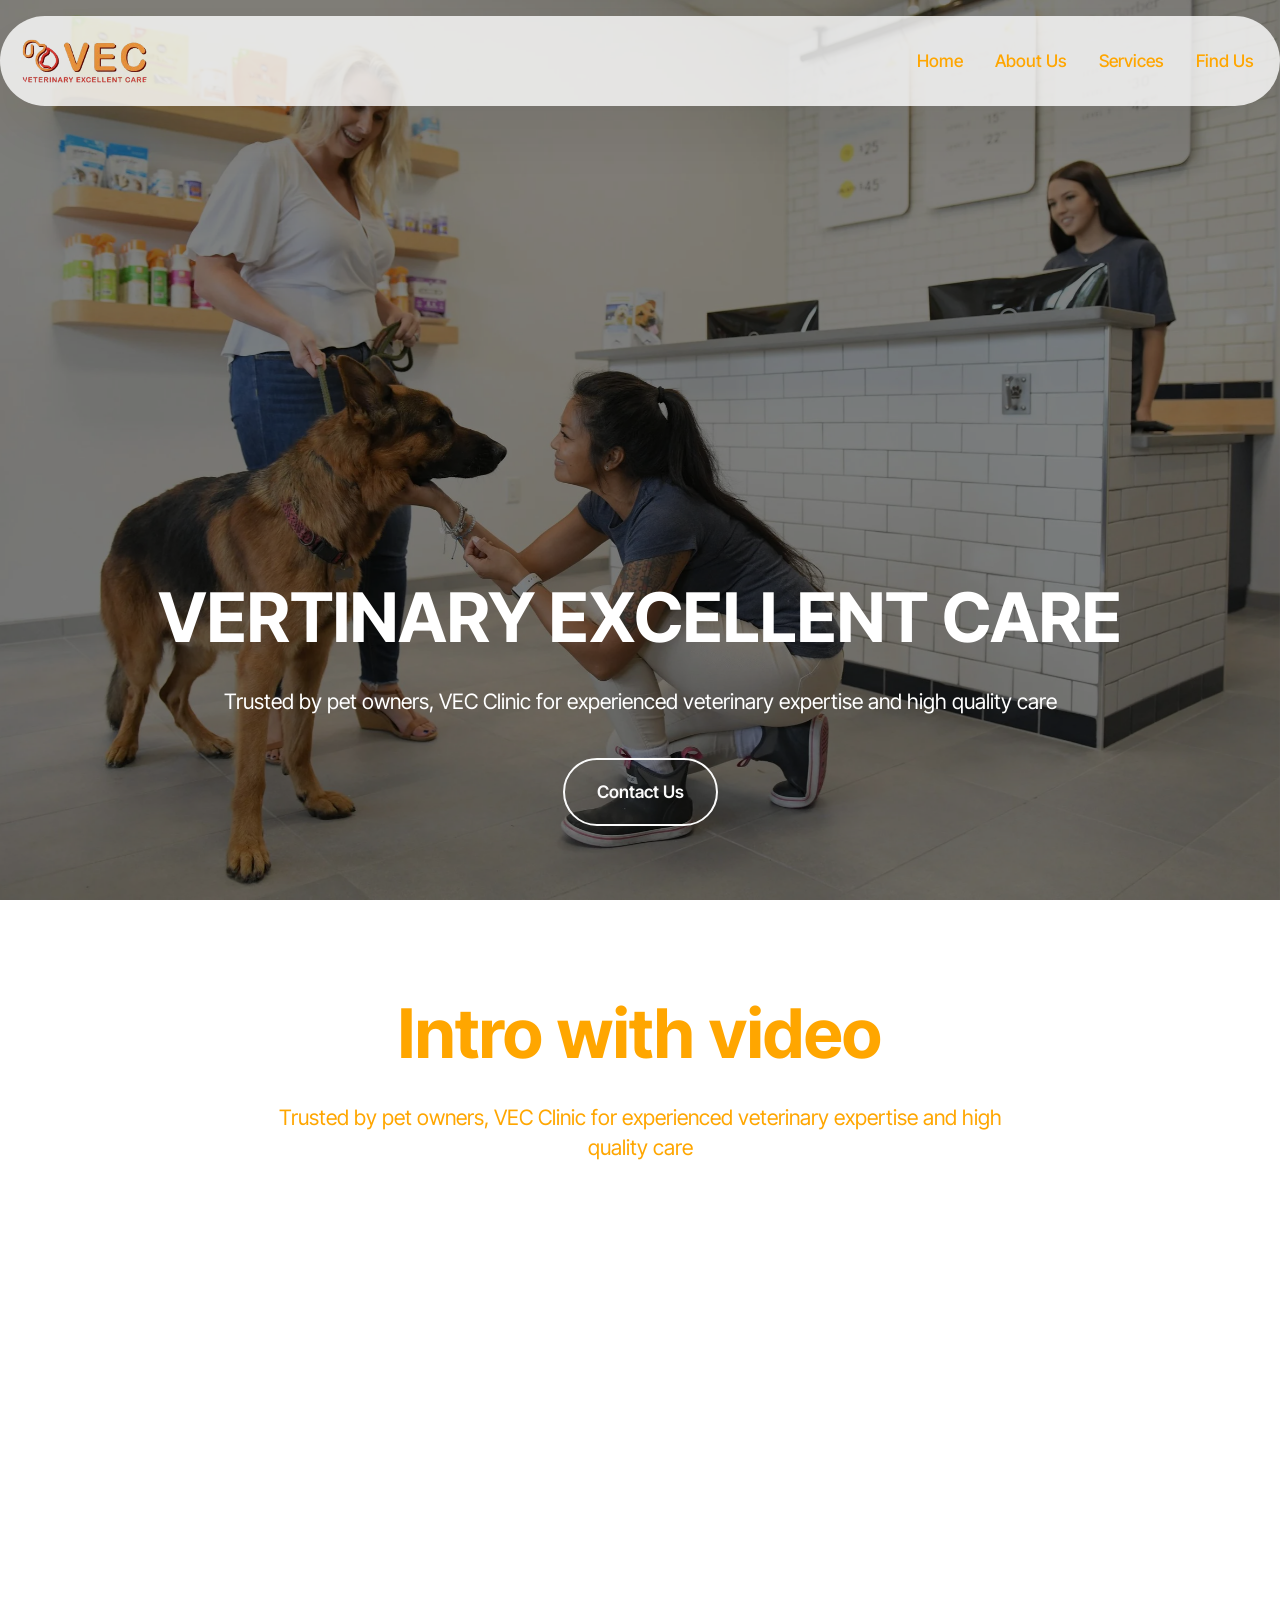
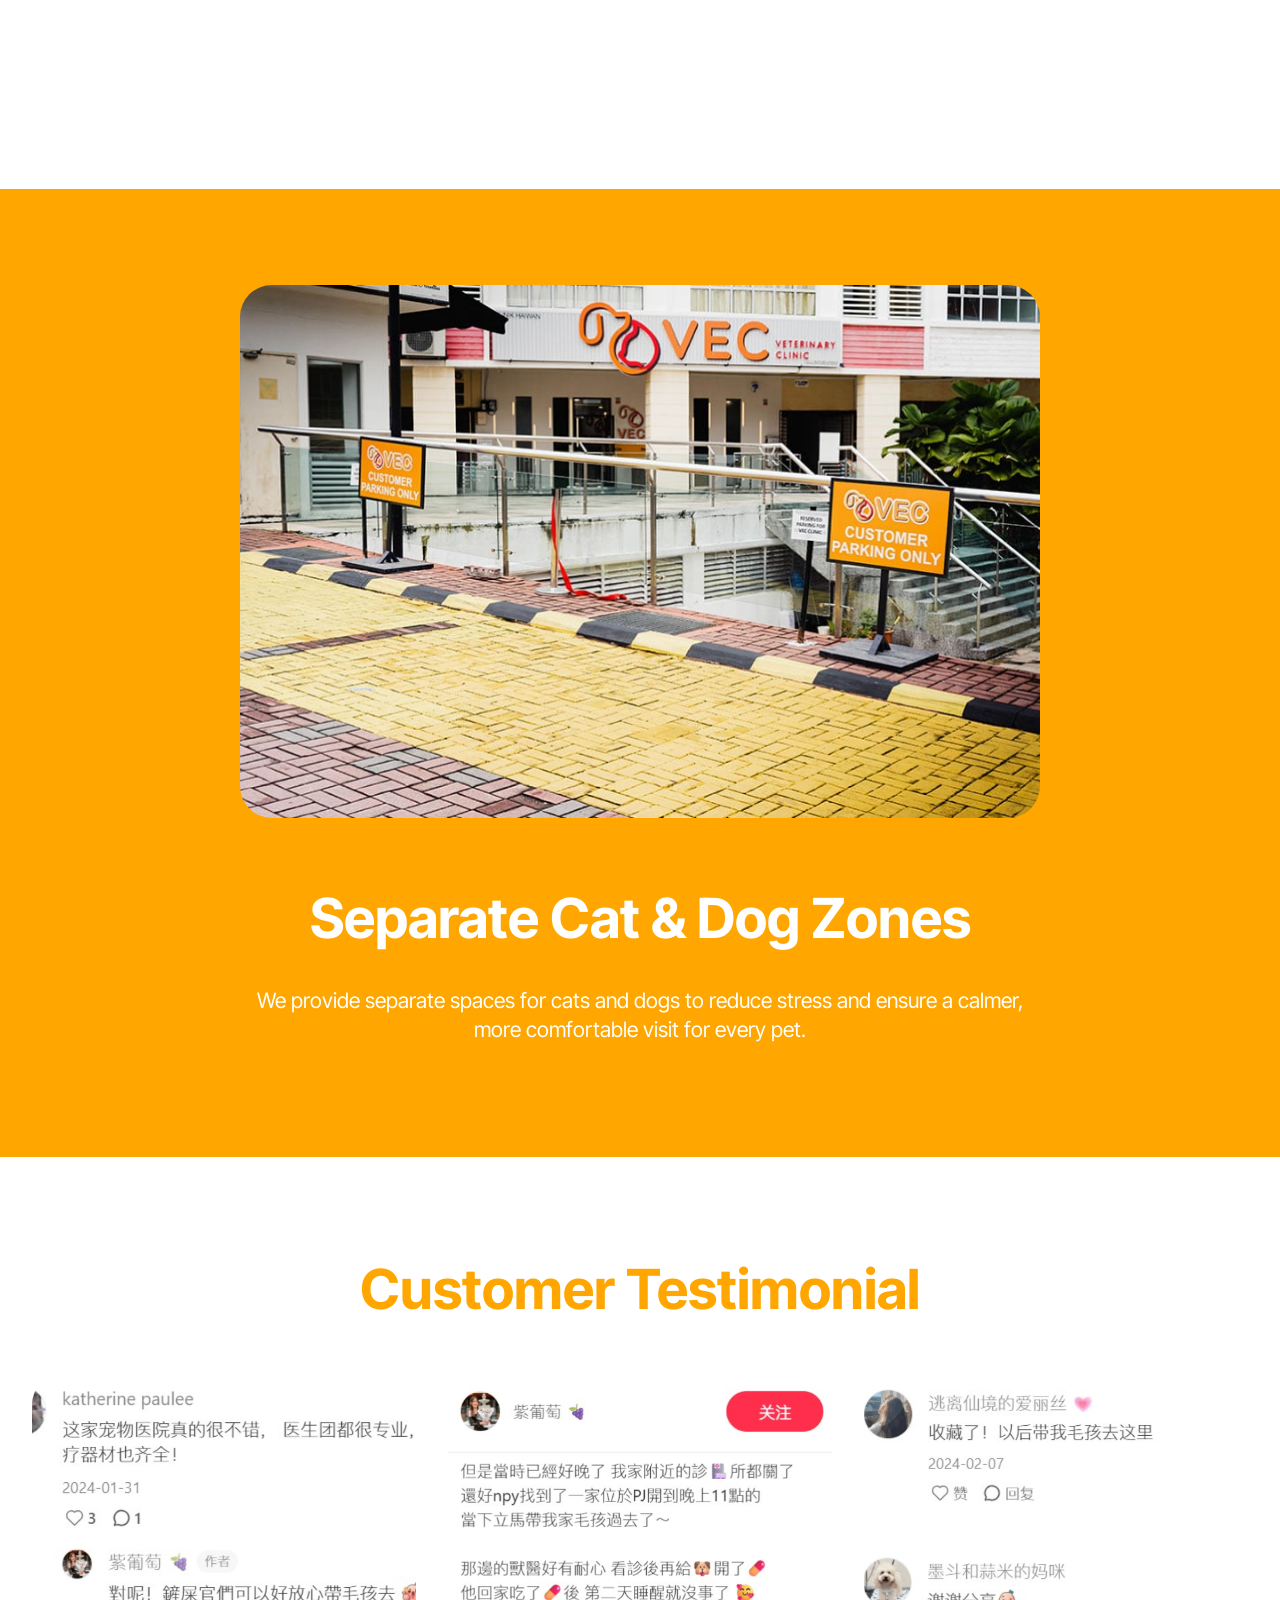
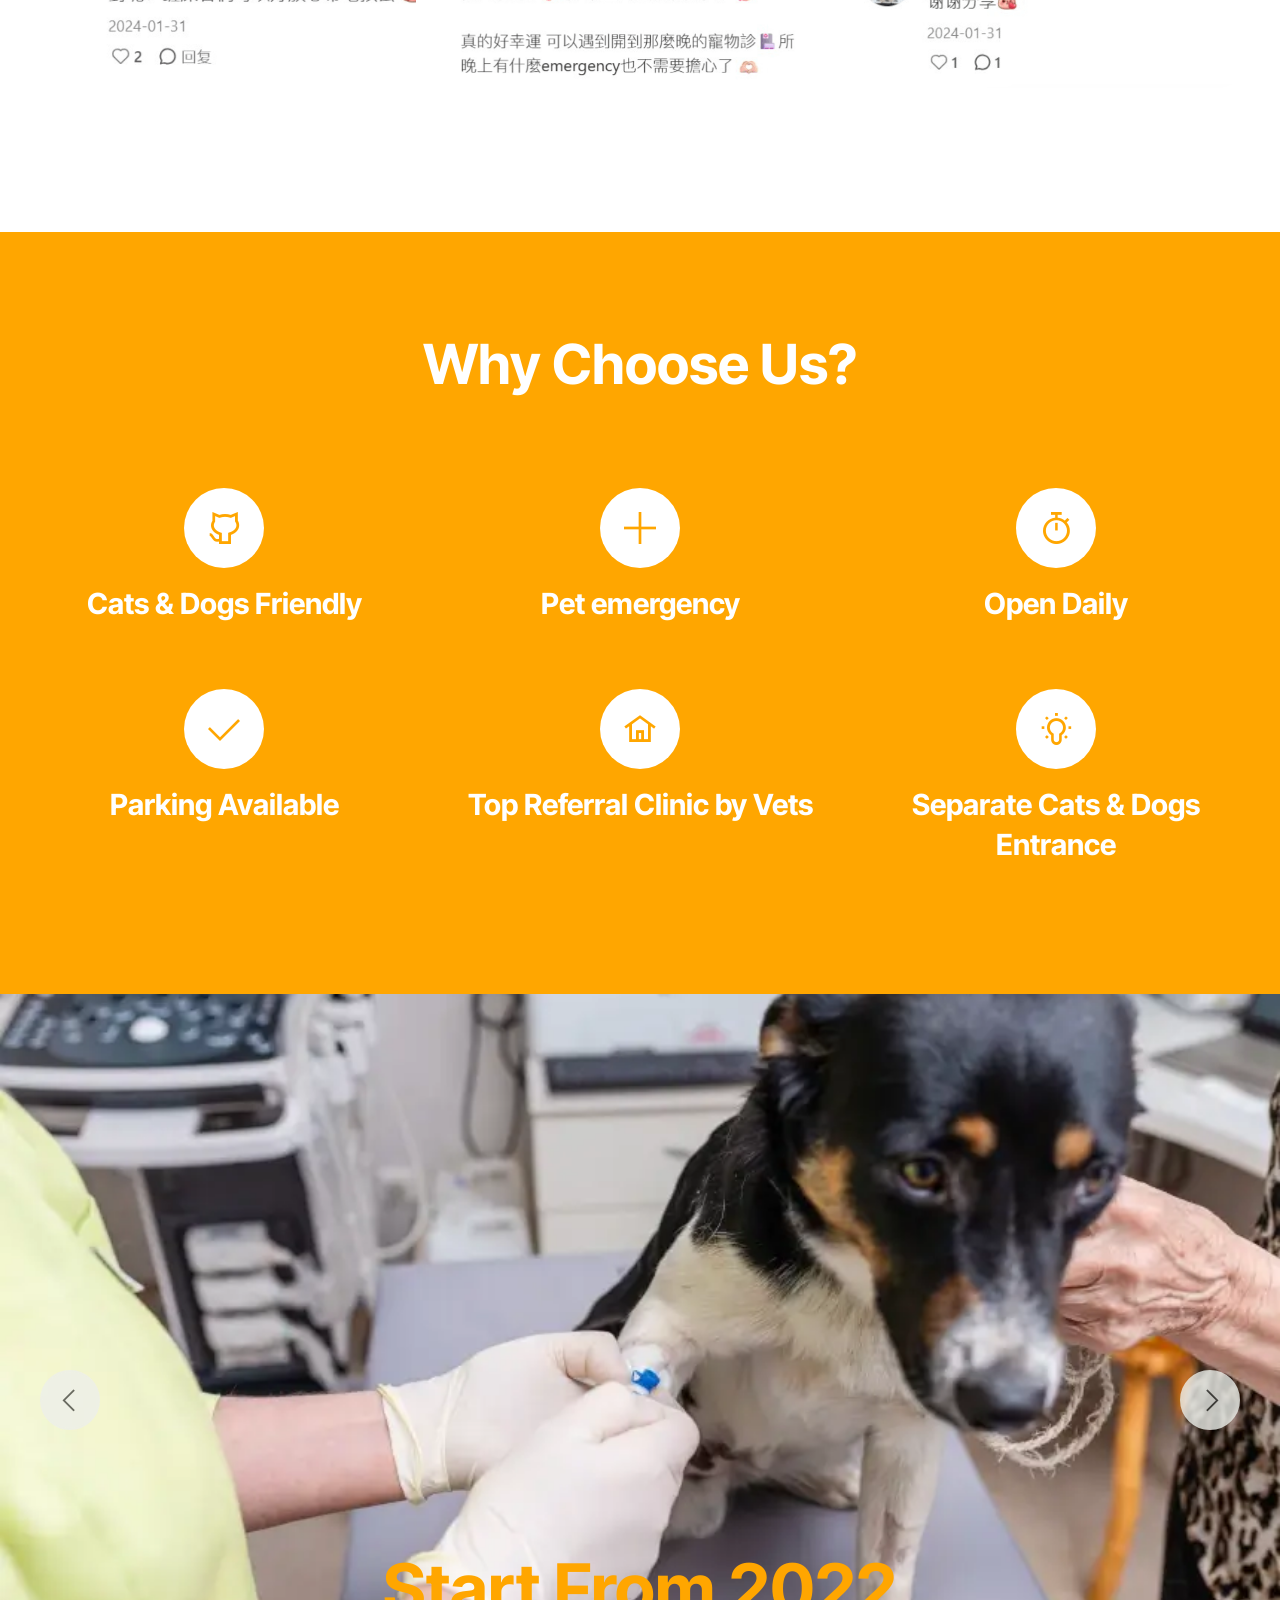
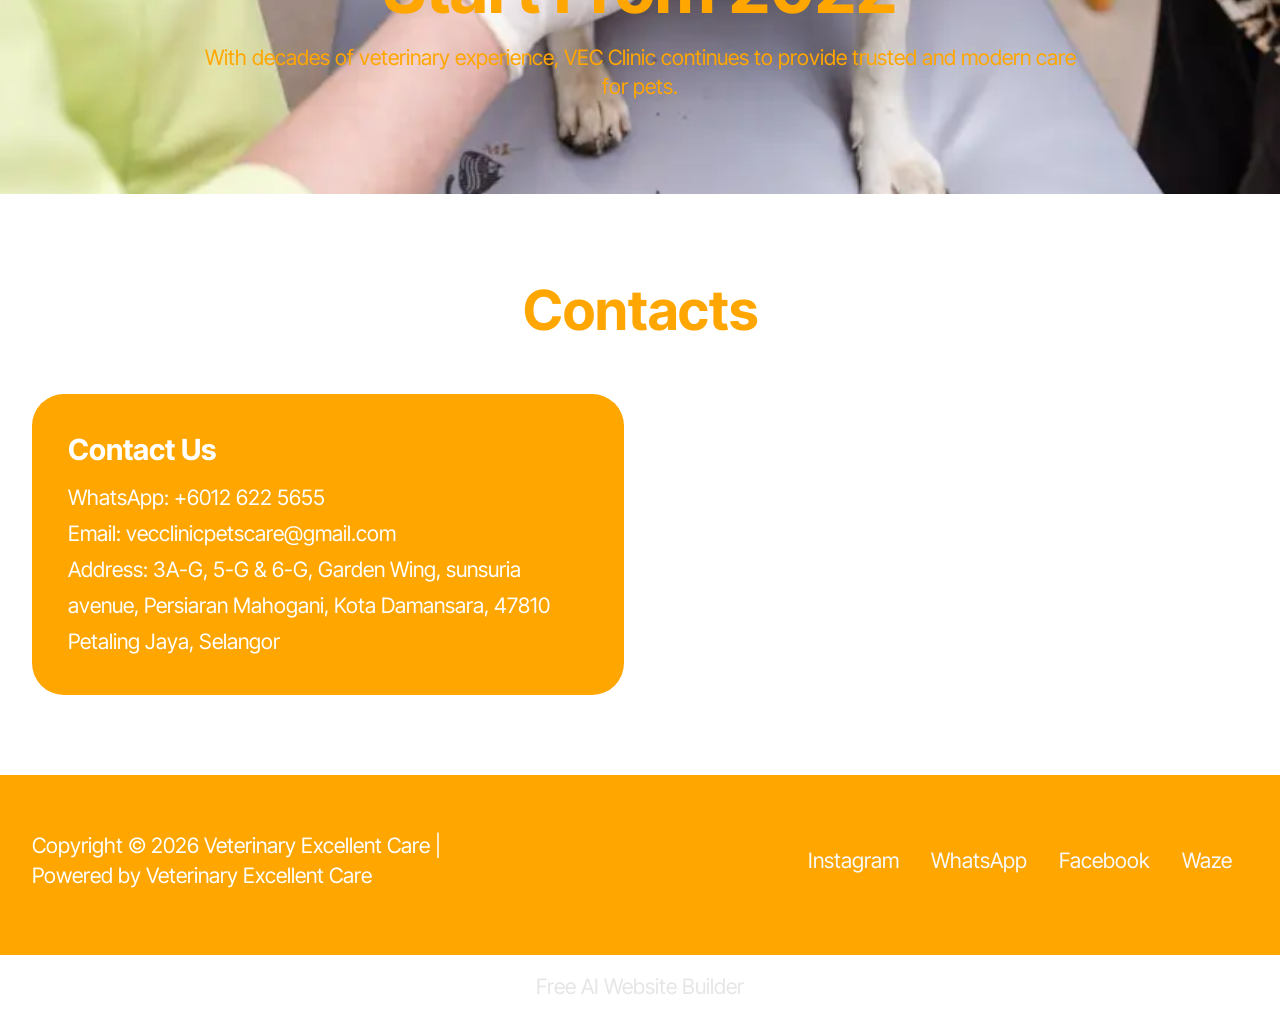
<file: index.html>
<!DOCTYPE html>
<html  >
<head>
  <!-- Site made with Mobirise Website Builder v6.1.12, https://mobirise.com -->
  <meta charset="UTF-8">
  <meta http-equiv="X-UA-Compatible" content="IE=edge">
  <meta name="generator" content="Mobirise v6.1.12, mobirise.com">
  <meta name="twitter:card" content="summary_large_image"/>
  <meta name="twitter:image:src" content="assets/images/index-meta.jpg">
  <meta property="og:image" content="assets/images/index-meta.jpg">
  <meta name="twitter:title" content="Vec Vertinary Clinic @ PJ | Open Utill Night | Prefer Cat and Dogs">
  <meta name="viewport" content="width=device-width, initial-scale=1, minimum-scale=1">
  <link rel="shortcut icon" href="assets/images/2026-04-06-113440-removebg-preview.png" type="image/x-icon">
  <meta name="description" content="Looking for a veterinary clinic in Petaling Jaya? VEC offers professional vet services for cats and dogs, experienced veterinarians, and extended hours—open until night">
  
  
  <title>Vec Vertinary Clinic @ PJ | Open Utill Night | Prefer Cat and Dogs</title>
  <link rel="stylesheet" href="assets/web/assets/mobirise-icons2/mobirise2.css">
  <link rel="stylesheet" href="assets/bootstrap/css/bootstrap.min.css">
  <link rel="stylesheet" href="assets/parallax/jarallax.css">
  <link rel="stylesheet" href="assets/dropdown/css/style.css">
  <link rel="stylesheet" href="assets/theme/css/style.css">
  <link rel="preload" href="https://fonts.googleapis.com/css?family=Inter+Tight:100,200,300,400,500,600,700,800,900,100i,200i,300i,400i,500i,600i,700i,800i,900i&display=swap" as="style" onload="this.onload=null;this.rel='stylesheet'">
  <noscript><link rel="stylesheet" href="https://fonts.googleapis.com/css?family=Inter+Tight:100,200,300,400,500,600,700,800,900,100i,200i,300i,400i,500i,600i,700i,800i,900i&display=swap"></noscript>
  <link rel="preload" as="style" href="assets/mobirise/css/mbr-additional.css?v=RaBiU6"><link rel="stylesheet" href="assets/mobirise/css/mbr-additional.css?v=RaBiU6" type="text/css">

  
  
  
</head>
<body>
  
  <section data-bs-version="5.1" class="menu menu5 cid-vfYHatQfMq" once="menu" id="menu05-k">
	

	<nav class="navbar navbar-dropdown navbar-expand-lg">
		<div class="container">
			<div class="navbar-brand">
				<span class="navbar-logo">
					
						<a href="index.html"><img src="assets/images/2026-04-06-113440-removebg-preview.png" alt="Vec Clinic" style="height: 3.5rem;"></a>
					
				</span>
				
			</div>
			<button class="navbar-toggler" type="button" data-toggle="collapse" data-bs-toggle="collapse" data-target="#navbarSupportedContent" data-bs-target="#navbarSupportedContent" aria-controls="navbarNavAltMarkup" aria-expanded="false" aria-label="Toggle navigation">
				<div class="hamburger">
					<span></span>
					<span></span>
					<span></span>
					<span></span>
				</div>
			</button>
			<div class="collapse navbar-collapse" id="navbarSupportedContent">
				<ul class="navbar-nav nav-dropdown nav-right" data-app-modern-menu="true"><li class="nav-item">
						<a class="nav-link link text-secondary display-4" href="index.html">Home<br></a>
					</li><li class="nav-item"><a class="nav-link link text-secondary display-4" href="aboutus.html">About Us<br></a></li>
					<li class="nav-item">
						<a class="nav-link link text-secondary display-4" href="services.html" aria-expanded="false">Services</a>
					</li>
					<li class="nav-item">
						<a class="nav-link link show text-secondary display-4" href="findus.html" aria-expanded="false">Find Us<br></a>
					</li></ul>
				
			</div>
		</div>
	</nav>
</section>

<section data-bs-version="5.1" class="header16 cid-vfYHhNfDZJ mbr-fullscreen mbr-parallax-background" id="header17-l">
  
  <div class="mbr-overlay" style="opacity: 0.5; background-color: rgb(0, 0, 0);"></div>
  <div class="container-fluid">
    <div class="row">
      <div class="content-wrap col-12 col-md-12">
        <h1 class="mbr-section-title mbr-fonts-style mbr-white mb-4 display-1">
          <strong><br>VERTINARY EXCELLENT CARE</strong></h1>
        
        <p class="mbr-fonts-style mbr-text mbr-white mb-4 display-7">Trusted by pet owners, VEC Clinic for experienced veterinary expertise and high quality care</p>
        <div class="mbr-section-btn"><a class="btn btn-white-outline display-4" href="https://api.whatsapp.com/send/?phone=60126225655&text=Hi%2C+can+I+schedule+an+appointment%3F&type=phone_number&app_absent=0">Contact Us</a></div>
      </div>
    </div>
  </div>
</section>

<section data-bs-version="5.1" class="header7 cid-vfYyRSTMgO" id="header07-3">
  

  
  
  
  <div class="align-center container-fluid">
    <div class="row justify-content-center">
      <div class="col-md-12 mb-5 content-head">
        <h1 class="mbr-section-title mbr-fonts-style mb-4 display-1">
          <strong>Intro with video</strong>
        </h1>
        <p class="mbr-text mbr-fonts-style mb-4 display-7">
          Trusted by pet owners, VEC Clinic for experienced veterinary expertise and high quality care
        </p>
        
      </div>
    </div>

    <div class="row justify-content-center">
      <div class="mbr-figure col-12 col-md-8"><iframe class="mbr-embedded-video" src="https://www.youtube.com/embed/ykU93ezb5pk?rel=0&amp;amp;mute=1&amp;showinfo=0&amp;autoplay=1&amp;loop=1&amp;playlist=ykU93ezb5pk" width="1280" height="720" frameborder="0" allowfullscreen></iframe></div>
    </div>
  </div>
</section>

<section data-bs-version="5.1" class="header16 cid-vfYyQrVHds" id="header16-2">
  

  
  

  <div class="text-center container">
    <div class="row justify-content-center mb-4">
      <div class="col-12 col-lg-8">
        <div class="image-wrap">
          <img src="assets/images/vec-veterinary-clinic-image-3-900x600.jpg" alt="Mobirise Website Builder">
        </div>
      </div>
    </div>
    <div class="row justify-content-center">
      <div class="col-md-12 content-head">
        <h1 class="mbr-section-title mbr-fonts-style mt-4 display-2"><strong>Separate Cat &amp; Dog Zones</strong></h1>
        <p class="mbr-text mbr-fonts-style mt-4 display-7">
          We provide separate spaces for cats and dogs to reduce stress and ensure a calmer, more comfortable visit for every pet.
        </p>
        
      </div>
    </div>
  </div>
</section>

<section data-bs-version="5.1" class="features03 cid-vfYyTfQs1c" id="features03-4">
	
	
	<div class="container">
		<div class="row justify-content-center mb-5">
			<div class="col-12 content-head">
				<div class="mbr-section-head">
					<h4 class="mbr-section-title mbr-fonts-style align-center mb-0 display-2"><strong>Customer Testimonial</strong></h4>
					
				</div>
			</div>
		</div>
		<div class="row">
			<div class="item features-image col-12 col-md-6 col-lg-4 active">
				<div class="item-wrapper">
					<div class="item-img mb-3">
						<img src="assets/images/e5b18fe5b995e688aae59bbe202026-04-0720165835-908x594.png" alt="Mobirise Website Builder" title="" data-slide-to="0" data-bs-slide-to="0">
					</div>
					
				</div>
			</div>
			
			<div class="item features-image col-12 col-md-6 col-lg-4">
				<div class="item-wrapper">
					<div class="item-img mb-3">
						<img src="assets/images/e5b18fe5b995e688aae59bbe202026-04-0620132039-568x466.png" alt="Mobirise Website Builder" title="" data-slide-to="1" data-bs-slide-to="1">
					</div>
					
				</div>
			</div><div class="item features-image col-12 col-md-6 col-lg-4">
				<div class="item-wrapper">
					<div class="item-img mb-3">
						<img src="assets/images/e5b18fe5b995e688aae59bbe202026-04-0720165931-778x603.png" alt="Mobirise Website Builder" title="" data-slide-to="2" data-bs-slide-to="2">
					</div>
					
				</div>
			</div>
		</div>
	</div>
</section>

<section data-bs-version="5.1" class="features10 cid-vfYyUP1SKO" id="features010-5">
  

  
  
  <div class="container">
    <div class="row justify-content-center mb-5">
      <div class="col-12 mb-0 content-head">
        <h3 class="mbr-section-title mbr-fonts-style align-center display-2">
          <strong>Why Choose Us?</strong></h3>
        
      </div>
    </div>
    <div class="row">
      <div class="item features-without-image col-12 col-md-6 col-lg-4 active">
        <div class="item-wrapper">
          <div class="card-box align-left">
            <div class="iconfont-wrapper mb-3">
              <span class="mbr-iconfont mobi-mbri-github mobi-mbri"></span>
            </div>
            <h5 class="card-title mbr-fonts-style display-5"><strong>Cats &amp; Dogs Friendly</strong></h5>
            
            
          </div>
        </div>
      </div><div class="item features-without-image col-12 col-md-6 col-lg-4">
        <div class="item-wrapper">
          <div class="card-box align-left">
            <div class="iconfont-wrapper mb-3">
              <span class="mbr-iconfont mobi-mbri-plus mobi-mbri"></span>
            </div>
            <h5 class="card-title mbr-fonts-style display-5">
              <strong>Pet emergency</strong></h5>
            
            
          </div>
        </div>
      </div><div class="item features-without-image col-12 col-md-6 col-lg-4">
        <div class="item-wrapper">
          <div class="card-box align-left">
            <div class="iconfont-wrapper mb-3">
              <span class="mbr-iconfont mobi-mbri-timer mobi-mbri"></span>
            </div>
            <h5 class="card-title mbr-fonts-style display-5">
              <strong>Open Daily</strong></h5>
            
            
          </div>
        </div>
      </div>
      <div class="item features-without-image col-12 col-md-6 col-lg-4">
        <div class="item-wrapper">
          <div class="card-box align-left">
            <div class="iconfont-wrapper mb-3">
              <span class="mbr-iconfont mobi-mbri-success mobi-mbri"></span>
            </div>
            <h5 class="card-title mbr-fonts-style display-5">
              <strong>Parking Available</strong></h5>
            
            
          </div>
        </div>
      </div>
      <div class="item features-without-image col-12 col-md-6 col-lg-4">
        <div class="item-wrapper">
          <div class="card-box align-left">
            <div class="iconfont-wrapper mb-3">
              <span class="mbr-iconfont mobi-mbri-home mobi-mbri"></span>
            </div>
            <h5 class="card-title mbr-fonts-style display-5"><strong>Top Referral Clinic by Vets</strong></h5>
            
            
          </div>
        </div>
      </div><div class="item features-without-image col-12 col-md-6 col-lg-4">
        <div class="item-wrapper">
          <div class="card-box align-left">
            <div class="iconfont-wrapper mb-3">
              <span class="mbr-iconfont mobi-mbri-idea mobi-mbri"></span>
            </div>
            <h5 class="card-title mbr-fonts-style display-5">
              <strong>Separate Cats &amp; Dogs Entrance</strong></h5>
            
            
          </div>
        </div>
      </div>
    </div>
  </div>
</section>

<section data-bs-version="5.1" class="slider3 cid-vfZ4sFVakl" id="slider03-s">
    
    <div class="carousel slide carousel-fade" id="vg5TVx8agN" data-interval="5000" data-bs-interval="5000">
        
        <div class="carousel-inner">
            
            <div class="carousel-item slider-image item active">
                <div class="item-wrapper">
                    <img class="d-block w-100" src="assets/images/pet-chemotherapy-2155411432-860x574-opt.webp" alt="Mobirise Website Builder" data-slide-to="0" data-bs-slide-to="0">
                    
                    <div class="carousel-caption">
                        <h1 class="mbr-section-subtitle mbr-fonts-style mb-3 display-1">
                            <strong>Start From 2022</strong></h1>
                        <p class="mbr-section-text mbr-fonts-style mb-4 display-7">With decades of veterinary experience, VEC Clinic continues to provide trusted and modern care for pets.</p>
                             
                    </div>
                </div>
            </div><div class="carousel-item slider-image item">
                <div class="item-wrapper">
                    <img class="d-block w-100" src="assets/images/01-860x573.jpg" alt="Mobirise Website Builder" data-slide-to="1" data-bs-slide-to="1">
                    
                    <div class="carousel-caption">
                        <h1 class="mbr-section-subtitle mbr-fonts-style mb-3 display-1">
                            <strong>Start From 2022</strong></h1>
                        <p class="mbr-section-text mbr-fonts-style mb-4 display-7">With decades of veterinary experience, VEC Clinic continues to provide trusted and modern care for pets.</p>
                             
                    </div>
                </div>
            </div><div class="carousel-item slider-image item">
                <div class="item-wrapper">
                    <img class="d-block w-100" src="assets/images/02-860x574.jpg" alt="Mobirise Website Builder" data-slide-to="2" data-bs-slide-to="2">
                    
                    <div class="carousel-caption">
                        <h1 class="mbr-section-subtitle mbr-fonts-style mb-3 display-1">
                            <strong>Start From 2022</strong></h1>
                        <p class="mbr-section-text mbr-fonts-style mb-4 display-7">With decades of veterinary experience, VEC Clinic continues to provide trusted and modern care for pets.</p>
                             
                    </div>
                </div>
            </div><div class="carousel-item slider-image item">
                <div class="item-wrapper">
                    <img class="d-block w-100" src="assets/images/03-860x573.jpg" alt="Mobirise Website Builder" data-slide-to="3" data-bs-slide-to="3">
                    
                    <div class="carousel-caption">
                        <h1 class="mbr-section-subtitle mbr-fonts-style mb-3 display-1">
                            <strong>Start From 2022</strong></h1>
                        <p class="mbr-section-text mbr-fonts-style mb-4 display-7">With decades of veterinary experience, VEC Clinic continues to provide trusted and modern care for pets.</p>
                             
                    </div>
                </div>
            </div><div class="carousel-item slider-image item">
                <div class="item-wrapper">
                    <img class="d-block w-100" src="assets/images/04-860x573.jpg" alt="Mobirise Website Builder" data-slide-to="4" data-bs-slide-to="4">
                    
                    <div class="carousel-caption">
                        <h1 class="mbr-section-subtitle mbr-fonts-style mb-3 display-1">
                            <strong>Start From 2022</strong></h1>
                        <p class="mbr-section-text mbr-fonts-style mb-4 display-7">With decades of veterinary experience, VEC Clinic continues to provide trusted and modern care for pets.</p>
                             
                    </div>
                </div>
            </div><div class="carousel-item slider-image item">
                <div class="item-wrapper">
                    <img class="d-block w-100" src="assets/images/05-860x573.jpg" alt="Mobirise Website Builder" data-slide-to="5" data-bs-slide-to="5">
                    
                    <div class="carousel-caption">
                        <h1 class="mbr-section-subtitle mbr-fonts-style mb-3 display-1">
                            <strong>Start From 2022</strong></h1>
                        <p class="mbr-section-text mbr-fonts-style mb-4 display-7">With decades of veterinary experience, VEC Clinic continues to provide trusted and modern care for pets.</p>
                             
                    </div>
                </div>
            </div><div class="carousel-item slider-image item">
                <div class="item-wrapper">
                    <img class="d-block w-100" src="assets/images/06-860x573.jpg" alt="Mobirise Website Builder" data-slide-to="6" data-bs-slide-to="6">
                    
                    <div class="carousel-caption">
                        <h1 class="mbr-section-subtitle mbr-fonts-style mb-3 display-1">
                            <strong>Start From 2022</strong></h1>
                        <p class="mbr-section-text mbr-fonts-style mb-4 display-7">With decades of veterinary experience, VEC Clinic continues to provide trusted and modern care for pets.</p>
                             
                    </div>
                </div>
            </div><div class="carousel-item slider-image item">
                <div class="item-wrapper">
                    <img class="d-block w-100" src="assets/images/07-860x573.jpg" alt="Mobirise Website Builder" data-slide-to="7" data-bs-slide-to="7">
                    
                    <div class="carousel-caption">
                        <h1 class="mbr-section-subtitle mbr-fonts-style mb-3 display-1">
                            <strong>Start From 2022</strong></h1>
                        <p class="mbr-section-text mbr-fonts-style mb-4 display-7">With decades of veterinary experience, VEC Clinic continues to provide trusted and modern care for pets.</p>
                             
                    </div>
                </div>
            </div>
            
        </div>
        <a class="carousel-control carousel-control-prev" role="button" data-slide="prev" data-bs-slide="prev" href="#vg5TVx8agN">
            <span class="mobi-mbri mobi-mbri-arrow-prev" aria-hidden="true"></span>
            <span class="sr-only visually-hidden">Previous</span>
        </a>
        <a class="carousel-control carousel-control-next" role="button" data-slide="next" data-bs-slide="next" href="#vg5TVx8agN">
            <span class="mobi-mbri mobi-mbri-arrow-next" aria-hidden="true"></span>
            <span class="sr-only visually-hidden">Next</span>
        </a>
    </div>
</section>

<section data-bs-version="5.1" class="contacts02 map1 cid-vfYz7Eurhk" id="contacts02-6">

    

    
    <div class="container">
        <div class="row justify-content-center">
            <div class="col-12 content-head">
                <div class="mbr-section-head mb-5">
                    <h3 class="mbr-section-title mbr-fonts-style align-center mb-0 display-2">
                        <strong>Contacts</strong>
                    </h3>
                    
                </div>
            </div>
        </div>
        <div class="row justify-content-center">
            <div class="card col-12 col-md-12 col-lg-6">
                <div class="card-wrapper">
                    <div class="text-wrapper">
                        <h5 class="cardTitle mbr-fonts-style mb-2 display-5">
                            <strong>Contact Us</strong>
                        </h5>
                        <ul class="list mbr-fonts-style display-7">
                            <li class="mbr-text item-wrap"><span style="font-size: calc(1.14rem + 0.26 * ((100vw - 62rem) / 25));">WhatsApp: +6012 622 5655</span><br></li>
                            <li class="mbr-text item-wrap">Email: <a href="mailto:info@site.com" class="text-white">v</a>ecclinicpetscare@gmail.com</li>
                            <li class="mbr-text item-wrap">Address: 3A-G, 5-G &amp; 6-G, Garden Wing, sunsuria avenue, Persiaran Mahogani, Kota Damansara, 47810 Petaling Jaya, Selangor</li>
                        </ul>
                    </div>
                </div>
            </div>
            <div class="map-wrapper col-md-12 col-lg-6">
                <div class="google-map"><iframe frameborder="0" style="border:0" src="https://www.google.com/maps?q=vec+clinic&amp;output=embed" allowfullscreen=""></iframe></div>
            </div>
        </div>
    </div>
</section>

<section data-bs-version="5.1" class="footer2 cid-vfZpIKgyCS" once="footers" id="footer02-18">
    

    
    

    <div class="container">
        <div class="row">
            <div class="col-12 col-lg-6 center mt-2 mb-3">
                <p class="mbr-fonts-style copyright mb-0 display-7">
                    Copyright © 2026 Veterinary Excellent Care | <br>Powered by Veterinary Excellent Care
                </p>
            </div>
            <div class="col-12 col-lg-6 center">
                <div class="row-links mt-2 mb-3">
                    <ul class="row-links-soc">
                        
                        
                        
                        
                    <li class="row-links-soc-item mbr-fonts-style display-7">
                            <a href="https://www.instagram.com/vecclinic/" class="text-white text-primary">Instagram</a>
                        </li><li class="row-links-soc-item mbr-fonts-style display-7"><a href="https://api.whatsapp.com/send/?phone=60126225655&text=Hi%2C+can+I+schedule+an+appointment%3F&type=phone_number&app_absent=0" class="text-white text-primary">WhatsApp</a></li><li class="row-links-soc-item mbr-fonts-style display-7"><a href="https://www.facebook.com/vecclinic.en" class="text-white text-primary">Facebook</a></li><li class="row-links-soc-item mbr-fonts-style display-7"><a href="https://www.waze.com/live-map/directions/my/selangor/pj/vec-veterinary-clinic-kota-damansara-pj-or-cats,-dogs-friendly-or-night-vet?navigate=yes&utm_campaign=default&utm_source=waze_website&utm_medium=lm_share_location&to=place.ChIJq9a614lPzDERQ5kG_wnFFv0" class="text-white text-primary">Waze</a></li></ul>
                </div>
            </div>
        </div>
    </div>
</section><section class="display-7" style="padding: 0;align-items: center;justify-content: center;flex-wrap: wrap;    align-content: center;display: flex;position: relative;height: 4rem;"><a href="https://mobiri.se/4654930" style="flex: 1 1;height: 4rem;position: absolute;width: 100%;z-index: 1;"><img alt="" style="height: 4rem;" src="[data-uri]"></a><p style="margin: 0;text-align: center;" class="display-7">&#8204;</p><a style="z-index:1" href="https://mobirise.com/builder/ai-website-builder.html">Free AI Website Builder</a></section><script src="assets/bootstrap/js/bootstrap.bundle.min.js"></script>  <script src="assets/parallax/jarallax.js"></script>  <script src="assets/smoothscroll/smooth-scroll.js"></script>  <script src="assets/ytplayer/index.js"></script>  <script src="assets/dropdown/js/navbar-dropdown.js"></script>  <script src="assets/theme/js/script.js"></script>  
  
  
</body>
</html>
</file>
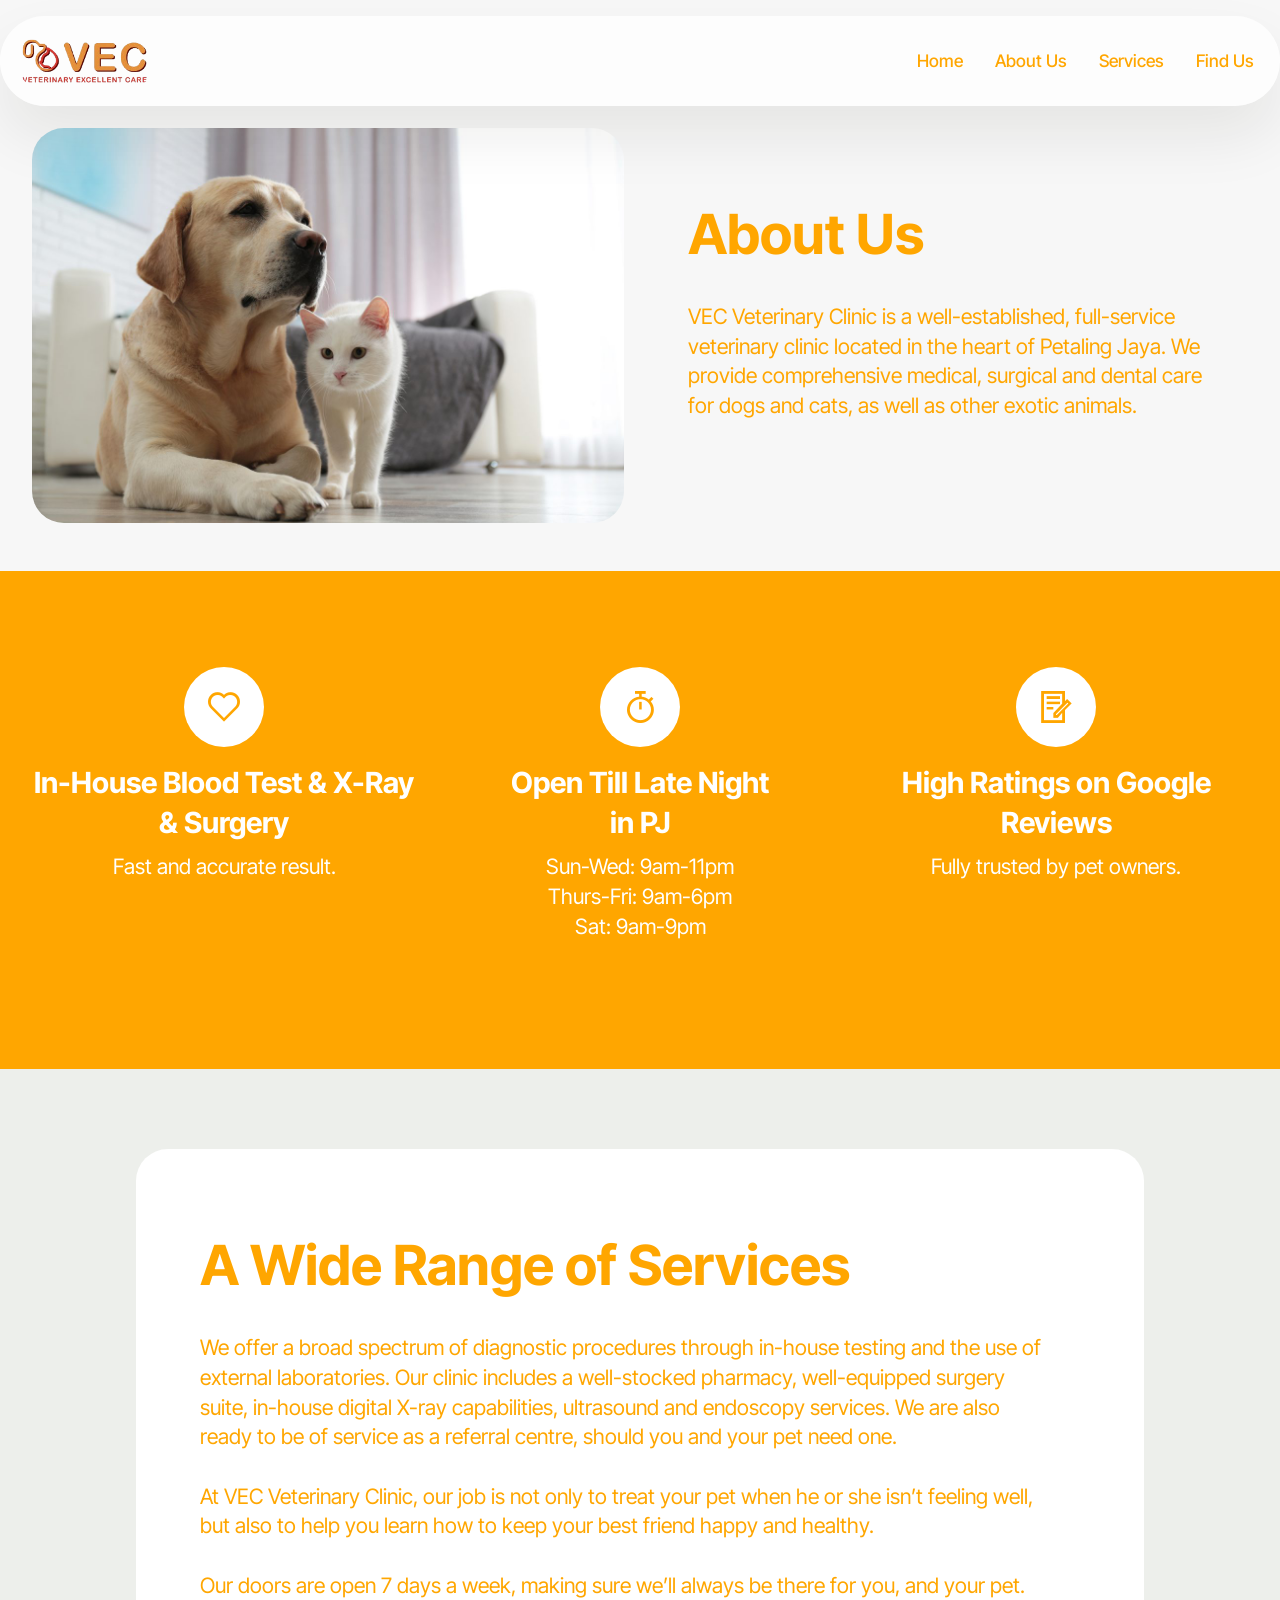
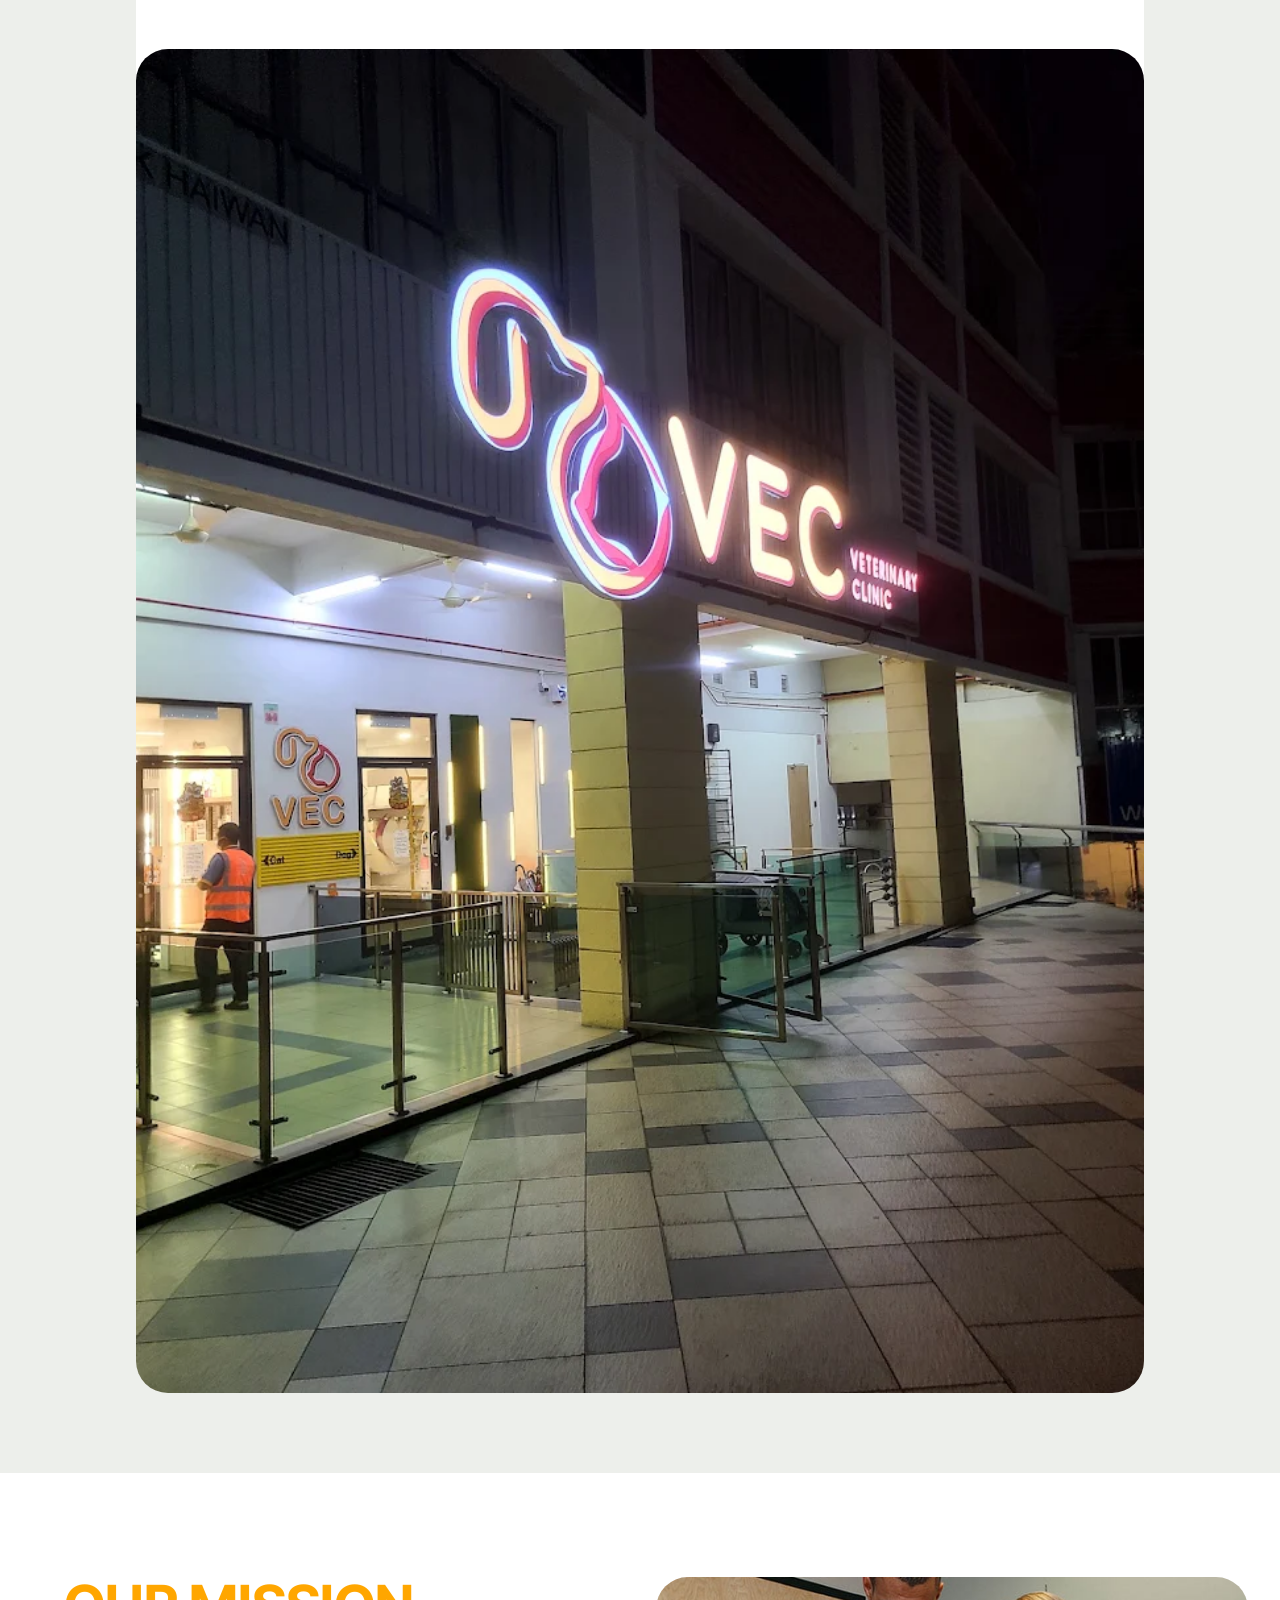
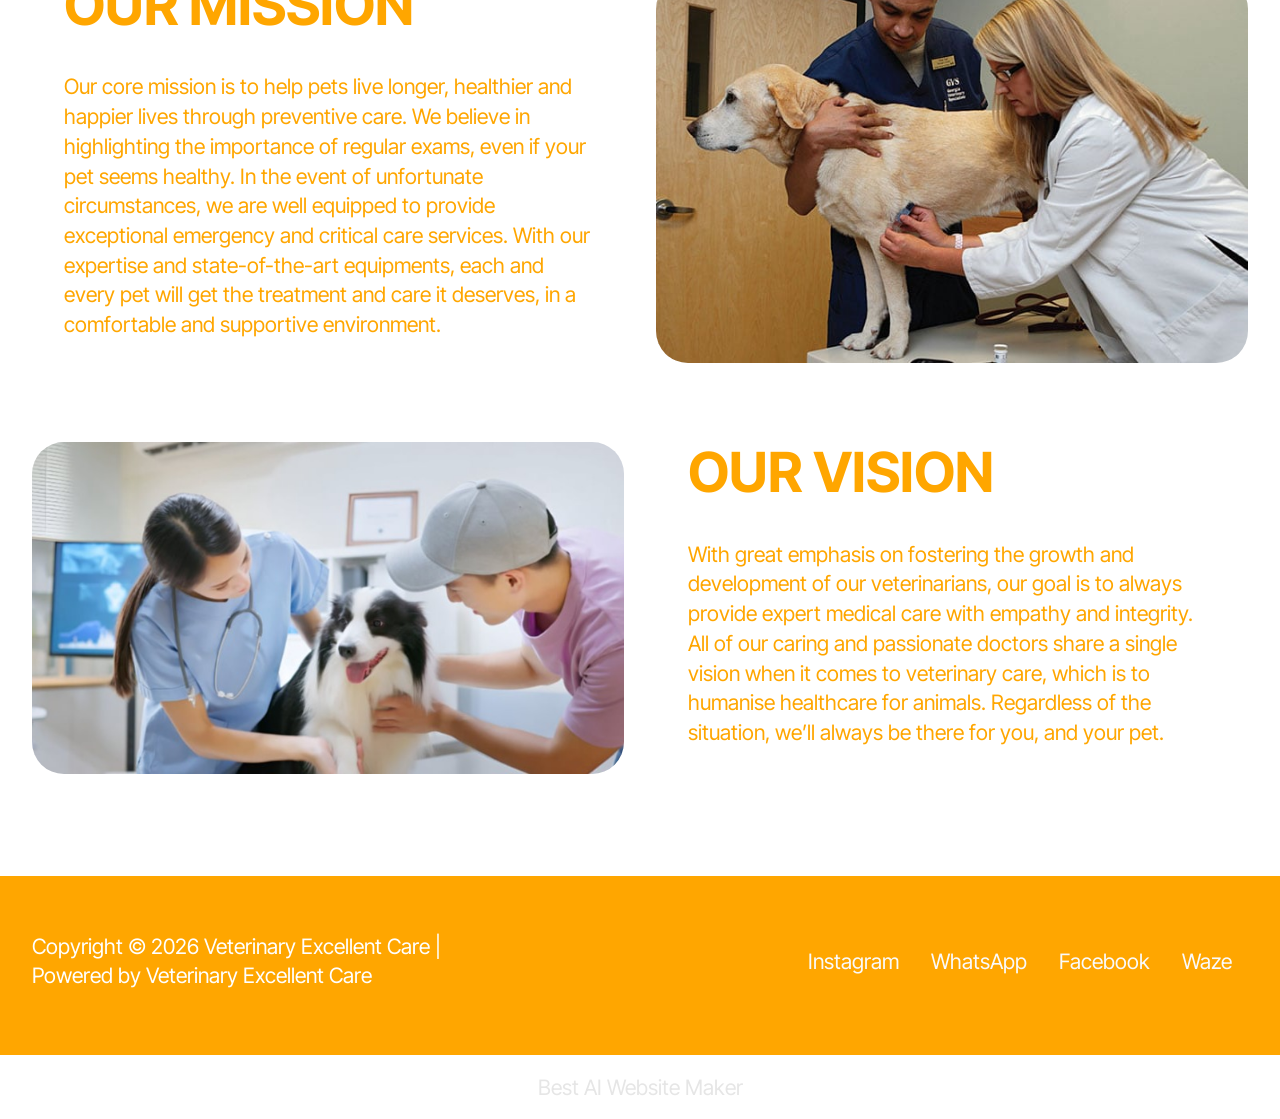
<file: aboutus.html>
<!DOCTYPE html>
<html  >
<head>
  <!-- Site made with Mobirise Website Builder v6.1.12, https://mobirise.com -->
  <meta charset="UTF-8">
  <meta http-equiv="X-UA-Compatible" content="IE=edge">
  <meta name="generator" content="Mobirise v6.1.12, mobirise.com">
  <meta name="twitter:card" content="summary_large_image"/>
  <meta name="twitter:image:src" content="assets/images/aboutus-meta.webp">
  <meta property="og:image" content="assets/images/aboutus-meta.webp">
  <meta name="twitter:title" content="Vec Vertinary Clinnic @ PJ | About Us">
  <meta name="viewport" content="width=device-width, initial-scale=1, minimum-scale=1">
  <link rel="shortcut icon" href="assets/images/2026-04-06-113440-removebg-preview.png" type="image/x-icon">
  <meta name="description" content="VEC Veterinary Clinic is a well-established, full-service veterinary clinic located in the heart of Petaling Jaya. We provide comprehensive medical, surgical and dental care for dogs and cats, as well as other exotic animals.">
  
  
  <title>Vec Vertinary Clinnic @ PJ | About Us</title>
  <link rel="stylesheet" href="assets/web/assets/mobirise-icons2/mobirise2.css">
  <link rel="stylesheet" href="assets/bootstrap/css/bootstrap.min.css">
  <link rel="stylesheet" href="assets/dropdown/css/style.css">
  <link rel="stylesheet" href="assets/theme/css/style.css">
  <link rel="preload" href="https://fonts.googleapis.com/css?family=Inter+Tight:100,200,300,400,500,600,700,800,900,100i,200i,300i,400i,500i,600i,700i,800i,900i&display=swap" as="style" onload="this.onload=null;this.rel='stylesheet'">
  <noscript><link rel="stylesheet" href="https://fonts.googleapis.com/css?family=Inter+Tight:100,200,300,400,500,600,700,800,900,100i,200i,300i,400i,500i,600i,700i,800i,900i&display=swap"></noscript>
  <link rel="preload" as="style" href="assets/mobirise/css/mbr-additional.css?v=p5b9WM"><link rel="stylesheet" href="assets/mobirise/css/mbr-additional.css?v=p5b9WM" type="text/css">

  
  
  
</head>
<body>
  
  <section data-bs-version="5.1" class="menu menu5 cid-vfYHatQfMq" once="menu" id="menu05-m">
	

	<nav class="navbar navbar-dropdown navbar-expand-lg">
		<div class="container">
			<div class="navbar-brand">
				<span class="navbar-logo">
					
						<a href="index.html"><img src="assets/images/2026-04-06-113440-removebg-preview.png" alt="Vec Clinic" style="height: 3.5rem;"></a>
					
				</span>
				
			</div>
			<button class="navbar-toggler" type="button" data-toggle="collapse" data-bs-toggle="collapse" data-target="#navbarSupportedContent" data-bs-target="#navbarSupportedContent" aria-controls="navbarNavAltMarkup" aria-expanded="false" aria-label="Toggle navigation">
				<div class="hamburger">
					<span></span>
					<span></span>
					<span></span>
					<span></span>
				</div>
			</button>
			<div class="collapse navbar-collapse" id="navbarSupportedContent">
				<ul class="navbar-nav nav-dropdown nav-right" data-app-modern-menu="true"><li class="nav-item">
						<a class="nav-link link text-secondary display-4" href="index.html">Home<br></a>
					</li><li class="nav-item"><a class="nav-link link text-secondary display-4" href="aboutus.html">About Us<br></a></li>
					<li class="nav-item">
						<a class="nav-link link text-secondary display-4" href="services.html" aria-expanded="false">Services</a>
					</li>
					<li class="nav-item">
						<a class="nav-link link show text-secondary display-4" href="findus.html" aria-expanded="false">Find Us<br></a>
					</li></ul>
				
			</div>
		</div>
	</nav>
</section>

<section data-bs-version="5.1" class="start article4 cid-vfYNJ5KilX" id="article04-p">
	

	
	

	<div class="container">
		<div class="row justify-content-center">
			<div class="col-12 col-md-12 col-lg-6 image-wrapper">
				<img class="w-100" src="assets/images/images-1.jpg" alt="Mobirise Website Builder">
			</div>
			<div class="col-12 col-md-12 col-lg">
				<div class="text-wrapper align-left">
					<h1 class="mbr-section-title mbr-fonts-style mb-4 display-2">
						<strong>About Us</strong></h1>
					<p class="mbr-text mbr-fonts-style mb-4 display-7">
						VEC Veterinary Clinic is a well-established, full-service veterinary clinic located in the heart of Petaling Jaya. We provide comprehensive medical, surgical and dental care for dogs and cats, as well as other exotic animals.
					</p>
					
				</div>
			</div>
		</div>
	</div>
</section>

<section data-bs-version="5.1" class="features10 cid-vfYNCHMuKe" id="features010-n">
  

  
  
  <div class="container">
    
    <div class="row">
      <div class="item features-without-image col-12 col-md-6 col-lg-4 active">
        <div class="item-wrapper">
          <div class="card-box align-left">
            <div class="iconfont-wrapper mb-3">
              <span class="mbr-iconfont mobi-mbri-hearth mobi-mbri" style="color: rgb(255, 166, 0); fill: rgb(255, 166, 0);"></span>
            </div>
            <h5 class="card-title mbr-fonts-style display-5">
              <strong>In-House Blood Test &amp; X-Ray &amp; Surgery</strong></h5>
            <p class="card-text mbr-fonts-style mb-3 display-7">Fast and accurate result.</p>
            
          </div>
        </div>
      </div><div class="item features-without-image col-12 col-md-6 col-lg-4">
        <div class="item-wrapper">
          <div class="card-box align-left">
            <div class="iconfont-wrapper mb-3">
              <span class="mbr-iconfont mobi-mbri-timer mobi-mbri"></span>
            </div>
            <h5 class="card-title mbr-fonts-style display-5"><strong>Open Till Late&nbsp;</strong><strong>Night</strong><br><strong>in PJ</strong></h5>
            <p class="card-text mbr-fonts-style mb-3 display-7">Sun-Wed: 9am-11pm<br>Thurs-Fri: 9am-6pm<br>Sat: 9am-9pm</p>
            
          </div>
        </div>
      </div>
      
      <div class="item features-without-image col-12 col-md-6 col-lg-4">
        <div class="item-wrapper">
          <div class="card-box align-left">
            <div class="iconfont-wrapper mb-3">
              <span class="mbr-iconfont mobi-mbri-contact-form mobi-mbri"></span>
            </div>
            <h5 class="card-title mbr-fonts-style display-5">
              <strong>High Ratings on Google Reviews</strong></h5>
            <p class="card-text mbr-fonts-style mb-3 display-7">
              Fully trusted by pet owners.</p>
            
          </div>
        </div>
      </div>
    </div>
  </div>
</section>

<section data-bs-version="5.1" class="article9 cid-vfZdzh4P0i" id="article09-w">
  

  
  
  <div class="container">
    <div class="row justify-content-center">
      <div class="card col-md-12 col-lg-10">
        <div class="card-wrapper">
          <div class="card-content-text">
            <h3 class="card-title mbr-fonts-style mbr-white mt-3 mb-4 display-2"><strong>A Wide Range of Services</strong></h3>
          <div class="row card-box align-left">
            <div class="item features-without-image col-12">
              <div class="item-wrapper">
                
                <p class="mbr-text mbr-fonts-style display-7">We offer a broad spectrum of diagnostic procedures through in-house testing and the use of external laboratories. Our clinic includes a well-stocked pharmacy, well-equipped surgery suite, in-house digital X-ray capabilities, ultrasound and endoscopy services. We are also ready to be of service as a referral centre, should you and your pet need one.
<br>
<br>At VEC Veterinary Clinic, our job is not only to treat your pet when he or she isn’t feeling well, but also to help you learn how to keep your best friend happy and healthy.
<br>
<br>Our doors are open 7 days a week, making sure we’ll always be there for you, and your pet.<br>
                </p>
              </div>
            </div>
            
            
          </div>
          </div>
          <div class="image-wrapper d-flex justify-content-center mt-3">
            <img src="assets/images/unnamed.webp" alt="Mobirise Website Builder">
          </div>
        </div>
      </div>
    </div>
  </div>
</section>

<section data-bs-version="5.1" class="features38 cid-vfZdESexYr" id="features038-x">
    

    
    

    <div class="container">
        <div class="row justify-content-center">
            <div class="col-12 col-md-12 col-lg">
                <div class="text-wrapper align-left">
                    <h1 class="mbr-section-title mbr-fonts-style mb-4 display-2"><strong>OUR MISSION</strong></h1>
                    <p class="mbr-text align-left mbr-fonts-style mb-4 display-7">
                        Our core mission is to help pets live longer, healthier and happier lives through preventive care. We believe in highlighting the importance of regular exams, even if your pet seems healthy. In the event of unfortunate circumstances, we are well equipped to provide exceptional emergency and critical care services. With our expertise and state-of-the-art equipments, each and every pet will get the treatment and care it deserves, in a comfortable and supportive environment.
                    </p>
                    
                </div>
            </div>
            <div class="col-12 col-md-12 col-lg-6 image-wrapper">
                <img class="w-100" src="assets/images/img-article-head-point-of-care-testing-for-pet-660x430.jpg" alt="Mobirise Website Builder">
            </div>
        </div>
        <div class="row row-reverse justify-content-center">

            <div class="col-12 col-md-12 col-lg">
                <div class="text-wrapper align-left">
                    <h1 class="mbr-section-title mbr-fonts-style mb-4 display-2"><strong>OUR VISION</strong></h1>
                    <p class="mbr-text align-left mbr-fonts-style mb-4 display-7">
                        With great emphasis on fostering the growth and development of our veterinarians, our goal is to always provide expert medical care with empathy and integrity. All of our caring and passionate doctors share a single vision when it comes to veterinary care, which is to humanise healthcare for animals. Regardless of the situation, we’ll always be there for you, and your pet.
                    </p>
                    
                </div>
            </div>
            <div class="col-12 col-md-12 col-lg-6 image-wrapper">
                <img class="w-100" src="assets/images/veterinarian-checking-dog-view-image-927x521.jpeg" alt="Mobirise Website Builder">
            </div>
        </div>
        
    </div>
</section>

<section data-bs-version="5.1" class="footer2 cid-vfZpLFqrri" once="footers" id="footer02-19">
    

    
    

    <div class="container">
        <div class="row">
            <div class="col-12 col-lg-6 center mt-2 mb-3">
                <p class="mbr-fonts-style copyright mb-0 display-7">
                    Copyright © 2026 Veterinary Excellent Care | <br>Powered by Veterinary Excellent Care
                </p>
            </div>
            <div class="col-12 col-lg-6 center">
                <div class="row-links mt-2 mb-3">
                    <ul class="row-links-soc">
                        
                        
                        
                        
                    <li class="row-links-soc-item mbr-fonts-style display-7">
                            <a href="https://www.instagram.com/vecclinic/" class="text-white text-primary">Instagram</a>
                        </li><li class="row-links-soc-item mbr-fonts-style display-7"><a href="https://api.whatsapp.com/send/?phone=60126225655&text=Hi%2C+can+I+schedule+an+appointment%3F&type=phone_number&app_absent=0" class="text-white text-primary">WhatsApp</a></li><li class="row-links-soc-item mbr-fonts-style display-7"><a href="https://www.facebook.com/vecclinic.en" class="text-white text-primary">Facebook</a></li><li class="row-links-soc-item mbr-fonts-style display-7"><a href="https://www.waze.com/live-map/directions/my/selangor/pj/vec-veterinary-clinic-kota-damansara-pj-or-cats,-dogs-friendly-or-night-vet?navigate=yes&utm_campaign=default&utm_source=waze_website&utm_medium=lm_share_location&to=place.ChIJq9a614lPzDERQ5kG_wnFFv0" class="text-white text-primary">Waze</a></li></ul>
                </div>
            </div>
        </div>
    </div>
</section><section class="display-7" style="padding: 0;align-items: center;justify-content: center;flex-wrap: wrap;    align-content: center;display: flex;position: relative;height: 4rem;"><a href="https://mobiri.se/4654930" style="flex: 1 1;height: 4rem;position: absolute;width: 100%;z-index: 1;"><img alt="" style="height: 4rem;" src="[data-uri]"></a><p style="margin: 0;text-align: center;" class="display-7">&#8204;</p><a style="z-index:1" href="https://mobirise.com/builder/ai-website-maker.html">Best AI Website Maker</a></section><script src="assets/bootstrap/js/bootstrap.bundle.min.js"></script>  <script src="assets/smoothscroll/smooth-scroll.js"></script>  <script src="assets/ytplayer/index.js"></script>  <script src="assets/dropdown/js/navbar-dropdown.js"></script>  <script src="assets/theme/js/script.js"></script>  
  
  
</body>
</html>
</file>
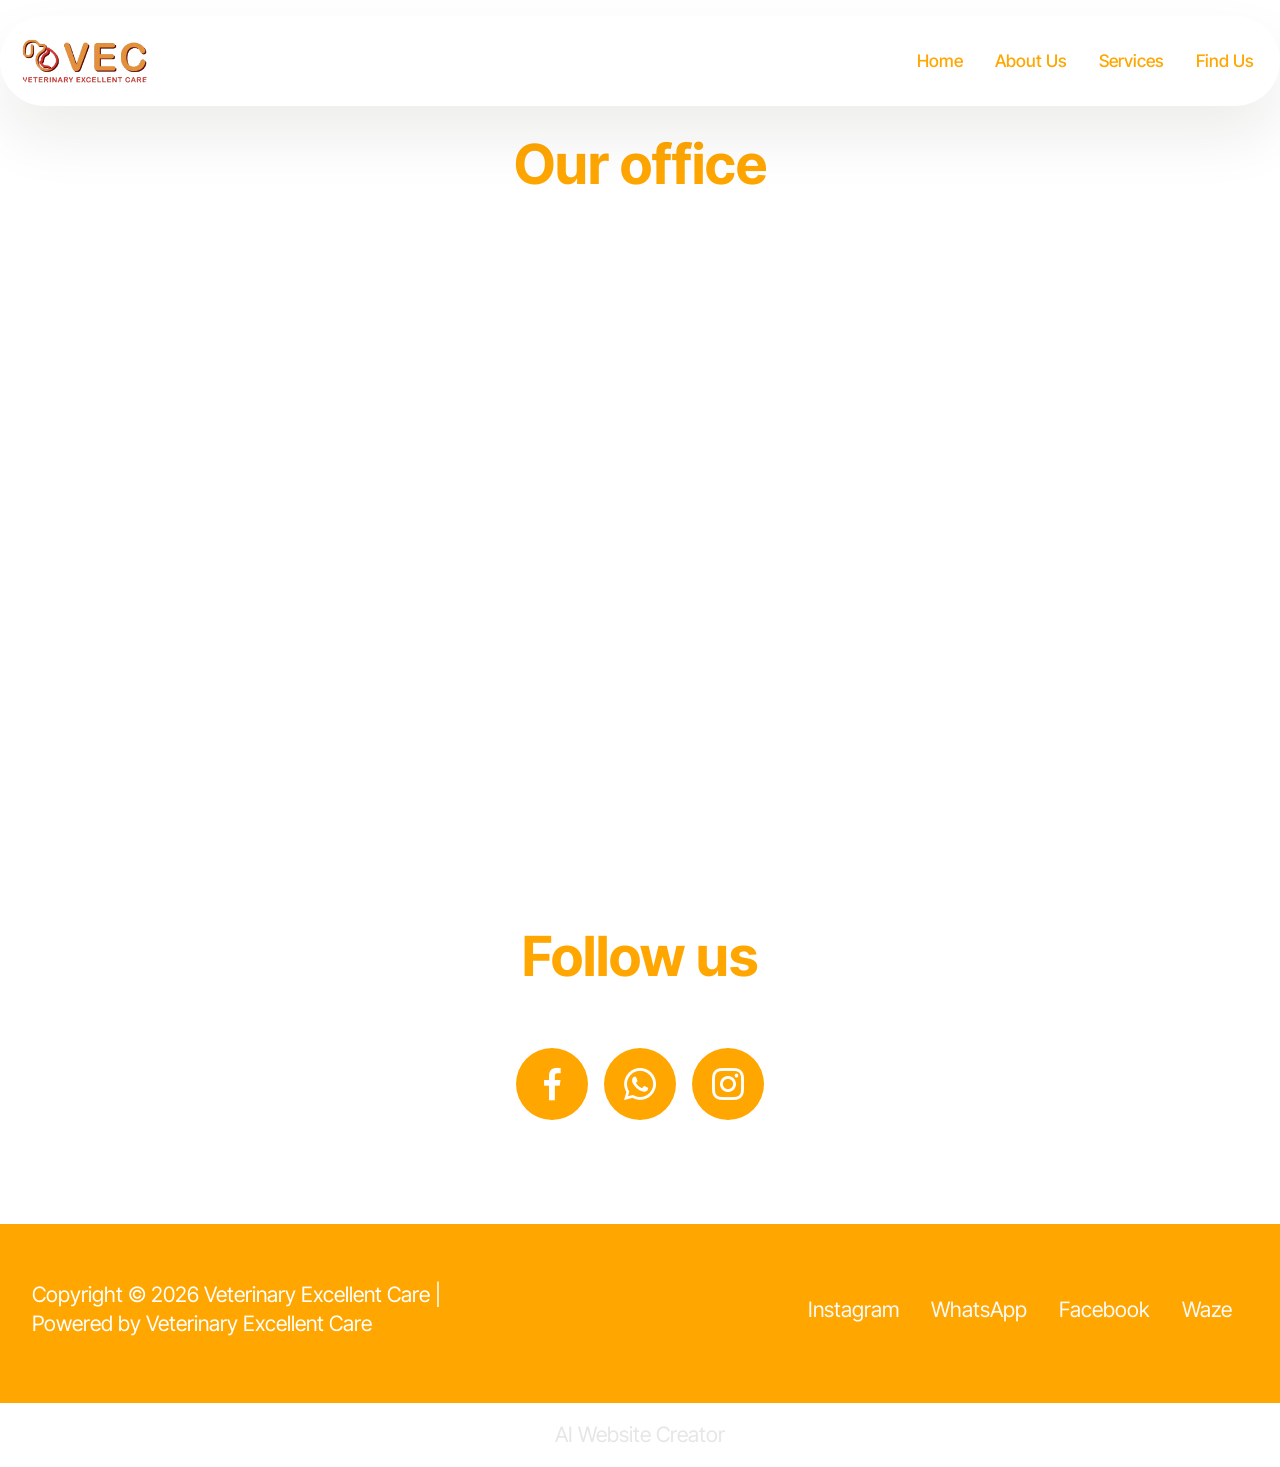
<file: findus.html>
<!DOCTYPE html>
<html  >
<head>
  <!-- Site made with Mobirise Website Builder v6.1.12, https://mobirise.com -->
  <meta charset="UTF-8">
  <meta http-equiv="X-UA-Compatible" content="IE=edge">
  <meta name="generator" content="Mobirise v6.1.12, mobirise.com">
  <meta name="twitter:card" content="summary_large_image"/>
  <meta name="twitter:image:src" content="assets/images/findus-meta.jpg">
  <meta property="og:image" content="assets/images/findus-meta.jpg">
  <meta name="twitter:title" content="Vec Vertinary Clinnic @ PJ | Find Us">
  <meta name="viewport" content="width=device-width, initial-scale=1, minimum-scale=1">
  <link rel="shortcut icon" href="assets/images/2026-04-06-113440-removebg-preview.png" type="image/x-icon">
  <meta name="description" content="Located in Petaling Jaya, VEC Veterinary Clinic is easy to reach. View our location on the map, follow us on social media, or message us on WhatsApp for fast support and bookings.">
  
  
  <title>Vec Vertinary Clinnic @ PJ | Find Us</title>
  <link rel="stylesheet" href="assets/bootstrap/css/bootstrap.min.css">
  <link rel="stylesheet" href="assets/dropdown/css/style.css">
  <link rel="stylesheet" href="assets/socicon/css/styles.css">
  <link rel="stylesheet" href="assets/theme/css/style.css">
  <link rel="preload" href="https://fonts.googleapis.com/css?family=Inter+Tight:100,200,300,400,500,600,700,800,900,100i,200i,300i,400i,500i,600i,700i,800i,900i&display=swap" as="style" onload="this.onload=null;this.rel='stylesheet'">
  <noscript><link rel="stylesheet" href="https://fonts.googleapis.com/css?family=Inter+Tight:100,200,300,400,500,600,700,800,900,100i,200i,300i,400i,500i,600i,700i,800i,900i&display=swap"></noscript>
  <link rel="preload" as="style" href="assets/mobirise/css/mbr-additional.css?v=cuxSN5"><link rel="stylesheet" href="assets/mobirise/css/mbr-additional.css?v=cuxSN5" type="text/css">

  
  
  
</head>
<body>
  
  <section data-bs-version="5.1" class="menu menu5 cid-vfYHatQfMq" once="menu" id="menu05-z">
	

	<nav class="navbar navbar-dropdown navbar-expand-lg">
		<div class="container">
			<div class="navbar-brand">
				<span class="navbar-logo">
					
						<a href="index.html"><img src="assets/images/2026-04-06-113440-removebg-preview.png" alt="Vec Clinic" style="height: 3.5rem;"></a>
					
				</span>
				
			</div>
			<button class="navbar-toggler" type="button" data-toggle="collapse" data-bs-toggle="collapse" data-target="#navbarSupportedContent" data-bs-target="#navbarSupportedContent" aria-controls="navbarNavAltMarkup" aria-expanded="false" aria-label="Toggle navigation">
				<div class="hamburger">
					<span></span>
					<span></span>
					<span></span>
					<span></span>
				</div>
			</button>
			<div class="collapse navbar-collapse" id="navbarSupportedContent">
				<ul class="navbar-nav nav-dropdown nav-right" data-app-modern-menu="true"><li class="nav-item">
						<a class="nav-link link text-secondary display-4" href="index.html">Home<br></a>
					</li><li class="nav-item"><a class="nav-link link text-secondary display-4" href="aboutus.html">About Us<br></a></li>
					<li class="nav-item">
						<a class="nav-link link text-secondary display-4" href="services.html" aria-expanded="false">Services</a>
					</li>
					<li class="nav-item">
						<a class="nav-link link show text-secondary display-4" href="findus.html" aria-expanded="false">Find Us<br></a>
					</li></ul>
				
			</div>
		</div>
	</nav>
</section>

<section data-bs-version="5.1" class="map1 cid-vfZiyt8BXF" id="map01-10">
	
	
	
	<div class="container">
		<div class="row justify-content-center">
			<div class="col-12 content-head">
				<div class="mbr-section-head mb-5">
					<h3 class="mbr-section-title mbr-fonts-style align-center mb-0 display-2">
						<strong>Our office</strong>
					</h3>
					
				</div>
			</div>
		</div>
		<div class="google-map"><iframe frameborder="0" style="border:0" src="https://www.google.com/maps?q=vec+clinic&amp;output=embed" allowfullscreen=""></iframe></div>
	</div>
</section>

<section data-bs-version="5.1" class="social05 cid-vfZiJhxZYn" id="social05-11">
    

    

    <div class="container">
        <div class="row">
            <h3 class="mbr-section-title align-center mb-5 mbr-fonts-style display-2">
                <strong>Follow us</strong>
            </h3>
            <div class="col-12">
                <div class="social-row">
                    <div class="soc-item">
                        <a href="https://www.facebook.com/vecclinic.en" target="_blank">
                            <span class="mbr-iconfont socicon-facebook socicon"></span>
                        </a>
                    </div>
                    <div class="soc-item">
                        <a href="https://api.whatsapp.com/send/?phone=60126225655&text=Hi%2C+can+I+schedule+an+appointment%3F&type=phone_number&app_absent=0" target="_blank">
                            <span class="mbr-iconfont socicon-whatsapp socicon"></span>
                        </a>
                    </div>
                    <div class="soc-item">
                        <a href="https://mobiri.se/" target="_blank">
                            <span class="mbr-iconfont socicon-instagram socicon"></span>
                        </a>
                    </div>
                    
                    
                </div>
            </div>
        </div>
    </div>
</section>

<section data-bs-version="5.1" class="footer2 cid-vfZiQoEyKT" once="footers" id="footer02-12">
    

    
    

    <div class="container">
        <div class="row">
            <div class="col-12 col-lg-6 center mt-2 mb-3">
                <p class="mbr-fonts-style copyright mb-0 display-7">
                    Copyright © 2026 Veterinary Excellent Care | <br>Powered by Veterinary Excellent Care
                </p>
            </div>
            <div class="col-12 col-lg-6 center">
                <div class="row-links mt-2 mb-3">
                    <ul class="row-links-soc">
                        
                        
                        
                        
                    <li class="row-links-soc-item mbr-fonts-style display-7">
                            <a href="https://www.instagram.com/vecclinic/" class="text-white text-primary">Instagram</a>
                        </li><li class="row-links-soc-item mbr-fonts-style display-7"><a href="https://api.whatsapp.com/send/?phone=60126225655&text=Hi%2C+can+I+schedule+an+appointment%3F&type=phone_number&app_absent=0" class="text-white text-primary">WhatsApp</a></li><li class="row-links-soc-item mbr-fonts-style display-7"><a href="https://www.facebook.com/vecclinic.en" class="text-white text-primary">Facebook</a></li><li class="row-links-soc-item mbr-fonts-style display-7"><a href="https://www.waze.com/live-map/directions/my/selangor/pj/vec-veterinary-clinic-kota-damansara-pj-or-cats,-dogs-friendly-or-night-vet?navigate=yes&utm_campaign=default&utm_source=waze_website&utm_medium=lm_share_location&to=place.ChIJq9a614lPzDERQ5kG_wnFFv0" class="text-white text-primary">Waze</a></li></ul>
                </div>
            </div>
        </div>
    </div>
</section><section class="display-7" style="padding: 0;align-items: center;justify-content: center;flex-wrap: wrap;    align-content: center;display: flex;position: relative;height: 4rem;"><a href="https://mobiri.se/4654930" style="flex: 1 1;height: 4rem;position: absolute;width: 100%;z-index: 1;"><img alt="" style="height: 4rem;" src="[data-uri]"></a><p style="margin: 0;text-align: center;" class="display-7">&#8204;</p><a style="z-index:1" href="https://mobirise.com/builder/ai-website-creator.html">AI Website Creator</a></section><script src="assets/bootstrap/js/bootstrap.bundle.min.js"></script>  <script src="assets/smoothscroll/smooth-scroll.js"></script>  <script src="assets/ytplayer/index.js"></script>  <script src="assets/dropdown/js/navbar-dropdown.js"></script>  <script src="assets/theme/js/script.js"></script>  
  
  
</body>
</html>
</file>
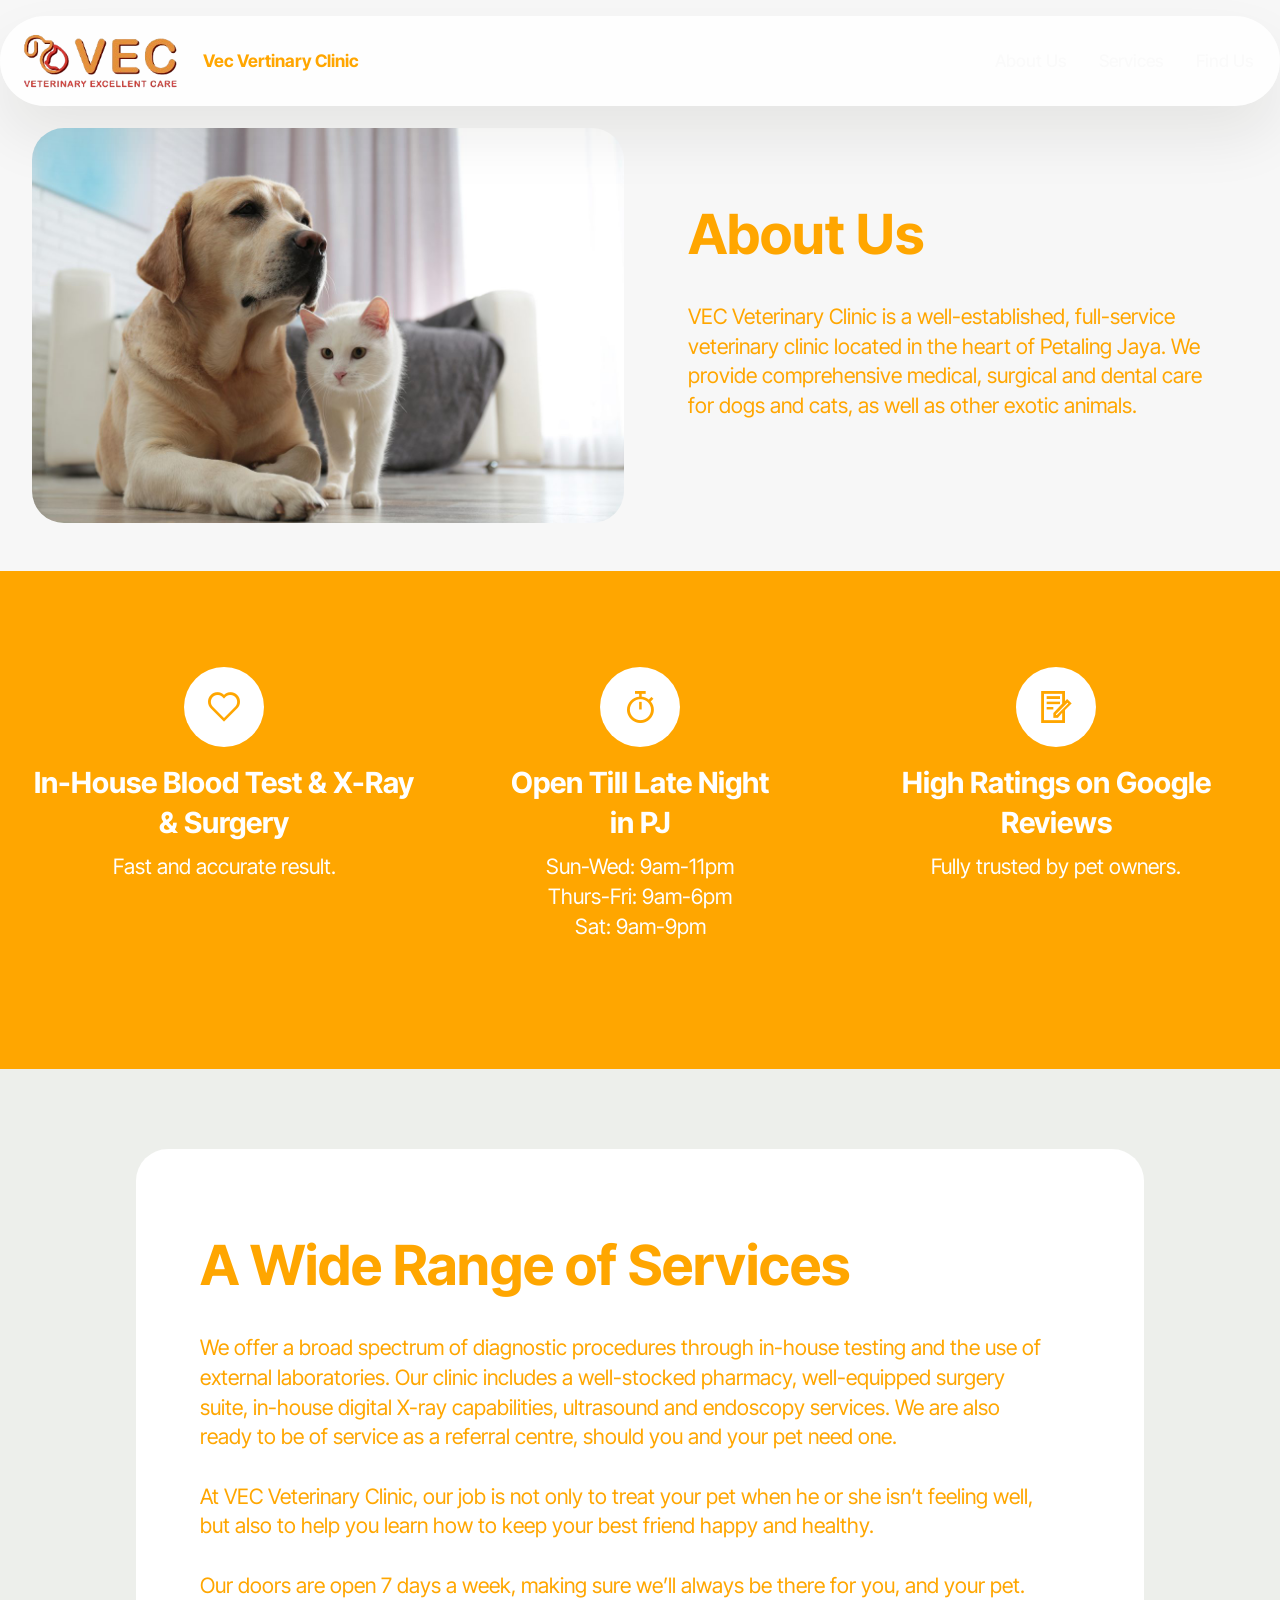
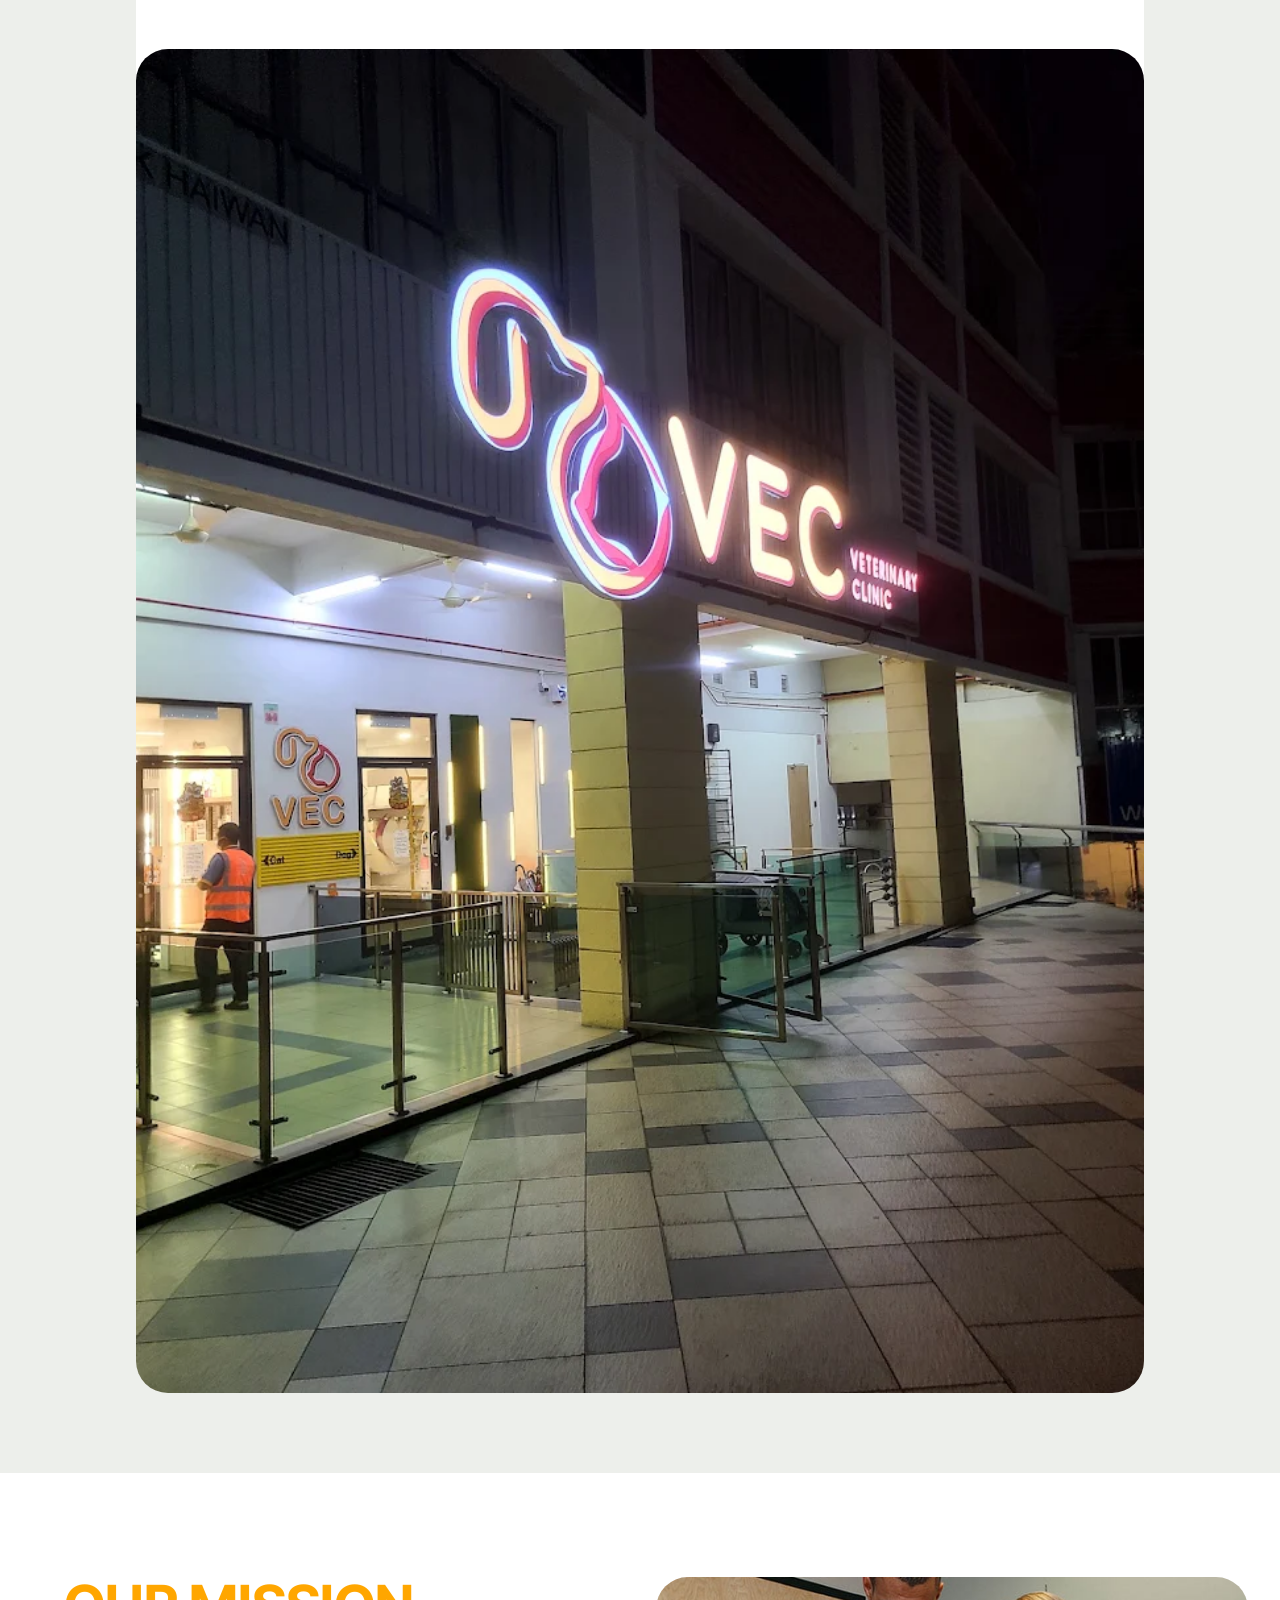
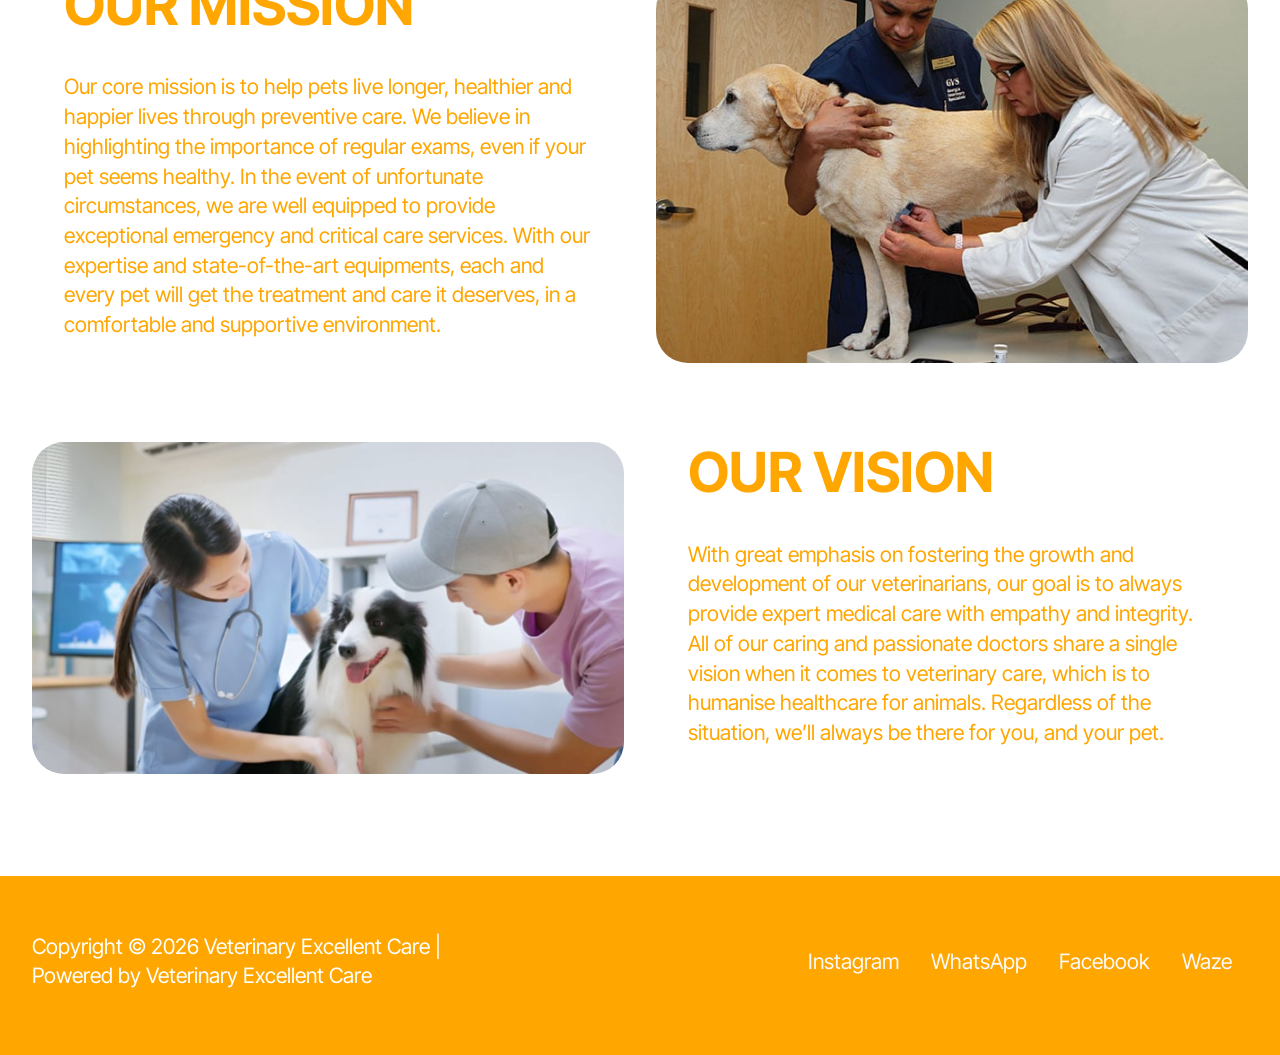
<file: page1.html>
<!DOCTYPE html>
<html  >
<head>
  <!-- Site made with Mobirise Website Builder v6.1.12, https://mobirise.com -->
  <meta charset="UTF-8">
  <meta http-equiv="X-UA-Compatible" content="IE=edge">
  <meta name="generator" content="Mobirise v6.1.12, mobirise.com">
  <meta name="viewport" content="width=device-width, initial-scale=1, minimum-scale=1">
  <link rel="shortcut icon" href="assets/images/2026-04-06-113440-removebg-preview.png" type="image/x-icon">
  <meta name="description" content="">
  
  
  <title>About Us</title>
  <link rel="stylesheet" href="assets/web/assets/mobirise-icons2/mobirise2.css">
  <link rel="stylesheet" href="assets/bootstrap/css/bootstrap.min.css">
  <link rel="stylesheet" href="assets/dropdown/css/style.css">
  <link rel="stylesheet" href="assets/theme/css/style.css">
  <link rel="preload" href="https://fonts.googleapis.com/css?family=Inter+Tight:100,200,300,400,500,600,700,800,900,100i,200i,300i,400i,500i,600i,700i,800i,900i&display=swap" as="style" onload="this.onload=null;this.rel='stylesheet'">
  <noscript><link rel="stylesheet" href="https://fonts.googleapis.com/css?family=Inter+Tight:100,200,300,400,500,600,700,800,900,100i,200i,300i,400i,500i,600i,700i,800i,900i&display=swap"></noscript>
  <link rel="preload" as="style" href="assets/mobirise/css/mbr-additional.css?v=oOnkF3"><link rel="stylesheet" href="assets/mobirise/css/mbr-additional.css?v=oOnkF3" type="text/css">

  
  
  
</head>
<body>
  
  <section data-bs-version="5.1" class="menu menu5 cid-vfYHatQfMq" once="menu" id="menu05-m">
	

	<nav class="navbar navbar-dropdown navbar-fixed-top navbar-expand-lg">
		<div class="container">
			<div class="navbar-brand">
				<span class="navbar-logo">
					
						<img src="assets/images/2026-04-06-113440-removebg-preview.png" alt="Vec Clinic" style="height: 4.3rem;">
					
				</span>
				<span class="navbar-caption-wrap"><a class="navbar-caption text-secondary text-primary display-4" href="index.html">Vec Vertinary Clinic<br></a></span>
			</div>
			<button class="navbar-toggler" type="button" data-toggle="collapse" data-bs-toggle="collapse" data-target="#navbarSupportedContent" data-bs-target="#navbarSupportedContent" aria-controls="navbarNavAltMarkup" aria-expanded="false" aria-label="Toggle navigation">
				<div class="hamburger">
					<span></span>
					<span></span>
					<span></span>
					<span></span>
				</div>
			</button>
			<div class="collapse navbar-collapse" id="navbarSupportedContent">
				<ul class="navbar-nav nav-dropdown nav-right" data-app-modern-menu="true"><li class="nav-item">
						<a class="nav-link link text-white text-primary display-4" href="page1.html">About Us<br></a>
					</li>
					<li class="nav-item">
						<a class="nav-link link text-white text-primary display-4" href="page2.html" aria-expanded="false">Services</a>
					</li>
					<li class="nav-item">
						<a class="nav-link link text-white show text-primary display-4" href="page3.html" aria-expanded="false">Find Us<br></a>
					</li></ul>
				
			</div>
		</div>
	</nav>
</section>

<section data-bs-version="5.1" class="start article4 cid-vfYNJ5KilX" id="article04-p">
	

	
	

	<div class="container">
		<div class="row justify-content-center">
			<div class="col-12 col-md-12 col-lg-6 image-wrapper">
				<img class="w-100" src="assets/images/images-1.jpg" alt="Mobirise Website Builder">
			</div>
			<div class="col-12 col-md-12 col-lg">
				<div class="text-wrapper align-left">
					<h1 class="mbr-section-title mbr-fonts-style mb-4 display-2">
						<strong>About Us</strong></h1>
					<p class="mbr-text mbr-fonts-style mb-4 display-7">
						VEC Veterinary Clinic is a well-established, full-service veterinary clinic located in the heart of Petaling Jaya. We provide comprehensive medical, surgical and dental care for dogs and cats, as well as other exotic animals.
					</p>
					
				</div>
			</div>
		</div>
	</div>
</section>

<section data-bs-version="5.1" class="features10 cid-vfYNCHMuKe" id="features010-n">
  

  
  
  <div class="container">
    
    <div class="row">
      <div class="item features-without-image col-12 col-md-6 col-lg-4 active">
        <div class="item-wrapper">
          <div class="card-box align-left">
            <div class="iconfont-wrapper mb-3">
              <span class="mbr-iconfont mobi-mbri-hearth mobi-mbri" style="color: rgb(255, 166, 0); fill: rgb(255, 166, 0);"></span>
            </div>
            <h5 class="card-title mbr-fonts-style display-5">
              <strong>In-House Blood Test &amp; X-Ray &amp; Surgery</strong></h5>
            <p class="card-text mbr-fonts-style mb-3 display-7">Fast and accurate result.</p>
            
          </div>
        </div>
      </div><div class="item features-without-image col-12 col-md-6 col-lg-4">
        <div class="item-wrapper">
          <div class="card-box align-left">
            <div class="iconfont-wrapper mb-3">
              <span class="mbr-iconfont mobi-mbri-timer mobi-mbri"></span>
            </div>
            <h5 class="card-title mbr-fonts-style display-5"><strong>Open Till Late&nbsp;</strong><strong>Night</strong><br><strong>in PJ</strong></h5>
            <p class="card-text mbr-fonts-style mb-3 display-7">Sun-Wed: 9am-11pm<br>Thurs-Fri: 9am-6pm<br>Sat: 9am-9pm</p>
            
          </div>
        </div>
      </div>
      
      <div class="item features-without-image col-12 col-md-6 col-lg-4">
        <div class="item-wrapper">
          <div class="card-box align-left">
            <div class="iconfont-wrapper mb-3">
              <span class="mbr-iconfont mobi-mbri-contact-form mobi-mbri"></span>
            </div>
            <h5 class="card-title mbr-fonts-style display-5">
              <strong>High Ratings on Google Reviews</strong></h5>
            <p class="card-text mbr-fonts-style mb-3 display-7">
              Fully trusted by pet owners.</p>
            
          </div>
        </div>
      </div>
    </div>
  </div>
</section>

<section data-bs-version="5.1" class="article9 cid-vfZdzh4P0i" id="article09-w">
  

  
  
  <div class="container">
    <div class="row justify-content-center">
      <div class="card col-md-12 col-lg-10">
        <div class="card-wrapper">
          <div class="card-content-text">
            <h3 class="card-title mbr-fonts-style mbr-white mt-3 mb-4 display-2"><strong>A Wide Range of Services</strong></h3>
          <div class="row card-box align-left">
            <div class="item features-without-image col-12">
              <div class="item-wrapper">
                
                <p class="mbr-text mbr-fonts-style display-7">We offer a broad spectrum of diagnostic procedures through in-house testing and the use of external laboratories. Our clinic includes a well-stocked pharmacy, well-equipped surgery suite, in-house digital X-ray capabilities, ultrasound and endoscopy services. We are also ready to be of service as a referral centre, should you and your pet need one.
<br>
<br>At VEC Veterinary Clinic, our job is not only to treat your pet when he or she isn’t feeling well, but also to help you learn how to keep your best friend happy and healthy.
<br>
<br>Our doors are open 7 days a week, making sure we’ll always be there for you, and your pet.<br>
                </p>
              </div>
            </div>
            
            
          </div>
          </div>
          <div class="image-wrapper d-flex justify-content-center mt-3">
            <img src="assets/images/unnamed.webp" alt="Mobirise Website Builder">
          </div>
        </div>
      </div>
    </div>
  </div>
</section>

<section data-bs-version="5.1" class="features38 cid-vfZdESexYr" id="features038-x">
    

    
    

    <div class="container">
        <div class="row justify-content-center">
            <div class="col-12 col-md-12 col-lg">
                <div class="text-wrapper align-left">
                    <h1 class="mbr-section-title mbr-fonts-style mb-4 display-2"><strong>OUR MISSION</strong></h1>
                    <p class="mbr-text align-left mbr-fonts-style mb-4 display-7">
                        Our core mission is to help pets live longer, healthier and happier lives through preventive care. We believe in highlighting the importance of regular exams, even if your pet seems healthy. In the event of unfortunate circumstances, we are well equipped to provide exceptional emergency and critical care services. With our expertise and state-of-the-art equipments, each and every pet will get the treatment and care it deserves, in a comfortable and supportive environment.
                    </p>
                    
                </div>
            </div>
            <div class="col-12 col-md-12 col-lg-6 image-wrapper">
                <img class="w-100" src="assets/images/img-article-head-point-of-care-testing-for-pet-660x430.jpg" alt="Mobirise Website Builder">
            </div>
        </div>
        <div class="row row-reverse justify-content-center">

            <div class="col-12 col-md-12 col-lg">
                <div class="text-wrapper align-left">
                    <h1 class="mbr-section-title mbr-fonts-style mb-4 display-2"><strong>OUR VISION</strong></h1>
                    <p class="mbr-text align-left mbr-fonts-style mb-4 display-7">
                        With great emphasis on fostering the growth and development of our veterinarians, our goal is to always provide expert medical care with empathy and integrity. All of our caring and passionate doctors share a single vision when it comes to veterinary care, which is to humanise healthcare for animals. Regardless of the situation, we’ll always be there for you, and your pet.
                    </p>
                    
                </div>
            </div>
            <div class="col-12 col-md-12 col-lg-6 image-wrapper">
                <img class="w-100" src="assets/images/veterinarian-checking-dog-view-image-927x521.jpeg" alt="Mobirise Website Builder">
            </div>
        </div>
        
    </div>
</section>

<section data-bs-version="5.1" class="footer2 cid-vfZpLFqrri" once="footers" id="footer02-19">
    

    
    

    <div class="container">
        <div class="row">
            <div class="col-12 col-lg-6 center mt-2 mb-3">
                <p class="mbr-fonts-style copyright mb-0 display-7">
                    Copyright © 2026 Veterinary Excellent Care | <br>Powered by Veterinary Excellent Care
                </p>
            </div>
            <div class="col-12 col-lg-6 center">
                <div class="row-links mt-2 mb-3">
                    <ul class="row-links-soc">
                        
                        
                        
                        
                    <li class="row-links-soc-item mbr-fonts-style display-7">
                            <a href="https://www.instagram.com/vecclinic/" class="text-white text-primary">Instagram</a>
                        </li><li class="row-links-soc-item mbr-fonts-style display-7"><a href="https://api.whatsapp.com/send/?phone=60126225655&text=Hi%2C+can+I+schedule+an+appointment%3F&type=phone_number&app_absent=0" class="text-white text-primary">WhatsApp</a></li><li class="row-links-soc-item mbr-fonts-style display-7"><a href="https://www.facebook.com/vecclinic.en" class="text-white text-primary">Facebook</a></li><li class="row-links-soc-item mbr-fonts-style display-7"><a href="https://www.waze.com/live-map/directions/my/selangor/pj/vec-veterinary-clinic-kota-damansara-pj-or-cats,-dogs-friendly-or-night-vet?navigate=yes&utm_campaign=default&utm_source=waze_website&utm_medium=lm_share_location&to=place.ChIJq9a614lPzDERQ5kG_wnFFv0" class="text-white text-primary">Waze</a></li></ul>
                </div>
            </div>
        </div>
    </div>
</section>
  
</body>
</html>
</file>
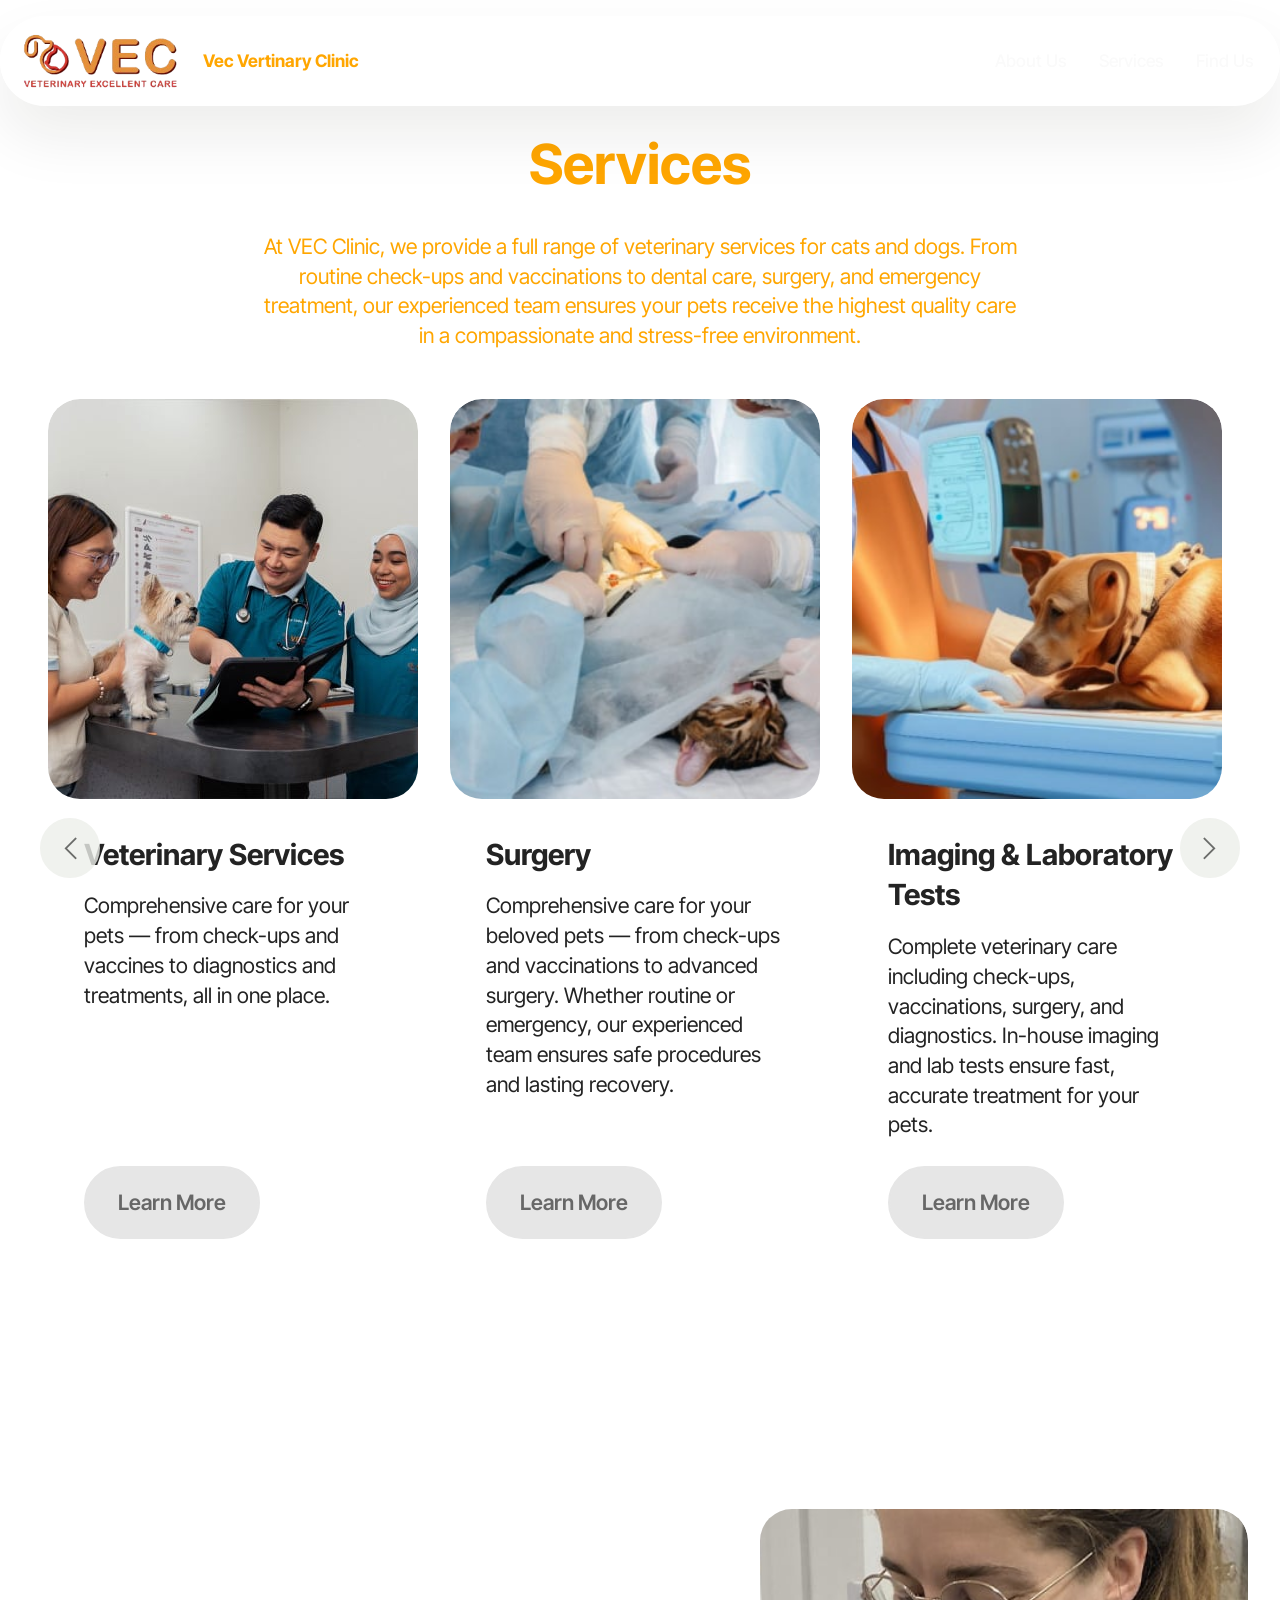
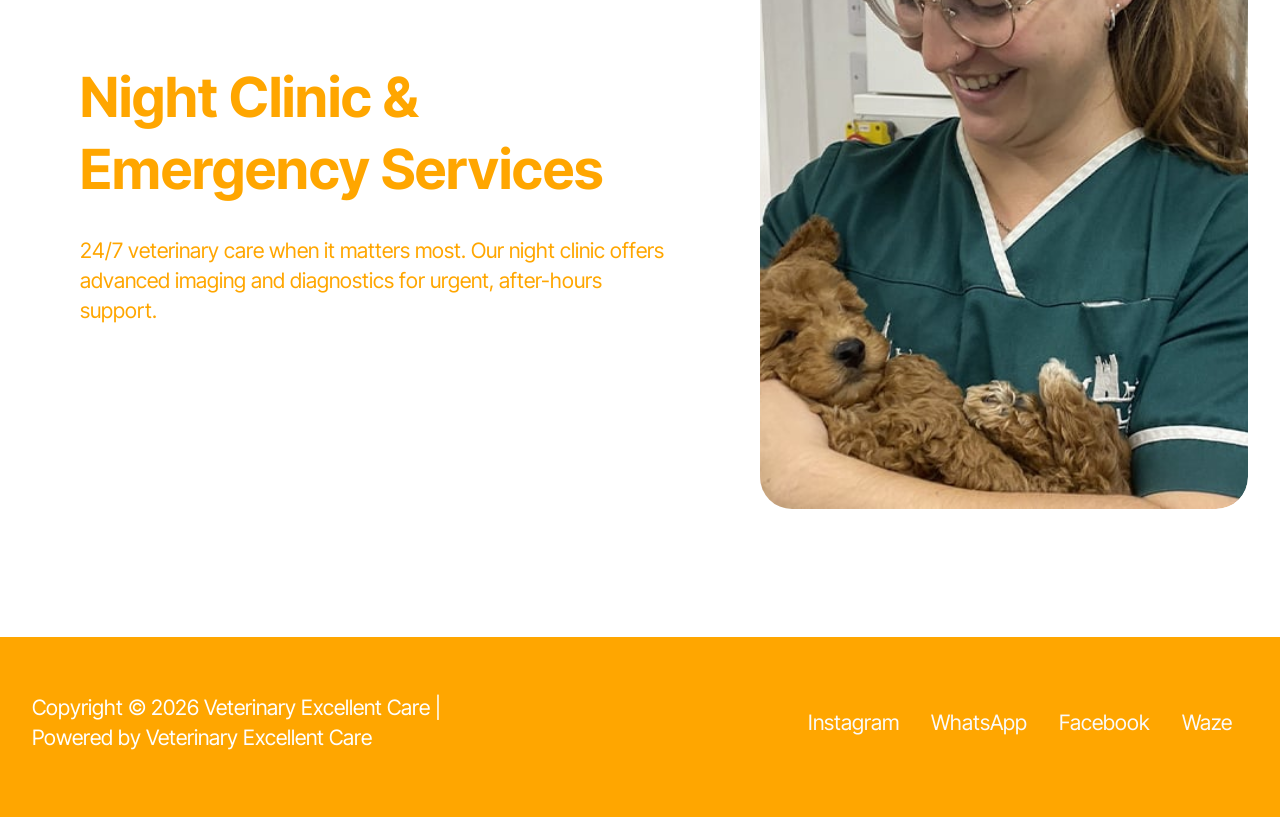
<file: page2.html>
<!DOCTYPE html>
<html  >
<head>
  <!-- Site made with Mobirise Website Builder v6.1.12, https://mobirise.com -->
  <meta charset="UTF-8">
  <meta http-equiv="X-UA-Compatible" content="IE=edge">
  <meta name="generator" content="Mobirise v6.1.12, mobirise.com">
  <meta name="viewport" content="width=device-width, initial-scale=1, minimum-scale=1">
  <link rel="shortcut icon" href="assets/images/2026-04-06-113440-removebg-preview.png" type="image/x-icon">
  <meta name="description" content="">
  
  
  <title>Services</title>
  <link rel="stylesheet" href="assets/web/assets/mobirise-icons2/mobirise2.css">
  <link rel="stylesheet" href="assets/bootstrap/css/bootstrap.min.css">
  <link rel="stylesheet" href="assets/dropdown/css/style.css">
  <link rel="stylesheet" href="assets/theme/css/style.css">
  <link rel="preload" href="https://fonts.googleapis.com/css?family=Inter+Tight:100,200,300,400,500,600,700,800,900,100i,200i,300i,400i,500i,600i,700i,800i,900i&display=swap" as="style" onload="this.onload=null;this.rel='stylesheet'">
  <noscript><link rel="stylesheet" href="https://fonts.googleapis.com/css?family=Inter+Tight:100,200,300,400,500,600,700,800,900,100i,200i,300i,400i,500i,600i,700i,800i,900i&display=swap"></noscript>
  <link rel="preload" as="style" href="assets/mobirise/css/mbr-additional.css?v=jZ0fj8"><link rel="stylesheet" href="assets/mobirise/css/mbr-additional.css?v=jZ0fj8" type="text/css">

  
  
  
</head>
<body>
  
  <section data-bs-version="5.1" class="menu menu5 cid-vfYHatQfMq" once="menu" id="menu05-t">
	

	<nav class="navbar navbar-dropdown navbar-fixed-top navbar-expand-lg">
		<div class="container">
			<div class="navbar-brand">
				<span class="navbar-logo">
					
						<img src="assets/images/2026-04-06-113440-removebg-preview.png" alt="Vec Clinic" style="height: 4.3rem;">
					
				</span>
				<span class="navbar-caption-wrap"><a class="navbar-caption text-secondary text-primary display-4" href="index.html">Vec Vertinary Clinic<br></a></span>
			</div>
			<button class="navbar-toggler" type="button" data-toggle="collapse" data-bs-toggle="collapse" data-target="#navbarSupportedContent" data-bs-target="#navbarSupportedContent" aria-controls="navbarNavAltMarkup" aria-expanded="false" aria-label="Toggle navigation">
				<div class="hamburger">
					<span></span>
					<span></span>
					<span></span>
					<span></span>
				</div>
			</button>
			<div class="collapse navbar-collapse" id="navbarSupportedContent">
				<ul class="navbar-nav nav-dropdown nav-right" data-app-modern-menu="true"><li class="nav-item">
						<a class="nav-link link text-white text-primary display-4" href="page1.html">About Us<br></a>
					</li>
					<li class="nav-item">
						<a class="nav-link link text-white text-primary display-4" href="page2.html" aria-expanded="false">Services</a>
					</li>
					<li class="nav-item">
						<a class="nav-link link text-white show text-primary display-4" href="page3.html" aria-expanded="false">Find Us<br></a>
					</li></ul>
				
			</div>
		</div>
	</nav>
</section>

<section data-bs-version="5.1" class="features017 mbr-embla cid-vfZ62n0aLY" id="features017-u">
	
	
	<div class="position-relative">
		<div class="container-fluid">
			<div class="row justify-content-center">
				<div class="col-12 content-head">
					<div class="mbr-section-head mb-5">
						<h4 class="mbr-section-title mbr-fonts-style align-center mb-0 display-2">
							<strong>Services</strong>
						</h4>
						<h5 class="mbr-section-subtitle mbr-fonts-style align-center mb-0 mt-4 display-7">At VEC Clinic, we provide a full range of veterinary services for cats and dogs. From routine check-ups and vaccinations to dental care, surgery, and emergency treatment, our experienced team ensures your pets receive the highest quality care in a compassionate and stress-free environment.</h5>
					</div>
				</div>
			</div>
		</div>

		<div class="embla" data-skip-snaps="true" data-align="center" data-contain-scroll="trimSnaps" data-auto-play-interval="5" data-draggable="true">
			<div class="embla__viewport container-fluid">
				<div class="embla__container">
					<div class="embla__slide slider-image item active" style="margin-left: 1rem; margin-right: 1rem;">
						<div class="slide-content">
							<div class="item-img">
								<div class="item-wrapper">
									<img src="assets/images/consultant-600x400.jpg" alt="Mobirise Website Builder" title="" data-slide-to="1" data-bs-slide-to="1">
								</div>
							</div>
							<div class="item-content">
								<h5 class="item-title mbr-fonts-style display-5"><strong>Veterinary Services</strong></h5>
								
								<p class="mbr-text mbr-fonts-style mt-3 display-7">
									Comprehensive care for your pets — from check-ups and vaccines to diagnostics and treatments, all in one place.
								</p>
							</div>

							<div class="mbr-section-btn item-footer mt-2"><a href="" class="btn item-btn btn-primary display-7" target="_blank">Learn More</a></div>
						</div>
					</div>
					<div class="embla__slide slider-image item" style="margin-left: 1rem; margin-right: 1rem;">
						<div class="slide-content">
							<div class="item-img">
								<div class="item-wrapper">
									<img src="assets/images/surgery-check-pet-image-600x338.jpg" alt="Mobirise Website Builder" title="" data-slide-to="2" data-bs-slide-to="2">
								</div>
							</div>
							<div class="item-content">
								<h5 class="item-title mbr-fonts-style display-5">
									<strong>Surgery</strong>
								</h5>
								
								<p class="mbr-text mbr-fonts-style mt-3 display-7">Comprehensive care for your beloved pets — from check-ups and vaccinations to advanced surgery. Whether routine or emergency, our experienced team ensures safe procedures and lasting recovery.
<br>
<br></p>
							</div>
							<div class="mbr-section-btn item-footer mt-2"><a href="page5.html" class="btn item-btn btn-primary display-7" target="_blank">Learn More</a></div>
						</div>
					</div>
					
					<div class="embla__slide slider-image item" style="margin-left: 1rem; margin-right: 1rem;">
						<div class="slide-content">
							<div class="item-img">
								<div class="item-wrapper">
									<img src="assets/images/imaging20laboratory20tests-600x338.jpg" alt="Mobirise Website Builder" title="" data-slide-to="2" data-bs-slide-to="2">
								</div>
							</div>
							<div class="item-content">
								<h5 class="item-title mbr-fonts-style display-5"><strong>Imaging &amp; Laboratory Tests</strong></h5>
								
								<p class="mbr-text mbr-fonts-style mt-3 display-7">Complete veterinary care including check-ups, vaccinations, surgery, and diagnostics. In-house imaging and lab tests ensure fast, accurate treatment for your pets.<br></p>
							</div>
							<div class="mbr-section-btn item-footer mt-2"><a href="" class="btn item-btn btn-primary display-7" target="_blank">Learn More</a></div>
						</div>
					</div>
					
					
					
					
				</div>
			</div>
			<button class="embla__button embla__button--prev">
				<span class="mobi-mbri mobi-mbri-arrow-prev mbr-iconfont" aria-hidden="true"></span>
				<span class="sr-only visually-hidden visually-hidden visually-hidden">Previous</span>
			</button>
			<button class="embla__button embla__button--next">
				<span class="mobi-mbri mobi-mbri-arrow-next mbr-iconfont" aria-hidden="true"></span>
				<span class="sr-only visually-hidden visually-hidden visually-hidden">Next</span>
			</button>
		</div>
	</div>
</section>

<section data-bs-version="5.1" class="start article05 cid-vfZhk1N37d" id="article05-y">
  

  
  

  <div class="container">
    <div class="row justify-content-center align-items-center">
      <div class="col-12">
        <div class="card-wrapper">
          <div class="row">
            <div class="col-12 col-md-12 col-lg-5 image-wrapper">
              <img class="w-100" src="assets/images/night-clinic-24hour-image-761x506.jpg" alt="Mobirise Website Builder">
            </div>
            <div class="col-12 col-lg col-md-12">
              <div class="text-wrapper align-left">
                <h1 class="mbr-section-title mbr-fonts-style mb-4 display-2"><strong>Night Clinic &amp; Emergency Services</strong></h1>
                <p class="mbr-text mbr-fonts-style mb-4 display-7">
                  24/7 veterinary care when it matters most. Our night clinic offers advanced imaging and diagnostics for urgent, after-hours support.<br>
                </p>
                
              </div>
            </div>
          </div>
        </div>
      </div>
    </div>
  </div>
</section>

<section data-bs-version="5.1" class="footer2 cid-vfZpOUAUpI" once="footers" id="footer02-1a">
    

    
    

    <div class="container">
        <div class="row">
            <div class="col-12 col-lg-6 center mt-2 mb-3">
                <p class="mbr-fonts-style copyright mb-0 display-7">
                    Copyright © 2026 Veterinary Excellent Care | <br>Powered by Veterinary Excellent Care
                </p>
            </div>
            <div class="col-12 col-lg-6 center">
                <div class="row-links mt-2 mb-3">
                    <ul class="row-links-soc">
                        
                        
                        
                        
                    <li class="row-links-soc-item mbr-fonts-style display-7">
                            <a href="https://www.instagram.com/vecclinic/" class="text-white text-primary">Instagram</a>
                        </li><li class="row-links-soc-item mbr-fonts-style display-7"><a href="https://api.whatsapp.com/send/?phone=60126225655&text=Hi%2C+can+I+schedule+an+appointment%3F&type=phone_number&app_absent=0" class="text-white text-primary">WhatsApp</a></li><li class="row-links-soc-item mbr-fonts-style display-7"><a href="https://www.facebook.com/vecclinic.en" class="text-white text-primary">Facebook</a></li><li class="row-links-soc-item mbr-fonts-style display-7"><a href="https://www.waze.com/live-map/directions/my/selangor/pj/vec-veterinary-clinic-kota-damansara-pj-or-cats,-dogs-friendly-or-night-vet?navigate=yes&utm_campaign=default&utm_source=waze_website&utm_medium=lm_share_location&to=place.ChIJq9a614lPzDERQ5kG_wnFFv0" class="text-white text-primary">Waze</a></li></ul>
                </div>
            </div>
        </div>
    </div>
</section>
  
</body>
</html>
</file>
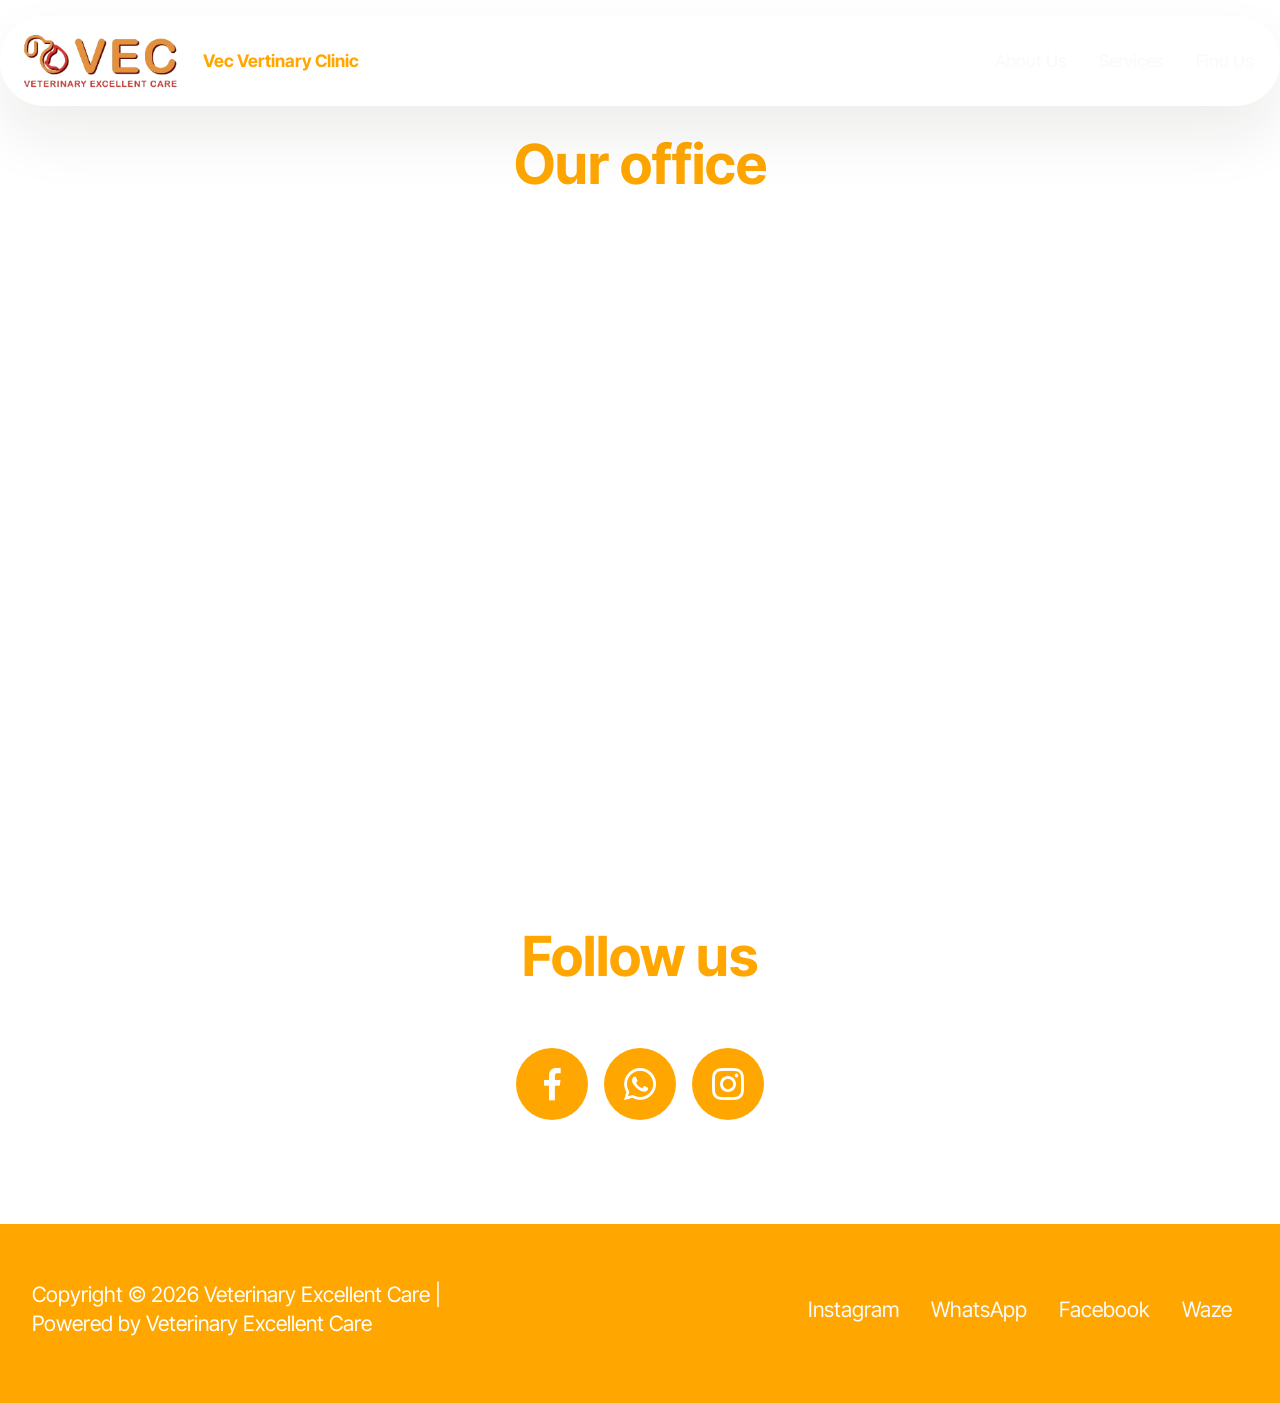
<file: page3.html>
<!DOCTYPE html>
<html  >
<head>
  <!-- Site made with Mobirise Website Builder v6.1.12, https://mobirise.com -->
  <meta charset="UTF-8">
  <meta http-equiv="X-UA-Compatible" content="IE=edge">
  <meta name="generator" content="Mobirise v6.1.12, mobirise.com">
  <meta name="viewport" content="width=device-width, initial-scale=1, minimum-scale=1">
  <link rel="shortcut icon" href="assets/images/2026-04-06-113440-removebg-preview.png" type="image/x-icon">
  <meta name="description" content="">
  
  
  <title>Find Us</title>
  <link rel="stylesheet" href="assets/bootstrap/css/bootstrap.min.css">
  <link rel="stylesheet" href="assets/dropdown/css/style.css">
  <link rel="stylesheet" href="assets/socicon/css/styles.css">
  <link rel="stylesheet" href="assets/theme/css/style.css">
  <link rel="preload" href="https://fonts.googleapis.com/css?family=Inter+Tight:100,200,300,400,500,600,700,800,900,100i,200i,300i,400i,500i,600i,700i,800i,900i&display=swap" as="style" onload="this.onload=null;this.rel='stylesheet'">
  <noscript><link rel="stylesheet" href="https://fonts.googleapis.com/css?family=Inter+Tight:100,200,300,400,500,600,700,800,900,100i,200i,300i,400i,500i,600i,700i,800i,900i&display=swap"></noscript>
  <link rel="preload" as="style" href="assets/mobirise/css/mbr-additional.css?v=2VVo6h"><link rel="stylesheet" href="assets/mobirise/css/mbr-additional.css?v=2VVo6h" type="text/css">

  
  
  
</head>
<body>
  
  <section data-bs-version="5.1" class="menu menu5 cid-vfYHatQfMq" once="menu" id="menu05-z">
	

	<nav class="navbar navbar-dropdown navbar-fixed-top navbar-expand-lg">
		<div class="container">
			<div class="navbar-brand">
				<span class="navbar-logo">
					
						<img src="assets/images/2026-04-06-113440-removebg-preview.png" alt="Vec Clinic" style="height: 4.3rem;">
					
				</span>
				<span class="navbar-caption-wrap"><a class="navbar-caption text-secondary text-primary display-4" href="index.html">Vec Vertinary Clinic<br></a></span>
			</div>
			<button class="navbar-toggler" type="button" data-toggle="collapse" data-bs-toggle="collapse" data-target="#navbarSupportedContent" data-bs-target="#navbarSupportedContent" aria-controls="navbarNavAltMarkup" aria-expanded="false" aria-label="Toggle navigation">
				<div class="hamburger">
					<span></span>
					<span></span>
					<span></span>
					<span></span>
				</div>
			</button>
			<div class="collapse navbar-collapse" id="navbarSupportedContent">
				<ul class="navbar-nav nav-dropdown nav-right" data-app-modern-menu="true"><li class="nav-item">
						<a class="nav-link link text-white text-primary display-4" href="page1.html">About Us<br></a>
					</li>
					<li class="nav-item">
						<a class="nav-link link text-white text-primary display-4" href="page2.html" aria-expanded="false">Services</a>
					</li>
					<li class="nav-item">
						<a class="nav-link link text-white show text-primary display-4" href="page3.html" aria-expanded="false">Find Us<br></a>
					</li></ul>
				
			</div>
		</div>
	</nav>
</section>

<section data-bs-version="5.1" class="map1 cid-vfZiyt8BXF" id="map01-10">
	
	
	
	<div class="container">
		<div class="row justify-content-center">
			<div class="col-12 content-head">
				<div class="mbr-section-head mb-5">
					<h3 class="mbr-section-title mbr-fonts-style align-center mb-0 display-2">
						<strong>Our office</strong>
					</h3>
					
				</div>
			</div>
		</div>
		<div class="google-map"><iframe frameborder="0" style="border:0" src="https://www.google.com/maps?q=vec+clinic&amp;output=embed" allowfullscreen=""></iframe></div>
	</div>
</section>

<section data-bs-version="5.1" class="social05 cid-vfZiJhxZYn" id="social05-11">
    

    

    <div class="container">
        <div class="row">
            <h3 class="mbr-section-title align-center mb-5 mbr-fonts-style display-2">
                <strong>Follow us</strong>
            </h3>
            <div class="col-12">
                <div class="social-row">
                    <div class="soc-item">
                        <a href="https://www.facebook.com/vecclinic.en" target="_blank">
                            <span class="mbr-iconfont socicon-facebook socicon"></span>
                        </a>
                    </div>
                    <div class="soc-item">
                        <a href="https://api.whatsapp.com/send/?phone=60126225655&text=Hi%2C+can+I+schedule+an+appointment%3F&type=phone_number&app_absent=0" target="_blank">
                            <span class="mbr-iconfont socicon-whatsapp socicon"></span>
                        </a>
                    </div>
                    <div class="soc-item">
                        <a href="https://mobiri.se/" target="_blank">
                            <span class="mbr-iconfont socicon-instagram socicon"></span>
                        </a>
                    </div>
                    
                    
                </div>
            </div>
        </div>
    </div>
</section>

<section data-bs-version="5.1" class="footer2 cid-vfZiQoEyKT" once="footers" id="footer02-12">
    

    
    

    <div class="container">
        <div class="row">
            <div class="col-12 col-lg-6 center mt-2 mb-3">
                <p class="mbr-fonts-style copyright mb-0 display-7">
                    Copyright © 2026 Veterinary Excellent Care | <br>Powered by Veterinary Excellent Care
                </p>
            </div>
            <div class="col-12 col-lg-6 center">
                <div class="row-links mt-2 mb-3">
                    <ul class="row-links-soc">
                        
                        
                        
                        
                    <li class="row-links-soc-item mbr-fonts-style display-7">
                            <a href="https://www.instagram.com/vecclinic/" class="text-white text-primary">Instagram</a>
                        </li><li class="row-links-soc-item mbr-fonts-style display-7"><a href="https://api.whatsapp.com/send/?phone=60126225655&text=Hi%2C+can+I+schedule+an+appointment%3F&type=phone_number&app_absent=0" class="text-white text-primary">WhatsApp</a></li><li class="row-links-soc-item mbr-fonts-style display-7"><a href="https://www.facebook.com/vecclinic.en" class="text-white text-primary">Facebook</a></li><li class="row-links-soc-item mbr-fonts-style display-7"><a href="https://www.waze.com/live-map/directions/my/selangor/pj/vec-veterinary-clinic-kota-damansara-pj-or-cats,-dogs-friendly-or-night-vet?navigate=yes&utm_campaign=default&utm_source=waze_website&utm_medium=lm_share_location&to=place.ChIJq9a614lPzDERQ5kG_wnFFv0" class="text-white text-primary">Waze</a></li></ul>
                </div>
            </div>
        </div>
    </div>
</section>
  
</body>
</html>
</file>
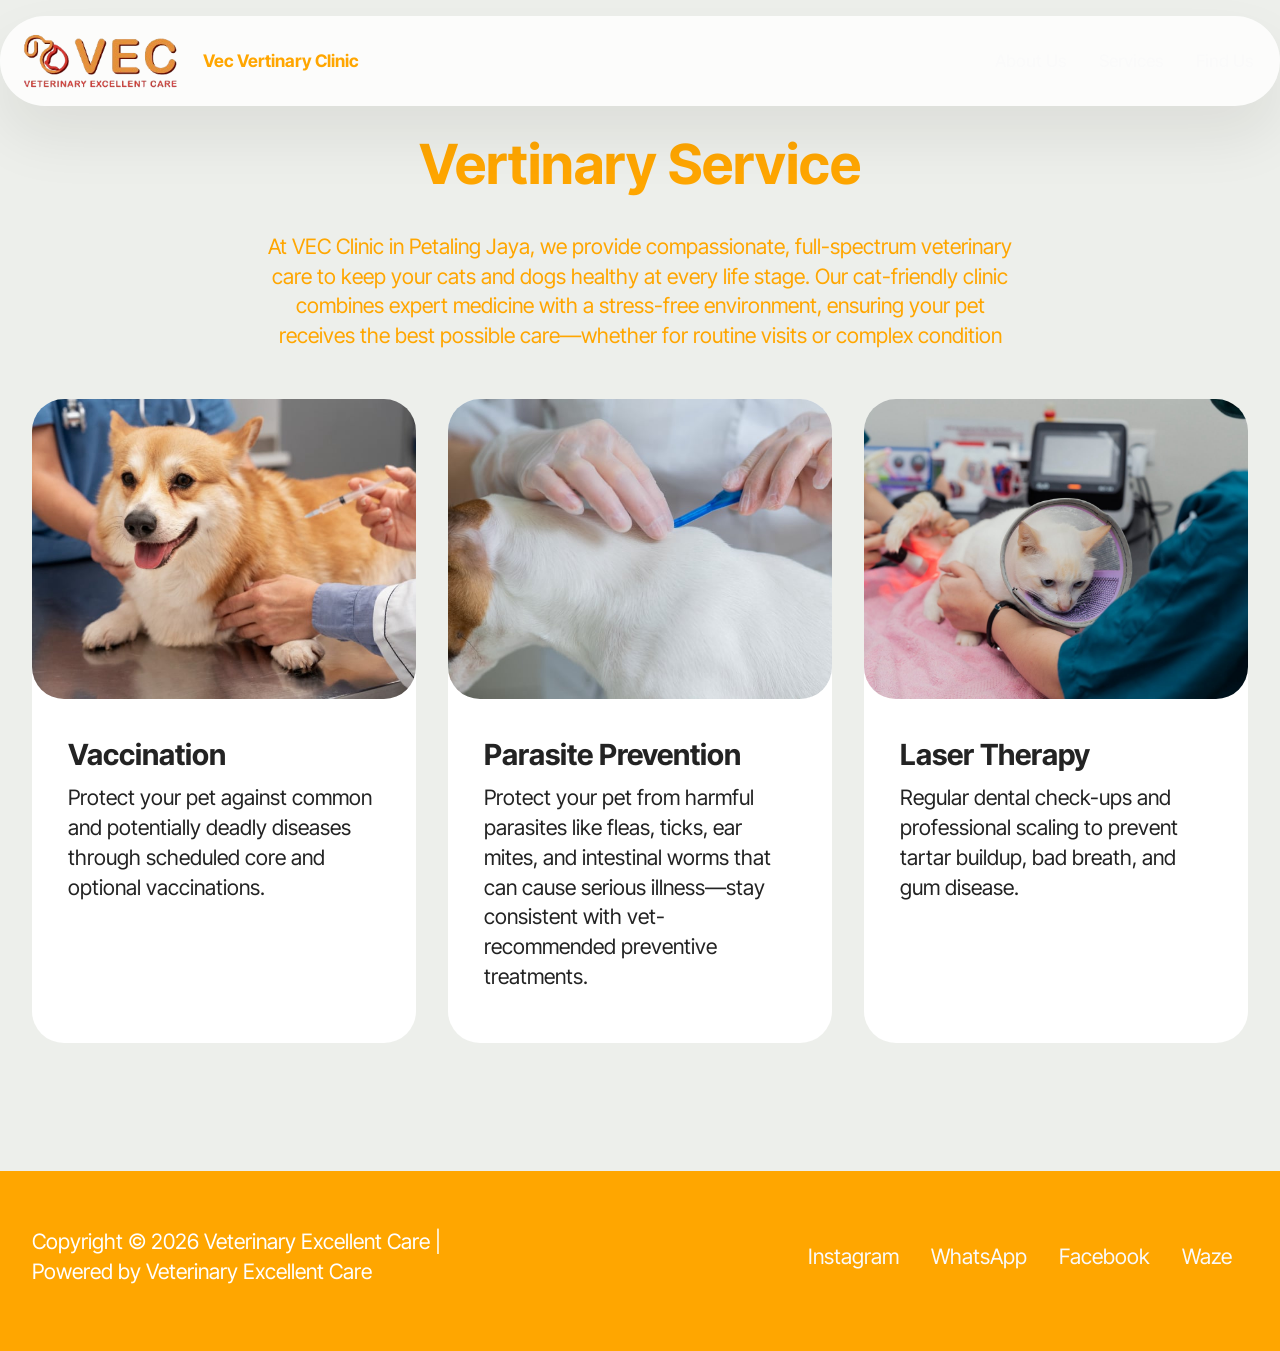
<file: page4.html>
<!DOCTYPE html>
<html  >
<head>
  <!-- Site made with Mobirise Website Builder v6.1.12, https://mobirise.com -->
  <meta charset="UTF-8">
  <meta http-equiv="X-UA-Compatible" content="IE=edge">
  <meta name="generator" content="Mobirise v6.1.12, mobirise.com">
  <meta name="viewport" content="width=device-width, initial-scale=1, minimum-scale=1">
  <link rel="shortcut icon" href="assets/images/2026-04-06-113440-removebg-preview.png" type="image/x-icon">
  <meta name="description" content="">
  
  
  <title>Vertinary Services</title>
  <link rel="stylesheet" href="assets/bootstrap/css/bootstrap.min.css">
  <link rel="stylesheet" href="assets/dropdown/css/style.css">
  <link rel="stylesheet" href="assets/theme/css/style.css">
  <link rel="preload" href="https://fonts.googleapis.com/css?family=Inter+Tight:100,200,300,400,500,600,700,800,900,100i,200i,300i,400i,500i,600i,700i,800i,900i&display=swap" as="style" onload="this.onload=null;this.rel='stylesheet'">
  <noscript><link rel="stylesheet" href="https://fonts.googleapis.com/css?family=Inter+Tight:100,200,300,400,500,600,700,800,900,100i,200i,300i,400i,500i,600i,700i,800i,900i&display=swap"></noscript>
  <link rel="preload" as="style" href="assets/mobirise/css/mbr-additional.css?v=ayutc2"><link rel="stylesheet" href="assets/mobirise/css/mbr-additional.css?v=ayutc2" type="text/css">

  
  
  
</head>
<body>
  
  <section data-bs-version="5.1" class="menu menu5 cid-vfYHatQfMq" once="menu" id="menu05-13">
	

	<nav class="navbar navbar-dropdown navbar-fixed-top navbar-expand-lg">
		<div class="container">
			<div class="navbar-brand">
				<span class="navbar-logo">
					
						<img src="assets/images/2026-04-06-113440-removebg-preview.png" alt="Vec Clinic" style="height: 4.3rem;">
					
				</span>
				<span class="navbar-caption-wrap"><a class="navbar-caption text-secondary text-primary display-4" href="index.html">Vec Vertinary Clinic<br></a></span>
			</div>
			<button class="navbar-toggler" type="button" data-toggle="collapse" data-bs-toggle="collapse" data-target="#navbarSupportedContent" data-bs-target="#navbarSupportedContent" aria-controls="navbarNavAltMarkup" aria-expanded="false" aria-label="Toggle navigation">
				<div class="hamburger">
					<span></span>
					<span></span>
					<span></span>
					<span></span>
				</div>
			</button>
			<div class="collapse navbar-collapse" id="navbarSupportedContent">
				<ul class="navbar-nav nav-dropdown nav-right" data-app-modern-menu="true"><li class="nav-item">
						<a class="nav-link link text-white text-primary display-4" href="page1.html">About Us<br></a>
					</li>
					<li class="nav-item">
						<a class="nav-link link text-white text-primary display-4" href="page2.html" aria-expanded="false">Services</a>
					</li>
					<li class="nav-item">
						<a class="nav-link link text-white show text-primary display-4" href="page3.html" aria-expanded="false">Find Us<br></a>
					</li></ul>
				
			</div>
		</div>
	</nav>
</section>

<section data-bs-version="5.1" class="features6 start cid-vfZpsR5eWm" id="features06-16">
	
	
	<div class="container">
		<div class="row justify-content-center">
			<div class="col-12 content-head">
				<div class="mbr-section-head mb-5">
					<h4 class="mbr-section-title mbr-fonts-style align-center mb-0 display-2">
						<strong>Vertinary Service</strong></h4>
					<h5 class="mbr-section-subtitle mbr-fonts-style align-center mb-0 mt-4 display-7">At VEC Clinic in Petaling Jaya, we provide compassionate, full-spectrum veterinary care to keep your cats and dogs healthy at every life stage. Our cat-friendly clinic combines expert medicine with a stress-free environment, ensuring your pet receives the best possible care—whether for routine visits or complex condition</h5>
					
				</div>
			</div>
		</div>
		<div class="row">
			
			
			<div class="item features-image col-12 col-md-6 col-lg-4 active">
				<div class="item-wrapper">
					<div class="item-img">
						<img src="assets/images/vaccination-800x534.jpg" alt="Mobirise Website Builder" data-slide-to="7" data-bs-slide-to="7">
					</div>
					<div class="item-content">
						<h5 class="item-title mbr-fonts-style display-5">
							<strong>Vaccination</strong>
						</h5>
						<p class="mbr-text mbr-fonts-style display-7">
							Protect your pet against common and potentially deadly diseases through scheduled core and optional vaccinations.<br>
						</p>
						
					</div>
				</div>
			</div><div class="item features-image col-12 col-md-6 col-lg-4">
				<div class="item-wrapper">
					<div class="item-img">
						<img src="assets/images/parasite-prevention-800x534.jpg" alt="Mobirise Website Builder" data-slide-to="8" data-bs-slide-to="8">
					</div>
					<div class="item-content">
						<h5 class="item-title mbr-fonts-style display-5"><strong>Parasite Prevention</strong></h5>
						<p class="mbr-text mbr-fonts-style display-7">Protect your pet from harmful parasites like fleas, ticks, ear mites, and intestinal worms that can cause serious illness—stay consistent with vet-recommended preventive treatments.<br>
						</p>
						
					</div>
				</div>
			</div><div class="item features-image col-12 col-md-6 col-lg-4">
				<div class="item-wrapper">
					<div class="item-img">
						<img src="assets/images/laser-therapy-1400x934.jpg" alt="Mobirise Website Builder" data-slide-to="9" data-bs-slide-to="9">
					</div>
					<div class="item-content">
						<h5 class="item-title mbr-fonts-style display-5"><strong>Laser Therapy</strong></h5>
						<p class="mbr-text mbr-fonts-style display-7">Regular dental check-ups and professional scaling to prevent tartar buildup, bad breath, and gum disease.
<br>
<br>
						</p>
						
					</div>
				</div>
			</div>
		</div>
	</div>
</section>

<section data-bs-version="5.1" class="footer2 cid-vfZpRSBrFm" once="footers" id="footer02-1b">
    

    
    

    <div class="container">
        <div class="row">
            <div class="col-12 col-lg-6 center mt-2 mb-3">
                <p class="mbr-fonts-style copyright mb-0 display-7">
                    Copyright © 2026 Veterinary Excellent Care | <br>Powered by Veterinary Excellent Care
                </p>
            </div>
            <div class="col-12 col-lg-6 center">
                <div class="row-links mt-2 mb-3">
                    <ul class="row-links-soc">
                        
                        
                        
                        
                    <li class="row-links-soc-item mbr-fonts-style display-7">
                            <a href="https://www.instagram.com/vecclinic/" class="text-white text-primary">Instagram</a>
                        </li><li class="row-links-soc-item mbr-fonts-style display-7"><a href="https://api.whatsapp.com/send/?phone=60126225655&text=Hi%2C+can+I+schedule+an+appointment%3F&type=phone_number&app_absent=0" class="text-white text-primary">WhatsApp</a></li><li class="row-links-soc-item mbr-fonts-style display-7"><a href="https://www.facebook.com/vecclinic.en" class="text-white text-primary">Facebook</a></li><li class="row-links-soc-item mbr-fonts-style display-7"><a href="https://www.waze.com/live-map/directions/my/selangor/pj/vec-veterinary-clinic-kota-damansara-pj-or-cats,-dogs-friendly-or-night-vet?navigate=yes&utm_campaign=default&utm_source=waze_website&utm_medium=lm_share_location&to=place.ChIJq9a614lPzDERQ5kG_wnFFv0" class="text-white text-primary">Waze</a></li></ul>
                </div>
            </div>
        </div>
    </div>
</section>
  
</body>
</html>
</file>
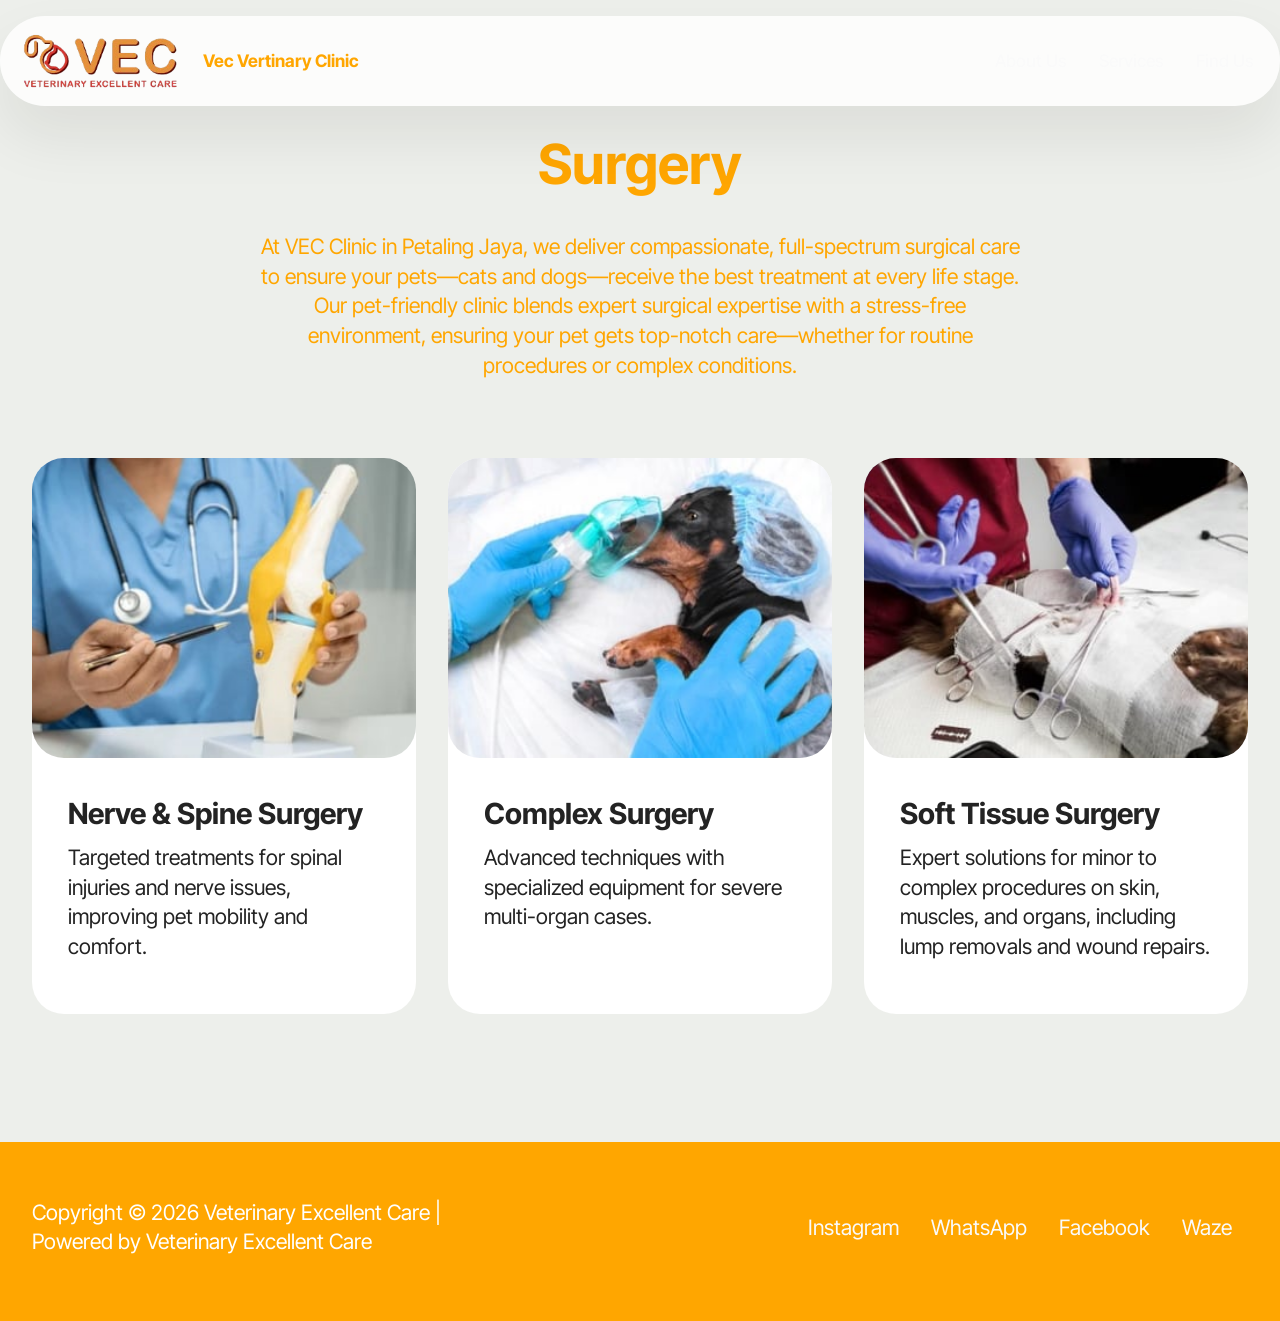
<file: page5.html>
<!DOCTYPE html>
<html  >
<head>
  <!-- Site made with Mobirise Website Builder v6.1.12, https://mobirise.com -->
  <meta charset="UTF-8">
  <meta http-equiv="X-UA-Compatible" content="IE=edge">
  <meta name="generator" content="Mobirise v6.1.12, mobirise.com">
  <meta name="viewport" content="width=device-width, initial-scale=1, minimum-scale=1">
  <link rel="shortcut icon" href="assets/images/2026-04-06-113440-removebg-preview.png" type="image/x-icon">
  <meta name="description" content="">
  
  
  <title>Surgery</title>
  <link rel="stylesheet" href="assets/bootstrap/css/bootstrap.min.css">
  <link rel="stylesheet" href="assets/dropdown/css/style.css">
  <link rel="stylesheet" href="assets/theme/css/style.css">
  <link rel="preload" href="https://fonts.googleapis.com/css?family=Inter+Tight:100,200,300,400,500,600,700,800,900,100i,200i,300i,400i,500i,600i,700i,800i,900i&display=swap" as="style" onload="this.onload=null;this.rel='stylesheet'">
  <noscript><link rel="stylesheet" href="https://fonts.googleapis.com/css?family=Inter+Tight:100,200,300,400,500,600,700,800,900,100i,200i,300i,400i,500i,600i,700i,800i,900i&display=swap"></noscript>
  <link rel="preload" as="style" href="assets/mobirise/css/mbr-additional.css?v=a4cUEg"><link rel="stylesheet" href="assets/mobirise/css/mbr-additional.css?v=a4cUEg" type="text/css">

  
  
  
</head>
<body>
  
  <section data-bs-version="5.1" class="menu menu5 cid-vfYHatQfMq" once="menu" id="menu05-1c">
	

	<nav class="navbar navbar-dropdown navbar-fixed-top navbar-expand-lg">
		<div class="container">
			<div class="navbar-brand">
				<span class="navbar-logo">
					
						<img src="assets/images/2026-04-06-113440-removebg-preview.png" alt="Vec Clinic" style="height: 4.3rem;">
					
				</span>
				<span class="navbar-caption-wrap"><a class="navbar-caption text-secondary text-primary display-4" href="index.html">Vec Vertinary Clinic<br></a></span>
			</div>
			<button class="navbar-toggler" type="button" data-toggle="collapse" data-bs-toggle="collapse" data-target="#navbarSupportedContent" data-bs-target="#navbarSupportedContent" aria-controls="navbarNavAltMarkup" aria-expanded="false" aria-label="Toggle navigation">
				<div class="hamburger">
					<span></span>
					<span></span>
					<span></span>
					<span></span>
				</div>
			</button>
			<div class="collapse navbar-collapse" id="navbarSupportedContent">
				<ul class="navbar-nav nav-dropdown nav-right" data-app-modern-menu="true"><li class="nav-item">
						<a class="nav-link link text-white text-primary display-4" href="page1.html">About Us<br></a>
					</li>
					<li class="nav-item">
						<a class="nav-link link text-white text-primary display-4" href="page2.html" aria-expanded="false">Services</a>
					</li>
					<li class="nav-item">
						<a class="nav-link link text-white show text-primary display-4" href="page3.html" aria-expanded="false">Find Us<br></a>
					</li></ul>
				
			</div>
		</div>
	</nav>
</section>

<section data-bs-version="5.1" class="features6 start cid-vfZspz5m2N" id="features06-1g">
	
	
	<div class="container">
		<div class="row justify-content-center">
			<div class="col-12 content-head">
				<div class="mbr-section-head mb-5">
					<h4 class="mbr-section-title mbr-fonts-style align-center mb-0 display-2">
						<strong>Surgery</strong></h4>
					<h5 class="mbr-section-subtitle mbr-fonts-style align-center mb-0 mt-4 display-7">At VEC Clinic in Petaling Jaya, we deliver compassionate, full-spectrum surgical care to ensure your pets—cats and dogs—receive the best treatment at every life stage. Our pet-friendly clinic blends expert surgical expertise with a stress-free environment, ensuring your pet gets top-notch care—whether for routine procedures or complex conditions.
<div><br></div></h5>
					
				</div>
			</div>
		</div>
		<div class="row">
			
			
			<div class="item features-image col-12 col-md-6 col-lg-4 active">
				<div class="item-wrapper">
					<div class="item-img">
						<img src="assets/images/nerve-spine-surgery-393x259.jpg" alt="Mobirise Website Builder" data-slide-to="1" data-bs-slide-to="1">
					</div>
					<div class="item-content">
						<h5 class="item-title mbr-fonts-style display-5"><strong>Nerve &amp; Spine Surgery</strong></h5>
						<p class="mbr-text mbr-fonts-style display-7">Targeted treatments for spinal injuries and nerve issues, improving pet mobility and comfort.<br>
						</p>
						
					</div>
				</div>
			</div><div class="item features-image col-12 col-md-6 col-lg-4 active">
				<div class="item-wrapper">
					<div class="item-img">
						<img src="assets/images/complex-surgery-393x259.jpg" alt="Mobirise Website Builder" data-slide-to="2" data-bs-slide-to="2">
					</div>
					<div class="item-content">
						<h5 class="item-title mbr-fonts-style display-5"><strong>Complex Surgery</strong></h5>
						<p class="mbr-text mbr-fonts-style display-7">Advanced techniques with specialized equipment for severe multi-organ cases.<br>
						</p>
						
					</div>
				</div>
			</div><div class="item features-image col-12 col-md-6 col-lg-4 active">
				<div class="item-wrapper">
					<div class="item-img">
						<img src="assets/images/soft-tissue-surgery-393x259.jpg" alt="Mobirise Website Builder" data-slide-to="3" data-bs-slide-to="3">
					</div>
					<div class="item-content">
						<h5 class="item-title mbr-fonts-style display-5"><strong>Soft Tissue Surgery</strong></h5>
						<p class="mbr-text mbr-fonts-style display-7">Expert solutions for minor to complex procedures on skin, muscles, and organs, including lump removals and wound repairs.<br>
						</p>
						
					</div>
				</div>
			</div>
		</div>
	</div>
</section>

<section data-bs-version="5.1" class="footer2 cid-vfZpOUAUpI" once="footers" id="footer02-1d">
    

    
    

    <div class="container">
        <div class="row">
            <div class="col-12 col-lg-6 center mt-2 mb-3">
                <p class="mbr-fonts-style copyright mb-0 display-7">
                    Copyright © 2026 Veterinary Excellent Care | <br>Powered by Veterinary Excellent Care
                </p>
            </div>
            <div class="col-12 col-lg-6 center">
                <div class="row-links mt-2 mb-3">
                    <ul class="row-links-soc">
                        
                        
                        
                        
                    <li class="row-links-soc-item mbr-fonts-style display-7">
                            <a href="https://www.instagram.com/vecclinic/" class="text-white text-primary">Instagram</a>
                        </li><li class="row-links-soc-item mbr-fonts-style display-7"><a href="https://api.whatsapp.com/send/?phone=60126225655&text=Hi%2C+can+I+schedule+an+appointment%3F&type=phone_number&app_absent=0" class="text-white text-primary">WhatsApp</a></li><li class="row-links-soc-item mbr-fonts-style display-7"><a href="https://www.facebook.com/vecclinic.en" class="text-white text-primary">Facebook</a></li><li class="row-links-soc-item mbr-fonts-style display-7"><a href="https://www.waze.com/live-map/directions/my/selangor/pj/vec-veterinary-clinic-kota-damansara-pj-or-cats,-dogs-friendly-or-night-vet?navigate=yes&utm_campaign=default&utm_source=waze_website&utm_medium=lm_share_location&to=place.ChIJq9a614lPzDERQ5kG_wnFFv0" class="text-white text-primary">Waze</a></li></ul>
                </div>
            </div>
        </div>
    </div>
</section>
  
</body>
</html>
</file>
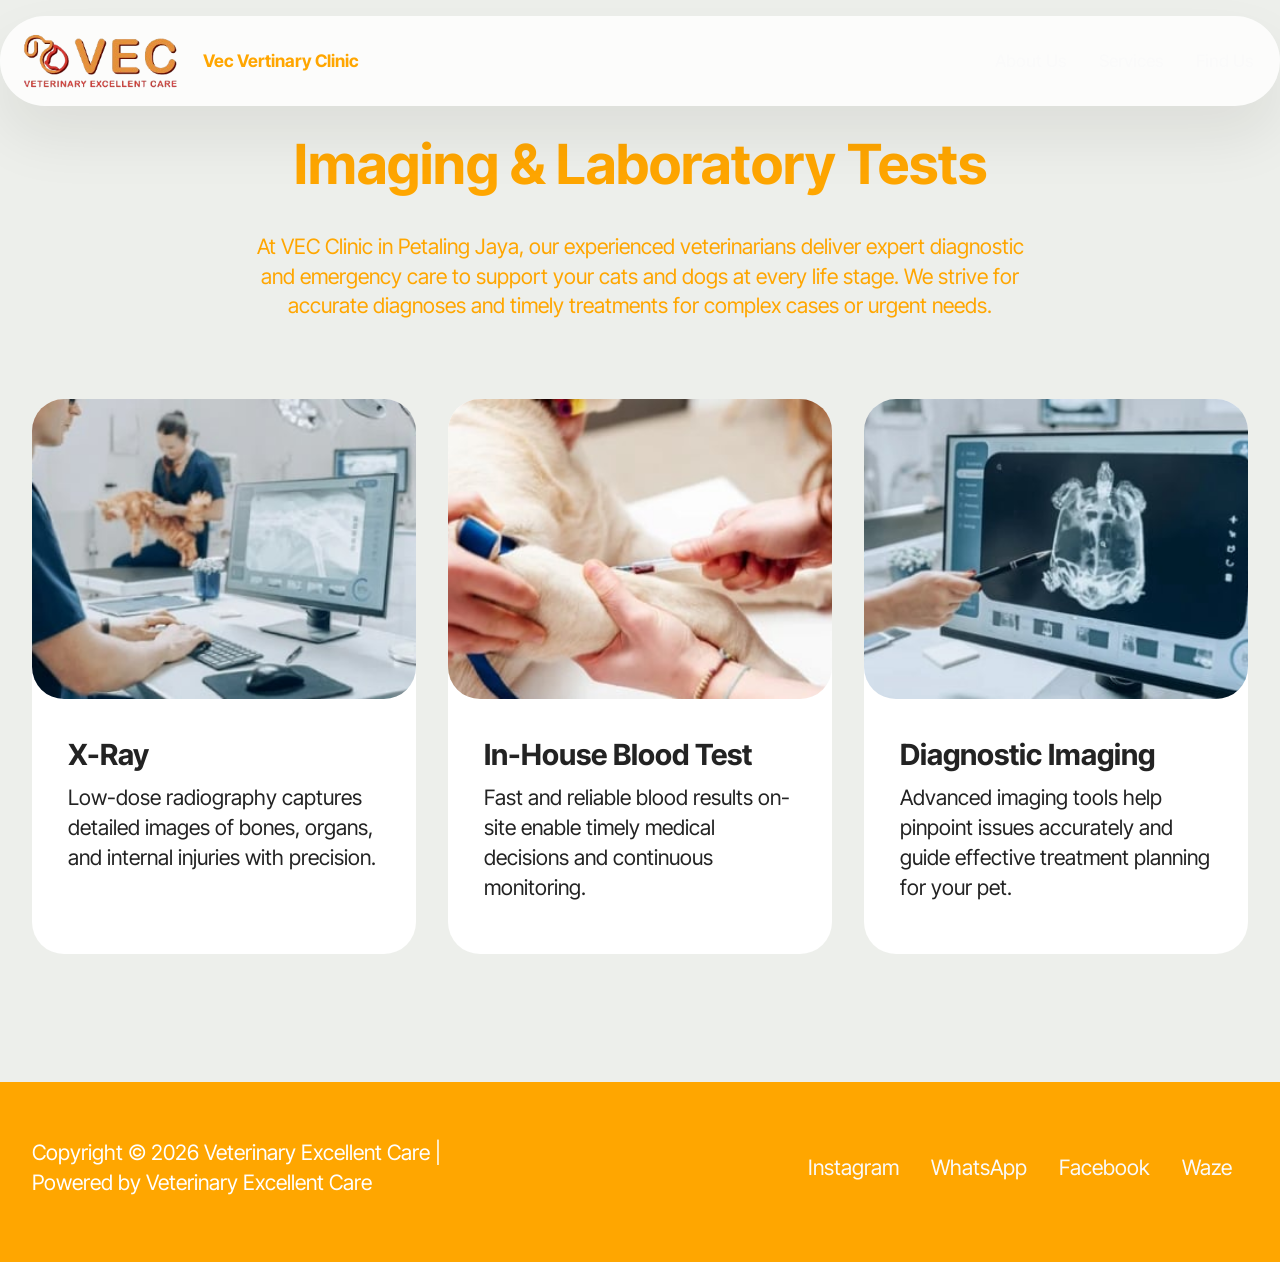
<file: page6.html>
<!DOCTYPE html>
<html  >
<head>
  <!-- Site made with Mobirise Website Builder v6.1.12, https://mobirise.com -->
  <meta charset="UTF-8">
  <meta http-equiv="X-UA-Compatible" content="IE=edge">
  <meta name="generator" content="Mobirise v6.1.12, mobirise.com">
  <meta name="viewport" content="width=device-width, initial-scale=1, minimum-scale=1">
  <link rel="shortcut icon" href="assets/images/2026-04-06-113440-removebg-preview.png" type="image/x-icon">
  <meta name="description" content="">
  
  
  <title>Laboratory Tests</title>
  <link rel="stylesheet" href="assets/bootstrap/css/bootstrap.min.css">
  <link rel="stylesheet" href="assets/dropdown/css/style.css">
  <link rel="stylesheet" href="assets/theme/css/style.css">
  <link rel="preload" href="https://fonts.googleapis.com/css?family=Inter+Tight:100,200,300,400,500,600,700,800,900,100i,200i,300i,400i,500i,600i,700i,800i,900i&display=swap" as="style" onload="this.onload=null;this.rel='stylesheet'">
  <noscript><link rel="stylesheet" href="https://fonts.googleapis.com/css?family=Inter+Tight:100,200,300,400,500,600,700,800,900,100i,200i,300i,400i,500i,600i,700i,800i,900i&display=swap"></noscript>
  <link rel="preload" as="style" href="assets/mobirise/css/mbr-additional.css?v=fijjeN"><link rel="stylesheet" href="assets/mobirise/css/mbr-additional.css?v=fijjeN" type="text/css">

  
  
  
</head>
<body>
  
  <section data-bs-version="5.1" class="menu menu5 cid-vfYHatQfMq" once="menu" id="menu05-1h">
	

	<nav class="navbar navbar-dropdown navbar-fixed-top navbar-expand-lg">
		<div class="container">
			<div class="navbar-brand">
				<span class="navbar-logo">
					
						<img src="assets/images/2026-04-06-113440-removebg-preview.png" alt="Vec Clinic" style="height: 4.3rem;">
					
				</span>
				<span class="navbar-caption-wrap"><a class="navbar-caption text-secondary text-primary display-4" href="index.html">Vec Vertinary Clinic<br></a></span>
			</div>
			<button class="navbar-toggler" type="button" data-toggle="collapse" data-bs-toggle="collapse" data-target="#navbarSupportedContent" data-bs-target="#navbarSupportedContent" aria-controls="navbarNavAltMarkup" aria-expanded="false" aria-label="Toggle navigation">
				<div class="hamburger">
					<span></span>
					<span></span>
					<span></span>
					<span></span>
				</div>
			</button>
			<div class="collapse navbar-collapse" id="navbarSupportedContent">
				<ul class="navbar-nav nav-dropdown nav-right" data-app-modern-menu="true"><li class="nav-item">
						<a class="nav-link link text-white text-primary display-4" href="page1.html">About Us<br></a>
					</li>
					<li class="nav-item">
						<a class="nav-link link text-white text-primary display-4" href="page2.html" aria-expanded="false">Services</a>
					</li>
					<li class="nav-item">
						<a class="nav-link link text-white show text-primary display-4" href="page3.html" aria-expanded="false">Find Us<br></a>
					</li></ul>
				
			</div>
		</div>
	</nav>
</section>

<section data-bs-version="5.1" class="features6 start cid-vfZsYcd82z" id="features06-1j">
	
	
	<div class="container">
		<div class="row justify-content-center">
			<div class="col-12 content-head">
				<div class="mbr-section-head mb-5">
					<h4 class="mbr-section-title mbr-fonts-style align-center mb-0 display-2"><strong>Imaging &amp; Laboratory Tests</strong></h4>
					<h5 class="mbr-section-subtitle mbr-fonts-style align-center mb-0 mt-4 display-7">At VEC Clinic in Petaling Jaya, our experienced veterinarians deliver expert diagnostic and emergency care to support your cats and dogs at every life stage. We strive for accurate diagnoses and timely treatments for complex cases or urgent needs.
<div>
</div><div><br></div></h5>
					
				</div>
			</div>
		</div>
		<div class="row">
			
			
			<div class="item features-image col-12 col-md-6 col-lg-4 active">
				<div class="item-wrapper">
					<div class="item-img">
						<img src="assets/images/x-ray-393x259.jpg" alt="Mobirise Website Builder" data-slide-to="3" data-bs-slide-to="3">
					</div>
					<div class="item-content">
						<h5 class="item-title mbr-fonts-style display-5"><strong>X-Ray</strong></h5>
						<p class="mbr-text mbr-fonts-style display-7">Low-dose radiography captures detailed images of bones, organs, and internal injuries with precision.<br>
						</p>
						
					</div>
				</div>
			</div><div class="item features-image col-12 col-md-6 col-lg-4">
				<div class="item-wrapper">
					<div class="item-img">
						<img src="assets/images/in-house-blood-test-393x259.jpg" alt="Mobirise Website Builder" data-slide-to="4" data-bs-slide-to="4">
					</div>
					<div class="item-content">
						<h5 class="item-title mbr-fonts-style display-5"><strong>In-House Blood Test</strong></h5>
						<p class="mbr-text mbr-fonts-style display-7">Fast and reliable blood results on-site enable timely medical decisions and continuous monitoring.<br>
						</p>
						
					</div>
				</div>
			</div><div class="item features-image col-12 col-md-6 col-lg-4">
				<div class="item-wrapper">
					<div class="item-img">
						<img src="assets/images/diagnostic-imaging-1-393x259.jpg" alt="Mobirise Website Builder" data-slide-to="5" data-bs-slide-to="5">
					</div>
					<div class="item-content">
						<h5 class="item-title mbr-fonts-style display-5"><strong>Diagnostic Imaging</strong></h5>
						<p class="mbr-text mbr-fonts-style display-7">Advanced imaging tools help pinpoint issues accurately and guide effective treatment planning for your pet.<br>
						</p>
						
					</div>
				</div>
			</div>
		</div>
	</div>
</section>

<section data-bs-version="5.1" class="footer2 cid-vfZpOUAUpI" once="footers" id="footer02-1i">
    

    
    

    <div class="container">
        <div class="row">
            <div class="col-12 col-lg-6 center mt-2 mb-3">
                <p class="mbr-fonts-style copyright mb-0 display-7">
                    Copyright © 2026 Veterinary Excellent Care | <br>Powered by Veterinary Excellent Care
                </p>
            </div>
            <div class="col-12 col-lg-6 center">
                <div class="row-links mt-2 mb-3">
                    <ul class="row-links-soc">
                        
                        
                        
                        
                    <li class="row-links-soc-item mbr-fonts-style display-7">
                            <a href="https://www.instagram.com/vecclinic/" class="text-white text-primary">Instagram</a>
                        </li><li class="row-links-soc-item mbr-fonts-style display-7"><a href="https://api.whatsapp.com/send/?phone=60126225655&text=Hi%2C+can+I+schedule+an+appointment%3F&type=phone_number&app_absent=0" class="text-white text-primary">WhatsApp</a></li><li class="row-links-soc-item mbr-fonts-style display-7"><a href="https://www.facebook.com/vecclinic.en" class="text-white text-primary">Facebook</a></li><li class="row-links-soc-item mbr-fonts-style display-7"><a href="https://www.waze.com/live-map/directions/my/selangor/pj/vec-veterinary-clinic-kota-damansara-pj-or-cats,-dogs-friendly-or-night-vet?navigate=yes&utm_campaign=default&utm_source=waze_website&utm_medium=lm_share_location&to=place.ChIJq9a614lPzDERQ5kG_wnFFv0" class="text-white text-primary">Waze</a></li></ul>
                </div>
            </div>
        </div>
    </div>
</section>
  
</body>
</html>
</file>
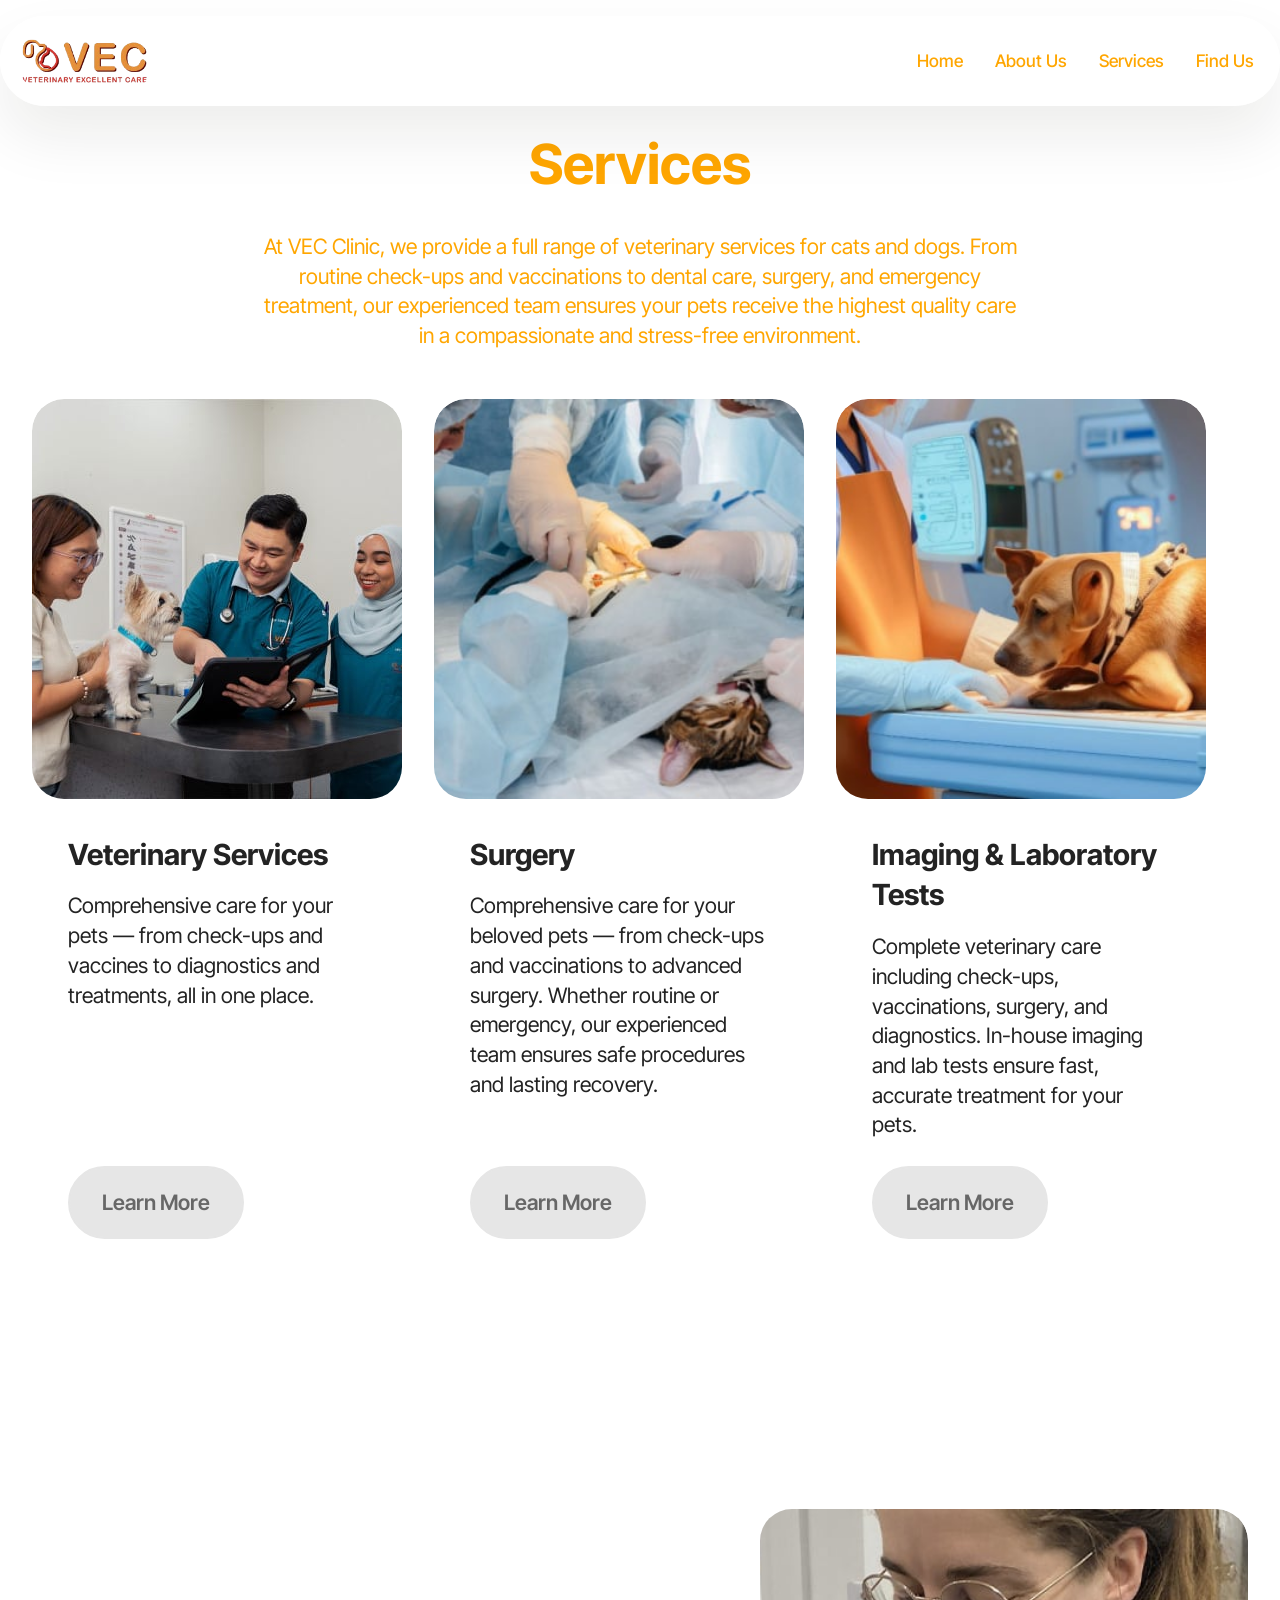
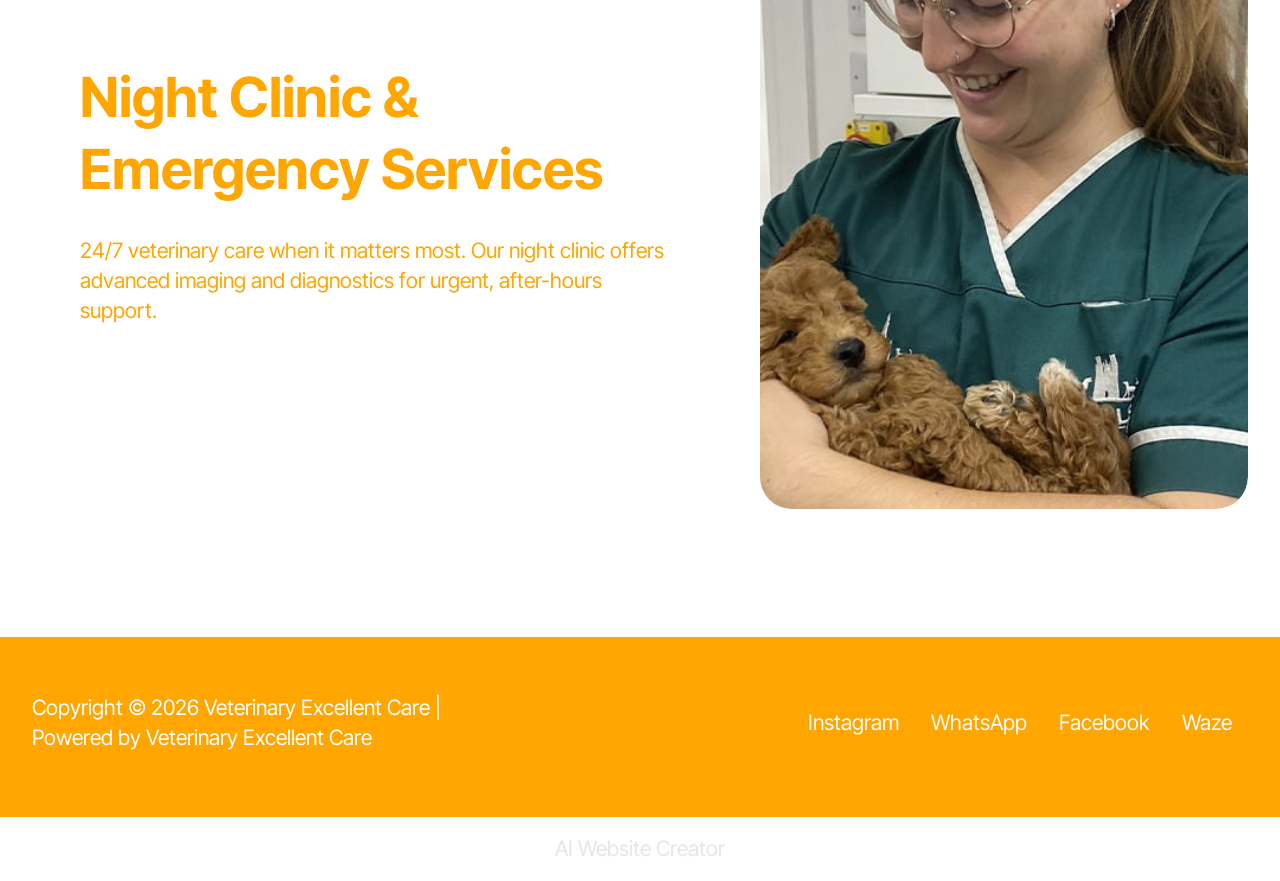
<file: services.html>
<!DOCTYPE html>
<html  >
<head>
  <!-- Site made with Mobirise Website Builder v6.1.12, https://mobirise.com -->
  <meta charset="UTF-8">
  <meta http-equiv="X-UA-Compatible" content="IE=edge">
  <meta name="generator" content="Mobirise v6.1.12, mobirise.com">
  <meta name="twitter:card" content="summary_large_image"/>
  <meta name="twitter:image:src" content="assets/images/services-meta.webp">
  <meta property="og:image" content="assets/images/services-meta.webp">
  <meta name="twitter:title" content="Vec Vertinary Clinnic @ PJ | Services">
  <meta name="viewport" content="width=device-width, initial-scale=1, minimum-scale=1">
  <link rel="shortcut icon" href="assets/images/2026-04-06-113440-removebg-preview.png" type="image/x-icon">
  <meta name="description" content="At VEC Clinic, we provide a full range of veterinary services for cats and dogs. From routine check-ups and vaccinations to dental care, surgery, and emergency treatment, our experienced team ensures your pets receive the highest quality care in a compassionate and stress-free environment.">
  
  
  <title>Vec Vertinary Clinnic @ PJ | Services</title>
  <link rel="stylesheet" href="assets/web/assets/mobirise-icons2/mobirise2.css">
  <link rel="stylesheet" href="assets/bootstrap/css/bootstrap.min.css">
  <link rel="stylesheet" href="assets/dropdown/css/style.css">
  <link rel="stylesheet" href="assets/theme/css/style.css">
  <link rel="preload" href="https://fonts.googleapis.com/css?family=Inter+Tight:100,200,300,400,500,600,700,800,900,100i,200i,300i,400i,500i,600i,700i,800i,900i&display=swap" as="style" onload="this.onload=null;this.rel='stylesheet'">
  <noscript><link rel="stylesheet" href="https://fonts.googleapis.com/css?family=Inter+Tight:100,200,300,400,500,600,700,800,900,100i,200i,300i,400i,500i,600i,700i,800i,900i&display=swap"></noscript>
  <link rel="preload" as="style" href="assets/mobirise/css/mbr-additional.css?v=ZM6PKz"><link rel="stylesheet" href="assets/mobirise/css/mbr-additional.css?v=ZM6PKz" type="text/css">

  
  
  
</head>
<body>
  
  <section data-bs-version="5.1" class="menu menu5 cid-vfYHatQfMq" once="menu" id="menu05-t">
	

	<nav class="navbar navbar-dropdown navbar-expand-lg">
		<div class="container">
			<div class="navbar-brand">
				<span class="navbar-logo">
					
						<a href="index.html"><img src="assets/images/2026-04-06-113440-removebg-preview.png" alt="Vec Clinic" style="height: 3.5rem;"></a>
					
				</span>
				
			</div>
			<button class="navbar-toggler" type="button" data-toggle="collapse" data-bs-toggle="collapse" data-target="#navbarSupportedContent" data-bs-target="#navbarSupportedContent" aria-controls="navbarNavAltMarkup" aria-expanded="false" aria-label="Toggle navigation">
				<div class="hamburger">
					<span></span>
					<span></span>
					<span></span>
					<span></span>
				</div>
			</button>
			<div class="collapse navbar-collapse" id="navbarSupportedContent">
				<ul class="navbar-nav nav-dropdown nav-right" data-app-modern-menu="true"><li class="nav-item">
						<a class="nav-link link text-secondary display-4" href="index.html">Home<br></a>
					</li><li class="nav-item"><a class="nav-link link text-secondary display-4" href="aboutus.html">About Us<br></a></li>
					<li class="nav-item">
						<a class="nav-link link text-secondary display-4" href="services.html" aria-expanded="false">Services</a>
					</li>
					<li class="nav-item">
						<a class="nav-link link show text-secondary display-4" href="findus.html" aria-expanded="false">Find Us<br></a>
					</li></ul>
				
			</div>
		</div>
	</nav>
</section>

<section data-bs-version="5.1" class="features017 mbr-embla cid-vfZ62n0aLY" id="features017-u">
	
	
	<div class="position-relative">
		<div class="container-fluid">
			<div class="row justify-content-center">
				<div class="col-12 content-head">
					<div class="mbr-section-head mb-5">
						<h4 class="mbr-section-title mbr-fonts-style align-center mb-0 display-2">
							<strong>Services</strong>
						</h4>
						<h5 class="mbr-section-subtitle mbr-fonts-style align-center mb-0 mt-4 display-7">At VEC Clinic, we provide a full range of veterinary services for cats and dogs. From routine check-ups and vaccinations to dental care, surgery, and emergency treatment, our experienced team ensures your pets receive the highest quality care in a compassionate and stress-free environment.</h5>
					</div>
				</div>
			</div>
		</div>

		<div class="embla" data-skip-snaps="true" data-align="center" data-contain-scroll="trimSnaps" data-auto-play-interval="5" data-draggable="true">
			<div class="embla__viewport container-fluid">
				<div class="embla__container">
					<div class="embla__slide slider-image item active" style="margin-left: 1rem; margin-right: 1rem;">
						<div class="slide-content">
							<div class="item-img">
								<div class="item-wrapper">
									<img src="assets/images/consultant-600x400.jpg" alt="Mobirise Website Builder" title="" data-slide-to="1" data-bs-slide-to="1">
								</div>
							</div>
							<div class="item-content">
								<h5 class="item-title mbr-fonts-style display-5"><strong>Veterinary Services</strong></h5>
								
								<p class="mbr-text mbr-fonts-style mt-3 display-7">
									Comprehensive care for your pets — from check-ups and vaccines to diagnostics and treatments, all in one place.
								</p>
							</div>

							<div class="mbr-section-btn item-footer mt-2"><a href="services_vertinaryservices.html" class="btn item-btn btn-primary display-7">Learn More</a></div>
						</div>
					</div>
					<div class="embla__slide slider-image item" style="margin-left: 1rem; margin-right: 1rem;">
						<div class="slide-content">
							<div class="item-img">
								<div class="item-wrapper">
									<img src="assets/images/surgery-check-pet-image-600x338.jpg" alt="Mobirise Website Builder" title="" data-slide-to="2" data-bs-slide-to="2">
								</div>
							</div>
							<div class="item-content">
								<h5 class="item-title mbr-fonts-style display-5">
									<strong>Surgery</strong>
								</h5>
								
								<p class="mbr-text mbr-fonts-style mt-3 display-7">Comprehensive care for your beloved pets — from check-ups and vaccinations to advanced surgery. Whether routine or emergency, our experienced team ensures safe procedures and lasting recovery.
<br>
<br></p>
							</div>
							<div class="mbr-section-btn item-footer mt-2"><a href="services_surgery.html" class="btn item-btn btn-primary display-7">Learn More</a></div>
						</div>
					</div>
					
					<div class="embla__slide slider-image item" style="margin-left: 1rem; margin-right: 1rem;">
						<div class="slide-content">
							<div class="item-img">
								<div class="item-wrapper">
									<img src="assets/images/imaging20laboratory20tests-600x338.jpg" alt="Mobirise Website Builder" title="" data-slide-to="2" data-bs-slide-to="2">
								</div>
							</div>
							<div class="item-content">
								<h5 class="item-title mbr-fonts-style display-5"><strong>Imaging &amp; Laboratory Tests</strong></h5>
								
								<p class="mbr-text mbr-fonts-style mt-3 display-7">Complete veterinary care including check-ups, vaccinations, surgery, and diagnostics. In-house imaging and lab tests ensure fast, accurate treatment for your pets.<br></p>
							</div>
							<div class="mbr-section-btn item-footer mt-2"><a href="services_laboratorytest.html" class="btn item-btn btn-primary display-7">Learn More</a></div>
						</div>
					</div>
					
					
					
					
				</div>
			</div>
			<button class="embla__button embla__button--prev">
				<span class="mobi-mbri mobi-mbri-arrow-prev mbr-iconfont" aria-hidden="true"></span>
				<span class="sr-only visually-hidden visually-hidden visually-hidden">Previous</span>
			</button>
			<button class="embla__button embla__button--next">
				<span class="mobi-mbri mobi-mbri-arrow-next mbr-iconfont" aria-hidden="true"></span>
				<span class="sr-only visually-hidden visually-hidden visually-hidden">Next</span>
			</button>
		</div>
	</div>
</section>

<section data-bs-version="5.1" class="start article05 cid-vfZhk1N37d" id="article05-y">
  

  
  

  <div class="container">
    <div class="row justify-content-center align-items-center">
      <div class="col-12">
        <div class="card-wrapper">
          <div class="row">
            <div class="col-12 col-md-12 col-lg-5 image-wrapper">
              <img class="w-100" src="assets/images/night-clinic-24hour-image-761x506.jpg" alt="Mobirise Website Builder">
            </div>
            <div class="col-12 col-lg col-md-12">
              <div class="text-wrapper align-left">
                <h1 class="mbr-section-title mbr-fonts-style mb-4 display-2"><strong>Night Clinic &amp; Emergency Services</strong></h1>
                <p class="mbr-text mbr-fonts-style mb-4 display-7">
                  24/7 veterinary care when it matters most. Our night clinic offers advanced imaging and diagnostics for urgent, after-hours support.<br>
                </p>
                
              </div>
            </div>
          </div>
        </div>
      </div>
    </div>
  </div>
</section>

<section data-bs-version="5.1" class="footer2 cid-vfZpOUAUpI" once="footers" id="footer02-1a">
    

    
    

    <div class="container">
        <div class="row">
            <div class="col-12 col-lg-6 center mt-2 mb-3">
                <p class="mbr-fonts-style copyright mb-0 display-7">
                    Copyright © 2026 Veterinary Excellent Care | <br>Powered by Veterinary Excellent Care
                </p>
            </div>
            <div class="col-12 col-lg-6 center">
                <div class="row-links mt-2 mb-3">
                    <ul class="row-links-soc">
                        
                        
                        
                        
                    <li class="row-links-soc-item mbr-fonts-style display-7">
                            <a href="https://www.instagram.com/vecclinic/" class="text-white text-primary">Instagram</a>
                        </li><li class="row-links-soc-item mbr-fonts-style display-7"><a href="https://api.whatsapp.com/send/?phone=60126225655&text=Hi%2C+can+I+schedule+an+appointment%3F&type=phone_number&app_absent=0" class="text-white text-primary">WhatsApp</a></li><li class="row-links-soc-item mbr-fonts-style display-7"><a href="https://www.facebook.com/vecclinic.en" class="text-white text-primary">Facebook</a></li><li class="row-links-soc-item mbr-fonts-style display-7"><a href="https://www.waze.com/live-map/directions/my/selangor/pj/vec-veterinary-clinic-kota-damansara-pj-or-cats,-dogs-friendly-or-night-vet?navigate=yes&utm_campaign=default&utm_source=waze_website&utm_medium=lm_share_location&to=place.ChIJq9a614lPzDERQ5kG_wnFFv0" class="text-white text-primary">Waze</a></li></ul>
                </div>
            </div>
        </div>
    </div>
</section><section class="display-7" style="padding: 0;align-items: center;justify-content: center;flex-wrap: wrap;    align-content: center;display: flex;position: relative;height: 4rem;"><a href="https://mobiri.se/4654930" style="flex: 1 1;height: 4rem;position: absolute;width: 100%;z-index: 1;"><img alt="" style="height: 4rem;" src="[data-uri]"></a><p style="margin: 0;text-align: center;" class="display-7">&#8204;</p><a style="z-index:1" href="https://mobirise.com/builder/ai-website-creator.html">AI Website Creator</a></section><script src="assets/bootstrap/js/bootstrap.bundle.min.js"></script>  <script src="assets/smoothscroll/smooth-scroll.js"></script>  <script src="assets/ytplayer/index.js"></script>  <script src="assets/dropdown/js/navbar-dropdown.js"></script>  <script src="assets/embla/embla.min.js"></script>  <script src="assets/embla/script.js"></script>  <script src="assets/theme/js/script.js"></script>  
  
  
</body>
</html>
</file>
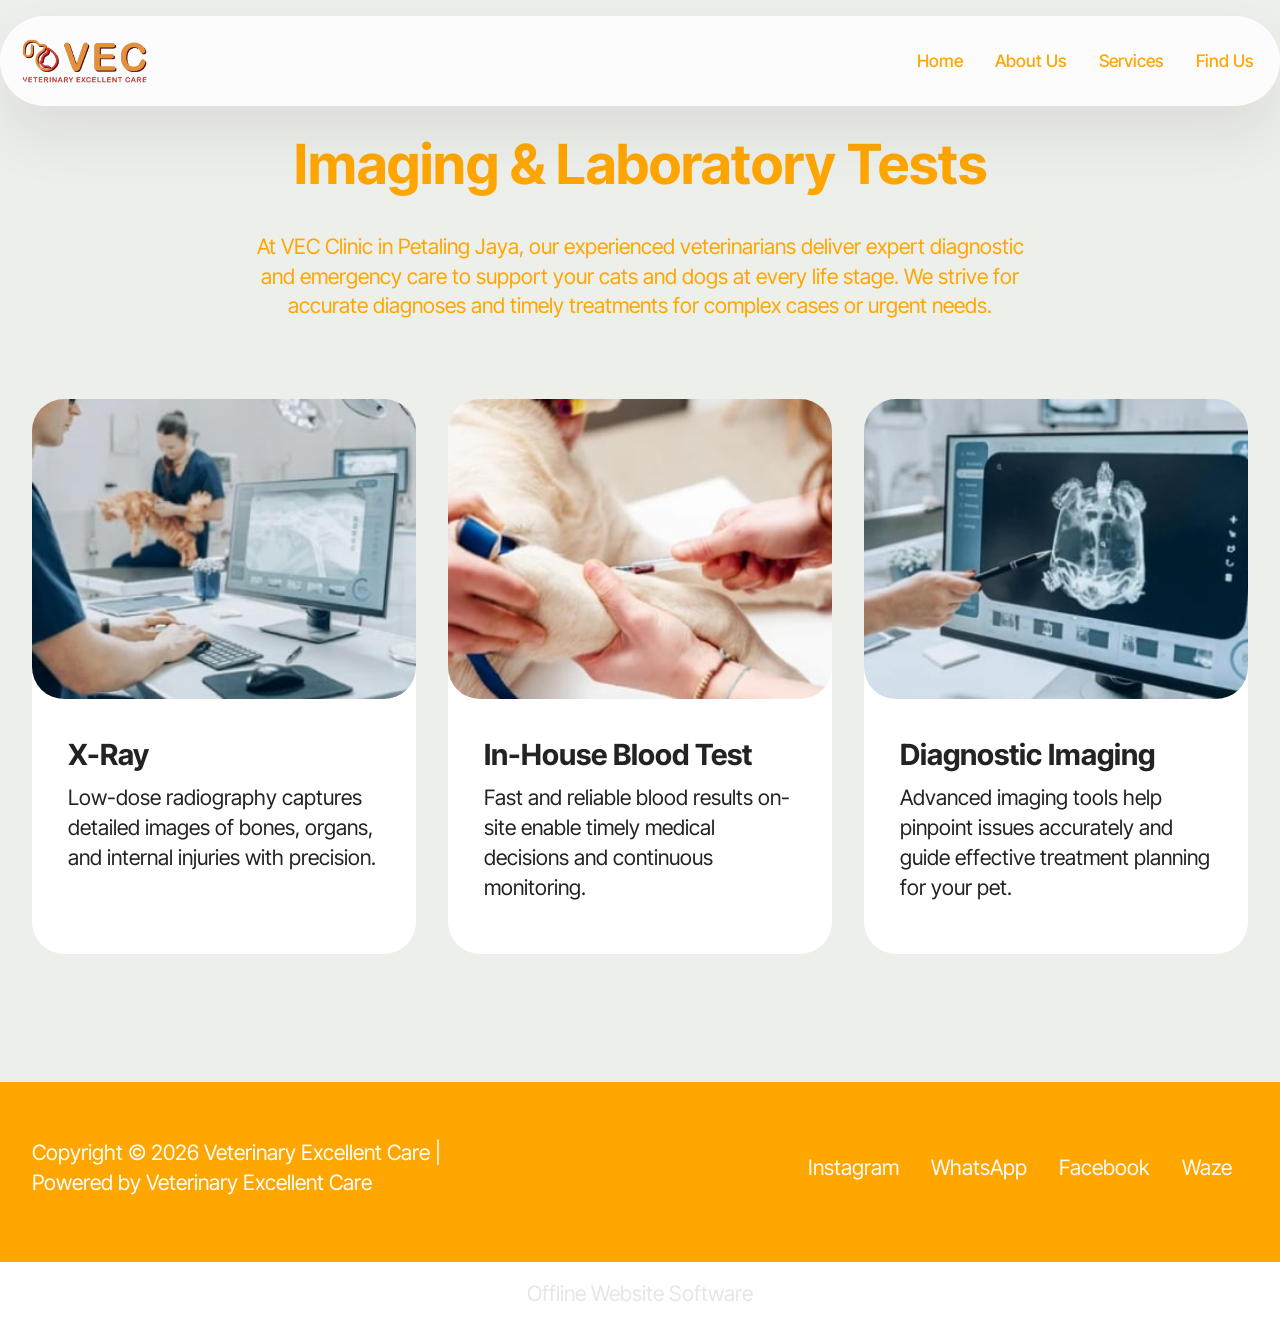
<file: services_laboratorytest.html>
<!DOCTYPE html>
<html  >
<head>
  <!-- Site made with Mobirise Website Builder v6.1.12, https://mobirise.com -->
  <meta charset="UTF-8">
  <meta http-equiv="X-UA-Compatible" content="IE=edge">
  <meta name="generator" content="Mobirise v6.1.12, mobirise.com">
  <meta name="twitter:card" content="summary_large_image"/>
  <meta name="twitter:image:src" content="assets/images/services_laboratorytest-meta.jpg">
  <meta property="og:image" content="assets/images/services_laboratorytest-meta.jpg">
  <meta name="twitter:title" content="Vec Vertinary Clinnic @ PJ | Laboratory Tests">
  <meta name="viewport" content="width=device-width, initial-scale=1, minimum-scale=1">
  <link rel="shortcut icon" href="assets/images/2026-04-06-113440-removebg-preview.png" type="image/x-icon">
  <meta name="description" content="At VEC Clinic in Petaling Jaya, our experienced veterinarians deliver expert diagnostic and emergency care to support your cats and dogs at every life stage. We strive for accurate diagnoses and timely treatments for complex cases or urgent needs.">
  
  
  <title>Vec Vertinary Clinnic @ PJ | Laboratory Tests</title>
  <link rel="stylesheet" href="assets/bootstrap/css/bootstrap.min.css">
  <link rel="stylesheet" href="assets/dropdown/css/style.css">
  <link rel="stylesheet" href="assets/theme/css/style.css">
  <link rel="preload" href="https://fonts.googleapis.com/css?family=Inter+Tight:100,200,300,400,500,600,700,800,900,100i,200i,300i,400i,500i,600i,700i,800i,900i&display=swap" as="style" onload="this.onload=null;this.rel='stylesheet'">
  <noscript><link rel="stylesheet" href="https://fonts.googleapis.com/css?family=Inter+Tight:100,200,300,400,500,600,700,800,900,100i,200i,300i,400i,500i,600i,700i,800i,900i&display=swap"></noscript>
  <link rel="preload" as="style" href="assets/mobirise/css/mbr-additional.css?v=0vLk4J"><link rel="stylesheet" href="assets/mobirise/css/mbr-additional.css?v=0vLk4J" type="text/css">

  
  
  
</head>
<body>
  
  <section data-bs-version="5.1" class="menu menu5 cid-vfYHatQfMq" once="menu" id="menu05-1h">
	

	<nav class="navbar navbar-dropdown navbar-expand-lg">
		<div class="container">
			<div class="navbar-brand">
				<span class="navbar-logo">
					
						<a href="index.html"><img src="assets/images/2026-04-06-113440-removebg-preview.png" alt="Vec Clinic" style="height: 3.5rem;"></a>
					
				</span>
				
			</div>
			<button class="navbar-toggler" type="button" data-toggle="collapse" data-bs-toggle="collapse" data-target="#navbarSupportedContent" data-bs-target="#navbarSupportedContent" aria-controls="navbarNavAltMarkup" aria-expanded="false" aria-label="Toggle navigation">
				<div class="hamburger">
					<span></span>
					<span></span>
					<span></span>
					<span></span>
				</div>
			</button>
			<div class="collapse navbar-collapse" id="navbarSupportedContent">
				<ul class="navbar-nav nav-dropdown nav-right" data-app-modern-menu="true"><li class="nav-item">
						<a class="nav-link link text-secondary display-4" href="index.html">Home<br></a>
					</li><li class="nav-item"><a class="nav-link link text-secondary display-4" href="aboutus.html">About Us<br></a></li>
					<li class="nav-item">
						<a class="nav-link link text-secondary display-4" href="services.html" aria-expanded="false">Services</a>
					</li>
					<li class="nav-item">
						<a class="nav-link link show text-secondary display-4" href="findus.html" aria-expanded="false">Find Us<br></a>
					</li></ul>
				
			</div>
		</div>
	</nav>
</section>

<section data-bs-version="5.1" class="features6 start cid-vfZsYcd82z" id="features06-1j">
	
	
	<div class="container">
		<div class="row justify-content-center">
			<div class="col-12 content-head">
				<div class="mbr-section-head mb-5">
					<h4 class="mbr-section-title mbr-fonts-style align-center mb-0 display-2"><strong>Imaging &amp; Laboratory Tests</strong></h4>
					<h5 class="mbr-section-subtitle mbr-fonts-style align-center mb-0 mt-4 display-7">At VEC Clinic in Petaling Jaya, our experienced veterinarians deliver expert diagnostic and emergency care to support your cats and dogs at every life stage. We strive for accurate diagnoses and timely treatments for complex cases or urgent needs.
<div>
</div><div><br></div></h5>
					
				</div>
			</div>
		</div>
		<div class="row">
			
			
			<div class="item features-image col-12 col-md-6 col-lg-4 active">
				<div class="item-wrapper">
					<div class="item-img">
						<img src="assets/images/x-ray-393x259.jpg" alt="Mobirise Website Builder" data-slide-to="3" data-bs-slide-to="3">
					</div>
					<div class="item-content">
						<h5 class="item-title mbr-fonts-style display-5"><strong>X-Ray</strong></h5>
						<p class="mbr-text mbr-fonts-style display-7">Low-dose radiography captures detailed images of bones, organs, and internal injuries with precision.<br>
						</p>
						
					</div>
				</div>
			</div><div class="item features-image col-12 col-md-6 col-lg-4">
				<div class="item-wrapper">
					<div class="item-img">
						<img src="assets/images/in-house-blood-test-393x259.jpg" alt="Mobirise Website Builder" data-slide-to="4" data-bs-slide-to="4">
					</div>
					<div class="item-content">
						<h5 class="item-title mbr-fonts-style display-5"><strong>In-House Blood Test</strong></h5>
						<p class="mbr-text mbr-fonts-style display-7">Fast and reliable blood results on-site enable timely medical decisions and continuous monitoring.<br>
						</p>
						
					</div>
				</div>
			</div><div class="item features-image col-12 col-md-6 col-lg-4">
				<div class="item-wrapper">
					<div class="item-img">
						<img src="assets/images/diagnostic-imaging-1-393x259.jpg" alt="Mobirise Website Builder" data-slide-to="5" data-bs-slide-to="5">
					</div>
					<div class="item-content">
						<h5 class="item-title mbr-fonts-style display-5"><strong>Diagnostic Imaging</strong></h5>
						<p class="mbr-text mbr-fonts-style display-7">Advanced imaging tools help pinpoint issues accurately and guide effective treatment planning for your pet.<br>
						</p>
						
					</div>
				</div>
			</div>
		</div>
	</div>
</section>

<section data-bs-version="5.1" class="footer2 cid-vfZpOUAUpI" once="footers" id="footer02-1i">
    

    
    

    <div class="container">
        <div class="row">
            <div class="col-12 col-lg-6 center mt-2 mb-3">
                <p class="mbr-fonts-style copyright mb-0 display-7">
                    Copyright © 2026 Veterinary Excellent Care | <br>Powered by Veterinary Excellent Care
                </p>
            </div>
            <div class="col-12 col-lg-6 center">
                <div class="row-links mt-2 mb-3">
                    <ul class="row-links-soc">
                        
                        
                        
                        
                    <li class="row-links-soc-item mbr-fonts-style display-7">
                            <a href="https://www.instagram.com/vecclinic/" class="text-white text-primary">Instagram</a>
                        </li><li class="row-links-soc-item mbr-fonts-style display-7"><a href="https://api.whatsapp.com/send/?phone=60126225655&text=Hi%2C+can+I+schedule+an+appointment%3F&type=phone_number&app_absent=0" class="text-white text-primary">WhatsApp</a></li><li class="row-links-soc-item mbr-fonts-style display-7"><a href="https://www.facebook.com/vecclinic.en" class="text-white text-primary">Facebook</a></li><li class="row-links-soc-item mbr-fonts-style display-7"><a href="https://www.waze.com/live-map/directions/my/selangor/pj/vec-veterinary-clinic-kota-damansara-pj-or-cats,-dogs-friendly-or-night-vet?navigate=yes&utm_campaign=default&utm_source=waze_website&utm_medium=lm_share_location&to=place.ChIJq9a614lPzDERQ5kG_wnFFv0" class="text-white text-primary">Waze</a></li></ul>
                </div>
            </div>
        </div>
    </div>
</section><section class="display-7" style="padding: 0;align-items: center;justify-content: center;flex-wrap: wrap;    align-content: center;display: flex;position: relative;height: 4rem;"><a href="https://mobiri.se/4654930" style="flex: 1 1;height: 4rem;position: absolute;width: 100%;z-index: 1;"><img alt="" style="height: 4rem;" src="[data-uri]"></a><p style="margin: 0;text-align: center;" class="display-7">&#8204;</p><a style="z-index:1" href="https://mobirise.com/offline-website-builder.html">Offline Website Software</a></section><script src="assets/bootstrap/js/bootstrap.bundle.min.js"></script>  <script src="assets/smoothscroll/smooth-scroll.js"></script>  <script src="assets/ytplayer/index.js"></script>  <script src="assets/dropdown/js/navbar-dropdown.js"></script>  <script src="assets/theme/js/script.js"></script>  
  
  
</body>
</html>
</file>
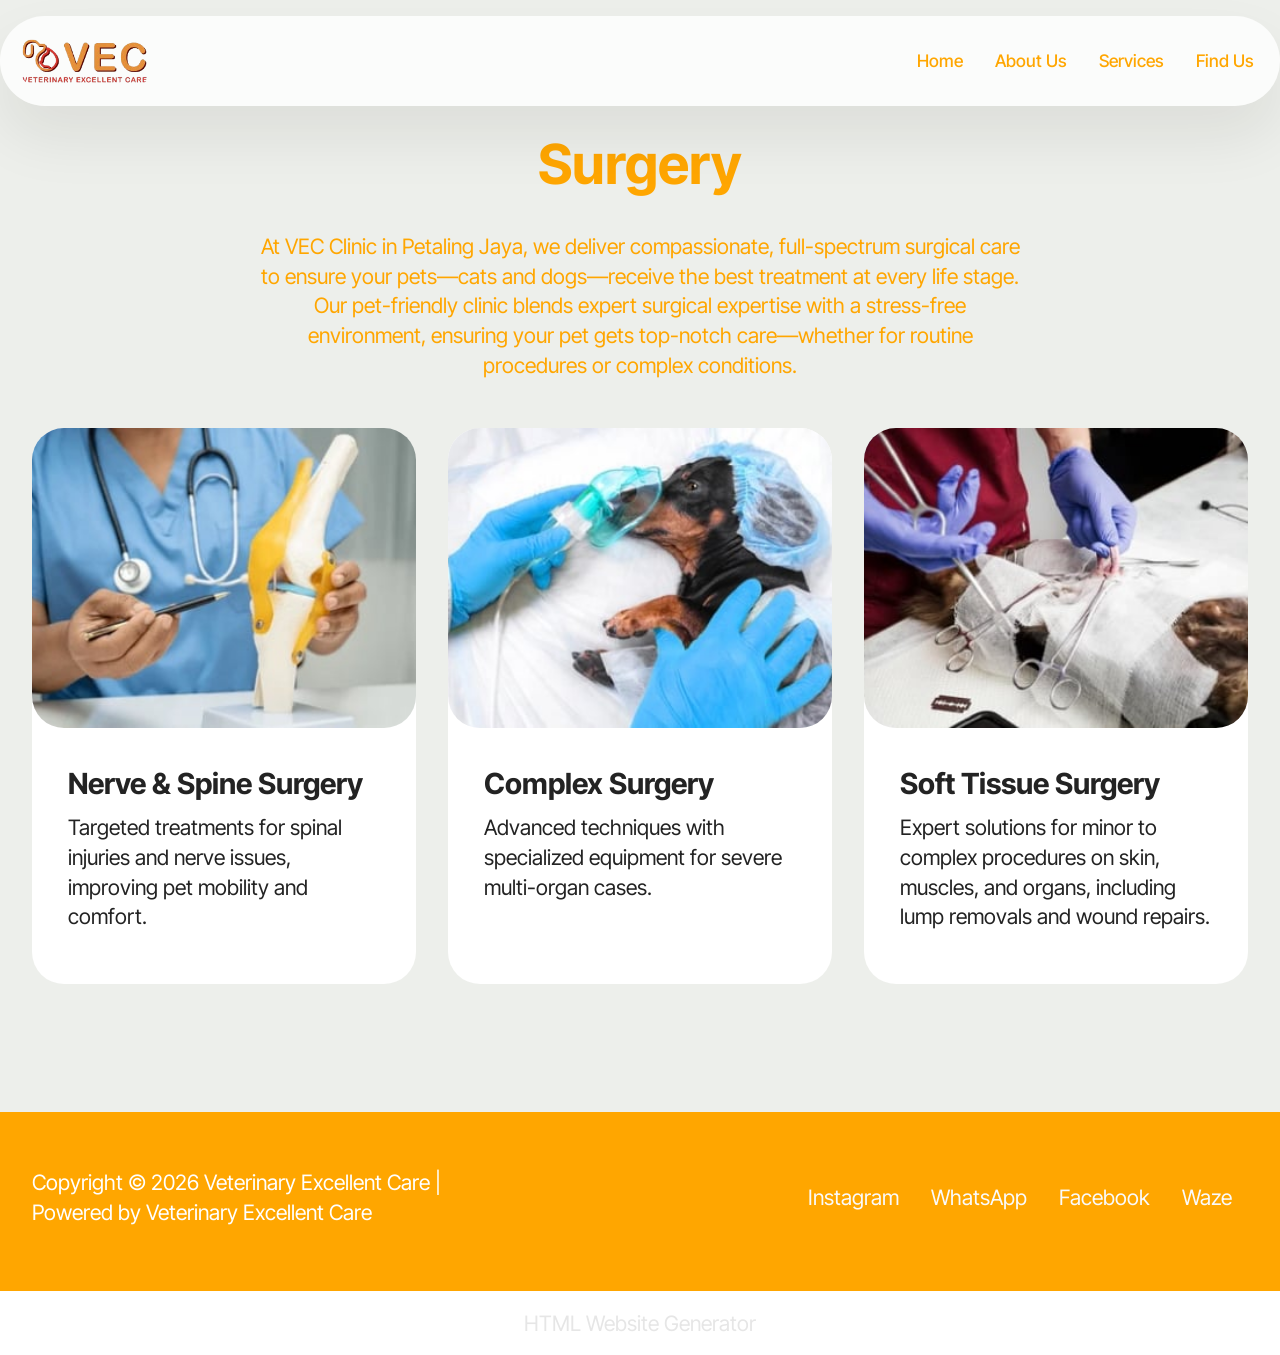
<file: services_surgery.html>
<!DOCTYPE html>
<html  >
<head>
  <!-- Site made with Mobirise Website Builder v6.1.12, https://mobirise.com -->
  <meta charset="UTF-8">
  <meta http-equiv="X-UA-Compatible" content="IE=edge">
  <meta name="generator" content="Mobirise v6.1.12, mobirise.com">
  <meta name="twitter:card" content="summary_large_image"/>
  <meta name="twitter:image:src" content="assets/images/services_surgery-meta.jpg">
  <meta property="og:image" content="assets/images/services_surgery-meta.jpg">
  <meta name="twitter:title" content="Vec Vertinary Clinnic @ PJ | Surgery">
  <meta name="viewport" content="width=device-width, initial-scale=1, minimum-scale=1">
  <link rel="shortcut icon" href="assets/images/2026-04-06-113440-removebg-preview.png" type="image/x-icon">
  <meta name="description" content="At VEC Clinic in Petaling Jaya, we deliver compassionate, full-spectrum surgical care to ensure your pets—cats and dogs—receive the best treatment at every life stage. Our pet-friendly clinic blends expert surgical expertise with a stress-free environment, ensuring your pet gets top-notch care—whether for routine procedures or complex conditions.">
  
  
  <title>Vec Vertinary Clinnic @ PJ | Surgery</title>
  <link rel="stylesheet" href="assets/bootstrap/css/bootstrap.min.css">
  <link rel="stylesheet" href="assets/dropdown/css/style.css">
  <link rel="stylesheet" href="assets/theme/css/style.css">
  <link rel="preload" href="https://fonts.googleapis.com/css?family=Inter+Tight:100,200,300,400,500,600,700,800,900,100i,200i,300i,400i,500i,600i,700i,800i,900i&display=swap" as="style" onload="this.onload=null;this.rel='stylesheet'">
  <noscript><link rel="stylesheet" href="https://fonts.googleapis.com/css?family=Inter+Tight:100,200,300,400,500,600,700,800,900,100i,200i,300i,400i,500i,600i,700i,800i,900i&display=swap"></noscript>
  <link rel="preload" as="style" href="assets/mobirise/css/mbr-additional.css?v=sXgeBV"><link rel="stylesheet" href="assets/mobirise/css/mbr-additional.css?v=sXgeBV" type="text/css">

  
  
  
</head>
<body>
  
  <section data-bs-version="5.1" class="menu menu5 cid-vfYHatQfMq" once="menu" id="menu05-1c">
	

	<nav class="navbar navbar-dropdown navbar-expand-lg">
		<div class="container">
			<div class="navbar-brand">
				<span class="navbar-logo">
					
						<a href="index.html"><img src="assets/images/2026-04-06-113440-removebg-preview.png" alt="Vec Clinic" style="height: 3.5rem;"></a>
					
				</span>
				
			</div>
			<button class="navbar-toggler" type="button" data-toggle="collapse" data-bs-toggle="collapse" data-target="#navbarSupportedContent" data-bs-target="#navbarSupportedContent" aria-controls="navbarNavAltMarkup" aria-expanded="false" aria-label="Toggle navigation">
				<div class="hamburger">
					<span></span>
					<span></span>
					<span></span>
					<span></span>
				</div>
			</button>
			<div class="collapse navbar-collapse" id="navbarSupportedContent">
				<ul class="navbar-nav nav-dropdown nav-right" data-app-modern-menu="true"><li class="nav-item">
						<a class="nav-link link text-secondary display-4" href="index.html">Home<br></a>
					</li><li class="nav-item"><a class="nav-link link text-secondary display-4" href="aboutus.html">About Us<br></a></li>
					<li class="nav-item">
						<a class="nav-link link text-secondary display-4" href="services.html" aria-expanded="false">Services</a>
					</li>
					<li class="nav-item">
						<a class="nav-link link show text-secondary display-4" href="findus.html" aria-expanded="false">Find Us<br></a>
					</li></ul>
				
			</div>
		</div>
	</nav>
</section>

<section data-bs-version="5.1" class="features6 start cid-vfZspz5m2N" id="features06-1g">
	
	
	<div class="container">
		<div class="row justify-content-center">
			<div class="col-12 content-head">
				<div class="mbr-section-head mb-5">
					<h4 class="mbr-section-title mbr-fonts-style align-center mb-0 display-2">
						<strong>Surgery</strong></h4>
					<h5 class="mbr-section-subtitle mbr-fonts-style align-center mb-0 mt-4 display-7">At VEC Clinic in Petaling Jaya, we deliver compassionate, full-spectrum surgical care to ensure your pets—cats and dogs—receive the best treatment at every life stage. Our pet-friendly clinic blends expert surgical expertise with a stress-free environment, ensuring your pet gets top-notch care—whether for routine procedures or complex conditions.</h5>
					
				</div>
			</div>
		</div>
		<div class="row">
			
			
			<div class="item features-image col-12 col-md-6 col-lg-4 active">
				<div class="item-wrapper">
					<div class="item-img">
						<img src="assets/images/nerve-spine-surgery-393x259.jpg" alt="Mobirise Website Builder" data-slide-to="1" data-bs-slide-to="1">
					</div>
					<div class="item-content">
						<h5 class="item-title mbr-fonts-style display-5"><strong>Nerve &amp; Spine Surgery</strong></h5>
						<p class="mbr-text mbr-fonts-style display-7">Targeted treatments for spinal injuries and nerve issues, improving pet mobility and comfort.<br>
						</p>
						
					</div>
				</div>
			</div><div class="item features-image col-12 col-md-6 col-lg-4 active">
				<div class="item-wrapper">
					<div class="item-img">
						<img src="assets/images/complex-surgery-393x259.jpg" alt="Mobirise Website Builder" data-slide-to="2" data-bs-slide-to="2">
					</div>
					<div class="item-content">
						<h5 class="item-title mbr-fonts-style display-5"><strong>Complex Surgery</strong></h5>
						<p class="mbr-text mbr-fonts-style display-7">Advanced techniques with specialized equipment for severe multi-organ cases.<br>
						</p>
						
					</div>
				</div>
			</div><div class="item features-image col-12 col-md-6 col-lg-4 active">
				<div class="item-wrapper">
					<div class="item-img">
						<img src="assets/images/soft-tissue-surgery-393x259.jpg" alt="Mobirise Website Builder" data-slide-to="3" data-bs-slide-to="3">
					</div>
					<div class="item-content">
						<h5 class="item-title mbr-fonts-style display-5"><strong>Soft Tissue Surgery</strong></h5>
						<p class="mbr-text mbr-fonts-style display-7">Expert solutions for minor to complex procedures on skin, muscles, and organs, including lump removals and wound repairs.<br>
						</p>
						
					</div>
				</div>
			</div>
		</div>
	</div>
</section>

<section data-bs-version="5.1" class="footer2 cid-vfZpOUAUpI" once="footers" id="footer02-1d">
    

    
    

    <div class="container">
        <div class="row">
            <div class="col-12 col-lg-6 center mt-2 mb-3">
                <p class="mbr-fonts-style copyright mb-0 display-7">
                    Copyright © 2026 Veterinary Excellent Care | <br>Powered by Veterinary Excellent Care
                </p>
            </div>
            <div class="col-12 col-lg-6 center">
                <div class="row-links mt-2 mb-3">
                    <ul class="row-links-soc">
                        
                        
                        
                        
                    <li class="row-links-soc-item mbr-fonts-style display-7">
                            <a href="https://www.instagram.com/vecclinic/" class="text-white text-primary">Instagram</a>
                        </li><li class="row-links-soc-item mbr-fonts-style display-7"><a href="https://api.whatsapp.com/send/?phone=60126225655&text=Hi%2C+can+I+schedule+an+appointment%3F&type=phone_number&app_absent=0" class="text-white text-primary">WhatsApp</a></li><li class="row-links-soc-item mbr-fonts-style display-7"><a href="https://www.facebook.com/vecclinic.en" class="text-white text-primary">Facebook</a></li><li class="row-links-soc-item mbr-fonts-style display-7"><a href="https://www.waze.com/live-map/directions/my/selangor/pj/vec-veterinary-clinic-kota-damansara-pj-or-cats,-dogs-friendly-or-night-vet?navigate=yes&utm_campaign=default&utm_source=waze_website&utm_medium=lm_share_location&to=place.ChIJq9a614lPzDERQ5kG_wnFFv0" class="text-white text-primary">Waze</a></li></ul>
                </div>
            </div>
        </div>
    </div>
</section><section class="display-7" style="padding: 0;align-items: center;justify-content: center;flex-wrap: wrap;    align-content: center;display: flex;position: relative;height: 4rem;"><a href="https://mobiri.se/4654930" style="flex: 1 1;height: 4rem;position: absolute;width: 100%;z-index: 1;"><img alt="" style="height: 4rem;" src="[data-uri]"></a><p style="margin: 0;text-align: center;" class="display-7">&#8204;</p><a style="z-index:1" href="https://mobirise.com/html-builder.html">HTML Website Generator</a></section><script src="assets/bootstrap/js/bootstrap.bundle.min.js"></script>  <script src="assets/smoothscroll/smooth-scroll.js"></script>  <script src="assets/ytplayer/index.js"></script>  <script src="assets/dropdown/js/navbar-dropdown.js"></script>  <script src="assets/theme/js/script.js"></script>  
  
  
</body>
</html>
</file>
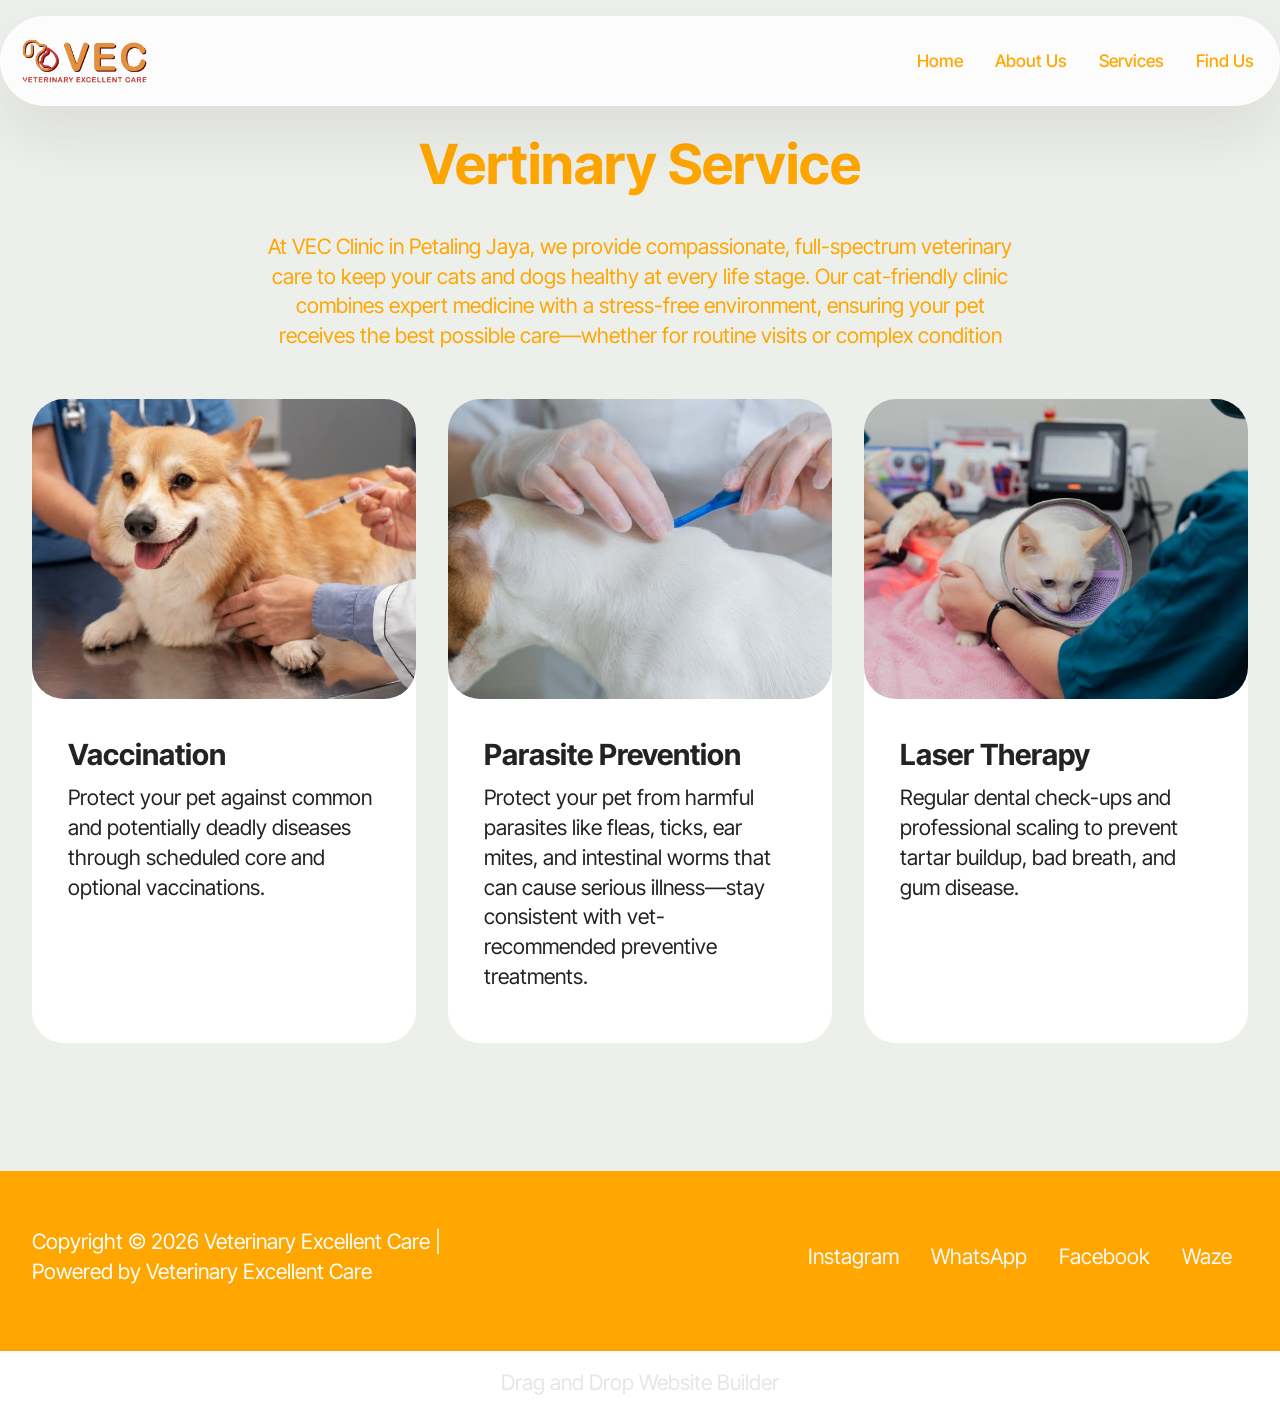
<file: services_vertinaryservices.html>
<!DOCTYPE html>
<html  >
<head>
  <!-- Site made with Mobirise Website Builder v6.1.12, https://mobirise.com -->
  <meta charset="UTF-8">
  <meta http-equiv="X-UA-Compatible" content="IE=edge">
  <meta name="generator" content="Mobirise v6.1.12, mobirise.com">
  <meta name="twitter:card" content="summary_large_image"/>
  <meta name="twitter:image:src" content="assets/images/services_vertinaryservices-meta.jpg">
  <meta property="og:image" content="assets/images/services_vertinaryservices-meta.jpg">
  <meta name="twitter:title" content="Vec Vertinary Clinnic @ PJ | Vertinary Services">
  <meta name="viewport" content="width=device-width, initial-scale=1, minimum-scale=1">
  <link rel="shortcut icon" href="assets/images/2026-04-06-113440-removebg-preview.png" type="image/x-icon">
  <meta name="description" content="At VEC Clinic in Petaling Jaya, we provide compassionate, full-spectrum veterinary care to keep your cats and dogs healthy at every life stage. Our cat-friendly clinic combines expert medicine with a stress-free environment, ensuring your pet receives the best possible care—whether for routine visits or complex condition">
  
  
  <title>Vec Vertinary Clinnic @ PJ | Vertinary Services</title>
  <link rel="stylesheet" href="assets/bootstrap/css/bootstrap.min.css">
  <link rel="stylesheet" href="assets/dropdown/css/style.css">
  <link rel="stylesheet" href="assets/theme/css/style.css">
  <link rel="preload" href="https://fonts.googleapis.com/css?family=Inter+Tight:100,200,300,400,500,600,700,800,900,100i,200i,300i,400i,500i,600i,700i,800i,900i&display=swap" as="style" onload="this.onload=null;this.rel='stylesheet'">
  <noscript><link rel="stylesheet" href="https://fonts.googleapis.com/css?family=Inter+Tight:100,200,300,400,500,600,700,800,900,100i,200i,300i,400i,500i,600i,700i,800i,900i&display=swap"></noscript>
  <link rel="preload" as="style" href="assets/mobirise/css/mbr-additional.css?v=hAEHLb"><link rel="stylesheet" href="assets/mobirise/css/mbr-additional.css?v=hAEHLb" type="text/css">

  
  
  
</head>
<body>
  
  <section data-bs-version="5.1" class="menu menu5 cid-vfYHatQfMq" once="menu" id="menu05-13">
	

	<nav class="navbar navbar-dropdown navbar-expand-lg">
		<div class="container">
			<div class="navbar-brand">
				<span class="navbar-logo">
					
						<a href="index.html"><img src="assets/images/2026-04-06-113440-removebg-preview.png" alt="Vec Clinic" style="height: 3.5rem;"></a>
					
				</span>
				
			</div>
			<button class="navbar-toggler" type="button" data-toggle="collapse" data-bs-toggle="collapse" data-target="#navbarSupportedContent" data-bs-target="#navbarSupportedContent" aria-controls="navbarNavAltMarkup" aria-expanded="false" aria-label="Toggle navigation">
				<div class="hamburger">
					<span></span>
					<span></span>
					<span></span>
					<span></span>
				</div>
			</button>
			<div class="collapse navbar-collapse" id="navbarSupportedContent">
				<ul class="navbar-nav nav-dropdown nav-right" data-app-modern-menu="true"><li class="nav-item">
						<a class="nav-link link text-secondary display-4" href="index.html">Home<br></a>
					</li><li class="nav-item"><a class="nav-link link text-secondary display-4" href="aboutus.html">About Us<br></a></li>
					<li class="nav-item">
						<a class="nav-link link text-secondary display-4" href="services.html" aria-expanded="false">Services</a>
					</li>
					<li class="nav-item">
						<a class="nav-link link show text-secondary display-4" href="findus.html" aria-expanded="false">Find Us<br></a>
					</li></ul>
				
			</div>
		</div>
	</nav>
</section>

<section data-bs-version="5.1" class="features6 start cid-vfZpsR5eWm" id="features06-16">
	
	
	<div class="container">
		<div class="row justify-content-center">
			<div class="col-12 content-head">
				<div class="mbr-section-head mb-5">
					<h4 class="mbr-section-title mbr-fonts-style align-center mb-0 display-2">
						<strong>Vertinary Service</strong></h4>
					<h5 class="mbr-section-subtitle mbr-fonts-style align-center mb-0 mt-4 display-7">At VEC Clinic in Petaling Jaya, we provide compassionate, full-spectrum veterinary care to keep your cats and dogs healthy at every life stage. Our cat-friendly clinic combines expert medicine with a stress-free environment, ensuring your pet receives the best possible care—whether for routine visits or complex condition</h5>
					
				</div>
			</div>
		</div>
		<div class="row">
			
			
			<div class="item features-image col-12 col-md-6 col-lg-4 active">
				<div class="item-wrapper">
					<div class="item-img">
						<img src="assets/images/vaccination-800x534.jpg" alt="Mobirise Website Builder" data-slide-to="7" data-bs-slide-to="7">
					</div>
					<div class="item-content">
						<h5 class="item-title mbr-fonts-style display-5">
							<strong>Vaccination</strong>
						</h5>
						<p class="mbr-text mbr-fonts-style display-7">
							Protect your pet against common and potentially deadly diseases through scheduled core and optional vaccinations.<br>
						</p>
						
					</div>
				</div>
			</div><div class="item features-image col-12 col-md-6 col-lg-4">
				<div class="item-wrapper">
					<div class="item-img">
						<img src="assets/images/parasite-prevention-800x534.jpg" alt="Mobirise Website Builder" data-slide-to="8" data-bs-slide-to="8">
					</div>
					<div class="item-content">
						<h5 class="item-title mbr-fonts-style display-5"><strong>Parasite Prevention</strong></h5>
						<p class="mbr-text mbr-fonts-style display-7">Protect your pet from harmful parasites like fleas, ticks, ear mites, and intestinal worms that can cause serious illness—stay consistent with vet-recommended preventive treatments.<br>
						</p>
						
					</div>
				</div>
			</div><div class="item features-image col-12 col-md-6 col-lg-4">
				<div class="item-wrapper">
					<div class="item-img">
						<img src="assets/images/laser-therapy-1400x934.jpg" alt="Mobirise Website Builder" data-slide-to="9" data-bs-slide-to="9">
					</div>
					<div class="item-content">
						<h5 class="item-title mbr-fonts-style display-5"><strong>Laser Therapy</strong></h5>
						<p class="mbr-text mbr-fonts-style display-7">Regular dental check-ups and professional scaling to prevent tartar buildup, bad breath, and gum disease.
<br>
<br>
						</p>
						
					</div>
				</div>
			</div>
		</div>
	</div>
</section>

<section data-bs-version="5.1" class="footer2 cid-vfZpRSBrFm" once="footers" id="footer02-1b">
    

    
    

    <div class="container">
        <div class="row">
            <div class="col-12 col-lg-6 center mt-2 mb-3">
                <p class="mbr-fonts-style copyright mb-0 display-7">
                    Copyright © 2026 Veterinary Excellent Care | <br>Powered by Veterinary Excellent Care
                </p>
            </div>
            <div class="col-12 col-lg-6 center">
                <div class="row-links mt-2 mb-3">
                    <ul class="row-links-soc">
                        
                        
                        
                        
                    <li class="row-links-soc-item mbr-fonts-style display-7">
                            <a href="https://www.instagram.com/vecclinic/" class="text-white text-primary">Instagram</a>
                        </li><li class="row-links-soc-item mbr-fonts-style display-7"><a href="https://api.whatsapp.com/send/?phone=60126225655&text=Hi%2C+can+I+schedule+an+appointment%3F&type=phone_number&app_absent=0" class="text-white text-primary">WhatsApp</a></li><li class="row-links-soc-item mbr-fonts-style display-7"><a href="https://www.facebook.com/vecclinic.en" class="text-white text-primary">Facebook</a></li><li class="row-links-soc-item mbr-fonts-style display-7"><a href="https://www.waze.com/live-map/directions/my/selangor/pj/vec-veterinary-clinic-kota-damansara-pj-or-cats,-dogs-friendly-or-night-vet?navigate=yes&utm_campaign=default&utm_source=waze_website&utm_medium=lm_share_location&to=place.ChIJq9a614lPzDERQ5kG_wnFFv0" class="text-white text-primary">Waze</a></li></ul>
                </div>
            </div>
        </div>
    </div>
</section><section class="display-7" style="padding: 0;align-items: center;justify-content: center;flex-wrap: wrap;    align-content: center;display: flex;position: relative;height: 4rem;"><a href="https://mobiri.se/4654930" style="flex: 1 1;height: 4rem;position: absolute;width: 100%;z-index: 1;"><img alt="" style="height: 4rem;" src="[data-uri]"></a><p style="margin: 0;text-align: center;" class="display-7">&#8204;</p><a style="z-index:1" href="https://mobirise.com/drag-drop-website-builder.html">Drag and Drop Website Builder</a></section><script src="assets/bootstrap/js/bootstrap.bundle.min.js"></script>  <script src="assets/smoothscroll/smooth-scroll.js"></script>  <script src="assets/ytplayer/index.js"></script>  <script src="assets/dropdown/js/navbar-dropdown.js"></script>  <script src="assets/theme/js/script.js"></script>  
  
  
</body>
</html>
</file>
<file: assets/web/assets/mobirise-icons2/mobirise2.css>
@font-face {
  font-family: 'Moririse2';
  font-display: swap;
  src:  url('mobirise2.eot?f2bix4');
  src:  url('mobirise2.eot?f2bix4#iefix') format('embedded-opentype'),
    url('mobirise2.woff2?f2bix4') format('woff2'),
    url('mobirise2.woff?f2bix4') format('woff'),
    url('mobirise2.ttf?f2bix4') format('truetype'),
    url('mobirise2.svg?f2bix4#mobirise2') format('svg');
  font-weight: normal;
  font-style: normal;
}

[class^="mobi-"], [class*=" mobi-"] {
  /* use !important to prevent issues with browser extensions that change fonts */
  font-family: 'Moririse2' !important;
  speak: none;
  font-style: normal;
  font-weight: normal;
  font-variant: normal;
  text-transform: none;
  line-height: 1;

  /* Better Font Rendering =========== */
  -webkit-font-smoothing: antialiased;
  -moz-osx-font-smoothing: grayscale;
}

.mobi-mbri-add-submenu:before {
  content: "\e900";
}
.mobi-mbri-alert:before {
  content: "\e901";
}
.mobi-mbri-align-center:before {
  content: "\e902";
}
.mobi-mbri-align-justify:before {
  content: "\e903";
}
.mobi-mbri-align-left:before {
  content: "\e904";
}
.mobi-mbri-align-right:before {
  content: "\e905";
}
.mobi-mbri-android:before {
  content: "\e906";
}
.mobi-mbri-apple:before {
  content: "\e907";
}
.mobi-mbri-arrow-down:before {
  content: "\e908";
}
.mobi-mbri-arrow-next:before {
  content: "\e909";
}
.mobi-mbri-arrow-prev:before {
  content: "\e90a";
}
.mobi-mbri-arrow-up:before {
  content: "\e90b";
}
.mobi-mbri-bold:before {
  content: "\e90c";
}
.mobi-mbri-bookmark:before {
  content: "\e90d";
}
.mobi-mbri-bootstrap:before {
  content: "\e90e";
}
.mobi-mbri-briefcase:before {
  content: "\e90f";
}
.mobi-mbri-browse:before {
  content: "\e910";
}
.mobi-mbri-bulleted-list:before {
  content: "\e911";
}
.mobi-mbri-calendar:before {
  content: "\e912";
}
.mobi-mbri-camera:before {
  content: "\e913";
}
.mobi-mbri-cart-add:before {
  content: "\e914";
}
.mobi-mbri-cart-full:before {
  content: "\e915";
}
.mobi-mbri-cash:before {
  content: "\e916";
}
.mobi-mbri-change-style:before {
  content: "\e917";
}
.mobi-mbri-chat:before {
  content: "\e918";
}
.mobi-mbri-clock:before {
  content: "\e919";
}
.mobi-mbri-close:before {
  content: "\e91a";
}
.mobi-mbri-cloud:before {
  content: "\e91b";
}
.mobi-mbri-code:before {
  content: "\e91c";
}
.mobi-mbri-contact-form:before {
  content: "\e91d";
}
.mobi-mbri-credit-card:before {
  content: "\e91e";
}
.mobi-mbri-cursor-click:before {
  content: "\e91f";
}
.mobi-mbri-cust-feedback:before {
  content: "\e920";
}
.mobi-mbri-database:before {
  content: "\e921";
}
.mobi-mbri-delivery:before {
  content: "\e922";
}
.mobi-mbri-desktop:before {
  content: "\e923";
}
.mobi-mbri-devices:before {
  content: "\e924";
}
.mobi-mbri-down:before {
  content: "\e925";
}
.mobi-mbri-download-2:before {
  content: "\e926";
}
.mobi-mbri-download:before {
  content: "\e927";
}
.mobi-mbri-drag-n-drop-2:before {
  content: "\e928";
}
.mobi-mbri-drag-n-drop:before {
  content: "\e929";
}
.mobi-mbri-edit-2:before {
  content: "\e92a";
}
.mobi-mbri-edit:before {
  content: "\e92b";
}
.mobi-mbri-error:before {
  content: "\e92c";
}
.mobi-mbri-extension:before {
  content: "\e92d";
}
.mobi-mbri-features:before {
  content: "\e92e";
}
.mobi-mbri-file:before {
  content: "\e92f";
}
.mobi-mbri-flag:before {
  content: "\e930";
}
.mobi-mbri-folder:before {
  content: "\e931";
}
.mobi-mbri-gift:before {
  content: "\e932";
}
.mobi-mbri-github:before {
  content: "\e933";
}
.mobi-mbri-globe-2:before {
  content: "\e934";
}
.mobi-mbri-globe:before {
  content: "\e935";
}
.mobi-mbri-growing-chart:before {
  content: "\e936";
}
.mobi-mbri-hearth:before {
  content: "\e937";
}
.mobi-mbri-help:before {
  content: "\e938";
}
.mobi-mbri-home:before {
  content: "\e939";
}
.mobi-mbri-hot-cup:before {
  content: "\e93a";
}
.mobi-mbri-idea:before {
  content: "\e93b";
}
.mobi-mbri-image-gallery:before {
  content: "\e93c";
}
.mobi-mbri-image-slider:before {
  content: "\e93d";
}
.mobi-mbri-info:before {
  content: "\e93e";
}
.mobi-mbri-italic:before {
  content: "\e93f";
}
.mobi-mbri-key:before {
  content: "\e940";
}
.mobi-mbri-laptop:before {
  content: "\e941";
}
.mobi-mbri-layers:before {
  content: "\e942";
}
.mobi-mbri-left-right:before {
  content: "\e943";
}
.mobi-mbri-left:before {
  content: "\e944";
}
.mobi-mbri-letter:before {
  content: "\e945";
}
.mobi-mbri-like:before {
  content: "\e946";
}
.mobi-mbri-link:before {
  content: "\e947";
}
.mobi-mbri-lock:before {
  content: "\e948";
}
.mobi-mbri-login:before {
  content: "\e949";
}
.mobi-mbri-logout:before {
  content: "\e94a";
}
.mobi-mbri-magic-stick:before {
  content: "\e94b";
}
.mobi-mbri-map-pin:before {
  content: "\e94c";
}
.mobi-mbri-menu:before {
  content: "\e94d";
}
.mobi-mbri-mobile-2:before {
  content: "\e94e";
}
.mobi-mbri-mobile-horizontal:before {
  content: "\e94f";
}
.mobi-mbri-mobile:before {
  content: "\e950";
}
.mobi-mbri-mobirise:before {
  content: "\e951";
}
.mobi-mbri-more-horizontal:before {
  content: "\e952";
}
.mobi-mbri-more-vertical:before {
  content: "\e953";
}
.mobi-mbri-music:before {
  content: "\e954";
}
.mobi-mbri-new-file:before {
  content: "\e955";
}
.mobi-mbri-numbered-list:before {
  content: "\e956";
}
.mobi-mbri-opened-folder:before {
  content: "\e957";
}
.mobi-mbri-pages:before {
  content: "\e958";
}
.mobi-mbri-paper-plane:before {
  content: "\e959";
}
.mobi-mbri-paperclip:before {
  content: "\e95a";
}
.mobi-mbri-phone:before {
  content: "\e95b";
}
.mobi-mbri-photo:before {
  content: "\e95c";
}
.mobi-mbri-photos:before {
  content: "\e95d";
}
.mobi-mbri-pin:before {
  content: "\e95e";
}
.mobi-mbri-play:before {
  content: "\e95f";
}
.mobi-mbri-plus:before {
  content: "\e960";
}
.mobi-mbri-preview:before {
  content: "\e961";
}
.mobi-mbri-print:before {
  content: "\e962";
}
.mobi-mbri-protect:before {
  content: "\e963";
}
.mobi-mbri-question:before {
  content: "\e964";
}
.mobi-mbri-quote-left:before {
  content: "\e965";
}
.mobi-mbri-quote-right:before {
  content: "\e966";
}
.mobi-mbri-redo:before {
  content: "\e967";
}
.mobi-mbri-refresh:before {
  content: "\e968";
}
.mobi-mbri-responsive-2:before {
  content: "\e969";
}
.mobi-mbri-responsive:before {
  content: "\e96a";
}
.mobi-mbri-right:before {
  content: "\e96b";
}
.mobi-mbri-rocket:before {
  content: "\e96c";
}
.mobi-mbri-sad-face:before {
  content: "\e96d";
}
.mobi-mbri-sale:before {
  content: "\e96e";
}
.mobi-mbri-save:before {
  content: "\e96f";
}
.mobi-mbri-search:before {
  content: "\e970";
}
.mobi-mbri-setting-2:before {
  content: "\e971";
}
.mobi-mbri-setting-3:before {
  content: "\e972";
}
.mobi-mbri-setting:before {
  content: "\e973";
}
.mobi-mbri-share:before {
  content: "\e974";
}
.mobi-mbri-shopping-bag:before {
  content: "\e975";
}
.mobi-mbri-shopping-basket:before {
  content: "\e976";
}
.mobi-mbri-shopping-cart:before {
  content: "\e977";
}
.mobi-mbri-sites:before {
  content: "\e978";
}
.mobi-mbri-smile-face:before {
  content: "\e979";
}
.mobi-mbri-speed:before {
  content: "\e97a";
}
.mobi-mbri-star:before {
  content: "\e97b";
}
.mobi-mbri-success:before {
  content: "\e97c";
}
.mobi-mbri-sun:before {
  content: "\e97d";
}
.mobi-mbri-sun2:before {
  content: "\e97e";
}
.mobi-mbri-tablet-vertical:before {
  content: "\e97f";
}
.mobi-mbri-tablet:before {
  content: "\e980";
}
.mobi-mbri-target:before {
  content: "\e981";
}
.mobi-mbri-timer:before {
  content: "\e982";
}
.mobi-mbri-to-ftp:before {
  content: "\e983";
}
.mobi-mbri-to-local-drive:before {
  content: "\e984";
}
.mobi-mbri-touch-swipe:before {
  content: "\e985";
}
.mobi-mbri-touch:before {
  content: "\e986";
}
.mobi-mbri-trash:before {
  content: "\e987";
}
.mobi-mbri-underline:before {
  content: "\e988";
}
.mobi-mbri-undo:before {
  content: "\e989";
}
.mobi-mbri-unlink:before {
  content: "\e98a";
}
.mobi-mbri-unlock:before {
  content: "\e98b";
}
.mobi-mbri-up-down:before {
  content: "\e98c";
}
.mobi-mbri-up:before {
  content: "\e98d";
}
.mobi-mbri-update:before {
  content: "\e98e";
}
.mobi-mbri-upload-2:before {
  content: "\e98f";
}
.mobi-mbri-upload:before {
  content: "\e990";
}
.mobi-mbri-user-2:before {
  content: "\e991";
}
.mobi-mbri-user:before {
  content: "\e992";
}
.mobi-mbri-users:before {
  content: "\e993";
}
.mobi-mbri-video-play:before {
  content: "\e994";
}
.mobi-mbri-video:before {
  content: "\e995";
}
.mobi-mbri-watch:before {
  content: "\e996";
}
.mobi-mbri-website-theme-2:before {
  content: "\e997";
}
.mobi-mbri-website-theme:before {
  content: "\e998";
}
.mobi-mbri-wifi:before {
  content: "\e999";
}
.mobi-mbri-windows:before {
  content: "\e99a";
}
.mobi-mbri-zoom-in:before {
  content: "\e99b";
}
.mobi-mbri-zoom-out:before {
  content: "\e99c";
}
</file>
<file: assets/parallax/jarallax.css>
.jarallax {
    position: relative;
    z-index: 0;
}
.jarallax > .jarallax-img {
    position: absolute;
    object-fit: cover;
    /* support for plugin https://github.com/bfred-it/object-fit-images */
    font-family: 'object-fit: cover;';
    top: 0;
    left: 0;
    width: 100%;
    height: 100%;
    z-index: -1;
}
</file>
<file: assets/dropdown/css/style.css>
.navbar-dropdown {
  left: 0;
  padding: 0;
  position: absolute;
  right: 0;
  top: 0;
  transition: all 0.45s ease;
  z-index: 1030;
  background: #282828; }
  .navbar-dropdown .navbar-logo {
    margin-right: 0.8rem;
    transition: margin 0.3s ease-in-out;
    vertical-align: middle; }
    .navbar-dropdown .navbar-logo img {
      height: 3.125rem;
      transition: all 0.3s ease-in-out; }
    .navbar-dropdown .navbar-logo.mbr-iconfont {
      font-size: 3.125rem;
      line-height: 3.125rem; }
  .navbar-dropdown .navbar-caption {
    font-weight: 700;
    white-space: normal;
    vertical-align: -4px;
    line-height: 3.125rem !important; }
    .navbar-dropdown .navbar-caption, .navbar-dropdown .navbar-caption:hover {
      color: inherit;
      text-decoration: none; }
  .navbar-dropdown .mbr-iconfont + .navbar-caption {
    vertical-align: -1px; }
  .navbar-dropdown.navbar-fixed-top {
    position: fixed; }
  .navbar-dropdown .navbar-brand span {
    vertical-align: -4px; }
  .navbar-dropdown.bg-color.transparent {
    background: none; }
  .navbar-dropdown.navbar-short .navbar-brand {
    padding: 0.625rem 0; }
    .navbar-dropdown.navbar-short .navbar-brand span {
      vertical-align: -1px; }
  .navbar-dropdown.navbar-short .navbar-caption {
    line-height: 2.375rem !important;
    vertical-align: -2px; }
  .navbar-dropdown.navbar-short .navbar-logo {
    margin-right: 0.5rem; }
    .navbar-dropdown.navbar-short .navbar-logo img {
      height: 2.375rem; }
    .navbar-dropdown.navbar-short .navbar-logo.mbr-iconfont {
      font-size: 2.375rem;
      line-height: 2.375rem; }
  .navbar-dropdown.navbar-short .mbr-table-cell {
    height: 3.625rem; }
  .navbar-dropdown .navbar-close {
    left: 0.6875rem;
    position: fixed;
    top: 0.75rem;
    z-index: 1000; }
  .navbar-dropdown .hamburger-icon {
    content: "";
    display: inline-block;
    vertical-align: middle;
    width: 16px;
    -webkit-box-shadow: 0 -6px 0 1px #282828,0 0 0 1px #282828,0 6px 0 1px #282828;
    -moz-box-shadow: 0 -6px 0 1px #282828,0 0 0 1px #282828,0 6px 0 1px #282828;
    box-shadow: 0 -6px 0 1px #282828,0 0 0 1px #282828,0 6px 0 1px #282828; }

.dropdown-menu .dropdown-toggle[data-toggle="dropdown-submenu"]::after {
  border-bottom: 0.35em solid transparent;
  border-left: 0.35em solid;
  border-right: 0;
  border-top: 0.35em solid transparent;
  margin-left: 0.3rem; }

.dropdown-menu .dropdown-item:focus {
  outline: 0; }

.nav-dropdown {
  font-size: 0.75rem;
  font-weight: 500;
  height: auto !important; }
  .nav-dropdown .nav-btn {
    padding-left: 1rem; }
  .nav-dropdown .link {
    margin: .667em 1.667em;
    font-weight: 500;
    padding: 0;
    transition: color .2s ease-in-out; }
    .nav-dropdown .link.dropdown-toggle {
      margin-right: 2.583em; }
      .nav-dropdown .link.dropdown-toggle::after {
        margin-left: .25rem;
        border-top: 0.35em solid;
        border-right: 0.35em solid transparent;
        border-left: 0.35em solid transparent;
        border-bottom: 0; }
      .nav-dropdown .link.dropdown-toggle[aria-expanded="true"] {
        margin: 0;
        padding: 0.667em 3.263em  0.667em 1.667em; }
  .nav-dropdown .link::after,
  .nav-dropdown .dropdown-item::after {
    color: inherit; }
  .nav-dropdown .btn {
    font-size: 0.75rem;
    font-weight: 700;
    letter-spacing: 0;
    margin-bottom: 0;
    padding-left: 1.25rem;
    padding-right: 1.25rem; }
  .nav-dropdown .dropdown-menu {
    border-radius: 0;
    border: 0;
    left: 0;
    margin: 0;
    padding-bottom: 1.25rem;
    padding-top: 1.25rem;
    position: relative; }
  .nav-dropdown .dropdown-submenu {
    margin-left: 0.125rem;
    top: 0; }
  .nav-dropdown .dropdown-item {
    font-weight: 500;
    line-height: 2;
    padding: 0.3846em 4.615em 0.3846em 1.5385em;
    position: relative;
    transition: color .2s ease-in-out, background-color .2s ease-in-out; }
    .nav-dropdown .dropdown-item::after {
      margin-top: -0.3077em;
      position: absolute;
      right: 1.1538em;
      top: 50%; }
    .nav-dropdown .dropdown-item:focus, .nav-dropdown .dropdown-item:hover {
      background: none; }

@media (max-width: 767px) {
  .nav-dropdown.navbar-toggleable-sm {
    bottom: 0;
    display: none;
    left: 0;
    overflow-x: hidden;
    position: fixed;
    top: 0;
    transform: translateX(-100%);
    -ms-transform: translateX(-100%);
    -webkit-transform: translateX(-100%);
    width: 18.75rem;
    z-index: 999; } }
.nav-dropdown.navbar-toggleable-xl {
  bottom: 0;
  display: none;
  left: 0;
  overflow-x: hidden;
  position: fixed;
  top: 0;
  transform: translateX(-100%);
  -ms-transform: translateX(-100%);
  -webkit-transform: translateX(-100%);
  width: 18.75rem;
  z-index: 999; }

.nav-dropdown-sm {
  display: block !important;
  overflow-x: hidden;
  overflow: auto;
  padding-top: 3.875rem; }
  .nav-dropdown-sm::after {
    content: "";
    display: block;
    height: 3rem;
    width: 100%; }
  .nav-dropdown-sm.collapse.in ~ .navbar-close {
    display: block !important; }
  .nav-dropdown-sm.collapsing, .nav-dropdown-sm.collapse.in {
    transform: translateX(0);
    -ms-transform: translateX(0);
    -webkit-transform: translateX(0);
    transition: all 0.25s ease-out;
    -webkit-transition: all 0.25s ease-out;
    background: #282828; }
  .nav-dropdown-sm.collapsing[aria-expanded="false"] {
    transform: translateX(-100%);
    -ms-transform: translateX(-100%);
    -webkit-transform: translateX(-100%); }
  .nav-dropdown-sm .nav-item {
    display: block;
    margin-left: 0 !important;
    padding-left: 0; }
  .nav-dropdown-sm .link,
  .nav-dropdown-sm .dropdown-item {
    border-top: 1px dotted rgba(255, 255, 255, 0.1);
    font-size: 0.8125rem;
    line-height: 1.6;
    margin: 0 !important;
    padding: 0.875rem 2.4rem 0.875rem 1.5625rem !important;
    position: relative;
    white-space: normal; }
    .nav-dropdown-sm .link:focus, .nav-dropdown-sm .link:hover,
    .nav-dropdown-sm .dropdown-item:focus,
    .nav-dropdown-sm .dropdown-item:hover {
      background: rgba(0, 0, 0, 0.2) !important;
      color: #c0a375; }
  .nav-dropdown-sm .nav-btn {
    position: relative;
    padding: 1.5625rem 1.5625rem 0 1.5625rem; }
    .nav-dropdown-sm .nav-btn::before {
      border-top: 1px dotted rgba(255, 255, 255, 0.1);
      content: "";
      left: 0;
      position: absolute;
      top: 0;
      width: 100%; }
    .nav-dropdown-sm .nav-btn + .nav-btn {
      padding-top: 0.625rem; }
      .nav-dropdown-sm .nav-btn + .nav-btn::before {
        display: none; }
  .nav-dropdown-sm .btn {
    padding: 0.625rem 0; }
  .nav-dropdown-sm .dropdown-toggle[data-toggle="dropdown-submenu"]::after {
    margin-left: .25rem;
    border-top: 0.35em solid;
    border-right: 0.35em solid transparent;
    border-left: 0.35em solid transparent;
    border-bottom: 0; }
  .nav-dropdown-sm .dropdown-toggle[data-toggle="dropdown-submenu"][aria-expanded="true"]::after {
    border-top: 0;
    border-right: 0.35em solid transparent;
    border-left: 0.35em solid transparent;
    border-bottom: 0.35em solid; }
  .nav-dropdown-sm .dropdown-menu {
    margin: 0;
    padding: 0;
    position: relative;
    top: 0;
    left: 0;
    width: 100%;
    border: 0;
    float: none;
    border-radius: 0;
    background: none; }
  .nav-dropdown-sm .dropdown-submenu {
    left: 100%;
    margin-left: 0.125rem;
    margin-top: -1.25rem;
    top: 0; }

.navbar-toggleable-sm .nav-dropdown .dropdown-menu {
  position: absolute; }

.navbar-toggleable-sm .nav-dropdown .dropdown-submenu {
  left: 100%;
  margin-left: 0.125rem;
  margin-top: -1.25rem;
  top: 0; }

.navbar-toggleable-sm.opened .nav-dropdown .dropdown-menu {
  position: relative; }

.navbar-toggleable-sm.opened .nav-dropdown .dropdown-submenu {
  left: 0;
  margin-left: 00rem;
  margin-top: 0rem;
  top: 0; }

.is-builder .nav-dropdown.collapsing {
  transition: none !important; }
</file>
<file: assets/theme/css/style.css>
@charset "UTF-8";
section {
  background-color: #ffffff;
}

body {
  font-style: normal;
  line-height: 1.5;
  font-weight: 400;
  color: #232323;
  position: relative;
}

button {
  background-color: transparent;
  border-color: transparent;
}

.embla__button,
.carousel-control {
  background-color: #edefea !important;
  opacity: 0.8 !important;
  color: #464845 !important;
  border-color: #edefea !important;
}

.carousel .close,
.modalWindow .close {
  background-color: #edefea !important;
  color: #464845 !important;
  border-color: #edefea !important;
  opacity: 0.8 !important;
}

.carousel .close:hover,
.modalWindow .close:hover {
  opacity: 1 !important;
}

.carousel-indicators li {
  background-color: #edefea !important;
  border: 2px solid #464845 !important;
}

.carousel-indicators li:hover,
.carousel-indicators li:active {
  opacity: 0.8 !important;
}

.embla__button:hover,
.carousel-control:hover {
  background-color: #edefea !important;
  opacity: 1 !important;
}

.modalWindow-video-container {
  height: 80%;
}

section,
.container,
.container-fluid {
  position: relative;
  word-wrap: break-word;
}

a.mbr-iconfont:hover {
  text-decoration: none;
}

.article .lead p,
.article .lead ul,
.article .lead ol,
.article .lead pre,
.article .lead blockquote {
  margin-bottom: 0;
}

a {
  font-style: normal;
  font-weight: 400;
  cursor: pointer;
}
a, a:hover {
  text-decoration: none;
}

.mbr-section-title {
  font-style: normal;
  line-height: 1.3;
}

.mbr-section-subtitle {
  line-height: 1.3;
}

.mbr-text {
  font-style: normal;
  line-height: 1.7;
}

h1,
h2,
h3,
h4,
h5,
h6,
.display-1,
.display-2,
.display-4,
.display-5,
.display-7,
span,
p,
a {
  line-height: 1;
  word-break: break-word;
  word-wrap: break-word;
  font-weight: 400;
}

b,
strong {
  font-weight: bold;
}

input:-webkit-autofill, input:-webkit-autofill:hover, input:-webkit-autofill:focus, input:-webkit-autofill:active {
  transition-delay: 9999s;
  -webkit-transition-property: background-color, color;
  transition-property: background-color, color;
}

textarea[type=hidden] {
  display: none;
}

section {
  background-position: 50% 50%;
  background-repeat: no-repeat;
  background-size: cover;
}
section .mbr-background-video,
section .mbr-background-video-preview {
  position: absolute;
  bottom: 0;
  left: 0;
  right: 0;
  top: 0;
}

.hidden {
  visibility: hidden;
}

.mbr-z-index20 {
  z-index: 20;
}

/*! Base colors */
.mbr-white {
  color: #ffffff;
}

.mbr-black {
  color: #111111;
}

.mbr-bg-white {
  background-color: #ffffff;
}

.mbr-bg-black {
  background-color: #000000;
}

/*! Text-aligns */
.align-left {
  text-align: left;
}

.align-center {
  text-align: center;
}

.align-right {
  text-align: right;
}

/*! Font-weight  */
.mbr-light {
  font-weight: 300;
}

.mbr-regular {
  font-weight: 400;
}

.mbr-semibold {
  font-weight: 500;
}

.mbr-bold {
  font-weight: 700;
}

/*! Media  */
.media-content {
  flex-basis: 100%;
}

.media-container-row {
  display: flex;
  flex-direction: row;
  flex-wrap: wrap;
  justify-content: center;
  align-content: center;
  align-items: start;
}
.media-container-row .media-size-item {
  width: 400px;
}

.media-container-column {
  display: flex;
  flex-direction: column;
  flex-wrap: wrap;
  justify-content: center;
  align-content: center;
  align-items: stretch;
}
.media-container-column > * {
  width: 100%;
}

@media (min-width: 992px) {
  .media-container-row {
    flex-wrap: nowrap;
  }
}
figure {
  margin-bottom: 0;
  overflow: hidden;
}

figure[mbr-media-size] {
  transition: width 0.1s;
}

img,
iframe {
  display: block;
  width: 100%;
}

.card {
  background-color: transparent;
  border: none;
}

.card-box {
  width: 100%;
}

.card-img {
  text-align: center;
  flex-shrink: 0;
  -webkit-flex-shrink: 0;
}

.media {
  max-width: 100%;
  margin: 0 auto;
}

.mbr-figure {
  align-self: center;
}

.media-container > div {
  max-width: 100%;
}

.mbr-figure img,
.card-img img {
  width: 100%;
}

@media (max-width: 991px) {
  .media-size-item {
    width: auto !important;
  }
  .media {
    width: auto;
  }
  .mbr-figure {
    width: 100% !important;
  }
}
/*! Buttons */
.mbr-section-btn {
  margin-left: -0.6rem;
  margin-right: -0.6rem;
  font-size: 0;
}

.btn {
  font-weight: 600;
  border-width: 1px;
  font-style: normal;
  margin: 0.6rem 0.6rem;
  white-space: normal;
  transition: all 0.2s ease-in-out;
  display: inline-flex;
  align-items: center;
  justify-content: center;
  word-break: break-word;
}

.btn-sm {
  font-weight: 600;
  letter-spacing: 0px;
  transition: all 0.3s ease-in-out;
}

.btn-md {
  font-weight: 600;
  letter-spacing: 0px;
  transition: all 0.3s ease-in-out;
}

.btn-lg {
  font-weight: 600;
  letter-spacing: 0px;
  transition: all 0.3s ease-in-out;
}

.btn-form {
  margin: 0;
}
.btn-form:hover {
  cursor: pointer;
}

nav .mbr-section-btn {
  margin-left: 0rem;
  margin-right: 0rem;
}

/*! Btn icon margin */
.btn .mbr-iconfont,
.btn.btn-sm .mbr-iconfont {
  order: 1;
  cursor: pointer;
  margin-left: 0.5rem;
  vertical-align: sub;
}

.btn.btn-md .mbr-iconfont,
.btn.btn-md .mbr-iconfont {
  margin-left: 0.8rem;
}

.mbr-regular {
  font-weight: 400;
}

.mbr-semibold {
  font-weight: 500;
}

.mbr-bold {
  font-weight: 700;
}

[type=submit] {
  -webkit-appearance: none;
}

/*! Full-screen */
.mbr-fullscreen .mbr-overlay {
  min-height: 100vh;
}

.mbr-fullscreen {
  display: flex;
  display: -moz-flex;
  display: -ms-flex;
  display: -o-flex;
  align-items: center;
  min-height: 100vh;
  padding-top: 3rem;
  padding-bottom: 3rem;
}

/*! Map */
.map {
  height: 25rem;
  position: relative;
}
.map iframe {
  width: 100%;
  height: 100%;
}

/*! Scroll to top arrow */
.mbr-arrow-up {
  bottom: 25px;
  right: 90px;
  position: fixed;
  text-align: right;
  z-index: 5000;
  color: #ffffff;
  font-size: 22px;
}

.mbr-arrow-up a {
  background: rgba(0, 0, 0, 0.2);
  border-radius: 50%;
  color: #fff;
  display: inline-block;
  height: 60px;
  width: 60px;
  border: 2px solid #fff;
  outline-style: none !important;
  position: relative;
  text-decoration: none;
  transition: all 0.3s ease-in-out;
  cursor: pointer;
  text-align: center;
}
.mbr-arrow-up a:hover {
  background-color: rgba(0, 0, 0, 0.4);
}
.mbr-arrow-up a i {
  line-height: 60px;
}

.mbr-arrow-up-icon {
  display: block;
  color: #fff;
}

.mbr-arrow-up-icon::before {
  content: "›";
  display: inline-block;
  font-family: serif;
  font-size: 22px;
  line-height: 1;
  font-style: normal;
  position: relative;
  top: 6px;
  left: -4px;
  transform: rotate(-90deg);
}

/*! Arrow Down */
.mbr-arrow {
  position: absolute;
  bottom: 45px;
  left: 50%;
  width: 60px;
  height: 60px;
  cursor: pointer;
  background-color: rgba(80, 80, 80, 0.5);
  border-radius: 50%;
  transform: translateX(-50%);
}
@media (max-width: 767px) {
  .mbr-arrow {
    display: none;
  }
}
.mbr-arrow > a {
  display: inline-block;
  text-decoration: none;
  outline-style: none;
  animation: arrowdown 1.7s ease-in-out infinite;
  color: #ffffff;
}
.mbr-arrow > a > i {
  position: absolute;
  top: -2px;
  left: 15px;
  font-size: 2rem;
}

#scrollToTop a i::before {
  content: "";
  position: absolute;
  display: block;
  border-bottom: 2.5px solid #fff;
  border-left: 2.5px solid #fff;
  width: 27.8%;
  height: 27.8%;
  left: 50%;
  top: 51%;
  transform: translateY(-30%) translateX(-50%) rotate(135deg);
}

@keyframes arrowdown {
  0% {
    transform: translateY(0px);
  }
  50% {
    transform: translateY(-5px);
  }
  100% {
    transform: translateY(0px);
  }
}
@media (max-width: 500px) {
  .mbr-arrow-up {
    left: 0;
    right: 0;
    text-align: center;
  }
}
/*Gradients animation*/
@keyframes gradient-animation {
  from {
    background-position: 0% 100%;
    animation-timing-function: ease-in-out;
  }
  to {
    background-position: 100% 0%;
    animation-timing-function: ease-in-out;
  }
}
.bg-gradient {
  background-size: 200% 200%;
  animation: gradient-animation 5s infinite alternate;
  -webkit-animation: gradient-animation 5s infinite alternate;
}

.menu .navbar-brand {
  display: -webkit-flex;
}
.menu .navbar-brand span {
  display: flex;
  display: -webkit-flex;
}
.menu .navbar-brand .navbar-caption-wrap {
  display: -webkit-flex;
}
.menu .navbar-brand .navbar-logo img {
  display: -webkit-flex;
  width: auto;
}
@media (min-width: 768px) and (max-width: 991px) {
  .menu .navbar-toggleable-sm .navbar-nav {
    display: -ms-flexbox;
  }
}
@media (max-width: 991px) {
  .menu .navbar-collapse {
    max-height: 93.5vh;
  }
  .menu .navbar-collapse.show {
    overflow: auto;
  }
}
@media (min-width: 992px) {
  .menu .navbar-nav.nav-dropdown {
    display: -webkit-flex;
  }
  .menu .navbar-toggleable-sm .navbar-collapse {
    display: -webkit-flex !important;
  }
  .menu .collapsed .navbar-collapse {
    max-height: 93.5vh;
  }
  .menu .collapsed .navbar-collapse.show {
    overflow: auto;
  }
}
@media (max-width: 767px) {
  .menu .navbar-collapse {
    max-height: 80vh;
  }
}

.nav-link .mbr-iconfont {
  margin-right: 0.5rem;
}

.navbar {
  display: -webkit-flex;
  -webkit-flex-wrap: wrap;
  -webkit-align-items: center;
  -webkit-justify-content: space-between;
}

.navbar-collapse {
  -webkit-flex-basis: 100%;
  -webkit-flex-grow: 1;
  -webkit-align-items: center;
}

.nav-dropdown .link {
  padding: 0.667em 1.667em !important;
  margin: 0 !important;
}

.nav {
  display: -webkit-flex;
  -webkit-flex-wrap: wrap;
}

.row {
  display: -webkit-flex;
  -webkit-flex-wrap: wrap;
}

.justify-content-center {
  -webkit-justify-content: center;
}

.form-inline {
  display: -webkit-flex;
}

.card-wrapper {
  -webkit-flex: 1;
}

.carousel-control {
  z-index: 10;
  display: -webkit-flex;
}

.carousel-controls {
  display: -webkit-flex;
}

.media {
  display: -webkit-flex;
}

.form-group:focus {
  outline: none;
}

.jq-selectbox__select {
  padding: 7px 0;
  position: relative;
}

.jq-selectbox__dropdown {
  overflow: hidden;
  border-radius: 10px;
  position: absolute;
  top: 100%;
  left: 0 !important;
  width: 100% !important;
}

.jq-selectbox__trigger-arrow {
  right: 0;
  transform: translateY(-50%);
}

.jq-selectbox li {
  padding: 1.07em 0.5em;
}

input[type=range] {
  padding-left: 0 !important;
  padding-right: 0 !important;
}

.modal-dialog,
.modal-content {
  height: 100%;
}

.modal-dialog .carousel-inner {
  height: calc(100vh - 1.75rem);
}
@media (max-width: 575px) {
  .modal-dialog .carousel-inner {
    height: calc(100vh - 1rem);
  }
}

.carousel-item {
  text-align: center;
}

.carousel-item img {
  margin: auto;
}

.navbar-toggler {
  align-self: flex-start;
  padding: 0.25rem 0.75rem;
  font-size: 1.25rem;
  line-height: 1;
  background: transparent;
  border: 1px solid transparent;
  border-radius: 0.25rem;
}

.navbar-toggler:focus,
.navbar-toggler:hover {
  text-decoration: none;
  box-shadow: none;
}

.navbar-toggler-icon {
  display: inline-block;
  width: 1.5em;
  height: 1.5em;
  vertical-align: middle;
  content: "";
  background: no-repeat center center;
  background-size: 100% 100%;
}

.navbar-toggler-left {
  position: absolute;
  left: 1rem;
}

.navbar-toggler-right {
  position: absolute;
  right: 1rem;
}

.card-img {
  width: auto;
}

.menu .navbar.collapsed:not(.beta-menu) {
  flex-direction: column;
}

.carousel-item.active,
.carousel-item-next,
.carousel-item-prev {
  display: flex;
}

.note-air-layout .dropup .dropdown-menu,
.note-air-layout .navbar-fixed-bottom .dropdown .dropdown-menu {
  bottom: initial !important;
}

html,
body {
  height: auto;
  min-height: 100vh;
}

.dropup .dropdown-toggle::after {
  display: none;
}

.form-asterisk {
  font-family: initial;
  position: absolute;
  top: -2px;
  font-weight: normal;
}

.form-control-label {
  position: relative;
  cursor: pointer;
  margin-bottom: 0.357em;
  padding: 0;
}

.alert {
  color: #ffffff;
  border-radius: 0;
  border: 0;
  font-size: 1.1rem;
  line-height: 1.5;
  margin-bottom: 1.875rem;
  padding: 1.25rem;
  position: relative;
  text-align: center;
}
.alert.alert-form::after {
  background-color: inherit;
  bottom: -7px;
  content: "";
  display: block;
  height: 14px;
  left: 50%;
  margin-left: -7px;
  position: absolute;
  transform: rotate(45deg);
  width: 14px;
}

.form-control {
  background-color: #ffffff;
  background-clip: border-box;
  color: #232323;
  line-height: 1rem !important;
  height: auto;
  padding: 1.2rem 2rem;
  transition: border-color 0.25s ease 0s;
  border: 1px solid transparent !important;
  border-radius: 4px;
  box-shadow: rgba(0, 0, 0, 0.07) 0px 1px 1px 0px, rgba(0, 0, 0, 0.07) 0px 1px 3px 0px, rgba(0, 0, 0, 0.03) 0px 0px 0px 1px;
}
.form-active .form-control:invalid {
  border-color: red;
}

.row > * {
  padding-right: 1rem;
  padding-left: 1rem;
}

form .row {
  margin-left: -0.6rem;
  margin-right: -0.6rem;
}
form .row [class*=col] {
  padding-left: 0.6rem;
  padding-right: 0.6rem;
}

form .mbr-section-btn {
  padding-left: 0.6rem;
  padding-right: 0.6rem;
}

form .form-check-input {
  margin-top: 0.5;
}

textarea.form-control {
  line-height: 1.5rem !important;
}

.form-group {
  margin-bottom: 1.2rem;
}

.form-control,
form .btn {
  min-height: 48px;
}

.gdpr-block label span.textGDPR input[name=gdpr] {
  top: 7px;
}

.form-control:focus {
  box-shadow: none;
}

:focus {
  outline: none;
}

.mbr-overlay {
  background-color: #000;
  bottom: 0;
  left: 0;
  opacity: 0.5;
  position: absolute;
  right: 0;
  top: 0;
  z-index: 0;
  pointer-events: none;
}

blockquote {
  font-style: italic;
  padding: 3rem;
  font-size: 1.09rem;
  position: relative;
  border-left: 3px solid;
}

ul,
ol,
pre,
blockquote {
  margin-bottom: 2.3125rem;
}

.mt-4 {
  margin-top: 2rem !important;
}

.mb-4 {
  margin-bottom: 2rem !important;
}

.container,
.container-fluid {
  padding-left: 16px;
  padding-right: 16px;
}

.row {
  margin-left: -16px;
  margin-right: -16px;
}
.row > [class*=col] {
  padding-left: 16px;
  padding-right: 16px;
}

@media (min-width: 992px) {
  .container-fluid {
    padding-left: 32px;
    padding-right: 32px;
  }
}
@media (max-width: 991px) {
  .mbr-container {
    padding-left: 16px;
    padding-right: 16px;
  }
}
.app-video-wrapper > img {
  opacity: 1;
}

.app-video-wrapper {
  background: transparent;
}

.item {
  position: relative;
}

.dropdown-menu .dropdown-menu {
  left: 100%;
}

.dropdown-item + .dropdown-menu {
  display: none;
}

.dropdown-item:hover + .dropdown-menu,
.dropdown-menu:hover {
  display: block;
}

@media (min-aspect-ratio: 16/9) {
  .mbr-video-foreground {
    height: 300% !important;
    top: -100% !important;
  }
}
@media (max-aspect-ratio: 16/9) {
  .mbr-video-foreground {
    width: 300% !important;
    left: -100% !important;
  }
}.engine {
	position: absolute;
	text-indent: -2400px;
	text-align: center;
	padding: 0;
	top: 0;
	left: -2400px;
}
</file>
<file: assets/mobirise/css/mbr-additional.css>
.btn {
  border-width: 2px;
}
img,
.card-wrap,
.card-wrapper,
.video-wrapper,
.mbr-figure iframe,
.google-map iframe,
.slide-content,
.plan,
.card,
.item-wrapper,
.item-wrapper .mbr-overlay {
  border-radius: 2rem !important;
}
.video-wrapper {
  overflow: hidden;
}
body {
  font-family: Inter Tight;
}
.display-1 {
  font-family: 'Inter Tight', sans-serif;
  font-size: 5rem;
  line-height: 1;
}
.display-1 > .mbr-iconfont {
  font-size: 6.25rem;
}
.display-2 {
  font-family: 'Inter Tight', sans-serif;
  font-size: 4rem;
  line-height: 1;
}
.display-2 > .mbr-iconfont {
  font-size: 5rem;
}
.display-4 {
  font-family: 'Inter Tight', sans-serif;
  font-size: 1.1rem;
  line-height: 1.5;
}
.display-4 > .mbr-iconfont {
  font-size: 1.375rem;
}
.display-5 {
  font-family: 'Inter Tight', sans-serif;
  font-size: 2rem;
  line-height: 1.5;
}
.display-5 > .mbr-iconfont {
  font-size: 2.5rem;
}
.display-7 {
  font-family: 'Inter Tight', sans-serif;
  font-size: 1.4rem;
  line-height: 1.3;
}
.display-7 > .mbr-iconfont {
  font-size: 1.75rem;
}
/* ---- Fluid typography for mobile devices ---- */
/* 1.4 - font scale ratio ( bootstrap == 1.42857 ) */
/* 100vw - current viewport width */
/* (48 - 20)  48 == 48rem == 768px, 20 == 20rem == 320px(minimal supported viewport) */
/* 0.65 - min scale variable, may vary */
@media (max-width: 992px) {
  .display-1 {
    font-size: 4rem;
  }
}
@media (max-width: 768px) {
  .display-1 {
    font-size: 3.5rem;
    font-size: calc( 2.4rem + (5 - 2.4) * ((100vw - 20rem) / (48 - 20)));
    line-height: calc( 1.1 * (2.4rem + (5 - 2.4) * ((100vw - 20rem) / (48 - 20))));
  }
  .display-2 {
    font-size: 3.2rem;
    font-size: calc( 2.05rem + (4 - 2.05) * ((100vw - 20rem) / (48 - 20)));
    line-height: calc( 1.3 * (2.05rem + (4 - 2.05) * ((100vw - 20rem) / (48 - 20))));
  }
  .display-4 {
    font-size: 0.88rem;
    font-size: calc( 1.0350000000000001rem + (1.1 - 1.0350000000000001) * ((100vw - 20rem) / (48 - 20)));
    line-height: calc( 1.4 * (1.0350000000000001rem + (1.1 - 1.0350000000000001) * ((100vw - 20rem) / (48 - 20))));
  }
  .display-5 {
    font-size: 1.6rem;
    font-size: calc( 1.35rem + (2 - 1.35) * ((100vw - 20rem) / (48 - 20)));
    line-height: calc( 1.4 * (1.35rem + (2 - 1.35) * ((100vw - 20rem) / (48 - 20))));
  }
  .display-7 {
    font-size: 1.12rem;
    font-size: calc( 1.14rem + (1.4 - 1.14) * ((100vw - 20rem) / (48 - 20)));
    line-height: calc( 1.4 * (1.14rem + (1.4 - 1.14) * ((100vw - 20rem) / (48 - 20))));
  }
}
@media (min-width: 992px) and (max-width: 1400px) {
  .display-1 {
    font-size: 3.5rem;
    font-size: calc( 2.4rem + (5 - 2.4) * ((100vw - 62rem) / (87 - 62)));
    line-height: calc( 1.1 * (2.4rem + (5 - 2.4) * ((100vw - 62rem) / (87 - 62))));
  }
  .display-2 {
    font-size: 3.2rem;
    font-size: calc( 2.05rem + (4 - 2.05) * ((100vw - 62rem) / (87 - 62)));
    line-height: calc( 1.3 * (2.05rem + (4 - 2.05) * ((100vw - 62rem) / (87 - 62))));
  }
  .display-4 {
    font-size: 0.88rem;
    font-size: calc( 1.0350000000000001rem + (1.1 - 1.0350000000000001) * ((100vw - 62rem) / (87 - 62)));
    line-height: calc( 1.4 * (1.0350000000000001rem + (1.1 - 1.0350000000000001) * ((100vw - 62rem) / (87 - 62))));
  }
  .display-5 {
    font-size: 1.6rem;
    font-size: calc( 1.35rem + (2 - 1.35) * ((100vw - 62rem) / (87 - 62)));
    line-height: calc( 1.4 * (1.35rem + (2 - 1.35) * ((100vw - 62rem) / (87 - 62))));
  }
  .display-7 {
    font-size: 1.12rem;
    font-size: calc( 1.14rem + (1.4 - 1.14) * ((100vw - 62rem) / (87 - 62)));
    line-height: calc( 1.4 * (1.14rem + (1.4 - 1.14) * ((100vw - 62rem) / (87 - 62))));
  }
}
/* Buttons */
.btn {
  padding: 1.25rem 2rem;
  border-radius: 4px;
}
@media (max-width: 767px) {
  .btn {
    padding: 0.75rem 1.5rem;
  }
}
.btn-sm {
  padding: 0.6rem 1.2rem;
  border-radius: 4px;
}
.btn-md {
  padding: 0.6rem 1.2rem;
  border-radius: 4px;
}
.btn-lg {
  padding: 1.25rem 2rem;
  border-radius: 4px;
}
.bg-primary {
  background-color: #e6e6e6 !important;
}
.bg-success {
  background-color: #3a341c !important;
}
.bg-info {
  background-color: #320707 !important;
}
.bg-warning {
  background-color: #a0e2e1 !important;
}
.bg-danger {
  background-color: #ffea64 !important;
}
.btn-primary,
.btn-primary:active {
  background-color: #e6e6e6 !important;
  border-color: #e6e6e6 !important;
  color: #676767 !important;
  box-shadow: none;
}
.btn-primary:hover,
.btn-primary:focus,
.btn-primary.focus,
.btn-primary.active {
  color: inherit;
  background-color: #ffffff !important;
  border-color: #ffffff !important;
  box-shadow: none;
}
.btn-primary.disabled,
.btn-primary:disabled {
  color: #676767 !important;
  background-color: #ffffff !important;
  border-color: #ffffff !important;
}
.btn-secondary,
.btn-secondary:active {
  background-color: #ffa600 !important;
  border-color: #ffa600 !important;
  color: #ffffff !important;
  box-shadow: none;
}
.btn-secondary:hover,
.btn-secondary:focus,
.btn-secondary.focus,
.btn-secondary.active {
  color: inherit;
  background-color: #ffb833 !important;
  border-color: #ffb833 !important;
  box-shadow: none;
}
.btn-secondary.disabled,
.btn-secondary:disabled {
  color: #ffffff !important;
  background-color: #ffb833 !important;
  border-color: #ffb833 !important;
}
.btn-info,
.btn-info:active {
  background-color: #320707 !important;
  border-color: #320707 !important;
  color: #ffffff !important;
  box-shadow: none;
}
.btn-info:hover,
.btn-info:focus,
.btn-info.focus,
.btn-info.active {
  color: inherit;
  background-color: #5f0d0d !important;
  border-color: #5f0d0d !important;
  box-shadow: none;
}
.btn-info.disabled,
.btn-info:disabled {
  color: #ffffff !important;
  background-color: #5f0d0d !important;
  border-color: #5f0d0d !important;
}
.btn-success,
.btn-success:active {
  background-color: #3a341c !important;
  border-color: #3a341c !important;
  color: #ffffff !important;
  box-shadow: none;
}
.btn-success:hover,
.btn-success:focus,
.btn-success.focus,
.btn-success.active {
  color: inherit;
  background-color: #5c532d !important;
  border-color: #5c532d !important;
  box-shadow: none;
}
.btn-success.disabled,
.btn-success:disabled {
  color: #ffffff !important;
  background-color: #5c532d !important;
  border-color: #5c532d !important;
}
.btn-warning,
.btn-warning:active {
  background-color: #a0e2e1 !important;
  border-color: #a0e2e1 !important;
  color: #1f6463 !important;
  box-shadow: none;
}
.btn-warning:hover,
.btn-warning:focus,
.btn-warning.focus,
.btn-warning.active {
  color: inherit;
  background-color: #c7eeed !important;
  border-color: #c7eeed !important;
  box-shadow: none;
}
.btn-warning.disabled,
.btn-warning:disabled {
  color: #1f6463 !important;
  background-color: #c7eeed !important;
  border-color: #c7eeed !important;
}
.btn-danger,
.btn-danger:active {
  background-color: #ffea64 !important;
  border-color: #ffea64 !important;
  color: #645600 !important;
  box-shadow: none;
}
.btn-danger:hover,
.btn-danger:focus,
.btn-danger.focus,
.btn-danger.active {
  color: inherit;
  background-color: #fff197 !important;
  border-color: #fff197 !important;
  box-shadow: none;
}
.btn-danger.disabled,
.btn-danger:disabled {
  color: #645600 !important;
  background-color: #fff197 !important;
  border-color: #fff197 !important;
}
.btn-white,
.btn-white:active {
  background-color: #eff0ec !important;
  border-color: #eff0ec !important;
  color: #757b62 !important;
  box-shadow: none;
}
.btn-white:hover,
.btn-white:focus,
.btn-white.focus,
.btn-white.active {
  color: inherit;
  background-color: #ffffff !important;
  border-color: #ffffff !important;
  box-shadow: none;
}
.btn-white.disabled,
.btn-white:disabled {
  color: #757b62 !important;
  background-color: #ffffff !important;
  border-color: #ffffff !important;
}
.btn-black,
.btn-black:active {
  background-color: #232323 !important;
  border-color: #232323 !important;
  color: #ffffff !important;
  box-shadow: none;
}
.btn-black:hover,
.btn-black:focus,
.btn-black.focus,
.btn-black.active {
  color: inherit;
  background-color: #3d3d3d !important;
  border-color: #3d3d3d !important;
  box-shadow: none;
}
.btn-black.disabled,
.btn-black:disabled {
  color: #ffffff !important;
  background-color: #3d3d3d !important;
  border-color: #3d3d3d !important;
}
.btn-primary-outline,
.btn-primary-outline:active {
  background-color: transparent !important;
  border-color: #e6e6e6;
  color: #e6e6e6;
}
.btn-primary-outline:hover,
.btn-primary-outline:focus,
.btn-primary-outline.focus,
.btn-primary-outline.active {
  color: #bbbbbb !important;
  background-color: transparent !important;
  border-color: #bbbbbb !important;
  box-shadow: none !important;
}
.btn-primary-outline.disabled,
.btn-primary-outline:disabled {
  color: #676767 !important;
  background-color: #e6e6e6 !important;
  border-color: #e6e6e6 !important;
}
.btn-secondary-outline,
.btn-secondary-outline:active {
  background-color: transparent !important;
  border-color: #ffa600;
  color: #ffa600;
}
.btn-secondary-outline:hover,
.btn-secondary-outline:focus,
.btn-secondary-outline.focus,
.btn-secondary-outline.active {
  color: #a86e00 !important;
  background-color: transparent !important;
  border-color: #a86e00 !important;
  box-shadow: none !important;
}
.btn-secondary-outline.disabled,
.btn-secondary-outline:disabled {
  color: #ffffff !important;
  background-color: #ffa600 !important;
  border-color: #ffa600 !important;
}
.btn-info-outline,
.btn-info-outline:active {
  background-color: transparent !important;
  border-color: #320707;
  color: #320707;
}
.btn-info-outline:hover,
.btn-info-outline:focus,
.btn-info-outline.focus,
.btn-info-outline.active {
  color: #000000 !important;
  background-color: transparent !important;
  border-color: #000000 !important;
  box-shadow: none !important;
}
.btn-info-outline.disabled,
.btn-info-outline:disabled {
  color: #ffffff !important;
  background-color: #320707 !important;
  border-color: #320707 !important;
}
.btn-success-outline,
.btn-success-outline:active {
  background-color: transparent !important;
  border-color: #3a341c;
  color: #3a341c;
}
.btn-success-outline:hover,
.btn-success-outline:focus,
.btn-success-outline.focus,
.btn-success-outline.active {
  color: #000000 !important;
  background-color: transparent !important;
  border-color: #000000 !important;
  box-shadow: none !important;
}
.btn-success-outline.disabled,
.btn-success-outline:disabled {
  color: #ffffff !important;
  background-color: #3a341c !important;
  border-color: #3a341c !important;
}
.btn-warning-outline,
.btn-warning-outline:active {
  background-color: transparent !important;
  border-color: #a0e2e1;
  color: #a0e2e1;
}
.btn-warning-outline:hover,
.btn-warning-outline:focus,
.btn-warning-outline.focus,
.btn-warning-outline.active {
  color: #5ececc !important;
  background-color: transparent !important;
  border-color: #5ececc !important;
  box-shadow: none !important;
}
.btn-warning-outline.disabled,
.btn-warning-outline:disabled {
  color: #1f6463 !important;
  background-color: #a0e2e1 !important;
  border-color: #a0e2e1 !important;
}
.btn-danger-outline,
.btn-danger-outline:active {
  background-color: transparent !important;
  border-color: #ffea64;
  color: #ffea64;
}
.btn-danger-outline:hover,
.btn-danger-outline:focus,
.btn-danger-outline.focus,
.btn-danger-outline.active {
  color: #ffde0d !important;
  background-color: transparent !important;
  border-color: #ffde0d !important;
  box-shadow: none !important;
}
.btn-danger-outline.disabled,
.btn-danger-outline:disabled {
  color: #645600 !important;
  background-color: #ffea64 !important;
  border-color: #ffea64 !important;
}
.btn-black-outline,
.btn-black-outline:active {
  background-color: transparent !important;
  border-color: #232323;
  color: #232323;
}
.btn-black-outline:hover,
.btn-black-outline:focus,
.btn-black-outline.focus,
.btn-black-outline.active {
  color: #000000 !important;
  background-color: transparent !important;
  border-color: #000000 !important;
  box-shadow: none !important;
}
.btn-black-outline.disabled,
.btn-black-outline:disabled {
  color: #ffffff !important;
  background-color: #232323 !important;
  border-color: #232323 !important;
}
.btn-white-outline,
.btn-white-outline:active {
  background-color: transparent !important;
  border-color: #fafafa;
  color: #fafafa;
}
.btn-white-outline:hover,
.btn-white-outline:focus,
.btn-white-outline.focus,
.btn-white-outline.active {
  color: #cfcfcf !important;
  background-color: transparent !important;
  border-color: #cfcfcf !important;
  box-shadow: none !important;
}
.btn-white-outline.disabled,
.btn-white-outline:disabled {
  color: #7a7a7a !important;
  background-color: #fafafa !important;
  border-color: #fafafa !important;
}
.text-primary {
  color: #e6e6e6 !important;
}
.text-secondary {
  color: #ffa600 !important;
}
.text-success {
  color: #3a341c !important;
}
.text-info {
  color: #320707 !important;
}
.text-warning {
  color: #a0e2e1 !important;
}
.text-danger {
  color: #ffea64 !important;
}
.text-white {
  color: #fafafa !important;
}
.text-black {
  color: #232323 !important;
}
a.text-primary:hover,
a.text-primary:focus,
a.text-primary.active {
  color: #b3b3b3 !important;
}
a.text-secondary:hover,
a.text-secondary:focus,
a.text-secondary.active {
  color: #996400 !important;
}
a.text-success:hover,
a.text-success:focus,
a.text-success.active {
  color: #000000 !important;
}
a.text-info:hover,
a.text-info:focus,
a.text-info.active {
  color: #000000 !important;
}
a.text-warning:hover,
a.text-warning:focus,
a.text-warning.active {
  color: #52cac8 !important;
}
a.text-danger:hover,
a.text-danger:focus,
a.text-danger.active {
  color: #fddb00 !important;
}
a.text-white:hover,
a.text-white:focus,
a.text-white.active {
  color: #c7c7c7 !important;
}
a.text-black:hover,
a.text-black:focus,
a.text-black.active {
  color: #000000 !important;
}
a[class*="text-"]:not(.nav-link):not(.dropdown-item):not([role]):not(.navbar-caption) {
  position: relative;
  background-image: transparent;
  background-size: 10000px 2px;
  background-repeat: no-repeat;
  background-position: 0px 1.2em;
  background-position: -10000px 1.2em;
}
a[class*="text-"]:not(.nav-link):not(.dropdown-item):not([role]):not(.navbar-caption):hover {
  transition: background-position 2s ease-in-out;
  background-image: linear-gradient(currentColor 50%, currentColor 50%);
  background-position: 0px 1.2em;
}
.nav-tabs .nav-link.active {
  color: #e6e6e6;
}
.nav-tabs .nav-link:not(.active) {
  color: #232323;
}
.alert-success {
  background-color: #70c770;
}
.alert-info {
  background-color: #320707;
}
.alert-warning {
  background-color: #a0e2e1;
}
.alert-danger {
  background-color: #ffea64;
}
.mbr-section-btn .btn:not(.btn-form) {
  border-radius: 100px;
}
.mbr-gallery-filter li a {
  border-radius: 100px !important;
}
.mbr-gallery-filter li.active .btn {
  background-color: #e6e6e6;
  border-color: #e6e6e6;
  color: #737373;
}
.mbr-gallery-filter li.active .btn:focus {
  box-shadow: none;
}
.nav-tabs .nav-link {
  border-radius: 100px !important;
}
a,
a:hover {
  color: #e6e6e6;
}
.mbr-plan-header.bg-primary .mbr-plan-subtitle,
.mbr-plan-header.bg-primary .mbr-plan-price-desc {
  color: #ffffff;
}
.mbr-plan-header.bg-success .mbr-plan-subtitle,
.mbr-plan-header.bg-success .mbr-plan-price-desc {
  color: #c0b27c;
}
.mbr-plan-header.bg-info .mbr-plan-subtitle,
.mbr-plan-header.bg-info .mbr-plan-price-desc {
  color: #f3abab;
}
.mbr-plan-header.bg-warning .mbr-plan-subtitle,
.mbr-plan-header.bg-warning .mbr-plan-price-desc {
  color: #ffffff;
}
.mbr-plan-header.bg-danger .mbr-plan-subtitle,
.mbr-plan-header.bg-danger .mbr-plan-price-desc {
  color: #ffffff;
}
/* Scroll to top button*/
.scrollToTop_wraper {
  display: none;
}
.form-control {
  font-family: 'Inter Tight', sans-serif;
  font-size: 1.4rem;
  line-height: 1.3;
  font-weight: 400;
  border-radius: 40px !important;
}
.form-control > .mbr-iconfont {
  font-size: 1.75rem;
}
.form-control:hover,
.form-control:focus {
  box-shadow: rgba(0, 0, 0, 0.07) 0px 1px 1px 0px, rgba(0, 0, 0, 0.07) 0px 1px 3px 0px, rgba(0, 0, 0, 0.03) 0px 0px 0px 1px;
  border-color: #e6e6e6 !important;
}
.form-control:-webkit-input-placeholder {
  font-family: 'Inter Tight', sans-serif;
  font-size: 1.4rem;
  line-height: 1.3;
  font-weight: 400;
}
.form-control:-webkit-input-placeholder > .mbr-iconfont {
  font-size: 1.75rem;
}
blockquote {
  border-color: #e6e6e6;
}
/* Forms */
.mbr-form .input-group-btn .btn {
  border-radius: 100px !important;
}
.mbr-form .input-group-btn .btn:hover {
  box-shadow: 0 10px 40px 0 rgba(0, 0, 0, 0.2);
}
.mbr-form .input-group-btn button[type="submit"] {
  border-radius: 100px !important;
  padding: 1rem 3rem;
}
.mbr-form .input-group-btn button[type="submit"]:hover {
  box-shadow: 0 10px 40px 0 rgba(0, 0, 0, 0.2);
}
.jq-selectbox li:hover,
.jq-selectbox li.selected {
  background-color: #e6e6e6;
  color: #000000;
}
.jq-number__spin {
  transition: 0.25s ease;
}
.jq-number__spin:hover {
  border-color: #e6e6e6;
}
.jq-selectbox .jq-selectbox__trigger-arrow,
.jq-number__spin.minus:after,
.jq-number__spin.plus:after {
  transition: 0.4s;
  border-top-color: #232323;
  border-bottom-color: #232323;
}
.jq-selectbox:hover .jq-selectbox__trigger-arrow,
.jq-number__spin.minus:hover:after,
.jq-number__spin.plus:hover:after {
  border-top-color: #e6e6e6;
  border-bottom-color: #e6e6e6;
}
.xdsoft_datetimepicker .xdsoft_calendar td.xdsoft_default,
.xdsoft_datetimepicker .xdsoft_calendar td.xdsoft_current,
.xdsoft_datetimepicker .xdsoft_timepicker .xdsoft_time_box > div > div.xdsoft_current {
  color: #000000 !important;
  background-color: #e6e6e6 !important;
  box-shadow: none !important;
}
.xdsoft_datetimepicker .xdsoft_calendar td:hover,
.xdsoft_datetimepicker .xdsoft_timepicker .xdsoft_time_box > div > div:hover {
  color: #000000 !important;
  background: #ffa600 !important;
  box-shadow: none !important;
}
.lazy-bg {
  background-image: none !important;
}
.lazy-placeholder:not(section),
.lazy-none {
  display: block;
  position: relative;
  padding-bottom: 56.25%;
  width: 100%;
  height: auto;
}
iframe.lazy-placeholder,
.lazy-placeholder:after {
  content: '';
  position: absolute;
  width: 200px;
  height: 200px;
  background: transparent no-repeat center;
  background-size: contain;
  top: 50%;
  left: 50%;
  transform: translateX(-50%) translateY(-50%);
  background-image: url("data:image/svg+xml;charset=UTF-8,%3csvg width='32' height='32' viewBox='0 0 64 64' xmlns='http://www.w3.org/2000/svg' stroke='%23e6e6e6' %3e%3cg fill='none' fill-rule='evenodd'%3e%3cg transform='translate(16 16)' stroke-width='2'%3e%3ccircle stroke-opacity='.5' cx='16' cy='16' r='16'/%3e%3cpath d='M32 16c0-9.94-8.06-16-16-16'%3e%3canimateTransform attributeName='transform' type='rotate' from='0 16 16' to='360 16 16' dur='1s' repeatCount='indefinite'/%3e%3c/path%3e%3c/g%3e%3c/g%3e%3c/svg%3e");
}
section.lazy-placeholder:after {
  opacity: 0.5;
}
body {
  overflow-x: hidden;
}
a {
  transition: color 0.6s;
}
@media (max-width: 1400px) {
  .container {
    max-width: 100%;
  }
}
@media (max-width: 1400px) and (min-width: 768px) {
  .container {
    padding-left: 32px;
    padding-right: 32px;
  }
}
@media (max-width: 1400px) and (min-width: 768px) {
  .container-fluid {
    padding-left: 32px;
    padding-right: 32px;
  }
}
@media (max-width: 767px) {
  .container-fluid {
    padding-left: 16px;
    padding-right: 16px;
  }
}
*:focus-visible {
  outline: red solid 2px !important;
  outline-offset: 2px !important;
  transition: outline 0.2s ease-in-out;
}
.cid-vfYHatQfMq {
  z-index: 1000;
  width: 100%;
  position: relative;
}
.cid-vfYHatQfMq .dropdown-item:before {
  font-family: Moririse2 !important;
  content: "\e966";
  display: inline-block;
  width: 0;
  position: absolute;
  left: 1rem;
  top: 0.5rem;
  margin-right: 0.5rem;
  line-height: 1;
  font-size: inherit;
  vertical-align: middle;
  text-align: center;
  overflow: hidden;
  transform: scale(0, 1);
  transition: all 0.25s ease-in-out;
}
@media (max-width: 767px) {
  .cid-vfYHatQfMq .navbar-toggler {
    transform: scale(0.8);
  }
}
.cid-vfYHatQfMq .navbar-brand {
  flex-shrink: 0;
  align-items: center;
  margin-right: 0;
  padding: 10px 0;
  transition: all 0.3s;
  word-break: break-word;
  z-index: 1;
}
.cid-vfYHatQfMq .navbar-brand img {
  max-width: 100%;
  max-height: 100%;
}
.cid-vfYHatQfMq .navbar-brand .navbar-caption {
  line-height: inherit !important;
}
.cid-vfYHatQfMq .navbar-brand .navbar-logo a {
  outline: none;
}
.cid-vfYHatQfMq .navbar-nav {
  margin: auto;
  margin-left: 0;
  margin-left: auto;
  margin-right: 0;
}
.cid-vfYHatQfMq .navbar-nav .nav-item {
  padding: 0 !important;
  transition: 0.3s all !important;
}
.cid-vfYHatQfMq .navbar-nav .nav-item .nav-link {
  padding: 16px !important;
  margin: 0 !important;
  border-radius: 1rem !important;
  transition: 0.3s all !important;
}
.cid-vfYHatQfMq .navbar-nav .nav-item .nav-link:hover {
  background-color: rgba(27, 31, 10, 0.06);
}
.cid-vfYHatQfMq .navbar-nav .open .nav-link::after {
  transform: rotate(180deg);
}
@media (min-width: 992px) {
  .cid-vfYHatQfMq .navbar-nav .open .nav-link::before {
    content: "";
    width: 100%;
    height: 20px;
    top: 100%;
    background: transparent;
    position: absolute;
  }
}
.cid-vfYHatQfMq .navbar-nav .dropdown-item {
  padding: 12px !important;
  border-radius: 0.5rem !important;
  margin: 0 8px !important;
  transition: 0.3s all !important;
}
.cid-vfYHatQfMq .navbar-nav .dropdown-item:hover {
  background-color: rgba(27, 31, 10, 0.06);
}
@media (min-width: 992px) {
  .cid-vfYHatQfMq .navbar-nav {
    padding-left: 1.5rem;
  }
}
.cid-vfYHatQfMq .nav-link {
  width: fit-content;
  position: relative;
}
.cid-vfYHatQfMq .navbar-logo {
  margin: 0 !important;
}
@media (max-width: 767px) {
  .cid-vfYHatQfMq .navbar-logo {
    padding-left: 0;
  }
}
.cid-vfYHatQfMq .navbar-caption {
  padding-left: 1rem;
  padding-right: 0.5rem;
}
@media (max-width: 767px) {
  .cid-vfYHatQfMq .nav-dropdown {
    padding-bottom: 0.5rem;
  }
}
.cid-vfYHatQfMq .nav-dropdown .link.dropdown-toggle::after {
  margin-left: 0.5rem;
  margin-top: 0.2rem;
  transition: 0.3s all;
}
.cid-vfYHatQfMq .container {
  display: flex;
  height: 90px;
  padding: 0.5rem 0.6rem 0.5rem 1rem;
  flex-wrap: nowrap;
  background: rgba(255, 255, 255, 0.8) !important;
  left: 0;
  right: 0;
  -webkit-box-pack: justify;
  -ms-flex-pack: justify;
  justify-content: flex-end;
  -webkit-box-align: center;
  -webkit-align-items: center;
  -ms-flex-align: center;
  align-items: center;
  border-radius: 100vw;
  margin-top: 1rem;
  background-color: #ffffff;
  box-shadow: 0 30px 60px 0 rgba(27, 31, 10, 0.08);
}
@media (max-width: 992px) {
  .cid-vfYHatQfMq .container {
    padding-right: 2rem;
  }
}
@media (max-width: 767px) {
  .cid-vfYHatQfMq .container {
    width: 95%;
    height: 56px !important;
    padding: 0.5rem;
    margin-top: 0rem;
  }
}
.cid-vfYHatQfMq .iconfont-wrapper {
  font-size: 1.5rem;
  padding-right: 0.5rem;
}
.cid-vfYHatQfMq .dropdown-menu {
  flex-wrap: wrap;
  flex-direction: column;
  max-width: 100%;
  padding: 12px 4px !important;
  border-radius: 1.5rem;
  transition: 0.3s all !important;
  min-width: auto;
  background: #ffffff;
  background: rgba(255, 255, 255, 0.8) !important;
}
.cid-vfYHatQfMq .nav-item:focus,
.cid-vfYHatQfMq .nav-link:focus {
  outline: none;
}
.cid-vfYHatQfMq .dropdown .dropdown-menu .dropdown-item {
  width: auto;
  transition: all 0.25s ease-in-out;
}
.cid-vfYHatQfMq .dropdown .dropdown-menu .dropdown-item::after {
  right: 0.5rem;
}
.cid-vfYHatQfMq .dropdown .dropdown-menu .dropdown-item .mbr-iconfont {
  margin-right: 0.5rem;
  vertical-align: sub;
}
.cid-vfYHatQfMq .dropdown .dropdown-menu .dropdown-item .mbr-iconfont:before {
  display: inline-block;
  transform: scale(1, 1);
  transition: all 0.25s ease-in-out;
}
.cid-vfYHatQfMq .collapsed .dropdown-menu .dropdown-item:before {
  display: none;
}
.cid-vfYHatQfMq .collapsed .dropdown .dropdown-menu .dropdown-item {
  padding: 0.235em 1.5em 0.235em 1.5em !important;
  transition: none;
  margin: 0 !important;
}
.cid-vfYHatQfMq .navbar {
  min-height: 90px;
  transition: all 0.3s;
  border-bottom: 1px solid transparent;
  background: transparent !important;
  padding: 0 !important;
  border: none !important;
  box-shadow: none !important;
  border-radius: 0 !important;
}
.cid-vfYHatQfMq .navbar.opened {
  transition: all 0.3s;
}
.cid-vfYHatQfMq .navbar .dropdown-item {
  padding: 0.5rem 1.8rem;
}
.cid-vfYHatQfMq .navbar .navbar-logo img {
  width: auto;
}
.cid-vfYHatQfMq .navbar .navbar-collapse {
  z-index: 1;
  justify-content: flex-end;
}
.cid-vfYHatQfMq .navbar.collapsed {
  justify-content: center;
}
.cid-vfYHatQfMq .navbar.collapsed .nav-item .nav-link::before {
  display: none;
}
.cid-vfYHatQfMq .navbar.collapsed.opened .dropdown-menu {
  top: 0;
}
@media (min-width: 992px) {
  .cid-vfYHatQfMq .navbar.collapsed.opened:not(.navbar-short) .navbar-collapse {
    max-height: calc(98.5vh - 3.5rem);
  }
}
.cid-vfYHatQfMq .navbar.collapsed .dropdown-menu .dropdown-submenu {
  left: 0 !important;
}
.cid-vfYHatQfMq .navbar.collapsed .dropdown-menu .dropdown-item:after {
  right: auto;
}
.cid-vfYHatQfMq .navbar.collapsed .dropdown-menu .dropdown-toggle[data-toggle="dropdown-submenu"]:after {
  margin-left: 0.5rem;
  margin-top: 0.2rem;
  border-top: 0.35em solid;
  border-right: 0.35em solid transparent;
  border-left: 0.35em solid transparent;
  border-bottom: 0;
  top: 41%;
}
.cid-vfYHatQfMq .navbar.collapsed ul.navbar-nav li {
  margin: auto;
}
.cid-vfYHatQfMq .navbar.collapsed .dropdown-menu .dropdown-item {
  padding: 0.25rem 1.5rem;
  text-align: center;
}
.cid-vfYHatQfMq .navbar.collapsed .icons-menu {
  padding-left: 0;
  padding-right: 0;
  padding-top: 0.5rem;
  padding-bottom: 0.5rem;
}
@media (max-width: 767px) {
  .cid-vfYHatQfMq .navbar {
    min-height: 72px;
  }
  .cid-vfYHatQfMq .navbar .navbar-logo img {
    height: 2.5rem !important;
  }
}
@media (max-width: 991px) {
  .cid-vfYHatQfMq .navbar .nav-item .nav-link::before {
    display: none;
  }
  .cid-vfYHatQfMq .navbar.opened .dropdown-menu {
    top: 0;
  }
  .cid-vfYHatQfMq .navbar .dropdown-menu .dropdown-submenu {
    left: 0 !important;
  }
  .cid-vfYHatQfMq .navbar .dropdown-menu .dropdown-item:after {
    right: auto;
  }
  .cid-vfYHatQfMq .navbar .dropdown-menu .dropdown-toggle[data-toggle="dropdown-submenu"]:after {
    margin-left: 0.5rem;
    margin-top: 0.2rem;
    border-top: 0.35em solid;
    border-right: 0.35em solid transparent;
    border-left: 0.35em solid transparent;
    border-bottom: 0;
    top: 40%;
  }
  .cid-vfYHatQfMq .navbar .dropdown-menu .dropdown-item {
    padding: 0.25rem 1.5rem !important;
    text-align: center;
  }
  .cid-vfYHatQfMq .navbar .navbar-brand {
    flex-shrink: initial;
    flex-basis: auto;
    word-break: break-word;
    padding-right: 10px;
  }
  .cid-vfYHatQfMq .navbar .navbar-toggler {
    flex-basis: auto;
  }
  .cid-vfYHatQfMq .navbar .icons-menu {
    padding-left: 0;
    padding-top: 0.5rem;
    padding-bottom: 0.5rem;
  }
}
.cid-vfYHatQfMq .navbar.navbar-short .navbar-logo img {
  height: 2rem;
}
.cid-vfYHatQfMq .dropdown-item.active,
.cid-vfYHatQfMq .dropdown-item:active {
  background-color: transparent;
}
.cid-vfYHatQfMq .navbar-expand-lg .navbar-nav .nav-link {
  padding: 0;
}
.cid-vfYHatQfMq .nav-dropdown .link.dropdown-toggle {
  margin-right: 1.667em;
}
.cid-vfYHatQfMq .nav-dropdown .link.dropdown-toggle[aria-expanded="true"] {
  margin-right: 0;
  padding: 0.667em 1.667em;
}
.cid-vfYHatQfMq .navbar.navbar-expand-lg .dropdown .dropdown-menu {
  background: #ffffff;
}
.cid-vfYHatQfMq .navbar.navbar-expand-lg .dropdown .dropdown-menu .dropdown-submenu {
  margin: 0;
  left: 105%;
  transform: none;
  top: -12px;
}
.cid-vfYHatQfMq .navbar .dropdown.open > .dropdown-menu {
  display: flex;
}
.cid-vfYHatQfMq ul.navbar-nav {
  flex-wrap: wrap;
}
.cid-vfYHatQfMq .navbar-buttons {
  text-align: center;
  min-width: 140px;
}
@media (max-width: 992px) {
  .cid-vfYHatQfMq .navbar-buttons {
    text-align: left;
  }
}
.cid-vfYHatQfMq button.navbar-toggler {
  outline: none;
  width: 31px;
  height: 20px;
  cursor: pointer;
  transition: all 0.2s;
  position: relative;
  align-self: center;
}
.cid-vfYHatQfMq button.navbar-toggler .hamburger span {
  position: absolute;
  right: 0;
  width: 30px;
  height: 2px;
  border-right: 5px;
  background-color: #000000;
}
.cid-vfYHatQfMq button.navbar-toggler .hamburger span:nth-child(1) {
  top: 0;
  transition: all 0.2s;
}
.cid-vfYHatQfMq button.navbar-toggler .hamburger span:nth-child(2) {
  top: 8px;
  transition: all 0.15s;
}
.cid-vfYHatQfMq button.navbar-toggler .hamburger span:nth-child(3) {
  top: 8px;
  transition: all 0.15s;
}
.cid-vfYHatQfMq button.navbar-toggler .hamburger span:nth-child(4) {
  top: 16px;
  transition: all 0.2s;
}
.cid-vfYHatQfMq nav.opened .hamburger span:nth-child(1) {
  top: 8px;
  width: 0;
  opacity: 0;
  right: 50%;
  transition: all 0.2s;
}
.cid-vfYHatQfMq nav.opened .hamburger span:nth-child(2) {
  transform: rotate(45deg);
  transition: all 0.25s;
}
.cid-vfYHatQfMq nav.opened .hamburger span:nth-child(3) {
  transform: rotate(-45deg);
  transition: all 0.25s;
}
.cid-vfYHatQfMq nav.opened .hamburger span:nth-child(4) {
  top: 8px;
  width: 0;
  opacity: 0;
  right: 50%;
  transition: all 0.2s;
}
.cid-vfYHatQfMq .navbar-dropdown {
  padding: 0 1rem;
}
.cid-vfYHatQfMq a.nav-link {
  display: flex;
  align-items: center;
  justify-content: center;
}
.cid-vfYHatQfMq .icons-menu {
  flex-wrap: nowrap;
  display: flex;
  justify-content: center;
  padding-left: 1rem;
  padding-right: 1rem;
  padding-top: 0.3rem;
  text-align: center;
}
@media (max-width: 992px) {
  .cid-vfYHatQfMq .icons-menu {
    justify-content: flex-start;
    margin-bottom: 0.5rem;
  }
}
@media screen and (-ms-high-contrast: active), (-ms-high-contrast: none) {
  .cid-vfYHatQfMq .navbar {
    height: 70px;
  }
  .cid-vfYHatQfMq .navbar.opened {
    height: auto;
  }
  .cid-vfYHatQfMq .nav-item .nav-link:hover::before {
    width: 175%;
    max-width: calc(100% + 2rem);
    left: -1rem;
  }
}
.cid-vfYHatQfMq .navbar .dropdown > .dropdown-menu {
  display: none;
  width: max-content;
  max-width: 500px !important;
  transform: translateX(-50%);
  top: calc(100% + 20px);
  left: 50%;
}
.cid-vfYHatQfMq .navbar .dropdown > .dropdown-menu .dropdown-item {
  line-height: 1 !important;
}
.cid-vfYHatQfMq .navbar .dropdown > .dropdown-menu .dropdown .dropdown-item {
  align-items: center;
  display: flex;
  height: max-content !important;
  min-height: max-content !important;
}
.cid-vfYHatQfMq .navbar .dropdown > .dropdown-menu .dropdown .dropdown-item::after {
  display: inline-block;
  position: static;
  margin-left: 0.5rem;
  margin-top: 0;
  margin-right: 0;
  margin-bottom: 0;
  transition: 0.3s all;
  transform: rotate(-90deg);
}
.cid-vfYHatQfMq .navbar .dropdown > .dropdown-menu .dropdown.open .dropdown-item::after {
  transform: rotate(0deg);
}
.cid-vfYHatQfMq .mbr-section-btn {
  margin: -0.6rem -0.6rem;
}
.cid-vfYHatQfMq .navbar-toggler {
  margin-left: 12px;
  margin-right: 8px;
  order: 1000;
}
@media (max-width: 991px) {
  .cid-vfYHatQfMq .navbar-brand {
    margin-right: auto;
  }
  .cid-vfYHatQfMq .navbar-collapse {
    z-index: -1 !important;
    position: absolute;
    top: 110%;
    left: 0;
    width: 100%;
    padding: 1rem;
    border-radius: 1.5rem;
    background: #ffffff;
    opacity: 1;
    border-color: rgba(255, 255, 255, 0.8) !important;
    background: rgba(255, 255, 255, 0.8) !important;
    backdrop-filter: blur(8px);
  }
  .cid-vfYHatQfMq .navbar-nav .nav-item .nav-link::after {
    margin-left: 10px;
  }
  .cid-vfYHatQfMq .navbar-nav .dropdown-item:hover {
    background-color: rgba(27, 31, 10, 0.06);
  }
  .cid-vfYHatQfMq .navbar .dropdown > .dropdown-menu {
    max-width: 100% !important;
    transform: translateX(0);
    top: 10px;
    left: 0;
    padding: 8px !important;
    border-radius: 1rem;
    background-color: rgba(27, 31, 10, 0.04) !important;
  }
  .cid-vfYHatQfMq .navbar .dropdown > .dropdown-menu .dropdown-item {
    padding: 8px !important;
    line-height: 1 !important;
    margin-bottom: 4px !important;
  }
  .cid-vfYHatQfMq .navbar .dropdown > .dropdown-menu .dropdown .dropdown-item {
    align-items: center;
    display: flex;
    height: max-content !important;
    min-height: max-content !important;
  }
  .cid-vfYHatQfMq .navbar .dropdown > .dropdown-menu .dropdown .dropdown-item::after {
    display: inline-block;
    position: static;
    margin-left: 0.5rem;
    margin-top: 0;
    margin-right: 0;
    margin-bottom: 0;
    transition: 0.3s all;
    transform: rotate(0deg);
  }
  .cid-vfYHatQfMq .navbar .dropdown > .dropdown-menu .dropdown.open .dropdown-item::after {
    transform: rotate(180deg);
  }
  .cid-vfYHatQfMq .navbar .dropdown > .dropdown-menu .dropdown-submenu {
    position: static;
    width: 100%;
    max-width: 100% !important;
    transform: translateX(0) !important;
    top: 0;
    left: 0;
    padding: 8px !important;
    border-radius: 1rem;
    background-color: rgba(27, 31, 10, 0.04) !important;
  }
  .cid-vfYHatQfMq .navbar .dropdown.open > .dropdown-menu {
    display: flex !important;
    flex-direction: column;
    align-items: flex-start;
  }
}
@media (max-width: 575px) {
  .cid-vfYHatQfMq .navbar-collapse {
    padding: 1rem;
  }
}
.cid-vfYHhNfDZJ {
  display: flex;
  background-image: url("../../../assets/images/d85-9608.webp");
}
.cid-vfYHhNfDZJ .mbr-overlay {
  background-color: #000000;
  opacity: 0.5;
}
@media (min-width: 768px) {
  .cid-vfYHhNfDZJ {
    align-items: flex-end;
  }
  .cid-vfYHhNfDZJ .row {
    justify-content: center;
  }
  .cid-vfYHhNfDZJ .content-wrap {
    padding: 1rem 3rem;
  }
}
@media (max-width: 991px) and (min-width: 768px) {
  .cid-vfYHhNfDZJ .content-wrap {
    min-width: 50%;
  }
}
@media (max-width: 767px) {
  .cid-vfYHhNfDZJ {
    -webkit-align-items: center;
    align-items: flex-end;
  }
  .cid-vfYHhNfDZJ .mbr-row {
    -webkit-justify-content: center;
    justify-content: center;
  }
  .cid-vfYHhNfDZJ .content-wrap {
    width: 100%;
  }
}
.cid-vfYHhNfDZJ .mbr-section-title,
.cid-vfYHhNfDZJ .mbr-section-subtitle {
  text-align: center;
}
.cid-vfYHhNfDZJ .mbr-text,
.cid-vfYHhNfDZJ .mbr-section-btn {
  text-align: center;
  color: #ffffff;
}
.cid-vfYHhNfDZJ .mbr-section-title {
  color: #ffffff;
}
.cid-vfYyRSTMgO {
  padding-top: 6rem;
  padding-bottom: 6rem;
  background-color: #ffffff;
}
.cid-vfYyRSTMgO .mbr-fallback-image.disabled {
  display: none;
}
.cid-vfYyRSTMgO .mbr-fallback-image {
  display: block;
  background-size: cover;
  background-position: center center;
  width: 100%;
  height: 100%;
  position: absolute;
  bottom: 0;
}
.cid-vfYyRSTMgO .topbg {
  position: absolute;
  bottom: 0;
  left: 0;
  width: 100%;
  height: 30%;
  background: #ffa600;
}
.cid-vfYyRSTMgO .mbr-section-title {
  color: #ffa600;
}
.cid-vfYyRSTMgO .mbr-text,
.cid-vfYyRSTMgO .mbr-section-btn {
  color: #ffa600;
}
.cid-vfYyRSTMgO .media-content,
.cid-vfYyRSTMgO .mbr-figure {
  align-self: center;
}
.cid-vfYyRSTMgO .mbr-figure iframe {
  width: 100%;
  overflow: hidden;
}
.cid-vfYyRSTMgO .app-video-wrapper {
  background: transparent;
}
.cid-vfYyRSTMgO .content-head {
  max-width: 800px;
}
.cid-vfYyQrVHds {
  padding-top: 6rem;
  padding-bottom: 6rem;
  background-color: #ffa600;
}
.cid-vfYyQrVHds .mbr-fallback-image.disabled {
  display: none;
}
.cid-vfYyQrVHds .mbr-fallback-image {
  display: block;
  background-size: cover;
  background-position: center center;
  width: 100%;
  height: 100%;
  position: absolute;
  top: 0;
}
.cid-vfYyQrVHds .image-wrap img {
  width: 100%;
}
@media (min-width: 992px) {
  .cid-vfYyQrVHds .image-wrap img {
    display: block;
    margin: auto;
  }
}
.cid-vfYyQrVHds .row-links {
  width: 100%;
  justify-content: center;
}
.cid-vfYyQrVHds .header-menu {
  list-style: none;
  display: flex;
  justify-content: center;
  flex-wrap: wrap;
  padding: 0;
  margin-bottom: 0;
}
.cid-vfYyQrVHds .header-menu li {
  padding: 0 1rem 1rem 1rem;
}
.cid-vfYyQrVHds .header-menu li p {
  margin: 0;
}
.cid-vfYyQrVHds .mbr-section-title {
  color: #ffffff;
}
.cid-vfYyQrVHds .header-menu-item {
  color: #ffffff;
}
.cid-vfYyQrVHds .mbr-text,
.cid-vfYyQrVHds .mbr-section-btn {
  color: #ffffff;
  text-align: center;
}
.cid-vfYyQrVHds .content-head {
  max-width: 800px;
}
.cid-vfYyTfQs1c {
  padding-top: 6rem;
  padding-bottom: 6rem;
  background-color: #ffffff;
}
.cid-vfYyTfQs1c .item-subtitle {
  line-height: 1.2;
  color: #232323;
  text-align: center;
}
.cid-vfYyTfQs1c img,
.cid-vfYyTfQs1c .item-img {
  width: 100%;
  height: 100%;
  object-fit: cover;
}
.cid-vfYyTfQs1c .item:focus,
.cid-vfYyTfQs1c span:focus {
  outline: none;
}
.cid-vfYyTfQs1c .item {
  margin-bottom: 2rem;
}
@media (max-width: 767px) {
  .cid-vfYyTfQs1c .item {
    margin-bottom: 1rem;
  }
}
.cid-vfYyTfQs1c .item-wrapper {
  position: relative;
  border-radius: 4px;
  height: 100%;
  display: flex;
  flex-flow: column nowrap;
}
.cid-vfYyTfQs1c .mbr-section-title {
  color: #ffa600;
}
.cid-vfYyTfQs1c .mbr-text,
.cid-vfYyTfQs1c .mbr-section-btn {
  color: #232323;
  text-align: center;
}
.cid-vfYyTfQs1c .item-title {
  color: #232323;
  text-align: center;
}
.cid-vfYyTfQs1c .content-head {
  max-width: 800px;
}
.cid-vfYyUP1SKO {
  padding-top: 6rem;
  padding-bottom: 6rem;
  background-color: #ffa600;
}
.cid-vfYyUP1SKO .mbr-fallback-image.disabled {
  display: none;
}
.cid-vfYyUP1SKO .item-wrapper {
  margin-bottom: 2rem;
  margin-top: 2rem;
}
@media (max-width: 767px) {
  .cid-vfYyUP1SKO .item-wrapper {
    margin-bottom: 1rem;
  }
}
.cid-vfYyUP1SKO .mbr-fallback-image {
  display: block;
  background-size: cover;
  background-position: center center;
  width: 100%;
  height: 100%;
  position: absolute;
  top: 0;
}
.cid-vfYyUP1SKO .mbr-iconfont {
  display: inline-flex;
  font-size: 2rem;
  color: #ffa600;
  width: 80px;
  justify-content: center;
  align-items: center;
  background: #ffffff;
  height: 80px;
  border-radius: 50%;
}
.cid-vfYyUP1SKO .card-title,
.cid-vfYyUP1SKO .iconfont-wrapper,
.cid-vfYyUP1SKO .card-text {
  color: #000000;
  text-align: center;
}
.cid-vfYyUP1SKO .content-head {
  max-width: 800px;
}
.cid-vfYyUP1SKO .mbr-section-title {
  color: #ffffff;
}
.cid-vfYyUP1SKO .mbr-section-btn {
  text-align: center;
}
.cid-vfYyUP1SKO .card-title,
.cid-vfYyUP1SKO .iconfont-wrapper {
  color: #ffffff;
}
.cid-vfZ4sFVakl {
  background-color: #ffffff;
  padding-top: 0rem;
  padding-bottom: 0rem;
}
.cid-vfZ4sFVakl .carousel {
  height: 800px;
}
.cid-vfZ4sFVakl .carousel img {
  width: 100%;
  height: 100%;
  object-fit: cover;
}
.cid-vfZ4sFVakl .carousel-item,
.cid-vfZ4sFVakl .carousel-inner {
  height: 100%;
}
.cid-vfZ4sFVakl img,
.cid-vfZ4sFVakl .item-wrapper {
  border-radius: 0 !important;
}
.cid-vfZ4sFVakl .carousel-caption {
  bottom: 40px;
  z-index: 1;
}
.cid-vfZ4sFVakl .mobi-mbri-arrow-next {
  margin-left: 5px;
}
.cid-vfZ4sFVakl .mobi-mbri-arrow-prev {
  margin-right: 5px;
}
.cid-vfZ4sFVakl .carousel-control:hover {
  background: #1b1b1b;
  color: #fff;
  opacity: 1;
}
.cid-vfZ4sFVakl .item-wrapper {
  width: 100%;
}
@media (max-width: 767px) {
  .cid-vfZ4sFVakl .container .carousel-control {
    margin-bottom: 0;
  }
  .cid-vfZ4sFVakl .content-slider-wrap {
    width: 100% !important;
  }
}
.cid-vfZ4sFVakl .container .carousel-indicators {
  margin-bottom: 3px;
}
.cid-vfZ4sFVakl .carousel-control {
  top: 50%;
  width: 60px;
  height: 60px;
  margin-top: -1.5rem;
  font-size: 22px;
  background-color: rgba(0, 0, 0, 0.5);
  border: 2px solid #fff;
  border-radius: 50%;
  transition: all 0.3s;
}
.cid-vfZ4sFVakl .carousel-control.carousel-control-prev {
  left: 0;
  margin-left: 2.5rem;
}
.cid-vfZ4sFVakl .carousel-control.carousel-control-next {
  right: 0;
  margin-right: 2.5rem;
}
@media (max-width: 767px) {
  .cid-vfZ4sFVakl .carousel-control {
    top: auto;
    bottom: 1rem;
  }
}
.cid-vfZ4sFVakl .carousel-indicators {
  position: absolute;
  bottom: 0;
  margin-bottom: 1.5rem !important;
}
.cid-vfZ4sFVakl .carousel-indicators li {
  max-width: 15px;
  height: 15px;
  width: 15px;
  max-height: 15px;
  margin: 3px;
  background-color: rgba(0, 0, 0, 0.5);
  border: 2px solid #fff;
  border-radius: 50%;
  opacity: 0.5;
  transition: all 0.3s;
}
.cid-vfZ4sFVakl .carousel-indicators li.active,
.cid-vfZ4sFVakl .carousel-indicators li:hover {
  opacity: 0.9;
}
.cid-vfZ4sFVakl .carousel-indicators li::after,
.cid-vfZ4sFVakl .carousel-indicators li::before {
  content: none;
}
.cid-vfZ4sFVakl .carousel-indicators.ie-fix {
  left: 50%;
  display: block;
  width: 60%;
  margin-left: -30%;
  text-align: center;
}
@media (max-width: 768px) {
  .cid-vfZ4sFVakl .carousel-indicators {
    display: none !important;
  }
}
@media (max-width: 991px) {
  .cid-vfZ4sFVakl .mbr-section-subtitle,
  .cid-vfZ4sFVakl .mbr-section-text,
  .cid-vfZ4sFVakl .mbr-section-btn {
    text-align: center;
  }
}
.cid-vfZ4sFVakl .mbr-section-text,
.cid-vfZ4sFVakl .mbr-section-btn {
  color: #ffa600;
}
.cid-vfZ4sFVakl .mbr-section-subtitle {
  color: #ffa600;
}
.cid-vfYz7Eurhk {
  padding-top: 5rem;
  padding-bottom: 5rem;
  background: #ffffff;
}
.cid-vfYz7Eurhk .mbr-fallback-image.disabled {
  display: none;
}
.cid-vfYz7Eurhk .mbr-fallback-image {
  display: block;
  background-size: cover;
  background-position: center center;
  width: 100%;
  height: 100%;
  position: absolute;
  top: 0;
}
@media (max-width: 992px) {
  .cid-vfYz7Eurhk .row .map-wrapper {
    margin-top: 2rem;
  }
}
@media (max-width: 767px) {
  .cid-vfYz7Eurhk .row .map-wrapper {
    margin-top: 1rem;
  }
}
.cid-vfYz7Eurhk .google-map {
  height: 100%;
  position: relative;
}
.cid-vfYz7Eurhk .google-map iframe {
  height: 100%;
  width: 100%;
}
@media (max-width: 992px) {
  .cid-vfYz7Eurhk .google-map iframe {
    min-height: 350px;
  }
}
.cid-vfYz7Eurhk .google-map [data-state-details] {
  color: #6b6763;
  height: 1.5em;
  margin-top: -0.75em;
  padding-left: 1.25rem;
  padding-right: 1.25rem;
  position: absolute;
  text-align: center;
  top: 50%;
  width: 100%;
}
.cid-vfYz7Eurhk .google-map[data-state] {
  background: #e9e5dc;
}
.cid-vfYz7Eurhk .google-map[data-state="loading"] [data-state-details] {
  display: none;
}
.cid-vfYz7Eurhk .card-wrapper {
  padding: 2.25rem;
  background: #ffa600;
}
@media (min-width: 992px) and (max-width: 1200px) {
  .cid-vfYz7Eurhk .card-wrapper {
    padding: 1.5rem;
  }
}
@media (max-width: 767px) {
  .cid-vfYz7Eurhk .card-wrapper {
    padding: 2rem 1.5rem;
  }
}
.cid-vfYz7Eurhk ul {
  list-style-type: none;
  padding: 0;
  margin: 0;
}
.cid-vfYz7Eurhk .content-head {
  max-width: 800px;
}
.cid-vfYz7Eurhk .list,
.cid-vfYz7Eurhk .item-wrap {
  color: #ffffff;
}
.cid-vfYz7Eurhk .cardTitle {
  color: #ffffff;
}
.cid-vfYz7Eurhk .mbr-section-title {
  color: #ffa600;
}
.cid-vfZpIKgyCS {
  padding-top: 3rem;
  padding-bottom: 3rem;
  background-color: #ffa600;
}
.cid-vfZpIKgyCS .mbr-fallback-image.disabled {
  display: none;
}
.cid-vfZpIKgyCS .mbr-fallback-image {
  display: block;
  background-size: cover;
  background-position: center center;
  width: 100%;
  height: 100%;
  position: absolute;
  top: 0;
}
.cid-vfZpIKgyCS .copyright {
  color: #ffffff;
  text-align: left;
}
.cid-vfZpIKgyCS .center {
  display: flex;
  flex-direction: column;
  justify-content: center;
}
@media (max-width: 991px) {
  .cid-vfZpIKgyCS .row {
    flex-direction: column-reverse !important;
  }
  .cid-vfZpIKgyCS .row .copyright {
    margin: 1rem 0 0 0;
  }
}
.cid-vfZpIKgyCS .row-links {
  width: 100%;
  justify-content: center;
}
.cid-vfZpIKgyCS .row-links .row-links-soc {
  list-style: none;
  display: flex;
  justify-content: right;
  flex-wrap: wrap;
  padding: 0;
  margin-bottom: 0;
}
@media (max-width: 991px) {
  .cid-vfZpIKgyCS .row-links .row-links-soc {
    justify-content: center;
  }
}
.cid-vfZpIKgyCS .row-links .row-links-soc li {
  padding: 0 1rem 0rem 1rem;
}
@media (max-width: 767px) {
  .cid-vfZpIKgyCS .row-links .row-links-soc li {
    padding: 0 1rem 1rem 1rem;
  }
}
.cid-vfZpIKgyCS .row-links .row-links-soc li p {
  margin: 0;
}
@media (max-width: 991px) {
  .cid-vfZpIKgyCS .copyright {
    text-align: center;
  }
}
.cid-vfYHatQfMq {
  z-index: 1000;
  width: 100%;
  position: relative;
}
.cid-vfYHatQfMq .dropdown-item:before {
  font-family: Moririse2 !important;
  content: "\e966";
  display: inline-block;
  width: 0;
  position: absolute;
  left: 1rem;
  top: 0.5rem;
  margin-right: 0.5rem;
  line-height: 1;
  font-size: inherit;
  vertical-align: middle;
  text-align: center;
  overflow: hidden;
  transform: scale(0, 1);
  transition: all 0.25s ease-in-out;
}
@media (max-width: 767px) {
  .cid-vfYHatQfMq .navbar-toggler {
    transform: scale(0.8);
  }
}
.cid-vfYHatQfMq .navbar-brand {
  flex-shrink: 0;
  align-items: center;
  margin-right: 0;
  padding: 10px 0;
  transition: all 0.3s;
  word-break: break-word;
  z-index: 1;
}
.cid-vfYHatQfMq .navbar-brand img {
  max-width: 100%;
  max-height: 100%;
}
.cid-vfYHatQfMq .navbar-brand .navbar-caption {
  line-height: inherit !important;
}
.cid-vfYHatQfMq .navbar-brand .navbar-logo a {
  outline: none;
}
.cid-vfYHatQfMq .navbar-nav {
  margin: auto;
  margin-left: 0;
  margin-left: auto;
  margin-right: 0;
}
.cid-vfYHatQfMq .navbar-nav .nav-item {
  padding: 0 !important;
  transition: 0.3s all !important;
}
.cid-vfYHatQfMq .navbar-nav .nav-item .nav-link {
  padding: 16px !important;
  margin: 0 !important;
  border-radius: 1rem !important;
  transition: 0.3s all !important;
}
.cid-vfYHatQfMq .navbar-nav .nav-item .nav-link:hover {
  background-color: rgba(27, 31, 10, 0.06);
}
.cid-vfYHatQfMq .navbar-nav .open .nav-link::after {
  transform: rotate(180deg);
}
@media (min-width: 992px) {
  .cid-vfYHatQfMq .navbar-nav .open .nav-link::before {
    content: "";
    width: 100%;
    height: 20px;
    top: 100%;
    background: transparent;
    position: absolute;
  }
}
.cid-vfYHatQfMq .navbar-nav .dropdown-item {
  padding: 12px !important;
  border-radius: 0.5rem !important;
  margin: 0 8px !important;
  transition: 0.3s all !important;
}
.cid-vfYHatQfMq .navbar-nav .dropdown-item:hover {
  background-color: rgba(27, 31, 10, 0.06);
}
@media (min-width: 992px) {
  .cid-vfYHatQfMq .navbar-nav {
    padding-left: 1.5rem;
  }
}
.cid-vfYHatQfMq .nav-link {
  width: fit-content;
  position: relative;
}
.cid-vfYHatQfMq .navbar-logo {
  margin: 0 !important;
}
@media (max-width: 767px) {
  .cid-vfYHatQfMq .navbar-logo {
    padding-left: 0;
  }
}
.cid-vfYHatQfMq .navbar-caption {
  padding-left: 1rem;
  padding-right: 0.5rem;
}
@media (max-width: 767px) {
  .cid-vfYHatQfMq .nav-dropdown {
    padding-bottom: 0.5rem;
  }
}
.cid-vfYHatQfMq .nav-dropdown .link.dropdown-toggle::after {
  margin-left: 0.5rem;
  margin-top: 0.2rem;
  transition: 0.3s all;
}
.cid-vfYHatQfMq .container {
  display: flex;
  height: 90px;
  padding: 0.5rem 0.6rem 0.5rem 1rem;
  flex-wrap: nowrap;
  background: rgba(255, 255, 255, 0.8) !important;
  left: 0;
  right: 0;
  -webkit-box-pack: justify;
  -ms-flex-pack: justify;
  justify-content: flex-end;
  -webkit-box-align: center;
  -webkit-align-items: center;
  -ms-flex-align: center;
  align-items: center;
  border-radius: 100vw;
  margin-top: 1rem;
  background-color: #ffffff;
  box-shadow: 0 30px 60px 0 rgba(27, 31, 10, 0.08);
}
@media (max-width: 992px) {
  .cid-vfYHatQfMq .container {
    padding-right: 2rem;
  }
}
@media (max-width: 767px) {
  .cid-vfYHatQfMq .container {
    width: 95%;
    height: 56px !important;
    padding: 0.5rem;
    margin-top: 0rem;
  }
}
.cid-vfYHatQfMq .iconfont-wrapper {
  font-size: 1.5rem;
  padding-right: 0.5rem;
}
.cid-vfYHatQfMq .dropdown-menu {
  flex-wrap: wrap;
  flex-direction: column;
  max-width: 100%;
  padding: 12px 4px !important;
  border-radius: 1.5rem;
  transition: 0.3s all !important;
  min-width: auto;
  background: #ffffff;
  background: rgba(255, 255, 255, 0.8) !important;
}
.cid-vfYHatQfMq .nav-item:focus,
.cid-vfYHatQfMq .nav-link:focus {
  outline: none;
}
.cid-vfYHatQfMq .dropdown .dropdown-menu .dropdown-item {
  width: auto;
  transition: all 0.25s ease-in-out;
}
.cid-vfYHatQfMq .dropdown .dropdown-menu .dropdown-item::after {
  right: 0.5rem;
}
.cid-vfYHatQfMq .dropdown .dropdown-menu .dropdown-item .mbr-iconfont {
  margin-right: 0.5rem;
  vertical-align: sub;
}
.cid-vfYHatQfMq .dropdown .dropdown-menu .dropdown-item .mbr-iconfont:before {
  display: inline-block;
  transform: scale(1, 1);
  transition: all 0.25s ease-in-out;
}
.cid-vfYHatQfMq .collapsed .dropdown-menu .dropdown-item:before {
  display: none;
}
.cid-vfYHatQfMq .collapsed .dropdown .dropdown-menu .dropdown-item {
  padding: 0.235em 1.5em 0.235em 1.5em !important;
  transition: none;
  margin: 0 !important;
}
.cid-vfYHatQfMq .navbar {
  min-height: 90px;
  transition: all 0.3s;
  border-bottom: 1px solid transparent;
  background: transparent !important;
  padding: 0 !important;
  border: none !important;
  box-shadow: none !important;
  border-radius: 0 !important;
}
.cid-vfYHatQfMq .navbar.opened {
  transition: all 0.3s;
}
.cid-vfYHatQfMq .navbar .dropdown-item {
  padding: 0.5rem 1.8rem;
}
.cid-vfYHatQfMq .navbar .navbar-logo img {
  width: auto;
}
.cid-vfYHatQfMq .navbar .navbar-collapse {
  z-index: 1;
  justify-content: flex-end;
}
.cid-vfYHatQfMq .navbar.collapsed {
  justify-content: center;
}
.cid-vfYHatQfMq .navbar.collapsed .nav-item .nav-link::before {
  display: none;
}
.cid-vfYHatQfMq .navbar.collapsed.opened .dropdown-menu {
  top: 0;
}
@media (min-width: 992px) {
  .cid-vfYHatQfMq .navbar.collapsed.opened:not(.navbar-short) .navbar-collapse {
    max-height: calc(98.5vh - 3.5rem);
  }
}
.cid-vfYHatQfMq .navbar.collapsed .dropdown-menu .dropdown-submenu {
  left: 0 !important;
}
.cid-vfYHatQfMq .navbar.collapsed .dropdown-menu .dropdown-item:after {
  right: auto;
}
.cid-vfYHatQfMq .navbar.collapsed .dropdown-menu .dropdown-toggle[data-toggle="dropdown-submenu"]:after {
  margin-left: 0.5rem;
  margin-top: 0.2rem;
  border-top: 0.35em solid;
  border-right: 0.35em solid transparent;
  border-left: 0.35em solid transparent;
  border-bottom: 0;
  top: 41%;
}
.cid-vfYHatQfMq .navbar.collapsed ul.navbar-nav li {
  margin: auto;
}
.cid-vfYHatQfMq .navbar.collapsed .dropdown-menu .dropdown-item {
  padding: 0.25rem 1.5rem;
  text-align: center;
}
.cid-vfYHatQfMq .navbar.collapsed .icons-menu {
  padding-left: 0;
  padding-right: 0;
  padding-top: 0.5rem;
  padding-bottom: 0.5rem;
}
@media (max-width: 767px) {
  .cid-vfYHatQfMq .navbar {
    min-height: 72px;
  }
  .cid-vfYHatQfMq .navbar .navbar-logo img {
    height: 2.5rem !important;
  }
}
@media (max-width: 991px) {
  .cid-vfYHatQfMq .navbar .nav-item .nav-link::before {
    display: none;
  }
  .cid-vfYHatQfMq .navbar.opened .dropdown-menu {
    top: 0;
  }
  .cid-vfYHatQfMq .navbar .dropdown-menu .dropdown-submenu {
    left: 0 !important;
  }
  .cid-vfYHatQfMq .navbar .dropdown-menu .dropdown-item:after {
    right: auto;
  }
  .cid-vfYHatQfMq .navbar .dropdown-menu .dropdown-toggle[data-toggle="dropdown-submenu"]:after {
    margin-left: 0.5rem;
    margin-top: 0.2rem;
    border-top: 0.35em solid;
    border-right: 0.35em solid transparent;
    border-left: 0.35em solid transparent;
    border-bottom: 0;
    top: 40%;
  }
  .cid-vfYHatQfMq .navbar .dropdown-menu .dropdown-item {
    padding: 0.25rem 1.5rem !important;
    text-align: center;
  }
  .cid-vfYHatQfMq .navbar .navbar-brand {
    flex-shrink: initial;
    flex-basis: auto;
    word-break: break-word;
    padding-right: 10px;
  }
  .cid-vfYHatQfMq .navbar .navbar-toggler {
    flex-basis: auto;
  }
  .cid-vfYHatQfMq .navbar .icons-menu {
    padding-left: 0;
    padding-top: 0.5rem;
    padding-bottom: 0.5rem;
  }
}
.cid-vfYHatQfMq .navbar.navbar-short .navbar-logo img {
  height: 2rem;
}
.cid-vfYHatQfMq .dropdown-item.active,
.cid-vfYHatQfMq .dropdown-item:active {
  background-color: transparent;
}
.cid-vfYHatQfMq .navbar-expand-lg .navbar-nav .nav-link {
  padding: 0;
}
.cid-vfYHatQfMq .nav-dropdown .link.dropdown-toggle {
  margin-right: 1.667em;
}
.cid-vfYHatQfMq .nav-dropdown .link.dropdown-toggle[aria-expanded="true"] {
  margin-right: 0;
  padding: 0.667em 1.667em;
}
.cid-vfYHatQfMq .navbar.navbar-expand-lg .dropdown .dropdown-menu {
  background: #ffffff;
}
.cid-vfYHatQfMq .navbar.navbar-expand-lg .dropdown .dropdown-menu .dropdown-submenu {
  margin: 0;
  left: 105%;
  transform: none;
  top: -12px;
}
.cid-vfYHatQfMq .navbar .dropdown.open > .dropdown-menu {
  display: flex;
}
.cid-vfYHatQfMq ul.navbar-nav {
  flex-wrap: wrap;
}
.cid-vfYHatQfMq .navbar-buttons {
  text-align: center;
  min-width: 140px;
}
@media (max-width: 992px) {
  .cid-vfYHatQfMq .navbar-buttons {
    text-align: left;
  }
}
.cid-vfYHatQfMq button.navbar-toggler {
  outline: none;
  width: 31px;
  height: 20px;
  cursor: pointer;
  transition: all 0.2s;
  position: relative;
  align-self: center;
}
.cid-vfYHatQfMq button.navbar-toggler .hamburger span {
  position: absolute;
  right: 0;
  width: 30px;
  height: 2px;
  border-right: 5px;
  background-color: #000000;
}
.cid-vfYHatQfMq button.navbar-toggler .hamburger span:nth-child(1) {
  top: 0;
  transition: all 0.2s;
}
.cid-vfYHatQfMq button.navbar-toggler .hamburger span:nth-child(2) {
  top: 8px;
  transition: all 0.15s;
}
.cid-vfYHatQfMq button.navbar-toggler .hamburger span:nth-child(3) {
  top: 8px;
  transition: all 0.15s;
}
.cid-vfYHatQfMq button.navbar-toggler .hamburger span:nth-child(4) {
  top: 16px;
  transition: all 0.2s;
}
.cid-vfYHatQfMq nav.opened .hamburger span:nth-child(1) {
  top: 8px;
  width: 0;
  opacity: 0;
  right: 50%;
  transition: all 0.2s;
}
.cid-vfYHatQfMq nav.opened .hamburger span:nth-child(2) {
  transform: rotate(45deg);
  transition: all 0.25s;
}
.cid-vfYHatQfMq nav.opened .hamburger span:nth-child(3) {
  transform: rotate(-45deg);
  transition: all 0.25s;
}
.cid-vfYHatQfMq nav.opened .hamburger span:nth-child(4) {
  top: 8px;
  width: 0;
  opacity: 0;
  right: 50%;
  transition: all 0.2s;
}
.cid-vfYHatQfMq .navbar-dropdown {
  padding: 0 1rem;
}
.cid-vfYHatQfMq a.nav-link {
  display: flex;
  align-items: center;
  justify-content: center;
}
.cid-vfYHatQfMq .icons-menu {
  flex-wrap: nowrap;
  display: flex;
  justify-content: center;
  padding-left: 1rem;
  padding-right: 1rem;
  padding-top: 0.3rem;
  text-align: center;
}
@media (max-width: 992px) {
  .cid-vfYHatQfMq .icons-menu {
    justify-content: flex-start;
    margin-bottom: 0.5rem;
  }
}
@media screen and (-ms-high-contrast: active), (-ms-high-contrast: none) {
  .cid-vfYHatQfMq .navbar {
    height: 70px;
  }
  .cid-vfYHatQfMq .navbar.opened {
    height: auto;
  }
  .cid-vfYHatQfMq .nav-item .nav-link:hover::before {
    width: 175%;
    max-width: calc(100% + 2rem);
    left: -1rem;
  }
}
.cid-vfYHatQfMq .navbar .dropdown > .dropdown-menu {
  display: none;
  width: max-content;
  max-width: 500px !important;
  transform: translateX(-50%);
  top: calc(100% + 20px);
  left: 50%;
}
.cid-vfYHatQfMq .navbar .dropdown > .dropdown-menu .dropdown-item {
  line-height: 1 !important;
}
.cid-vfYHatQfMq .navbar .dropdown > .dropdown-menu .dropdown .dropdown-item {
  align-items: center;
  display: flex;
  height: max-content !important;
  min-height: max-content !important;
}
.cid-vfYHatQfMq .navbar .dropdown > .dropdown-menu .dropdown .dropdown-item::after {
  display: inline-block;
  position: static;
  margin-left: 0.5rem;
  margin-top: 0;
  margin-right: 0;
  margin-bottom: 0;
  transition: 0.3s all;
  transform: rotate(-90deg);
}
.cid-vfYHatQfMq .navbar .dropdown > .dropdown-menu .dropdown.open .dropdown-item::after {
  transform: rotate(0deg);
}
.cid-vfYHatQfMq .mbr-section-btn {
  margin: -0.6rem -0.6rem;
}
.cid-vfYHatQfMq .navbar-toggler {
  margin-left: 12px;
  margin-right: 8px;
  order: 1000;
}
@media (max-width: 991px) {
  .cid-vfYHatQfMq .navbar-brand {
    margin-right: auto;
  }
  .cid-vfYHatQfMq .navbar-collapse {
    z-index: -1 !important;
    position: absolute;
    top: 110%;
    left: 0;
    width: 100%;
    padding: 1rem;
    border-radius: 1.5rem;
    background: #ffffff;
    opacity: 1;
    border-color: rgba(255, 255, 255, 0.8) !important;
    background: rgba(255, 255, 255, 0.8) !important;
    backdrop-filter: blur(8px);
  }
  .cid-vfYHatQfMq .navbar-nav .nav-item .nav-link::after {
    margin-left: 10px;
  }
  .cid-vfYHatQfMq .navbar-nav .dropdown-item:hover {
    background-color: rgba(27, 31, 10, 0.06);
  }
  .cid-vfYHatQfMq .navbar .dropdown > .dropdown-menu {
    max-width: 100% !important;
    transform: translateX(0);
    top: 10px;
    left: 0;
    padding: 8px !important;
    border-radius: 1rem;
    background-color: rgba(27, 31, 10, 0.04) !important;
  }
  .cid-vfYHatQfMq .navbar .dropdown > .dropdown-menu .dropdown-item {
    padding: 8px !important;
    line-height: 1 !important;
    margin-bottom: 4px !important;
  }
  .cid-vfYHatQfMq .navbar .dropdown > .dropdown-menu .dropdown .dropdown-item {
    align-items: center;
    display: flex;
    height: max-content !important;
    min-height: max-content !important;
  }
  .cid-vfYHatQfMq .navbar .dropdown > .dropdown-menu .dropdown .dropdown-item::after {
    display: inline-block;
    position: static;
    margin-left: 0.5rem;
    margin-top: 0;
    margin-right: 0;
    margin-bottom: 0;
    transition: 0.3s all;
    transform: rotate(0deg);
  }
  .cid-vfYHatQfMq .navbar .dropdown > .dropdown-menu .dropdown.open .dropdown-item::after {
    transform: rotate(180deg);
  }
  .cid-vfYHatQfMq .navbar .dropdown > .dropdown-menu .dropdown-submenu {
    position: static;
    width: 100%;
    max-width: 100% !important;
    transform: translateX(0) !important;
    top: 0;
    left: 0;
    padding: 8px !important;
    border-radius: 1rem;
    background-color: rgba(27, 31, 10, 0.04) !important;
  }
  .cid-vfYHatQfMq .navbar .dropdown.open > .dropdown-menu {
    display: flex !important;
    flex-direction: column;
    align-items: flex-start;
  }
}
@media (max-width: 575px) {
  .cid-vfYHatQfMq .navbar-collapse {
    padding: 1rem;
  }
}
.cid-vfYNJ5KilX {
  padding-top: 8rem;
  padding-bottom: 3rem;
  background-color: #f7f7f7;
}
.cid-vfYNJ5KilX .mbr-fallback-image.disabled {
  display: none;
}
.cid-vfYNJ5KilX .mbr-fallback-image {
  display: block;
  background-size: cover;
  background-position: center center;
  width: 100%;
  height: 100%;
  position: absolute;
  top: 0;
}
@media (max-width: 991px) {
  .cid-vfYNJ5KilX .image-wrapper {
    margin-bottom: 1rem;
  }
}
.cid-vfYNJ5KilX .row {
  align-items: center;
}
@media (max-width: 991px) {
  .cid-vfYNJ5KilX .image-wrapper {
    padding: 1rem;
  }
}
@media (min-width: 992px) {
  .cid-vfYNJ5KilX .text-wrapper {
    padding: 0 2rem;
  }
}
.cid-vfYNJ5KilX .mbr-section-title {
  color: #ffa600;
}
.cid-vfYNJ5KilX .mbr-text,
.cid-vfYNJ5KilX .mbr-section-btn {
  color: #ffa600;
}
.cid-vfYNCHMuKe {
  padding-top: 4rem;
  padding-bottom: 6rem;
  background-color: #ffa600;
}
.cid-vfYNCHMuKe .mbr-fallback-image.disabled {
  display: none;
}
.cid-vfYNCHMuKe .item-wrapper {
  margin-bottom: 2rem;
  margin-top: 2rem;
}
@media (max-width: 767px) {
  .cid-vfYNCHMuKe .item-wrapper {
    margin-bottom: 1rem;
  }
}
.cid-vfYNCHMuKe .mbr-fallback-image {
  display: block;
  background-size: cover;
  background-position: center center;
  width: 100%;
  height: 100%;
  position: absolute;
  top: 0;
}
.cid-vfYNCHMuKe .mbr-iconfont {
  display: inline-flex;
  font-size: 2rem;
  color: #ffa600;
  width: 80px;
  justify-content: center;
  align-items: center;
  background: #ffffff;
  height: 80px;
  border-radius: 50%;
}
.cid-vfYNCHMuKe .card-title,
.cid-vfYNCHMuKe .iconfont-wrapper,
.cid-vfYNCHMuKe .card-text {
  color: #000000;
  text-align: center;
}
.cid-vfYNCHMuKe .content-head {
  max-width: 800px;
}
.cid-vfYNCHMuKe .mbr-section-title {
  color: #000000;
}
.cid-vfYNCHMuKe .mbr-section-btn {
  text-align: center;
}
.cid-vfYNCHMuKe .card-text,
.cid-vfYNCHMuKe .mbr-section-btn {
  text-align: center;
  color: #ffffff;
}
.cid-vfYNCHMuKe .card-title,
.cid-vfYNCHMuKe .iconfont-wrapper {
  color: #ffffff;
}
.cid-vfZdzh4P0i {
  padding-top: 5rem;
  padding-bottom: 5rem;
  background-color: #edefeb;
}
.cid-vfZdzh4P0i .mbr-fallback-image.disabled {
  display: none;
}
.cid-vfZdzh4P0i .mbr-fallback-image {
  display: block;
  background-size: cover;
  background-position: center center;
  width: 100%;
  height: 100%;
  position: absolute;
  top: 0;
}
@media (max-width: 767px) {
  .cid-vfZdzh4P0i .card-content-text {
    padding: 1.5rem 1.5rem 0 1.5rem;
  }
}
@media (min-width: 768px) {
  .cid-vfZdzh4P0i .card-content-text {
    padding: 2.25rem 2.25rem 0 2.25rem;
  }
}
@media (min-width: 992px) {
  .cid-vfZdzh4P0i .card-content-text {
    padding: 4rem 4rem 1rem 4rem;
  }
}
.cid-vfZdzh4P0i .card-wrapper {
  background: #ffffff;
}
.cid-vfZdzh4P0i .mbr-text,
.cid-vfZdzh4P0i .mbr-section-btn {
  color: #ffa600;
  text-align: left;
}
.cid-vfZdzh4P0i .card-title,
.cid-vfZdzh4P0i .card-box {
  text-align: left;
  color: #ffa600;
}
.cid-vfZdzh4P0i .image-wrapper img {
  width: 100%;
}
.cid-vfZdESexYr {
  padding-top: 4rem;
  padding-bottom: 4rem;
  background-color: #ffffff;
}
.cid-vfZdESexYr .mbr-fallback-image.disabled {
  display: none;
}
.cid-vfZdESexYr .mbr-fallback-image {
  display: block;
  background-size: cover;
  background-position: center center;
  width: 100%;
  height: 100%;
  position: absolute;
  top: 0;
}
.cid-vfZdESexYr .row-reverse {
  flex-direction: row-reverse;
}
@media (max-width: 991px) {
  .cid-vfZdESexYr .image-wrapper {
    margin-bottom: 1rem;
  }
}
.cid-vfZdESexYr .row {
  align-items: center;
  padding-top: 2rem;
  padding-bottom: 2rem;
}
@media (max-width: 991px) {
  .cid-vfZdESexYr .image-wrapper {
    padding: 1rem;
  }
}
@media (min-width: 992px) {
  .cid-vfZdESexYr .text-wrapper {
    padding: 0 2rem;
  }
}
.cid-vfZdESexYr .mbr-section-title {
  color: #ffa600;
}
.cid-vfZdESexYr .mbr-text,
.cid-vfZdESexYr .mbr-section-btn {
  color: #ffa600;
}
.cid-vfZdESexYr img {
  width: 100%;
  height: 100%;
}
.cid-vfZpLFqrri {
  padding-top: 3rem;
  padding-bottom: 3rem;
  background-color: #ffa600;
}
.cid-vfZpLFqrri .mbr-fallback-image.disabled {
  display: none;
}
.cid-vfZpLFqrri .mbr-fallback-image {
  display: block;
  background-size: cover;
  background-position: center center;
  width: 100%;
  height: 100%;
  position: absolute;
  top: 0;
}
.cid-vfZpLFqrri .copyright {
  color: #ffffff;
  text-align: left;
}
.cid-vfZpLFqrri .center {
  display: flex;
  flex-direction: column;
  justify-content: center;
}
@media (max-width: 991px) {
  .cid-vfZpLFqrri .row {
    flex-direction: column-reverse !important;
  }
  .cid-vfZpLFqrri .row .copyright {
    margin: 1rem 0 0 0;
  }
}
.cid-vfZpLFqrri .row-links {
  width: 100%;
  justify-content: center;
}
.cid-vfZpLFqrri .row-links .row-links-soc {
  list-style: none;
  display: flex;
  justify-content: right;
  flex-wrap: wrap;
  padding: 0;
  margin-bottom: 0;
}
@media (max-width: 991px) {
  .cid-vfZpLFqrri .row-links .row-links-soc {
    justify-content: center;
  }
}
.cid-vfZpLFqrri .row-links .row-links-soc li {
  padding: 0 1rem 0rem 1rem;
}
@media (max-width: 767px) {
  .cid-vfZpLFqrri .row-links .row-links-soc li {
    padding: 0 1rem 1rem 1rem;
  }
}
.cid-vfZpLFqrri .row-links .row-links-soc li p {
  margin: 0;
}
@media (max-width: 991px) {
  .cid-vfZpLFqrri .copyright {
    text-align: center;
  }
}
.cid-vfYHatQfMq {
  z-index: 1000;
  width: 100%;
  position: relative;
}
.cid-vfYHatQfMq .dropdown-item:before {
  font-family: Moririse2 !important;
  content: "\e966";
  display: inline-block;
  width: 0;
  position: absolute;
  left: 1rem;
  top: 0.5rem;
  margin-right: 0.5rem;
  line-height: 1;
  font-size: inherit;
  vertical-align: middle;
  text-align: center;
  overflow: hidden;
  transform: scale(0, 1);
  transition: all 0.25s ease-in-out;
}
@media (max-width: 767px) {
  .cid-vfYHatQfMq .navbar-toggler {
    transform: scale(0.8);
  }
}
.cid-vfYHatQfMq .navbar-brand {
  flex-shrink: 0;
  align-items: center;
  margin-right: 0;
  padding: 10px 0;
  transition: all 0.3s;
  word-break: break-word;
  z-index: 1;
}
.cid-vfYHatQfMq .navbar-brand img {
  max-width: 100%;
  max-height: 100%;
}
.cid-vfYHatQfMq .navbar-brand .navbar-caption {
  line-height: inherit !important;
}
.cid-vfYHatQfMq .navbar-brand .navbar-logo a {
  outline: none;
}
.cid-vfYHatQfMq .navbar-nav {
  margin: auto;
  margin-left: 0;
  margin-left: auto;
  margin-right: 0;
}
.cid-vfYHatQfMq .navbar-nav .nav-item {
  padding: 0 !important;
  transition: 0.3s all !important;
}
.cid-vfYHatQfMq .navbar-nav .nav-item .nav-link {
  padding: 16px !important;
  margin: 0 !important;
  border-radius: 1rem !important;
  transition: 0.3s all !important;
}
.cid-vfYHatQfMq .navbar-nav .nav-item .nav-link:hover {
  background-color: rgba(27, 31, 10, 0.06);
}
.cid-vfYHatQfMq .navbar-nav .open .nav-link::after {
  transform: rotate(180deg);
}
@media (min-width: 992px) {
  .cid-vfYHatQfMq .navbar-nav .open .nav-link::before {
    content: "";
    width: 100%;
    height: 20px;
    top: 100%;
    background: transparent;
    position: absolute;
  }
}
.cid-vfYHatQfMq .navbar-nav .dropdown-item {
  padding: 12px !important;
  border-radius: 0.5rem !important;
  margin: 0 8px !important;
  transition: 0.3s all !important;
}
.cid-vfYHatQfMq .navbar-nav .dropdown-item:hover {
  background-color: rgba(27, 31, 10, 0.06);
}
@media (min-width: 992px) {
  .cid-vfYHatQfMq .navbar-nav {
    padding-left: 1.5rem;
  }
}
.cid-vfYHatQfMq .nav-link {
  width: fit-content;
  position: relative;
}
.cid-vfYHatQfMq .navbar-logo {
  margin: 0 !important;
}
@media (max-width: 767px) {
  .cid-vfYHatQfMq .navbar-logo {
    padding-left: 0;
  }
}
.cid-vfYHatQfMq .navbar-caption {
  padding-left: 1rem;
  padding-right: 0.5rem;
}
@media (max-width: 767px) {
  .cid-vfYHatQfMq .nav-dropdown {
    padding-bottom: 0.5rem;
  }
}
.cid-vfYHatQfMq .nav-dropdown .link.dropdown-toggle::after {
  margin-left: 0.5rem;
  margin-top: 0.2rem;
  transition: 0.3s all;
}
.cid-vfYHatQfMq .container {
  display: flex;
  height: 90px;
  padding: 0.5rem 0.6rem 0.5rem 1rem;
  flex-wrap: nowrap;
  background: rgba(255, 255, 255, 0.8) !important;
  left: 0;
  right: 0;
  -webkit-box-pack: justify;
  -ms-flex-pack: justify;
  justify-content: flex-end;
  -webkit-box-align: center;
  -webkit-align-items: center;
  -ms-flex-align: center;
  align-items: center;
  border-radius: 100vw;
  margin-top: 1rem;
  background-color: #ffffff;
  box-shadow: 0 30px 60px 0 rgba(27, 31, 10, 0.08);
}
@media (max-width: 992px) {
  .cid-vfYHatQfMq .container {
    padding-right: 2rem;
  }
}
@media (max-width: 767px) {
  .cid-vfYHatQfMq .container {
    width: 95%;
    height: 56px !important;
    padding: 0.5rem;
    margin-top: 0rem;
  }
}
.cid-vfYHatQfMq .iconfont-wrapper {
  font-size: 1.5rem;
  padding-right: 0.5rem;
}
.cid-vfYHatQfMq .dropdown-menu {
  flex-wrap: wrap;
  flex-direction: column;
  max-width: 100%;
  padding: 12px 4px !important;
  border-radius: 1.5rem;
  transition: 0.3s all !important;
  min-width: auto;
  background: #ffffff;
  background: rgba(255, 255, 255, 0.8) !important;
}
.cid-vfYHatQfMq .nav-item:focus,
.cid-vfYHatQfMq .nav-link:focus {
  outline: none;
}
.cid-vfYHatQfMq .dropdown .dropdown-menu .dropdown-item {
  width: auto;
  transition: all 0.25s ease-in-out;
}
.cid-vfYHatQfMq .dropdown .dropdown-menu .dropdown-item::after {
  right: 0.5rem;
}
.cid-vfYHatQfMq .dropdown .dropdown-menu .dropdown-item .mbr-iconfont {
  margin-right: 0.5rem;
  vertical-align: sub;
}
.cid-vfYHatQfMq .dropdown .dropdown-menu .dropdown-item .mbr-iconfont:before {
  display: inline-block;
  transform: scale(1, 1);
  transition: all 0.25s ease-in-out;
}
.cid-vfYHatQfMq .collapsed .dropdown-menu .dropdown-item:before {
  display: none;
}
.cid-vfYHatQfMq .collapsed .dropdown .dropdown-menu .dropdown-item {
  padding: 0.235em 1.5em 0.235em 1.5em !important;
  transition: none;
  margin: 0 !important;
}
.cid-vfYHatQfMq .navbar {
  min-height: 90px;
  transition: all 0.3s;
  border-bottom: 1px solid transparent;
  background: transparent !important;
  padding: 0 !important;
  border: none !important;
  box-shadow: none !important;
  border-radius: 0 !important;
}
.cid-vfYHatQfMq .navbar.opened {
  transition: all 0.3s;
}
.cid-vfYHatQfMq .navbar .dropdown-item {
  padding: 0.5rem 1.8rem;
}
.cid-vfYHatQfMq .navbar .navbar-logo img {
  width: auto;
}
.cid-vfYHatQfMq .navbar .navbar-collapse {
  z-index: 1;
  justify-content: flex-end;
}
.cid-vfYHatQfMq .navbar.collapsed {
  justify-content: center;
}
.cid-vfYHatQfMq .navbar.collapsed .nav-item .nav-link::before {
  display: none;
}
.cid-vfYHatQfMq .navbar.collapsed.opened .dropdown-menu {
  top: 0;
}
@media (min-width: 992px) {
  .cid-vfYHatQfMq .navbar.collapsed.opened:not(.navbar-short) .navbar-collapse {
    max-height: calc(98.5vh - 3.5rem);
  }
}
.cid-vfYHatQfMq .navbar.collapsed .dropdown-menu .dropdown-submenu {
  left: 0 !important;
}
.cid-vfYHatQfMq .navbar.collapsed .dropdown-menu .dropdown-item:after {
  right: auto;
}
.cid-vfYHatQfMq .navbar.collapsed .dropdown-menu .dropdown-toggle[data-toggle="dropdown-submenu"]:after {
  margin-left: 0.5rem;
  margin-top: 0.2rem;
  border-top: 0.35em solid;
  border-right: 0.35em solid transparent;
  border-left: 0.35em solid transparent;
  border-bottom: 0;
  top: 41%;
}
.cid-vfYHatQfMq .navbar.collapsed ul.navbar-nav li {
  margin: auto;
}
.cid-vfYHatQfMq .navbar.collapsed .dropdown-menu .dropdown-item {
  padding: 0.25rem 1.5rem;
  text-align: center;
}
.cid-vfYHatQfMq .navbar.collapsed .icons-menu {
  padding-left: 0;
  padding-right: 0;
  padding-top: 0.5rem;
  padding-bottom: 0.5rem;
}
@media (max-width: 767px) {
  .cid-vfYHatQfMq .navbar {
    min-height: 72px;
  }
  .cid-vfYHatQfMq .navbar .navbar-logo img {
    height: 2.5rem !important;
  }
}
@media (max-width: 991px) {
  .cid-vfYHatQfMq .navbar .nav-item .nav-link::before {
    display: none;
  }
  .cid-vfYHatQfMq .navbar.opened .dropdown-menu {
    top: 0;
  }
  .cid-vfYHatQfMq .navbar .dropdown-menu .dropdown-submenu {
    left: 0 !important;
  }
  .cid-vfYHatQfMq .navbar .dropdown-menu .dropdown-item:after {
    right: auto;
  }
  .cid-vfYHatQfMq .navbar .dropdown-menu .dropdown-toggle[data-toggle="dropdown-submenu"]:after {
    margin-left: 0.5rem;
    margin-top: 0.2rem;
    border-top: 0.35em solid;
    border-right: 0.35em solid transparent;
    border-left: 0.35em solid transparent;
    border-bottom: 0;
    top: 40%;
  }
  .cid-vfYHatQfMq .navbar .dropdown-menu .dropdown-item {
    padding: 0.25rem 1.5rem !important;
    text-align: center;
  }
  .cid-vfYHatQfMq .navbar .navbar-brand {
    flex-shrink: initial;
    flex-basis: auto;
    word-break: break-word;
    padding-right: 10px;
  }
  .cid-vfYHatQfMq .navbar .navbar-toggler {
    flex-basis: auto;
  }
  .cid-vfYHatQfMq .navbar .icons-menu {
    padding-left: 0;
    padding-top: 0.5rem;
    padding-bottom: 0.5rem;
  }
}
.cid-vfYHatQfMq .navbar.navbar-short .navbar-logo img {
  height: 2rem;
}
.cid-vfYHatQfMq .dropdown-item.active,
.cid-vfYHatQfMq .dropdown-item:active {
  background-color: transparent;
}
.cid-vfYHatQfMq .navbar-expand-lg .navbar-nav .nav-link {
  padding: 0;
}
.cid-vfYHatQfMq .nav-dropdown .link.dropdown-toggle {
  margin-right: 1.667em;
}
.cid-vfYHatQfMq .nav-dropdown .link.dropdown-toggle[aria-expanded="true"] {
  margin-right: 0;
  padding: 0.667em 1.667em;
}
.cid-vfYHatQfMq .navbar.navbar-expand-lg .dropdown .dropdown-menu {
  background: #ffffff;
}
.cid-vfYHatQfMq .navbar.navbar-expand-lg .dropdown .dropdown-menu .dropdown-submenu {
  margin: 0;
  left: 105%;
  transform: none;
  top: -12px;
}
.cid-vfYHatQfMq .navbar .dropdown.open > .dropdown-menu {
  display: flex;
}
.cid-vfYHatQfMq ul.navbar-nav {
  flex-wrap: wrap;
}
.cid-vfYHatQfMq .navbar-buttons {
  text-align: center;
  min-width: 140px;
}
@media (max-width: 992px) {
  .cid-vfYHatQfMq .navbar-buttons {
    text-align: left;
  }
}
.cid-vfYHatQfMq button.navbar-toggler {
  outline: none;
  width: 31px;
  height: 20px;
  cursor: pointer;
  transition: all 0.2s;
  position: relative;
  align-self: center;
}
.cid-vfYHatQfMq button.navbar-toggler .hamburger span {
  position: absolute;
  right: 0;
  width: 30px;
  height: 2px;
  border-right: 5px;
  background-color: #000000;
}
.cid-vfYHatQfMq button.navbar-toggler .hamburger span:nth-child(1) {
  top: 0;
  transition: all 0.2s;
}
.cid-vfYHatQfMq button.navbar-toggler .hamburger span:nth-child(2) {
  top: 8px;
  transition: all 0.15s;
}
.cid-vfYHatQfMq button.navbar-toggler .hamburger span:nth-child(3) {
  top: 8px;
  transition: all 0.15s;
}
.cid-vfYHatQfMq button.navbar-toggler .hamburger span:nth-child(4) {
  top: 16px;
  transition: all 0.2s;
}
.cid-vfYHatQfMq nav.opened .hamburger span:nth-child(1) {
  top: 8px;
  width: 0;
  opacity: 0;
  right: 50%;
  transition: all 0.2s;
}
.cid-vfYHatQfMq nav.opened .hamburger span:nth-child(2) {
  transform: rotate(45deg);
  transition: all 0.25s;
}
.cid-vfYHatQfMq nav.opened .hamburger span:nth-child(3) {
  transform: rotate(-45deg);
  transition: all 0.25s;
}
.cid-vfYHatQfMq nav.opened .hamburger span:nth-child(4) {
  top: 8px;
  width: 0;
  opacity: 0;
  right: 50%;
  transition: all 0.2s;
}
.cid-vfYHatQfMq .navbar-dropdown {
  padding: 0 1rem;
}
.cid-vfYHatQfMq a.nav-link {
  display: flex;
  align-items: center;
  justify-content: center;
}
.cid-vfYHatQfMq .icons-menu {
  flex-wrap: nowrap;
  display: flex;
  justify-content: center;
  padding-left: 1rem;
  padding-right: 1rem;
  padding-top: 0.3rem;
  text-align: center;
}
@media (max-width: 992px) {
  .cid-vfYHatQfMq .icons-menu {
    justify-content: flex-start;
    margin-bottom: 0.5rem;
  }
}
@media screen and (-ms-high-contrast: active), (-ms-high-contrast: none) {
  .cid-vfYHatQfMq .navbar {
    height: 70px;
  }
  .cid-vfYHatQfMq .navbar.opened {
    height: auto;
  }
  .cid-vfYHatQfMq .nav-item .nav-link:hover::before {
    width: 175%;
    max-width: calc(100% + 2rem);
    left: -1rem;
  }
}
.cid-vfYHatQfMq .navbar .dropdown > .dropdown-menu {
  display: none;
  width: max-content;
  max-width: 500px !important;
  transform: translateX(-50%);
  top: calc(100% + 20px);
  left: 50%;
}
.cid-vfYHatQfMq .navbar .dropdown > .dropdown-menu .dropdown-item {
  line-height: 1 !important;
}
.cid-vfYHatQfMq .navbar .dropdown > .dropdown-menu .dropdown .dropdown-item {
  align-items: center;
  display: flex;
  height: max-content !important;
  min-height: max-content !important;
}
.cid-vfYHatQfMq .navbar .dropdown > .dropdown-menu .dropdown .dropdown-item::after {
  display: inline-block;
  position: static;
  margin-left: 0.5rem;
  margin-top: 0;
  margin-right: 0;
  margin-bottom: 0;
  transition: 0.3s all;
  transform: rotate(-90deg);
}
.cid-vfYHatQfMq .navbar .dropdown > .dropdown-menu .dropdown.open .dropdown-item::after {
  transform: rotate(0deg);
}
.cid-vfYHatQfMq .mbr-section-btn {
  margin: -0.6rem -0.6rem;
}
.cid-vfYHatQfMq .navbar-toggler {
  margin-left: 12px;
  margin-right: 8px;
  order: 1000;
}
@media (max-width: 991px) {
  .cid-vfYHatQfMq .navbar-brand {
    margin-right: auto;
  }
  .cid-vfYHatQfMq .navbar-collapse {
    z-index: -1 !important;
    position: absolute;
    top: 110%;
    left: 0;
    width: 100%;
    padding: 1rem;
    border-radius: 1.5rem;
    background: #ffffff;
    opacity: 1;
    border-color: rgba(255, 255, 255, 0.8) !important;
    background: rgba(255, 255, 255, 0.8) !important;
    backdrop-filter: blur(8px);
  }
  .cid-vfYHatQfMq .navbar-nav .nav-item .nav-link::after {
    margin-left: 10px;
  }
  .cid-vfYHatQfMq .navbar-nav .dropdown-item:hover {
    background-color: rgba(27, 31, 10, 0.06);
  }
  .cid-vfYHatQfMq .navbar .dropdown > .dropdown-menu {
    max-width: 100% !important;
    transform: translateX(0);
    top: 10px;
    left: 0;
    padding: 8px !important;
    border-radius: 1rem;
    background-color: rgba(27, 31, 10, 0.04) !important;
  }
  .cid-vfYHatQfMq .navbar .dropdown > .dropdown-menu .dropdown-item {
    padding: 8px !important;
    line-height: 1 !important;
    margin-bottom: 4px !important;
  }
  .cid-vfYHatQfMq .navbar .dropdown > .dropdown-menu .dropdown .dropdown-item {
    align-items: center;
    display: flex;
    height: max-content !important;
    min-height: max-content !important;
  }
  .cid-vfYHatQfMq .navbar .dropdown > .dropdown-menu .dropdown .dropdown-item::after {
    display: inline-block;
    position: static;
    margin-left: 0.5rem;
    margin-top: 0;
    margin-right: 0;
    margin-bottom: 0;
    transition: 0.3s all;
    transform: rotate(0deg);
  }
  .cid-vfYHatQfMq .navbar .dropdown > .dropdown-menu .dropdown.open .dropdown-item::after {
    transform: rotate(180deg);
  }
  .cid-vfYHatQfMq .navbar .dropdown > .dropdown-menu .dropdown-submenu {
    position: static;
    width: 100%;
    max-width: 100% !important;
    transform: translateX(0) !important;
    top: 0;
    left: 0;
    padding: 8px !important;
    border-radius: 1rem;
    background-color: rgba(27, 31, 10, 0.04) !important;
  }
  .cid-vfYHatQfMq .navbar .dropdown.open > .dropdown-menu {
    display: flex !important;
    flex-direction: column;
    align-items: flex-start;
  }
}
@media (max-width: 575px) {
  .cid-vfYHatQfMq .navbar-collapse {
    padding: 1rem;
  }
}
.cid-vfZ62n0aLY {
  padding-top: 8rem;
  padding-bottom: 6rem;
  background-color: #ffffff;
}
.cid-vfZ62n0aLY img,
.cid-vfZ62n0aLY .item-img {
  width: 100%;
  height: 100%;
  height: 400px;
  object-fit: cover;
}
@media (max-width: 767px) {
  .cid-vfZ62n0aLY img,
  .cid-vfZ62n0aLY .item-img {
    max-height: 300px;
  }
}
.cid-vfZ62n0aLY .item:focus,
.cid-vfZ62n0aLY span:focus {
  outline: none;
}
.cid-vfZ62n0aLY .item-wrapper {
  position: relative;
}
.cid-vfZ62n0aLY .slide-content {
  position: relative;
  border-radius: 4px;
  background: #ffffff;
  height: 100%;
  display: flex;
  overflow: hidden;
  flex-flow: column nowrap;
}
.cid-vfZ62n0aLY .slide-content .item-content {
  padding: 2.25rem 2.25rem 0;
}
.cid-vfZ62n0aLY .slide-content .item-footer {
  padding: 0 2.25rem 2.25rem;
}
@media (min-width: 992px) and (max-width: 1200px) {
  .cid-vfZ62n0aLY .slide-content .item-content {
    padding: 2rem 1.5rem 0;
  }
  .cid-vfZ62n0aLY .slide-content .item-footer {
    padding: 0 1.5rem 1.5rem;
  }
}
@media (max-width: 767px) {
  .cid-vfZ62n0aLY .slide-content .item-content {
    padding: 1.5rem 1.5rem 0;
  }
  .cid-vfZ62n0aLY .slide-content .item-footer {
    padding: 0 1.5rem 1.5rem;
  }
}
.cid-vfZ62n0aLY .mbr-section-btn {
  margin-top: auto !important;
}
.cid-vfZ62n0aLY .mbr-section-title {
  color: #ffa600;
}
.cid-vfZ62n0aLY .mbr-text,
.cid-vfZ62n0aLY .mbr-section-btn {
  text-align: left;
}
.cid-vfZ62n0aLY .item-title {
  text-align: left;
}
.cid-vfZ62n0aLY .item-subtitle {
  text-align: left;
  color: #bbbbbb;
}
.cid-vfZ62n0aLY .embla__slide {
  display: flex;
  justify-content: center;
  position: relative;
  min-width: 370px;
  max-width: 370px;
}
@media (max-width: 768px) {
  .cid-vfZ62n0aLY .embla__slide {
    min-width: 85%;
    max-width: initial;
  }
}
.cid-vfZ62n0aLY .embla__button--next,
.cid-vfZ62n0aLY .embla__button--prev {
  display: flex;
}
.cid-vfZ62n0aLY .embla__button {
  top: 50%;
  width: 60px;
  height: 60px;
  margin-top: -1.5rem;
  font-size: 22px;
  background-color: rgba(0, 0, 0, 0.5);
  color: #fff;
  border: 2px solid #fff;
  border-radius: 50%;
  transition: all 0.3s;
  position: absolute;
  display: flex;
  justify-content: center;
  align-items: center;
}
@media (max-width: 768px) {
  .cid-vfZ62n0aLY .embla__button {
    display: none;
  }
}
.cid-vfZ62n0aLY .embla__button:disabled {
  cursor: default;
  display: none;
}
.cid-vfZ62n0aLY .embla__button:hover {
  background: #000;
  color: rgba(255, 255, 255, 0.5);
}
.cid-vfZ62n0aLY .embla__button.embla__button--prev {
  left: 0;
  margin-left: 2.5rem;
}
.cid-vfZ62n0aLY .embla__button.embla__button--next {
  right: 0;
  margin-right: 2.5rem;
}
@media (max-width: 767px) {
  .cid-vfZ62n0aLY .embla__button {
    top: auto;
  }
}
.cid-vfZ62n0aLY .embla {
  position: relative;
  width: 100%;
}
.cid-vfZ62n0aLY .embla__viewport {
  overflow: hidden;
  width: 100%;
}
.cid-vfZ62n0aLY .embla__viewport.is-draggable {
  cursor: grab;
}
.cid-vfZ62n0aLY .embla__viewport.is-dragging {
  cursor: grabbing;
}
.cid-vfZ62n0aLY .embla__container {
  display: flex;
  user-select: none;
  -webkit-touch-callout: none;
  -khtml-user-select: none;
  -webkit-tap-highlight-color: transparent;
}
@media (max-width: 768px) {
  .cid-vfZ62n0aLY .embla__container .embla__slide:first-child {
    margin-left: 2rem !important;
  }
  .cid-vfZ62n0aLY .embla__container .embla__slide:last-child {
    margin-right: 2rem !important;
  }
}
.cid-vfZ62n0aLY .content-head {
  max-width: 800px;
}
.cid-vfZ62n0aLY .mbr-section-subtitle {
  color: #ffa600;
}
.cid-vfZhk1N37d {
  padding-top: 8rem;
  padding-bottom: 8rem;
  background-color: #ffffff;
}
.cid-vfZhk1N37d .mbr-fallback-image.disabled {
  display: none;
}
.cid-vfZhk1N37d .mbr-fallback-image {
  display: block;
  background-size: cover;
  background-position: center center;
  width: 100%;
  height: 100%;
  position: absolute;
  top: 0;
}
.cid-vfZhk1N37d .card-wrapper {
  overflow: hidden;
  background: #ffffff;
}
.cid-vfZhk1N37d .text-wrapper {
  padding: 4rem 3rem;
}
@media (min-width: 768px) and (max-width: 991px) {
  .cid-vfZhk1N37d .text-wrapper {
    padding: 2.25rem;
  }
}
@media (max-width: 767px) {
  .cid-vfZhk1N37d .text-wrapper {
    padding: 1.5rem;
  }
}
.cid-vfZhk1N37d .row {
  align-items: center;
  margin-right: -1rem;
  margin-left: -1rem;
}
.cid-vfZhk1N37d .row {
  flex-direction: row-reverse;
}
.cid-vfZhk1N37d .image-wrapper {
  padding: 0 1rem;
}
.cid-vfZhk1N37d img,
.cid-vfZhk1N37d .image-wrapper {
  height: 600px;
  object-fit: cover;
}
@media (max-width: 767px) {
  .cid-vfZhk1N37d img,
  .cid-vfZhk1N37d .image-wrapper {
    max-height: 350px;
  }
}
.cid-vfZhk1N37d .mbr-section-title {
  color: #ffa600;
}
.cid-vfZhk1N37d .mbr-text {
  color: #000000;
}
.cid-vfZhk1N37d .mbr-text,
.cid-vfZhk1N37d .mbr-section-btn {
  color: #ffa600;
}
.cid-vfZpOUAUpI {
  padding-top: 3rem;
  padding-bottom: 3rem;
  background-color: #ffa600;
}
.cid-vfZpOUAUpI .mbr-fallback-image.disabled {
  display: none;
}
.cid-vfZpOUAUpI .mbr-fallback-image {
  display: block;
  background-size: cover;
  background-position: center center;
  width: 100%;
  height: 100%;
  position: absolute;
  top: 0;
}
.cid-vfZpOUAUpI .copyright {
  color: #ffffff;
  text-align: left;
}
.cid-vfZpOUAUpI .center {
  display: flex;
  flex-direction: column;
  justify-content: center;
}
@media (max-width: 991px) {
  .cid-vfZpOUAUpI .row {
    flex-direction: column-reverse !important;
  }
  .cid-vfZpOUAUpI .row .copyright {
    margin: 1rem 0 0 0;
  }
}
.cid-vfZpOUAUpI .row-links {
  width: 100%;
  justify-content: center;
}
.cid-vfZpOUAUpI .row-links .row-links-soc {
  list-style: none;
  display: flex;
  justify-content: right;
  flex-wrap: wrap;
  padding: 0;
  margin-bottom: 0;
}
@media (max-width: 991px) {
  .cid-vfZpOUAUpI .row-links .row-links-soc {
    justify-content: center;
  }
}
.cid-vfZpOUAUpI .row-links .row-links-soc li {
  padding: 0 1rem 0rem 1rem;
}
@media (max-width: 767px) {
  .cid-vfZpOUAUpI .row-links .row-links-soc li {
    padding: 0 1rem 1rem 1rem;
  }
}
.cid-vfZpOUAUpI .row-links .row-links-soc li p {
  margin: 0;
}
@media (max-width: 991px) {
  .cid-vfZpOUAUpI .copyright {
    text-align: center;
  }
}
.cid-vfYHatQfMq {
  z-index: 1000;
  width: 100%;
  position: relative;
}
.cid-vfYHatQfMq .dropdown-item:before {
  font-family: Moririse2 !important;
  content: "\e966";
  display: inline-block;
  width: 0;
  position: absolute;
  left: 1rem;
  top: 0.5rem;
  margin-right: 0.5rem;
  line-height: 1;
  font-size: inherit;
  vertical-align: middle;
  text-align: center;
  overflow: hidden;
  transform: scale(0, 1);
  transition: all 0.25s ease-in-out;
}
@media (max-width: 767px) {
  .cid-vfYHatQfMq .navbar-toggler {
    transform: scale(0.8);
  }
}
.cid-vfYHatQfMq .navbar-brand {
  flex-shrink: 0;
  align-items: center;
  margin-right: 0;
  padding: 10px 0;
  transition: all 0.3s;
  word-break: break-word;
  z-index: 1;
}
.cid-vfYHatQfMq .navbar-brand img {
  max-width: 100%;
  max-height: 100%;
}
.cid-vfYHatQfMq .navbar-brand .navbar-caption {
  line-height: inherit !important;
}
.cid-vfYHatQfMq .navbar-brand .navbar-logo a {
  outline: none;
}
.cid-vfYHatQfMq .navbar-nav {
  margin: auto;
  margin-left: 0;
  margin-left: auto;
  margin-right: 0;
}
.cid-vfYHatQfMq .navbar-nav .nav-item {
  padding: 0 !important;
  transition: 0.3s all !important;
}
.cid-vfYHatQfMq .navbar-nav .nav-item .nav-link {
  padding: 16px !important;
  margin: 0 !important;
  border-radius: 1rem !important;
  transition: 0.3s all !important;
}
.cid-vfYHatQfMq .navbar-nav .nav-item .nav-link:hover {
  background-color: rgba(27, 31, 10, 0.06);
}
.cid-vfYHatQfMq .navbar-nav .open .nav-link::after {
  transform: rotate(180deg);
}
@media (min-width: 992px) {
  .cid-vfYHatQfMq .navbar-nav .open .nav-link::before {
    content: "";
    width: 100%;
    height: 20px;
    top: 100%;
    background: transparent;
    position: absolute;
  }
}
.cid-vfYHatQfMq .navbar-nav .dropdown-item {
  padding: 12px !important;
  border-radius: 0.5rem !important;
  margin: 0 8px !important;
  transition: 0.3s all !important;
}
.cid-vfYHatQfMq .navbar-nav .dropdown-item:hover {
  background-color: rgba(27, 31, 10, 0.06);
}
@media (min-width: 992px) {
  .cid-vfYHatQfMq .navbar-nav {
    padding-left: 1.5rem;
  }
}
.cid-vfYHatQfMq .nav-link {
  width: fit-content;
  position: relative;
}
.cid-vfYHatQfMq .navbar-logo {
  margin: 0 !important;
}
@media (max-width: 767px) {
  .cid-vfYHatQfMq .navbar-logo {
    padding-left: 0;
  }
}
.cid-vfYHatQfMq .navbar-caption {
  padding-left: 1rem;
  padding-right: 0.5rem;
}
@media (max-width: 767px) {
  .cid-vfYHatQfMq .nav-dropdown {
    padding-bottom: 0.5rem;
  }
}
.cid-vfYHatQfMq .nav-dropdown .link.dropdown-toggle::after {
  margin-left: 0.5rem;
  margin-top: 0.2rem;
  transition: 0.3s all;
}
.cid-vfYHatQfMq .container {
  display: flex;
  height: 90px;
  padding: 0.5rem 0.6rem 0.5rem 1rem;
  flex-wrap: nowrap;
  background: rgba(255, 255, 255, 0.8) !important;
  left: 0;
  right: 0;
  -webkit-box-pack: justify;
  -ms-flex-pack: justify;
  justify-content: flex-end;
  -webkit-box-align: center;
  -webkit-align-items: center;
  -ms-flex-align: center;
  align-items: center;
  border-radius: 100vw;
  margin-top: 1rem;
  background-color: #ffffff;
  box-shadow: 0 30px 60px 0 rgba(27, 31, 10, 0.08);
}
@media (max-width: 992px) {
  .cid-vfYHatQfMq .container {
    padding-right: 2rem;
  }
}
@media (max-width: 767px) {
  .cid-vfYHatQfMq .container {
    width: 95%;
    height: 56px !important;
    padding: 0.5rem;
    margin-top: 0rem;
  }
}
.cid-vfYHatQfMq .iconfont-wrapper {
  font-size: 1.5rem;
  padding-right: 0.5rem;
}
.cid-vfYHatQfMq .dropdown-menu {
  flex-wrap: wrap;
  flex-direction: column;
  max-width: 100%;
  padding: 12px 4px !important;
  border-radius: 1.5rem;
  transition: 0.3s all !important;
  min-width: auto;
  background: #ffffff;
  background: rgba(255, 255, 255, 0.8) !important;
}
.cid-vfYHatQfMq .nav-item:focus,
.cid-vfYHatQfMq .nav-link:focus {
  outline: none;
}
.cid-vfYHatQfMq .dropdown .dropdown-menu .dropdown-item {
  width: auto;
  transition: all 0.25s ease-in-out;
}
.cid-vfYHatQfMq .dropdown .dropdown-menu .dropdown-item::after {
  right: 0.5rem;
}
.cid-vfYHatQfMq .dropdown .dropdown-menu .dropdown-item .mbr-iconfont {
  margin-right: 0.5rem;
  vertical-align: sub;
}
.cid-vfYHatQfMq .dropdown .dropdown-menu .dropdown-item .mbr-iconfont:before {
  display: inline-block;
  transform: scale(1, 1);
  transition: all 0.25s ease-in-out;
}
.cid-vfYHatQfMq .collapsed .dropdown-menu .dropdown-item:before {
  display: none;
}
.cid-vfYHatQfMq .collapsed .dropdown .dropdown-menu .dropdown-item {
  padding: 0.235em 1.5em 0.235em 1.5em !important;
  transition: none;
  margin: 0 !important;
}
.cid-vfYHatQfMq .navbar {
  min-height: 90px;
  transition: all 0.3s;
  border-bottom: 1px solid transparent;
  background: transparent !important;
  padding: 0 !important;
  border: none !important;
  box-shadow: none !important;
  border-radius: 0 !important;
}
.cid-vfYHatQfMq .navbar.opened {
  transition: all 0.3s;
}
.cid-vfYHatQfMq .navbar .dropdown-item {
  padding: 0.5rem 1.8rem;
}
.cid-vfYHatQfMq .navbar .navbar-logo img {
  width: auto;
}
.cid-vfYHatQfMq .navbar .navbar-collapse {
  z-index: 1;
  justify-content: flex-end;
}
.cid-vfYHatQfMq .navbar.collapsed {
  justify-content: center;
}
.cid-vfYHatQfMq .navbar.collapsed .nav-item .nav-link::before {
  display: none;
}
.cid-vfYHatQfMq .navbar.collapsed.opened .dropdown-menu {
  top: 0;
}
@media (min-width: 992px) {
  .cid-vfYHatQfMq .navbar.collapsed.opened:not(.navbar-short) .navbar-collapse {
    max-height: calc(98.5vh - 3.5rem);
  }
}
.cid-vfYHatQfMq .navbar.collapsed .dropdown-menu .dropdown-submenu {
  left: 0 !important;
}
.cid-vfYHatQfMq .navbar.collapsed .dropdown-menu .dropdown-item:after {
  right: auto;
}
.cid-vfYHatQfMq .navbar.collapsed .dropdown-menu .dropdown-toggle[data-toggle="dropdown-submenu"]:after {
  margin-left: 0.5rem;
  margin-top: 0.2rem;
  border-top: 0.35em solid;
  border-right: 0.35em solid transparent;
  border-left: 0.35em solid transparent;
  border-bottom: 0;
  top: 41%;
}
.cid-vfYHatQfMq .navbar.collapsed ul.navbar-nav li {
  margin: auto;
}
.cid-vfYHatQfMq .navbar.collapsed .dropdown-menu .dropdown-item {
  padding: 0.25rem 1.5rem;
  text-align: center;
}
.cid-vfYHatQfMq .navbar.collapsed .icons-menu {
  padding-left: 0;
  padding-right: 0;
  padding-top: 0.5rem;
  padding-bottom: 0.5rem;
}
@media (max-width: 767px) {
  .cid-vfYHatQfMq .navbar {
    min-height: 72px;
  }
  .cid-vfYHatQfMq .navbar .navbar-logo img {
    height: 2.5rem !important;
  }
}
@media (max-width: 991px) {
  .cid-vfYHatQfMq .navbar .nav-item .nav-link::before {
    display: none;
  }
  .cid-vfYHatQfMq .navbar.opened .dropdown-menu {
    top: 0;
  }
  .cid-vfYHatQfMq .navbar .dropdown-menu .dropdown-submenu {
    left: 0 !important;
  }
  .cid-vfYHatQfMq .navbar .dropdown-menu .dropdown-item:after {
    right: auto;
  }
  .cid-vfYHatQfMq .navbar .dropdown-menu .dropdown-toggle[data-toggle="dropdown-submenu"]:after {
    margin-left: 0.5rem;
    margin-top: 0.2rem;
    border-top: 0.35em solid;
    border-right: 0.35em solid transparent;
    border-left: 0.35em solid transparent;
    border-bottom: 0;
    top: 40%;
  }
  .cid-vfYHatQfMq .navbar .dropdown-menu .dropdown-item {
    padding: 0.25rem 1.5rem !important;
    text-align: center;
  }
  .cid-vfYHatQfMq .navbar .navbar-brand {
    flex-shrink: initial;
    flex-basis: auto;
    word-break: break-word;
    padding-right: 10px;
  }
  .cid-vfYHatQfMq .navbar .navbar-toggler {
    flex-basis: auto;
  }
  .cid-vfYHatQfMq .navbar .icons-menu {
    padding-left: 0;
    padding-top: 0.5rem;
    padding-bottom: 0.5rem;
  }
}
.cid-vfYHatQfMq .navbar.navbar-short .navbar-logo img {
  height: 2rem;
}
.cid-vfYHatQfMq .dropdown-item.active,
.cid-vfYHatQfMq .dropdown-item:active {
  background-color: transparent;
}
.cid-vfYHatQfMq .navbar-expand-lg .navbar-nav .nav-link {
  padding: 0;
}
.cid-vfYHatQfMq .nav-dropdown .link.dropdown-toggle {
  margin-right: 1.667em;
}
.cid-vfYHatQfMq .nav-dropdown .link.dropdown-toggle[aria-expanded="true"] {
  margin-right: 0;
  padding: 0.667em 1.667em;
}
.cid-vfYHatQfMq .navbar.navbar-expand-lg .dropdown .dropdown-menu {
  background: #ffffff;
}
.cid-vfYHatQfMq .navbar.navbar-expand-lg .dropdown .dropdown-menu .dropdown-submenu {
  margin: 0;
  left: 105%;
  transform: none;
  top: -12px;
}
.cid-vfYHatQfMq .navbar .dropdown.open > .dropdown-menu {
  display: flex;
}
.cid-vfYHatQfMq ul.navbar-nav {
  flex-wrap: wrap;
}
.cid-vfYHatQfMq .navbar-buttons {
  text-align: center;
  min-width: 140px;
}
@media (max-width: 992px) {
  .cid-vfYHatQfMq .navbar-buttons {
    text-align: left;
  }
}
.cid-vfYHatQfMq button.navbar-toggler {
  outline: none;
  width: 31px;
  height: 20px;
  cursor: pointer;
  transition: all 0.2s;
  position: relative;
  align-self: center;
}
.cid-vfYHatQfMq button.navbar-toggler .hamburger span {
  position: absolute;
  right: 0;
  width: 30px;
  height: 2px;
  border-right: 5px;
  background-color: #000000;
}
.cid-vfYHatQfMq button.navbar-toggler .hamburger span:nth-child(1) {
  top: 0;
  transition: all 0.2s;
}
.cid-vfYHatQfMq button.navbar-toggler .hamburger span:nth-child(2) {
  top: 8px;
  transition: all 0.15s;
}
.cid-vfYHatQfMq button.navbar-toggler .hamburger span:nth-child(3) {
  top: 8px;
  transition: all 0.15s;
}
.cid-vfYHatQfMq button.navbar-toggler .hamburger span:nth-child(4) {
  top: 16px;
  transition: all 0.2s;
}
.cid-vfYHatQfMq nav.opened .hamburger span:nth-child(1) {
  top: 8px;
  width: 0;
  opacity: 0;
  right: 50%;
  transition: all 0.2s;
}
.cid-vfYHatQfMq nav.opened .hamburger span:nth-child(2) {
  transform: rotate(45deg);
  transition: all 0.25s;
}
.cid-vfYHatQfMq nav.opened .hamburger span:nth-child(3) {
  transform: rotate(-45deg);
  transition: all 0.25s;
}
.cid-vfYHatQfMq nav.opened .hamburger span:nth-child(4) {
  top: 8px;
  width: 0;
  opacity: 0;
  right: 50%;
  transition: all 0.2s;
}
.cid-vfYHatQfMq .navbar-dropdown {
  padding: 0 1rem;
}
.cid-vfYHatQfMq a.nav-link {
  display: flex;
  align-items: center;
  justify-content: center;
}
.cid-vfYHatQfMq .icons-menu {
  flex-wrap: nowrap;
  display: flex;
  justify-content: center;
  padding-left: 1rem;
  padding-right: 1rem;
  padding-top: 0.3rem;
  text-align: center;
}
@media (max-width: 992px) {
  .cid-vfYHatQfMq .icons-menu {
    justify-content: flex-start;
    margin-bottom: 0.5rem;
  }
}
@media screen and (-ms-high-contrast: active), (-ms-high-contrast: none) {
  .cid-vfYHatQfMq .navbar {
    height: 70px;
  }
  .cid-vfYHatQfMq .navbar.opened {
    height: auto;
  }
  .cid-vfYHatQfMq .nav-item .nav-link:hover::before {
    width: 175%;
    max-width: calc(100% + 2rem);
    left: -1rem;
  }
}
.cid-vfYHatQfMq .navbar .dropdown > .dropdown-menu {
  display: none;
  width: max-content;
  max-width: 500px !important;
  transform: translateX(-50%);
  top: calc(100% + 20px);
  left: 50%;
}
.cid-vfYHatQfMq .navbar .dropdown > .dropdown-menu .dropdown-item {
  line-height: 1 !important;
}
.cid-vfYHatQfMq .navbar .dropdown > .dropdown-menu .dropdown .dropdown-item {
  align-items: center;
  display: flex;
  height: max-content !important;
  min-height: max-content !important;
}
.cid-vfYHatQfMq .navbar .dropdown > .dropdown-menu .dropdown .dropdown-item::after {
  display: inline-block;
  position: static;
  margin-left: 0.5rem;
  margin-top: 0;
  margin-right: 0;
  margin-bottom: 0;
  transition: 0.3s all;
  transform: rotate(-90deg);
}
.cid-vfYHatQfMq .navbar .dropdown > .dropdown-menu .dropdown.open .dropdown-item::after {
  transform: rotate(0deg);
}
.cid-vfYHatQfMq .mbr-section-btn {
  margin: -0.6rem -0.6rem;
}
.cid-vfYHatQfMq .navbar-toggler {
  margin-left: 12px;
  margin-right: 8px;
  order: 1000;
}
@media (max-width: 991px) {
  .cid-vfYHatQfMq .navbar-brand {
    margin-right: auto;
  }
  .cid-vfYHatQfMq .navbar-collapse {
    z-index: -1 !important;
    position: absolute;
    top: 110%;
    left: 0;
    width: 100%;
    padding: 1rem;
    border-radius: 1.5rem;
    background: #ffffff;
    opacity: 1;
    border-color: rgba(255, 255, 255, 0.8) !important;
    background: rgba(255, 255, 255, 0.8) !important;
    backdrop-filter: blur(8px);
  }
  .cid-vfYHatQfMq .navbar-nav .nav-item .nav-link::after {
    margin-left: 10px;
  }
  .cid-vfYHatQfMq .navbar-nav .dropdown-item:hover {
    background-color: rgba(27, 31, 10, 0.06);
  }
  .cid-vfYHatQfMq .navbar .dropdown > .dropdown-menu {
    max-width: 100% !important;
    transform: translateX(0);
    top: 10px;
    left: 0;
    padding: 8px !important;
    border-radius: 1rem;
    background-color: rgba(27, 31, 10, 0.04) !important;
  }
  .cid-vfYHatQfMq .navbar .dropdown > .dropdown-menu .dropdown-item {
    padding: 8px !important;
    line-height: 1 !important;
    margin-bottom: 4px !important;
  }
  .cid-vfYHatQfMq .navbar .dropdown > .dropdown-menu .dropdown .dropdown-item {
    align-items: center;
    display: flex;
    height: max-content !important;
    min-height: max-content !important;
  }
  .cid-vfYHatQfMq .navbar .dropdown > .dropdown-menu .dropdown .dropdown-item::after {
    display: inline-block;
    position: static;
    margin-left: 0.5rem;
    margin-top: 0;
    margin-right: 0;
    margin-bottom: 0;
    transition: 0.3s all;
    transform: rotate(0deg);
  }
  .cid-vfYHatQfMq .navbar .dropdown > .dropdown-menu .dropdown.open .dropdown-item::after {
    transform: rotate(180deg);
  }
  .cid-vfYHatQfMq .navbar .dropdown > .dropdown-menu .dropdown-submenu {
    position: static;
    width: 100%;
    max-width: 100% !important;
    transform: translateX(0) !important;
    top: 0;
    left: 0;
    padding: 8px !important;
    border-radius: 1rem;
    background-color: rgba(27, 31, 10, 0.04) !important;
  }
  .cid-vfYHatQfMq .navbar .dropdown.open > .dropdown-menu {
    display: flex !important;
    flex-direction: column;
    align-items: flex-start;
  }
}
@media (max-width: 575px) {
  .cid-vfYHatQfMq .navbar-collapse {
    padding: 1rem;
  }
}
.cid-vfZiyt8BXF {
  padding-top: 8rem;
  padding-bottom: 6rem;
  background: #ffffff;
}
.cid-vfZiyt8BXF .mbr-fallback-image.disabled {
  display: none;
}
.cid-vfZiyt8BXF .mbr-fallback-image {
  display: block;
  background-size: cover;
  background-position: center center;
  width: 100%;
  height: 100%;
  position: absolute;
  top: 0;
}
.cid-vfZiyt8BXF .google-map {
  height: 30rem;
  position: relative;
  border-radius: 2rem;
}
.cid-vfZiyt8BXF .google-map iframe {
  height: 100%;
  width: 100%;
  border-radius: 2rem;
}
.cid-vfZiyt8BXF .google-map [data-state-details] {
  color: #6b6763;
  height: 1.5em;
  margin-top: -0.75em;
  padding-left: 1.25rem;
  padding-right: 1.25rem;
  position: absolute;
  text-align: center;
  top: 50%;
  width: 100%;
}
.cid-vfZiyt8BXF .google-map[data-state] {
  background: #e9e5dc;
}
.cid-vfZiyt8BXF .google-map[data-state="loading"] [data-state-details] {
  display: none;
}
.cid-vfZiyt8BXF .content-head {
  max-width: 800px;
}
.cid-vfZiyt8BXF .mbr-section-title {
  color: #ffa600;
}
.cid-vfZiJhxZYn {
  padding-top: 6rem;
  padding-bottom: 6rem;
  background-color: #ffffff;
}
.cid-vfZiJhxZYn .social-row {
  display: flex;
  justify-content: center;
  align-items: center;
  flex-wrap: wrap;
}
.cid-vfZiJhxZYn .social-row .soc-item {
  margin: 8px;
}
.cid-vfZiJhxZYn .social-row .soc-item a:hover .mbr-iconfont,
.cid-vfZiJhxZYn .social-row .soc-item a:focus .mbr-iconfont {
  background-color: #f7f7f7;
}
.cid-vfZiJhxZYn .social-row .soc-item a .mbr-iconfont {
  width: 72px;
  height: 72px;
  display: flex;
  align-items: center;
  justify-content: center;
  border-radius: 100%;
  font-size: 32px;
  background-color: #ffa600;
  color: #ffffff;
  transition: all 0.3s ease-in-out;
}
.cid-vfZiJhxZYn .row-links {
  width: 100%;
  justify-content: center;
}
.cid-vfZiJhxZYn .mbr-section-title {
  color: #ffffff;
}
.cid-vfZiJhxZYn .mbr-section-title,
.cid-vfZiJhxZYn .social-list {
  color: #ffa600;
}
.cid-vfZiQoEyKT {
  padding-top: 3rem;
  padding-bottom: 3rem;
  background-color: #ffa600;
}
.cid-vfZiQoEyKT .mbr-fallback-image.disabled {
  display: none;
}
.cid-vfZiQoEyKT .mbr-fallback-image {
  display: block;
  background-size: cover;
  background-position: center center;
  width: 100%;
  height: 100%;
  position: absolute;
  top: 0;
}
.cid-vfZiQoEyKT .copyright {
  color: #ffffff;
  text-align: left;
}
.cid-vfZiQoEyKT .center {
  display: flex;
  flex-direction: column;
  justify-content: center;
}
@media (max-width: 991px) {
  .cid-vfZiQoEyKT .row {
    flex-direction: column-reverse !important;
  }
  .cid-vfZiQoEyKT .row .copyright {
    margin: 1rem 0 0 0;
  }
}
.cid-vfZiQoEyKT .row-links {
  width: 100%;
  justify-content: center;
}
.cid-vfZiQoEyKT .row-links .row-links-soc {
  list-style: none;
  display: flex;
  justify-content: right;
  flex-wrap: wrap;
  padding: 0;
  margin-bottom: 0;
}
@media (max-width: 991px) {
  .cid-vfZiQoEyKT .row-links .row-links-soc {
    justify-content: center;
  }
}
.cid-vfZiQoEyKT .row-links .row-links-soc li {
  padding: 0 1rem 0rem 1rem;
}
@media (max-width: 767px) {
  .cid-vfZiQoEyKT .row-links .row-links-soc li {
    padding: 0 1rem 1rem 1rem;
  }
}
.cid-vfZiQoEyKT .row-links .row-links-soc li p {
  margin: 0;
}
@media (max-width: 991px) {
  .cid-vfZiQoEyKT .copyright {
    text-align: center;
  }
}
.cid-vfYHatQfMq {
  z-index: 1000;
  width: 100%;
  position: relative;
}
.cid-vfYHatQfMq .dropdown-item:before {
  font-family: Moririse2 !important;
  content: "\e966";
  display: inline-block;
  width: 0;
  position: absolute;
  left: 1rem;
  top: 0.5rem;
  margin-right: 0.5rem;
  line-height: 1;
  font-size: inherit;
  vertical-align: middle;
  text-align: center;
  overflow: hidden;
  transform: scale(0, 1);
  transition: all 0.25s ease-in-out;
}
@media (max-width: 767px) {
  .cid-vfYHatQfMq .navbar-toggler {
    transform: scale(0.8);
  }
}
.cid-vfYHatQfMq .navbar-brand {
  flex-shrink: 0;
  align-items: center;
  margin-right: 0;
  padding: 10px 0;
  transition: all 0.3s;
  word-break: break-word;
  z-index: 1;
}
.cid-vfYHatQfMq .navbar-brand img {
  max-width: 100%;
  max-height: 100%;
}
.cid-vfYHatQfMq .navbar-brand .navbar-caption {
  line-height: inherit !important;
}
.cid-vfYHatQfMq .navbar-brand .navbar-logo a {
  outline: none;
}
.cid-vfYHatQfMq .navbar-nav {
  margin: auto;
  margin-left: 0;
  margin-left: auto;
  margin-right: 0;
}
.cid-vfYHatQfMq .navbar-nav .nav-item {
  padding: 0 !important;
  transition: 0.3s all !important;
}
.cid-vfYHatQfMq .navbar-nav .nav-item .nav-link {
  padding: 16px !important;
  margin: 0 !important;
  border-radius: 1rem !important;
  transition: 0.3s all !important;
}
.cid-vfYHatQfMq .navbar-nav .nav-item .nav-link:hover {
  background-color: rgba(27, 31, 10, 0.06);
}
.cid-vfYHatQfMq .navbar-nav .open .nav-link::after {
  transform: rotate(180deg);
}
@media (min-width: 992px) {
  .cid-vfYHatQfMq .navbar-nav .open .nav-link::before {
    content: "";
    width: 100%;
    height: 20px;
    top: 100%;
    background: transparent;
    position: absolute;
  }
}
.cid-vfYHatQfMq .navbar-nav .dropdown-item {
  padding: 12px !important;
  border-radius: 0.5rem !important;
  margin: 0 8px !important;
  transition: 0.3s all !important;
}
.cid-vfYHatQfMq .navbar-nav .dropdown-item:hover {
  background-color: rgba(27, 31, 10, 0.06);
}
@media (min-width: 992px) {
  .cid-vfYHatQfMq .navbar-nav {
    padding-left: 1.5rem;
  }
}
.cid-vfYHatQfMq .nav-link {
  width: fit-content;
  position: relative;
}
.cid-vfYHatQfMq .navbar-logo {
  margin: 0 !important;
}
@media (max-width: 767px) {
  .cid-vfYHatQfMq .navbar-logo {
    padding-left: 0;
  }
}
.cid-vfYHatQfMq .navbar-caption {
  padding-left: 1rem;
  padding-right: 0.5rem;
}
@media (max-width: 767px) {
  .cid-vfYHatQfMq .nav-dropdown {
    padding-bottom: 0.5rem;
  }
}
.cid-vfYHatQfMq .nav-dropdown .link.dropdown-toggle::after {
  margin-left: 0.5rem;
  margin-top: 0.2rem;
  transition: 0.3s all;
}
.cid-vfYHatQfMq .container {
  display: flex;
  height: 90px;
  padding: 0.5rem 0.6rem 0.5rem 1rem;
  flex-wrap: nowrap;
  background: rgba(255, 255, 255, 0.8) !important;
  left: 0;
  right: 0;
  -webkit-box-pack: justify;
  -ms-flex-pack: justify;
  justify-content: flex-end;
  -webkit-box-align: center;
  -webkit-align-items: center;
  -ms-flex-align: center;
  align-items: center;
  border-radius: 100vw;
  margin-top: 1rem;
  background-color: #ffffff;
  box-shadow: 0 30px 60px 0 rgba(27, 31, 10, 0.08);
}
@media (max-width: 992px) {
  .cid-vfYHatQfMq .container {
    padding-right: 2rem;
  }
}
@media (max-width: 767px) {
  .cid-vfYHatQfMq .container {
    width: 95%;
    height: 56px !important;
    padding: 0.5rem;
    margin-top: 0rem;
  }
}
.cid-vfYHatQfMq .iconfont-wrapper {
  font-size: 1.5rem;
  padding-right: 0.5rem;
}
.cid-vfYHatQfMq .dropdown-menu {
  flex-wrap: wrap;
  flex-direction: column;
  max-width: 100%;
  padding: 12px 4px !important;
  border-radius: 1.5rem;
  transition: 0.3s all !important;
  min-width: auto;
  background: #ffffff;
  background: rgba(255, 255, 255, 0.8) !important;
}
.cid-vfYHatQfMq .nav-item:focus,
.cid-vfYHatQfMq .nav-link:focus {
  outline: none;
}
.cid-vfYHatQfMq .dropdown .dropdown-menu .dropdown-item {
  width: auto;
  transition: all 0.25s ease-in-out;
}
.cid-vfYHatQfMq .dropdown .dropdown-menu .dropdown-item::after {
  right: 0.5rem;
}
.cid-vfYHatQfMq .dropdown .dropdown-menu .dropdown-item .mbr-iconfont {
  margin-right: 0.5rem;
  vertical-align: sub;
}
.cid-vfYHatQfMq .dropdown .dropdown-menu .dropdown-item .mbr-iconfont:before {
  display: inline-block;
  transform: scale(1, 1);
  transition: all 0.25s ease-in-out;
}
.cid-vfYHatQfMq .collapsed .dropdown-menu .dropdown-item:before {
  display: none;
}
.cid-vfYHatQfMq .collapsed .dropdown .dropdown-menu .dropdown-item {
  padding: 0.235em 1.5em 0.235em 1.5em !important;
  transition: none;
  margin: 0 !important;
}
.cid-vfYHatQfMq .navbar {
  min-height: 90px;
  transition: all 0.3s;
  border-bottom: 1px solid transparent;
  background: transparent !important;
  padding: 0 !important;
  border: none !important;
  box-shadow: none !important;
  border-radius: 0 !important;
}
.cid-vfYHatQfMq .navbar.opened {
  transition: all 0.3s;
}
.cid-vfYHatQfMq .navbar .dropdown-item {
  padding: 0.5rem 1.8rem;
}
.cid-vfYHatQfMq .navbar .navbar-logo img {
  width: auto;
}
.cid-vfYHatQfMq .navbar .navbar-collapse {
  z-index: 1;
  justify-content: flex-end;
}
.cid-vfYHatQfMq .navbar.collapsed {
  justify-content: center;
}
.cid-vfYHatQfMq .navbar.collapsed .nav-item .nav-link::before {
  display: none;
}
.cid-vfYHatQfMq .navbar.collapsed.opened .dropdown-menu {
  top: 0;
}
@media (min-width: 992px) {
  .cid-vfYHatQfMq .navbar.collapsed.opened:not(.navbar-short) .navbar-collapse {
    max-height: calc(98.5vh - 3.5rem);
  }
}
.cid-vfYHatQfMq .navbar.collapsed .dropdown-menu .dropdown-submenu {
  left: 0 !important;
}
.cid-vfYHatQfMq .navbar.collapsed .dropdown-menu .dropdown-item:after {
  right: auto;
}
.cid-vfYHatQfMq .navbar.collapsed .dropdown-menu .dropdown-toggle[data-toggle="dropdown-submenu"]:after {
  margin-left: 0.5rem;
  margin-top: 0.2rem;
  border-top: 0.35em solid;
  border-right: 0.35em solid transparent;
  border-left: 0.35em solid transparent;
  border-bottom: 0;
  top: 41%;
}
.cid-vfYHatQfMq .navbar.collapsed ul.navbar-nav li {
  margin: auto;
}
.cid-vfYHatQfMq .navbar.collapsed .dropdown-menu .dropdown-item {
  padding: 0.25rem 1.5rem;
  text-align: center;
}
.cid-vfYHatQfMq .navbar.collapsed .icons-menu {
  padding-left: 0;
  padding-right: 0;
  padding-top: 0.5rem;
  padding-bottom: 0.5rem;
}
@media (max-width: 767px) {
  .cid-vfYHatQfMq .navbar {
    min-height: 72px;
  }
  .cid-vfYHatQfMq .navbar .navbar-logo img {
    height: 2.5rem !important;
  }
}
@media (max-width: 991px) {
  .cid-vfYHatQfMq .navbar .nav-item .nav-link::before {
    display: none;
  }
  .cid-vfYHatQfMq .navbar.opened .dropdown-menu {
    top: 0;
  }
  .cid-vfYHatQfMq .navbar .dropdown-menu .dropdown-submenu {
    left: 0 !important;
  }
  .cid-vfYHatQfMq .navbar .dropdown-menu .dropdown-item:after {
    right: auto;
  }
  .cid-vfYHatQfMq .navbar .dropdown-menu .dropdown-toggle[data-toggle="dropdown-submenu"]:after {
    margin-left: 0.5rem;
    margin-top: 0.2rem;
    border-top: 0.35em solid;
    border-right: 0.35em solid transparent;
    border-left: 0.35em solid transparent;
    border-bottom: 0;
    top: 40%;
  }
  .cid-vfYHatQfMq .navbar .dropdown-menu .dropdown-item {
    padding: 0.25rem 1.5rem !important;
    text-align: center;
  }
  .cid-vfYHatQfMq .navbar .navbar-brand {
    flex-shrink: initial;
    flex-basis: auto;
    word-break: break-word;
    padding-right: 10px;
  }
  .cid-vfYHatQfMq .navbar .navbar-toggler {
    flex-basis: auto;
  }
  .cid-vfYHatQfMq .navbar .icons-menu {
    padding-left: 0;
    padding-top: 0.5rem;
    padding-bottom: 0.5rem;
  }
}
.cid-vfYHatQfMq .navbar.navbar-short .navbar-logo img {
  height: 2rem;
}
.cid-vfYHatQfMq .dropdown-item.active,
.cid-vfYHatQfMq .dropdown-item:active {
  background-color: transparent;
}
.cid-vfYHatQfMq .navbar-expand-lg .navbar-nav .nav-link {
  padding: 0;
}
.cid-vfYHatQfMq .nav-dropdown .link.dropdown-toggle {
  margin-right: 1.667em;
}
.cid-vfYHatQfMq .nav-dropdown .link.dropdown-toggle[aria-expanded="true"] {
  margin-right: 0;
  padding: 0.667em 1.667em;
}
.cid-vfYHatQfMq .navbar.navbar-expand-lg .dropdown .dropdown-menu {
  background: #ffffff;
}
.cid-vfYHatQfMq .navbar.navbar-expand-lg .dropdown .dropdown-menu .dropdown-submenu {
  margin: 0;
  left: 105%;
  transform: none;
  top: -12px;
}
.cid-vfYHatQfMq .navbar .dropdown.open > .dropdown-menu {
  display: flex;
}
.cid-vfYHatQfMq ul.navbar-nav {
  flex-wrap: wrap;
}
.cid-vfYHatQfMq .navbar-buttons {
  text-align: center;
  min-width: 140px;
}
@media (max-width: 992px) {
  .cid-vfYHatQfMq .navbar-buttons {
    text-align: left;
  }
}
.cid-vfYHatQfMq button.navbar-toggler {
  outline: none;
  width: 31px;
  height: 20px;
  cursor: pointer;
  transition: all 0.2s;
  position: relative;
  align-self: center;
}
.cid-vfYHatQfMq button.navbar-toggler .hamburger span {
  position: absolute;
  right: 0;
  width: 30px;
  height: 2px;
  border-right: 5px;
  background-color: #000000;
}
.cid-vfYHatQfMq button.navbar-toggler .hamburger span:nth-child(1) {
  top: 0;
  transition: all 0.2s;
}
.cid-vfYHatQfMq button.navbar-toggler .hamburger span:nth-child(2) {
  top: 8px;
  transition: all 0.15s;
}
.cid-vfYHatQfMq button.navbar-toggler .hamburger span:nth-child(3) {
  top: 8px;
  transition: all 0.15s;
}
.cid-vfYHatQfMq button.navbar-toggler .hamburger span:nth-child(4) {
  top: 16px;
  transition: all 0.2s;
}
.cid-vfYHatQfMq nav.opened .hamburger span:nth-child(1) {
  top: 8px;
  width: 0;
  opacity: 0;
  right: 50%;
  transition: all 0.2s;
}
.cid-vfYHatQfMq nav.opened .hamburger span:nth-child(2) {
  transform: rotate(45deg);
  transition: all 0.25s;
}
.cid-vfYHatQfMq nav.opened .hamburger span:nth-child(3) {
  transform: rotate(-45deg);
  transition: all 0.25s;
}
.cid-vfYHatQfMq nav.opened .hamburger span:nth-child(4) {
  top: 8px;
  width: 0;
  opacity: 0;
  right: 50%;
  transition: all 0.2s;
}
.cid-vfYHatQfMq .navbar-dropdown {
  padding: 0 1rem;
}
.cid-vfYHatQfMq a.nav-link {
  display: flex;
  align-items: center;
  justify-content: center;
}
.cid-vfYHatQfMq .icons-menu {
  flex-wrap: nowrap;
  display: flex;
  justify-content: center;
  padding-left: 1rem;
  padding-right: 1rem;
  padding-top: 0.3rem;
  text-align: center;
}
@media (max-width: 992px) {
  .cid-vfYHatQfMq .icons-menu {
    justify-content: flex-start;
    margin-bottom: 0.5rem;
  }
}
@media screen and (-ms-high-contrast: active), (-ms-high-contrast: none) {
  .cid-vfYHatQfMq .navbar {
    height: 70px;
  }
  .cid-vfYHatQfMq .navbar.opened {
    height: auto;
  }
  .cid-vfYHatQfMq .nav-item .nav-link:hover::before {
    width: 175%;
    max-width: calc(100% + 2rem);
    left: -1rem;
  }
}
.cid-vfYHatQfMq .navbar .dropdown > .dropdown-menu {
  display: none;
  width: max-content;
  max-width: 500px !important;
  transform: translateX(-50%);
  top: calc(100% + 20px);
  left: 50%;
}
.cid-vfYHatQfMq .navbar .dropdown > .dropdown-menu .dropdown-item {
  line-height: 1 !important;
}
.cid-vfYHatQfMq .navbar .dropdown > .dropdown-menu .dropdown .dropdown-item {
  align-items: center;
  display: flex;
  height: max-content !important;
  min-height: max-content !important;
}
.cid-vfYHatQfMq .navbar .dropdown > .dropdown-menu .dropdown .dropdown-item::after {
  display: inline-block;
  position: static;
  margin-left: 0.5rem;
  margin-top: 0;
  margin-right: 0;
  margin-bottom: 0;
  transition: 0.3s all;
  transform: rotate(-90deg);
}
.cid-vfYHatQfMq .navbar .dropdown > .dropdown-menu .dropdown.open .dropdown-item::after {
  transform: rotate(0deg);
}
.cid-vfYHatQfMq .mbr-section-btn {
  margin: -0.6rem -0.6rem;
}
.cid-vfYHatQfMq .navbar-toggler {
  margin-left: 12px;
  margin-right: 8px;
  order: 1000;
}
@media (max-width: 991px) {
  .cid-vfYHatQfMq .navbar-brand {
    margin-right: auto;
  }
  .cid-vfYHatQfMq .navbar-collapse {
    z-index: -1 !important;
    position: absolute;
    top: 110%;
    left: 0;
    width: 100%;
    padding: 1rem;
    border-radius: 1.5rem;
    background: #ffffff;
    opacity: 1;
    border-color: rgba(255, 255, 255, 0.8) !important;
    background: rgba(255, 255, 255, 0.8) !important;
    backdrop-filter: blur(8px);
  }
  .cid-vfYHatQfMq .navbar-nav .nav-item .nav-link::after {
    margin-left: 10px;
  }
  .cid-vfYHatQfMq .navbar-nav .dropdown-item:hover {
    background-color: rgba(27, 31, 10, 0.06);
  }
  .cid-vfYHatQfMq .navbar .dropdown > .dropdown-menu {
    max-width: 100% !important;
    transform: translateX(0);
    top: 10px;
    left: 0;
    padding: 8px !important;
    border-radius: 1rem;
    background-color: rgba(27, 31, 10, 0.04) !important;
  }
  .cid-vfYHatQfMq .navbar .dropdown > .dropdown-menu .dropdown-item {
    padding: 8px !important;
    line-height: 1 !important;
    margin-bottom: 4px !important;
  }
  .cid-vfYHatQfMq .navbar .dropdown > .dropdown-menu .dropdown .dropdown-item {
    align-items: center;
    display: flex;
    height: max-content !important;
    min-height: max-content !important;
  }
  .cid-vfYHatQfMq .navbar .dropdown > .dropdown-menu .dropdown .dropdown-item::after {
    display: inline-block;
    position: static;
    margin-left: 0.5rem;
    margin-top: 0;
    margin-right: 0;
    margin-bottom: 0;
    transition: 0.3s all;
    transform: rotate(0deg);
  }
  .cid-vfYHatQfMq .navbar .dropdown > .dropdown-menu .dropdown.open .dropdown-item::after {
    transform: rotate(180deg);
  }
  .cid-vfYHatQfMq .navbar .dropdown > .dropdown-menu .dropdown-submenu {
    position: static;
    width: 100%;
    max-width: 100% !important;
    transform: translateX(0) !important;
    top: 0;
    left: 0;
    padding: 8px !important;
    border-radius: 1rem;
    background-color: rgba(27, 31, 10, 0.04) !important;
  }
  .cid-vfYHatQfMq .navbar .dropdown.open > .dropdown-menu {
    display: flex !important;
    flex-direction: column;
    align-items: flex-start;
  }
}
@media (max-width: 575px) {
  .cid-vfYHatQfMq .navbar-collapse {
    padding: 1rem;
  }
}
.cid-vfZspz5m2N {
  padding-top: 8rem;
  padding-bottom: 6rem;
  background-color: #edefeb;
}
.cid-vfZspz5m2N img,
.cid-vfZspz5m2N .item-img {
  width: 100%;
  height: 100%;
  height: 300px;
  object-fit: cover;
}
.cid-vfZspz5m2N .item:focus,
.cid-vfZspz5m2N span:focus {
  outline: none;
}
.cid-vfZspz5m2N .item {
  margin-bottom: 2rem;
}
@media (max-width: 767px) {
  .cid-vfZspz5m2N .item {
    margin-bottom: 1rem;
  }
}
.cid-vfZspz5m2N .item-wrapper {
  position: relative;
  background: #ffffff;
  height: 100%;
  display: flex;
  flex-flow: column nowrap;
}
.cid-vfZspz5m2N .item-wrapper .item-content {
  display: flex;
  flex-direction: column;
  height: 100%;
}
.cid-vfZspz5m2N .item-wrapper .item-footer {
  margin-top: auto;
}
.cid-vfZspz5m2N .item-wrapper .item-content {
  padding: 2.25rem;
}
@media (min-width: 992px) and (max-width: 1200px) {
  .cid-vfZspz5m2N .item-wrapper .item-content {
    padding: 1.5rem;
  }
}
@media (max-width: 767px) {
  .cid-vfZspz5m2N .item-wrapper .item-content {
    padding: 1.5rem;
  }
}
.cid-vfZspz5m2N .mbr-section-title {
  color: #232323;
}
.cid-vfZspz5m2N .mbr-text,
.cid-vfZspz5m2N .mbr-section-btn {
  text-align: center;
}
.cid-vfZspz5m2N .item-title {
  text-align: left;
}
.cid-vfZspz5m2N .content-head {
  max-width: 800px;
}
.cid-vfZspz5m2N .mbr-text,
.cid-vfZspz5m2N .item-wrapper .mbr-section-btn {
  text-align: left;
}
.cid-vfZspz5m2N .mbr-section-title,
.cid-vfZspz5m2N .mbr-section-head .mbr-section-btn {
  color: #ffa600;
}
.cid-vfZspz5m2N .mbr-section-subtitle,
.cid-vfZspz5m2N .mbr-section-head .mbr-section-btn {
  color: #ffa600;
}
.cid-vfZpOUAUpI {
  padding-top: 3rem;
  padding-bottom: 3rem;
  background-color: #ffa600;
}
.cid-vfZpOUAUpI .mbr-fallback-image.disabled {
  display: none;
}
.cid-vfZpOUAUpI .mbr-fallback-image {
  display: block;
  background-size: cover;
  background-position: center center;
  width: 100%;
  height: 100%;
  position: absolute;
  top: 0;
}
.cid-vfZpOUAUpI .copyright {
  color: #ffffff;
  text-align: left;
}
.cid-vfZpOUAUpI .center {
  display: flex;
  flex-direction: column;
  justify-content: center;
}
@media (max-width: 991px) {
  .cid-vfZpOUAUpI .row {
    flex-direction: column-reverse !important;
  }
  .cid-vfZpOUAUpI .row .copyright {
    margin: 1rem 0 0 0;
  }
}
.cid-vfZpOUAUpI .row-links {
  width: 100%;
  justify-content: center;
}
.cid-vfZpOUAUpI .row-links .row-links-soc {
  list-style: none;
  display: flex;
  justify-content: right;
  flex-wrap: wrap;
  padding: 0;
  margin-bottom: 0;
}
@media (max-width: 991px) {
  .cid-vfZpOUAUpI .row-links .row-links-soc {
    justify-content: center;
  }
}
.cid-vfZpOUAUpI .row-links .row-links-soc li {
  padding: 0 1rem 0rem 1rem;
}
@media (max-width: 767px) {
  .cid-vfZpOUAUpI .row-links .row-links-soc li {
    padding: 0 1rem 1rem 1rem;
  }
}
.cid-vfZpOUAUpI .row-links .row-links-soc li p {
  margin: 0;
}
@media (max-width: 991px) {
  .cid-vfZpOUAUpI .copyright {
    text-align: center;
  }
}
.cid-vfYHatQfMq {
  z-index: 1000;
  width: 100%;
  position: relative;
}
.cid-vfYHatQfMq .dropdown-item:before {
  font-family: Moririse2 !important;
  content: "\e966";
  display: inline-block;
  width: 0;
  position: absolute;
  left: 1rem;
  top: 0.5rem;
  margin-right: 0.5rem;
  line-height: 1;
  font-size: inherit;
  vertical-align: middle;
  text-align: center;
  overflow: hidden;
  transform: scale(0, 1);
  transition: all 0.25s ease-in-out;
}
@media (max-width: 767px) {
  .cid-vfYHatQfMq .navbar-toggler {
    transform: scale(0.8);
  }
}
.cid-vfYHatQfMq .navbar-brand {
  flex-shrink: 0;
  align-items: center;
  margin-right: 0;
  padding: 10px 0;
  transition: all 0.3s;
  word-break: break-word;
  z-index: 1;
}
.cid-vfYHatQfMq .navbar-brand img {
  max-width: 100%;
  max-height: 100%;
}
.cid-vfYHatQfMq .navbar-brand .navbar-caption {
  line-height: inherit !important;
}
.cid-vfYHatQfMq .navbar-brand .navbar-logo a {
  outline: none;
}
.cid-vfYHatQfMq .navbar-nav {
  margin: auto;
  margin-left: 0;
  margin-left: auto;
  margin-right: 0;
}
.cid-vfYHatQfMq .navbar-nav .nav-item {
  padding: 0 !important;
  transition: 0.3s all !important;
}
.cid-vfYHatQfMq .navbar-nav .nav-item .nav-link {
  padding: 16px !important;
  margin: 0 !important;
  border-radius: 1rem !important;
  transition: 0.3s all !important;
}
.cid-vfYHatQfMq .navbar-nav .nav-item .nav-link:hover {
  background-color: rgba(27, 31, 10, 0.06);
}
.cid-vfYHatQfMq .navbar-nav .open .nav-link::after {
  transform: rotate(180deg);
}
@media (min-width: 992px) {
  .cid-vfYHatQfMq .navbar-nav .open .nav-link::before {
    content: "";
    width: 100%;
    height: 20px;
    top: 100%;
    background: transparent;
    position: absolute;
  }
}
.cid-vfYHatQfMq .navbar-nav .dropdown-item {
  padding: 12px !important;
  border-radius: 0.5rem !important;
  margin: 0 8px !important;
  transition: 0.3s all !important;
}
.cid-vfYHatQfMq .navbar-nav .dropdown-item:hover {
  background-color: rgba(27, 31, 10, 0.06);
}
@media (min-width: 992px) {
  .cid-vfYHatQfMq .navbar-nav {
    padding-left: 1.5rem;
  }
}
.cid-vfYHatQfMq .nav-link {
  width: fit-content;
  position: relative;
}
.cid-vfYHatQfMq .navbar-logo {
  margin: 0 !important;
}
@media (max-width: 767px) {
  .cid-vfYHatQfMq .navbar-logo {
    padding-left: 0;
  }
}
.cid-vfYHatQfMq .navbar-caption {
  padding-left: 1rem;
  padding-right: 0.5rem;
}
@media (max-width: 767px) {
  .cid-vfYHatQfMq .nav-dropdown {
    padding-bottom: 0.5rem;
  }
}
.cid-vfYHatQfMq .nav-dropdown .link.dropdown-toggle::after {
  margin-left: 0.5rem;
  margin-top: 0.2rem;
  transition: 0.3s all;
}
.cid-vfYHatQfMq .container {
  display: flex;
  height: 90px;
  padding: 0.5rem 0.6rem 0.5rem 1rem;
  flex-wrap: nowrap;
  background: rgba(255, 255, 255, 0.8) !important;
  left: 0;
  right: 0;
  -webkit-box-pack: justify;
  -ms-flex-pack: justify;
  justify-content: flex-end;
  -webkit-box-align: center;
  -webkit-align-items: center;
  -ms-flex-align: center;
  align-items: center;
  border-radius: 100vw;
  margin-top: 1rem;
  background-color: #ffffff;
  box-shadow: 0 30px 60px 0 rgba(27, 31, 10, 0.08);
}
@media (max-width: 992px) {
  .cid-vfYHatQfMq .container {
    padding-right: 2rem;
  }
}
@media (max-width: 767px) {
  .cid-vfYHatQfMq .container {
    width: 95%;
    height: 56px !important;
    padding: 0.5rem;
    margin-top: 0rem;
  }
}
.cid-vfYHatQfMq .iconfont-wrapper {
  font-size: 1.5rem;
  padding-right: 0.5rem;
}
.cid-vfYHatQfMq .dropdown-menu {
  flex-wrap: wrap;
  flex-direction: column;
  max-width: 100%;
  padding: 12px 4px !important;
  border-radius: 1.5rem;
  transition: 0.3s all !important;
  min-width: auto;
  background: #ffffff;
  background: rgba(255, 255, 255, 0.8) !important;
}
.cid-vfYHatQfMq .nav-item:focus,
.cid-vfYHatQfMq .nav-link:focus {
  outline: none;
}
.cid-vfYHatQfMq .dropdown .dropdown-menu .dropdown-item {
  width: auto;
  transition: all 0.25s ease-in-out;
}
.cid-vfYHatQfMq .dropdown .dropdown-menu .dropdown-item::after {
  right: 0.5rem;
}
.cid-vfYHatQfMq .dropdown .dropdown-menu .dropdown-item .mbr-iconfont {
  margin-right: 0.5rem;
  vertical-align: sub;
}
.cid-vfYHatQfMq .dropdown .dropdown-menu .dropdown-item .mbr-iconfont:before {
  display: inline-block;
  transform: scale(1, 1);
  transition: all 0.25s ease-in-out;
}
.cid-vfYHatQfMq .collapsed .dropdown-menu .dropdown-item:before {
  display: none;
}
.cid-vfYHatQfMq .collapsed .dropdown .dropdown-menu .dropdown-item {
  padding: 0.235em 1.5em 0.235em 1.5em !important;
  transition: none;
  margin: 0 !important;
}
.cid-vfYHatQfMq .navbar {
  min-height: 90px;
  transition: all 0.3s;
  border-bottom: 1px solid transparent;
  background: transparent !important;
  padding: 0 !important;
  border: none !important;
  box-shadow: none !important;
  border-radius: 0 !important;
}
.cid-vfYHatQfMq .navbar.opened {
  transition: all 0.3s;
}
.cid-vfYHatQfMq .navbar .dropdown-item {
  padding: 0.5rem 1.8rem;
}
.cid-vfYHatQfMq .navbar .navbar-logo img {
  width: auto;
}
.cid-vfYHatQfMq .navbar .navbar-collapse {
  z-index: 1;
  justify-content: flex-end;
}
.cid-vfYHatQfMq .navbar.collapsed {
  justify-content: center;
}
.cid-vfYHatQfMq .navbar.collapsed .nav-item .nav-link::before {
  display: none;
}
.cid-vfYHatQfMq .navbar.collapsed.opened .dropdown-menu {
  top: 0;
}
@media (min-width: 992px) {
  .cid-vfYHatQfMq .navbar.collapsed.opened:not(.navbar-short) .navbar-collapse {
    max-height: calc(98.5vh - 3.5rem);
  }
}
.cid-vfYHatQfMq .navbar.collapsed .dropdown-menu .dropdown-submenu {
  left: 0 !important;
}
.cid-vfYHatQfMq .navbar.collapsed .dropdown-menu .dropdown-item:after {
  right: auto;
}
.cid-vfYHatQfMq .navbar.collapsed .dropdown-menu .dropdown-toggle[data-toggle="dropdown-submenu"]:after {
  margin-left: 0.5rem;
  margin-top: 0.2rem;
  border-top: 0.35em solid;
  border-right: 0.35em solid transparent;
  border-left: 0.35em solid transparent;
  border-bottom: 0;
  top: 41%;
}
.cid-vfYHatQfMq .navbar.collapsed ul.navbar-nav li {
  margin: auto;
}
.cid-vfYHatQfMq .navbar.collapsed .dropdown-menu .dropdown-item {
  padding: 0.25rem 1.5rem;
  text-align: center;
}
.cid-vfYHatQfMq .navbar.collapsed .icons-menu {
  padding-left: 0;
  padding-right: 0;
  padding-top: 0.5rem;
  padding-bottom: 0.5rem;
}
@media (max-width: 767px) {
  .cid-vfYHatQfMq .navbar {
    min-height: 72px;
  }
  .cid-vfYHatQfMq .navbar .navbar-logo img {
    height: 2.5rem !important;
  }
}
@media (max-width: 991px) {
  .cid-vfYHatQfMq .navbar .nav-item .nav-link::before {
    display: none;
  }
  .cid-vfYHatQfMq .navbar.opened .dropdown-menu {
    top: 0;
  }
  .cid-vfYHatQfMq .navbar .dropdown-menu .dropdown-submenu {
    left: 0 !important;
  }
  .cid-vfYHatQfMq .navbar .dropdown-menu .dropdown-item:after {
    right: auto;
  }
  .cid-vfYHatQfMq .navbar .dropdown-menu .dropdown-toggle[data-toggle="dropdown-submenu"]:after {
    margin-left: 0.5rem;
    margin-top: 0.2rem;
    border-top: 0.35em solid;
    border-right: 0.35em solid transparent;
    border-left: 0.35em solid transparent;
    border-bottom: 0;
    top: 40%;
  }
  .cid-vfYHatQfMq .navbar .dropdown-menu .dropdown-item {
    padding: 0.25rem 1.5rem !important;
    text-align: center;
  }
  .cid-vfYHatQfMq .navbar .navbar-brand {
    flex-shrink: initial;
    flex-basis: auto;
    word-break: break-word;
    padding-right: 10px;
  }
  .cid-vfYHatQfMq .navbar .navbar-toggler {
    flex-basis: auto;
  }
  .cid-vfYHatQfMq .navbar .icons-menu {
    padding-left: 0;
    padding-top: 0.5rem;
    padding-bottom: 0.5rem;
  }
}
.cid-vfYHatQfMq .navbar.navbar-short .navbar-logo img {
  height: 2rem;
}
.cid-vfYHatQfMq .dropdown-item.active,
.cid-vfYHatQfMq .dropdown-item:active {
  background-color: transparent;
}
.cid-vfYHatQfMq .navbar-expand-lg .navbar-nav .nav-link {
  padding: 0;
}
.cid-vfYHatQfMq .nav-dropdown .link.dropdown-toggle {
  margin-right: 1.667em;
}
.cid-vfYHatQfMq .nav-dropdown .link.dropdown-toggle[aria-expanded="true"] {
  margin-right: 0;
  padding: 0.667em 1.667em;
}
.cid-vfYHatQfMq .navbar.navbar-expand-lg .dropdown .dropdown-menu {
  background: #ffffff;
}
.cid-vfYHatQfMq .navbar.navbar-expand-lg .dropdown .dropdown-menu .dropdown-submenu {
  margin: 0;
  left: 105%;
  transform: none;
  top: -12px;
}
.cid-vfYHatQfMq .navbar .dropdown.open > .dropdown-menu {
  display: flex;
}
.cid-vfYHatQfMq ul.navbar-nav {
  flex-wrap: wrap;
}
.cid-vfYHatQfMq .navbar-buttons {
  text-align: center;
  min-width: 140px;
}
@media (max-width: 992px) {
  .cid-vfYHatQfMq .navbar-buttons {
    text-align: left;
  }
}
.cid-vfYHatQfMq button.navbar-toggler {
  outline: none;
  width: 31px;
  height: 20px;
  cursor: pointer;
  transition: all 0.2s;
  position: relative;
  align-self: center;
}
.cid-vfYHatQfMq button.navbar-toggler .hamburger span {
  position: absolute;
  right: 0;
  width: 30px;
  height: 2px;
  border-right: 5px;
  background-color: #000000;
}
.cid-vfYHatQfMq button.navbar-toggler .hamburger span:nth-child(1) {
  top: 0;
  transition: all 0.2s;
}
.cid-vfYHatQfMq button.navbar-toggler .hamburger span:nth-child(2) {
  top: 8px;
  transition: all 0.15s;
}
.cid-vfYHatQfMq button.navbar-toggler .hamburger span:nth-child(3) {
  top: 8px;
  transition: all 0.15s;
}
.cid-vfYHatQfMq button.navbar-toggler .hamburger span:nth-child(4) {
  top: 16px;
  transition: all 0.2s;
}
.cid-vfYHatQfMq nav.opened .hamburger span:nth-child(1) {
  top: 8px;
  width: 0;
  opacity: 0;
  right: 50%;
  transition: all 0.2s;
}
.cid-vfYHatQfMq nav.opened .hamburger span:nth-child(2) {
  transform: rotate(45deg);
  transition: all 0.25s;
}
.cid-vfYHatQfMq nav.opened .hamburger span:nth-child(3) {
  transform: rotate(-45deg);
  transition: all 0.25s;
}
.cid-vfYHatQfMq nav.opened .hamburger span:nth-child(4) {
  top: 8px;
  width: 0;
  opacity: 0;
  right: 50%;
  transition: all 0.2s;
}
.cid-vfYHatQfMq .navbar-dropdown {
  padding: 0 1rem;
}
.cid-vfYHatQfMq a.nav-link {
  display: flex;
  align-items: center;
  justify-content: center;
}
.cid-vfYHatQfMq .icons-menu {
  flex-wrap: nowrap;
  display: flex;
  justify-content: center;
  padding-left: 1rem;
  padding-right: 1rem;
  padding-top: 0.3rem;
  text-align: center;
}
@media (max-width: 992px) {
  .cid-vfYHatQfMq .icons-menu {
    justify-content: flex-start;
    margin-bottom: 0.5rem;
  }
}
@media screen and (-ms-high-contrast: active), (-ms-high-contrast: none) {
  .cid-vfYHatQfMq .navbar {
    height: 70px;
  }
  .cid-vfYHatQfMq .navbar.opened {
    height: auto;
  }
  .cid-vfYHatQfMq .nav-item .nav-link:hover::before {
    width: 175%;
    max-width: calc(100% + 2rem);
    left: -1rem;
  }
}
.cid-vfYHatQfMq .navbar .dropdown > .dropdown-menu {
  display: none;
  width: max-content;
  max-width: 500px !important;
  transform: translateX(-50%);
  top: calc(100% + 20px);
  left: 50%;
}
.cid-vfYHatQfMq .navbar .dropdown > .dropdown-menu .dropdown-item {
  line-height: 1 !important;
}
.cid-vfYHatQfMq .navbar .dropdown > .dropdown-menu .dropdown .dropdown-item {
  align-items: center;
  display: flex;
  height: max-content !important;
  min-height: max-content !important;
}
.cid-vfYHatQfMq .navbar .dropdown > .dropdown-menu .dropdown .dropdown-item::after {
  display: inline-block;
  position: static;
  margin-left: 0.5rem;
  margin-top: 0;
  margin-right: 0;
  margin-bottom: 0;
  transition: 0.3s all;
  transform: rotate(-90deg);
}
.cid-vfYHatQfMq .navbar .dropdown > .dropdown-menu .dropdown.open .dropdown-item::after {
  transform: rotate(0deg);
}
.cid-vfYHatQfMq .mbr-section-btn {
  margin: -0.6rem -0.6rem;
}
.cid-vfYHatQfMq .navbar-toggler {
  margin-left: 12px;
  margin-right: 8px;
  order: 1000;
}
@media (max-width: 991px) {
  .cid-vfYHatQfMq .navbar-brand {
    margin-right: auto;
  }
  .cid-vfYHatQfMq .navbar-collapse {
    z-index: -1 !important;
    position: absolute;
    top: 110%;
    left: 0;
    width: 100%;
    padding: 1rem;
    border-radius: 1.5rem;
    background: #ffffff;
    opacity: 1;
    border-color: rgba(255, 255, 255, 0.8) !important;
    background: rgba(255, 255, 255, 0.8) !important;
    backdrop-filter: blur(8px);
  }
  .cid-vfYHatQfMq .navbar-nav .nav-item .nav-link::after {
    margin-left: 10px;
  }
  .cid-vfYHatQfMq .navbar-nav .dropdown-item:hover {
    background-color: rgba(27, 31, 10, 0.06);
  }
  .cid-vfYHatQfMq .navbar .dropdown > .dropdown-menu {
    max-width: 100% !important;
    transform: translateX(0);
    top: 10px;
    left: 0;
    padding: 8px !important;
    border-radius: 1rem;
    background-color: rgba(27, 31, 10, 0.04) !important;
  }
  .cid-vfYHatQfMq .navbar .dropdown > .dropdown-menu .dropdown-item {
    padding: 8px !important;
    line-height: 1 !important;
    margin-bottom: 4px !important;
  }
  .cid-vfYHatQfMq .navbar .dropdown > .dropdown-menu .dropdown .dropdown-item {
    align-items: center;
    display: flex;
    height: max-content !important;
    min-height: max-content !important;
  }
  .cid-vfYHatQfMq .navbar .dropdown > .dropdown-menu .dropdown .dropdown-item::after {
    display: inline-block;
    position: static;
    margin-left: 0.5rem;
    margin-top: 0;
    margin-right: 0;
    margin-bottom: 0;
    transition: 0.3s all;
    transform: rotate(0deg);
  }
  .cid-vfYHatQfMq .navbar .dropdown > .dropdown-menu .dropdown.open .dropdown-item::after {
    transform: rotate(180deg);
  }
  .cid-vfYHatQfMq .navbar .dropdown > .dropdown-menu .dropdown-submenu {
    position: static;
    width: 100%;
    max-width: 100% !important;
    transform: translateX(0) !important;
    top: 0;
    left: 0;
    padding: 8px !important;
    border-radius: 1rem;
    background-color: rgba(27, 31, 10, 0.04) !important;
  }
  .cid-vfYHatQfMq .navbar .dropdown.open > .dropdown-menu {
    display: flex !important;
    flex-direction: column;
    align-items: flex-start;
  }
}
@media (max-width: 575px) {
  .cid-vfYHatQfMq .navbar-collapse {
    padding: 1rem;
  }
}
.cid-vfZpsR5eWm {
  padding-top: 8rem;
  padding-bottom: 6rem;
  background-color: #edefeb;
}
.cid-vfZpsR5eWm img,
.cid-vfZpsR5eWm .item-img {
  width: 100%;
  height: 100%;
  height: 300px;
  object-fit: cover;
}
.cid-vfZpsR5eWm .item:focus,
.cid-vfZpsR5eWm span:focus {
  outline: none;
}
.cid-vfZpsR5eWm .item {
  margin-bottom: 2rem;
}
@media (max-width: 767px) {
  .cid-vfZpsR5eWm .item {
    margin-bottom: 1rem;
  }
}
.cid-vfZpsR5eWm .item-wrapper {
  position: relative;
  background: #ffffff;
  height: 100%;
  display: flex;
  flex-flow: column nowrap;
}
.cid-vfZpsR5eWm .item-wrapper .item-content {
  display: flex;
  flex-direction: column;
  height: 100%;
}
.cid-vfZpsR5eWm .item-wrapper .item-footer {
  margin-top: auto;
}
.cid-vfZpsR5eWm .item-wrapper .item-content {
  padding: 2.25rem;
}
@media (min-width: 992px) and (max-width: 1200px) {
  .cid-vfZpsR5eWm .item-wrapper .item-content {
    padding: 1.5rem;
  }
}
@media (max-width: 767px) {
  .cid-vfZpsR5eWm .item-wrapper .item-content {
    padding: 1.5rem;
  }
}
.cid-vfZpsR5eWm .mbr-section-title {
  color: #232323;
}
.cid-vfZpsR5eWm .mbr-text,
.cid-vfZpsR5eWm .mbr-section-btn {
  text-align: center;
}
.cid-vfZpsR5eWm .item-title {
  text-align: left;
}
.cid-vfZpsR5eWm .content-head {
  max-width: 800px;
}
.cid-vfZpsR5eWm .mbr-text,
.cid-vfZpsR5eWm .item-wrapper .mbr-section-btn {
  text-align: left;
}
.cid-vfZpsR5eWm .mbr-section-title,
.cid-vfZpsR5eWm .mbr-section-head .mbr-section-btn {
  color: #ffa600;
}
.cid-vfZpsR5eWm .mbr-section-subtitle,
.cid-vfZpsR5eWm .mbr-section-head .mbr-section-btn {
  color: #ffa600;
}
.cid-vfZpRSBrFm {
  padding-top: 3rem;
  padding-bottom: 3rem;
  background-color: #ffa600;
}
.cid-vfZpRSBrFm .mbr-fallback-image.disabled {
  display: none;
}
.cid-vfZpRSBrFm .mbr-fallback-image {
  display: block;
  background-size: cover;
  background-position: center center;
  width: 100%;
  height: 100%;
  position: absolute;
  top: 0;
}
.cid-vfZpRSBrFm .copyright {
  color: #ffffff;
  text-align: left;
}
.cid-vfZpRSBrFm .center {
  display: flex;
  flex-direction: column;
  justify-content: center;
}
@media (max-width: 991px) {
  .cid-vfZpRSBrFm .row {
    flex-direction: column-reverse !important;
  }
  .cid-vfZpRSBrFm .row .copyright {
    margin: 1rem 0 0 0;
  }
}
.cid-vfZpRSBrFm .row-links {
  width: 100%;
  justify-content: center;
}
.cid-vfZpRSBrFm .row-links .row-links-soc {
  list-style: none;
  display: flex;
  justify-content: right;
  flex-wrap: wrap;
  padding: 0;
  margin-bottom: 0;
}
@media (max-width: 991px) {
  .cid-vfZpRSBrFm .row-links .row-links-soc {
    justify-content: center;
  }
}
.cid-vfZpRSBrFm .row-links .row-links-soc li {
  padding: 0 1rem 0rem 1rem;
}
@media (max-width: 767px) {
  .cid-vfZpRSBrFm .row-links .row-links-soc li {
    padding: 0 1rem 1rem 1rem;
  }
}
.cid-vfZpRSBrFm .row-links .row-links-soc li p {
  margin: 0;
}
@media (max-width: 991px) {
  .cid-vfZpRSBrFm .copyright {
    text-align: center;
  }
}
.cid-vfYHatQfMq {
  z-index: 1000;
  width: 100%;
  position: relative;
}
.cid-vfYHatQfMq .dropdown-item:before {
  font-family: Moririse2 !important;
  content: "\e966";
  display: inline-block;
  width: 0;
  position: absolute;
  left: 1rem;
  top: 0.5rem;
  margin-right: 0.5rem;
  line-height: 1;
  font-size: inherit;
  vertical-align: middle;
  text-align: center;
  overflow: hidden;
  transform: scale(0, 1);
  transition: all 0.25s ease-in-out;
}
@media (max-width: 767px) {
  .cid-vfYHatQfMq .navbar-toggler {
    transform: scale(0.8);
  }
}
.cid-vfYHatQfMq .navbar-brand {
  flex-shrink: 0;
  align-items: center;
  margin-right: 0;
  padding: 10px 0;
  transition: all 0.3s;
  word-break: break-word;
  z-index: 1;
}
.cid-vfYHatQfMq .navbar-brand img {
  max-width: 100%;
  max-height: 100%;
}
.cid-vfYHatQfMq .navbar-brand .navbar-caption {
  line-height: inherit !important;
}
.cid-vfYHatQfMq .navbar-brand .navbar-logo a {
  outline: none;
}
.cid-vfYHatQfMq .navbar-nav {
  margin: auto;
  margin-left: 0;
  margin-left: auto;
  margin-right: 0;
}
.cid-vfYHatQfMq .navbar-nav .nav-item {
  padding: 0 !important;
  transition: 0.3s all !important;
}
.cid-vfYHatQfMq .navbar-nav .nav-item .nav-link {
  padding: 16px !important;
  margin: 0 !important;
  border-radius: 1rem !important;
  transition: 0.3s all !important;
}
.cid-vfYHatQfMq .navbar-nav .nav-item .nav-link:hover {
  background-color: rgba(27, 31, 10, 0.06);
}
.cid-vfYHatQfMq .navbar-nav .open .nav-link::after {
  transform: rotate(180deg);
}
@media (min-width: 992px) {
  .cid-vfYHatQfMq .navbar-nav .open .nav-link::before {
    content: "";
    width: 100%;
    height: 20px;
    top: 100%;
    background: transparent;
    position: absolute;
  }
}
.cid-vfYHatQfMq .navbar-nav .dropdown-item {
  padding: 12px !important;
  border-radius: 0.5rem !important;
  margin: 0 8px !important;
  transition: 0.3s all !important;
}
.cid-vfYHatQfMq .navbar-nav .dropdown-item:hover {
  background-color: rgba(27, 31, 10, 0.06);
}
@media (min-width: 992px) {
  .cid-vfYHatQfMq .navbar-nav {
    padding-left: 1.5rem;
  }
}
.cid-vfYHatQfMq .nav-link {
  width: fit-content;
  position: relative;
}
.cid-vfYHatQfMq .navbar-logo {
  margin: 0 !important;
}
@media (max-width: 767px) {
  .cid-vfYHatQfMq .navbar-logo {
    padding-left: 0;
  }
}
.cid-vfYHatQfMq .navbar-caption {
  padding-left: 1rem;
  padding-right: 0.5rem;
}
@media (max-width: 767px) {
  .cid-vfYHatQfMq .nav-dropdown {
    padding-bottom: 0.5rem;
  }
}
.cid-vfYHatQfMq .nav-dropdown .link.dropdown-toggle::after {
  margin-left: 0.5rem;
  margin-top: 0.2rem;
  transition: 0.3s all;
}
.cid-vfYHatQfMq .container {
  display: flex;
  height: 90px;
  padding: 0.5rem 0.6rem 0.5rem 1rem;
  flex-wrap: nowrap;
  background: rgba(255, 255, 255, 0.8) !important;
  left: 0;
  right: 0;
  -webkit-box-pack: justify;
  -ms-flex-pack: justify;
  justify-content: flex-end;
  -webkit-box-align: center;
  -webkit-align-items: center;
  -ms-flex-align: center;
  align-items: center;
  border-radius: 100vw;
  margin-top: 1rem;
  background-color: #ffffff;
  box-shadow: 0 30px 60px 0 rgba(27, 31, 10, 0.08);
}
@media (max-width: 992px) {
  .cid-vfYHatQfMq .container {
    padding-right: 2rem;
  }
}
@media (max-width: 767px) {
  .cid-vfYHatQfMq .container {
    width: 95%;
    height: 56px !important;
    padding: 0.5rem;
    margin-top: 0rem;
  }
}
.cid-vfYHatQfMq .iconfont-wrapper {
  font-size: 1.5rem;
  padding-right: 0.5rem;
}
.cid-vfYHatQfMq .dropdown-menu {
  flex-wrap: wrap;
  flex-direction: column;
  max-width: 100%;
  padding: 12px 4px !important;
  border-radius: 1.5rem;
  transition: 0.3s all !important;
  min-width: auto;
  background: #ffffff;
  background: rgba(255, 255, 255, 0.8) !important;
}
.cid-vfYHatQfMq .nav-item:focus,
.cid-vfYHatQfMq .nav-link:focus {
  outline: none;
}
.cid-vfYHatQfMq .dropdown .dropdown-menu .dropdown-item {
  width: auto;
  transition: all 0.25s ease-in-out;
}
.cid-vfYHatQfMq .dropdown .dropdown-menu .dropdown-item::after {
  right: 0.5rem;
}
.cid-vfYHatQfMq .dropdown .dropdown-menu .dropdown-item .mbr-iconfont {
  margin-right: 0.5rem;
  vertical-align: sub;
}
.cid-vfYHatQfMq .dropdown .dropdown-menu .dropdown-item .mbr-iconfont:before {
  display: inline-block;
  transform: scale(1, 1);
  transition: all 0.25s ease-in-out;
}
.cid-vfYHatQfMq .collapsed .dropdown-menu .dropdown-item:before {
  display: none;
}
.cid-vfYHatQfMq .collapsed .dropdown .dropdown-menu .dropdown-item {
  padding: 0.235em 1.5em 0.235em 1.5em !important;
  transition: none;
  margin: 0 !important;
}
.cid-vfYHatQfMq .navbar {
  min-height: 90px;
  transition: all 0.3s;
  border-bottom: 1px solid transparent;
  background: transparent !important;
  padding: 0 !important;
  border: none !important;
  box-shadow: none !important;
  border-radius: 0 !important;
}
.cid-vfYHatQfMq .navbar.opened {
  transition: all 0.3s;
}
.cid-vfYHatQfMq .navbar .dropdown-item {
  padding: 0.5rem 1.8rem;
}
.cid-vfYHatQfMq .navbar .navbar-logo img {
  width: auto;
}
.cid-vfYHatQfMq .navbar .navbar-collapse {
  z-index: 1;
  justify-content: flex-end;
}
.cid-vfYHatQfMq .navbar.collapsed {
  justify-content: center;
}
.cid-vfYHatQfMq .navbar.collapsed .nav-item .nav-link::before {
  display: none;
}
.cid-vfYHatQfMq .navbar.collapsed.opened .dropdown-menu {
  top: 0;
}
@media (min-width: 992px) {
  .cid-vfYHatQfMq .navbar.collapsed.opened:not(.navbar-short) .navbar-collapse {
    max-height: calc(98.5vh - 3.5rem);
  }
}
.cid-vfYHatQfMq .navbar.collapsed .dropdown-menu .dropdown-submenu {
  left: 0 !important;
}
.cid-vfYHatQfMq .navbar.collapsed .dropdown-menu .dropdown-item:after {
  right: auto;
}
.cid-vfYHatQfMq .navbar.collapsed .dropdown-menu .dropdown-toggle[data-toggle="dropdown-submenu"]:after {
  margin-left: 0.5rem;
  margin-top: 0.2rem;
  border-top: 0.35em solid;
  border-right: 0.35em solid transparent;
  border-left: 0.35em solid transparent;
  border-bottom: 0;
  top: 41%;
}
.cid-vfYHatQfMq .navbar.collapsed ul.navbar-nav li {
  margin: auto;
}
.cid-vfYHatQfMq .navbar.collapsed .dropdown-menu .dropdown-item {
  padding: 0.25rem 1.5rem;
  text-align: center;
}
.cid-vfYHatQfMq .navbar.collapsed .icons-menu {
  padding-left: 0;
  padding-right: 0;
  padding-top: 0.5rem;
  padding-bottom: 0.5rem;
}
@media (max-width: 767px) {
  .cid-vfYHatQfMq .navbar {
    min-height: 72px;
  }
  .cid-vfYHatQfMq .navbar .navbar-logo img {
    height: 2.5rem !important;
  }
}
@media (max-width: 991px) {
  .cid-vfYHatQfMq .navbar .nav-item .nav-link::before {
    display: none;
  }
  .cid-vfYHatQfMq .navbar.opened .dropdown-menu {
    top: 0;
  }
  .cid-vfYHatQfMq .navbar .dropdown-menu .dropdown-submenu {
    left: 0 !important;
  }
  .cid-vfYHatQfMq .navbar .dropdown-menu .dropdown-item:after {
    right: auto;
  }
  .cid-vfYHatQfMq .navbar .dropdown-menu .dropdown-toggle[data-toggle="dropdown-submenu"]:after {
    margin-left: 0.5rem;
    margin-top: 0.2rem;
    border-top: 0.35em solid;
    border-right: 0.35em solid transparent;
    border-left: 0.35em solid transparent;
    border-bottom: 0;
    top: 40%;
  }
  .cid-vfYHatQfMq .navbar .dropdown-menu .dropdown-item {
    padding: 0.25rem 1.5rem !important;
    text-align: center;
  }
  .cid-vfYHatQfMq .navbar .navbar-brand {
    flex-shrink: initial;
    flex-basis: auto;
    word-break: break-word;
    padding-right: 10px;
  }
  .cid-vfYHatQfMq .navbar .navbar-toggler {
    flex-basis: auto;
  }
  .cid-vfYHatQfMq .navbar .icons-menu {
    padding-left: 0;
    padding-top: 0.5rem;
    padding-bottom: 0.5rem;
  }
}
.cid-vfYHatQfMq .navbar.navbar-short .navbar-logo img {
  height: 2rem;
}
.cid-vfYHatQfMq .dropdown-item.active,
.cid-vfYHatQfMq .dropdown-item:active {
  background-color: transparent;
}
.cid-vfYHatQfMq .navbar-expand-lg .navbar-nav .nav-link {
  padding: 0;
}
.cid-vfYHatQfMq .nav-dropdown .link.dropdown-toggle {
  margin-right: 1.667em;
}
.cid-vfYHatQfMq .nav-dropdown .link.dropdown-toggle[aria-expanded="true"] {
  margin-right: 0;
  padding: 0.667em 1.667em;
}
.cid-vfYHatQfMq .navbar.navbar-expand-lg .dropdown .dropdown-menu {
  background: #ffffff;
}
.cid-vfYHatQfMq .navbar.navbar-expand-lg .dropdown .dropdown-menu .dropdown-submenu {
  margin: 0;
  left: 105%;
  transform: none;
  top: -12px;
}
.cid-vfYHatQfMq .navbar .dropdown.open > .dropdown-menu {
  display: flex;
}
.cid-vfYHatQfMq ul.navbar-nav {
  flex-wrap: wrap;
}
.cid-vfYHatQfMq .navbar-buttons {
  text-align: center;
  min-width: 140px;
}
@media (max-width: 992px) {
  .cid-vfYHatQfMq .navbar-buttons {
    text-align: left;
  }
}
.cid-vfYHatQfMq button.navbar-toggler {
  outline: none;
  width: 31px;
  height: 20px;
  cursor: pointer;
  transition: all 0.2s;
  position: relative;
  align-self: center;
}
.cid-vfYHatQfMq button.navbar-toggler .hamburger span {
  position: absolute;
  right: 0;
  width: 30px;
  height: 2px;
  border-right: 5px;
  background-color: #000000;
}
.cid-vfYHatQfMq button.navbar-toggler .hamburger span:nth-child(1) {
  top: 0;
  transition: all 0.2s;
}
.cid-vfYHatQfMq button.navbar-toggler .hamburger span:nth-child(2) {
  top: 8px;
  transition: all 0.15s;
}
.cid-vfYHatQfMq button.navbar-toggler .hamburger span:nth-child(3) {
  top: 8px;
  transition: all 0.15s;
}
.cid-vfYHatQfMq button.navbar-toggler .hamburger span:nth-child(4) {
  top: 16px;
  transition: all 0.2s;
}
.cid-vfYHatQfMq nav.opened .hamburger span:nth-child(1) {
  top: 8px;
  width: 0;
  opacity: 0;
  right: 50%;
  transition: all 0.2s;
}
.cid-vfYHatQfMq nav.opened .hamburger span:nth-child(2) {
  transform: rotate(45deg);
  transition: all 0.25s;
}
.cid-vfYHatQfMq nav.opened .hamburger span:nth-child(3) {
  transform: rotate(-45deg);
  transition: all 0.25s;
}
.cid-vfYHatQfMq nav.opened .hamburger span:nth-child(4) {
  top: 8px;
  width: 0;
  opacity: 0;
  right: 50%;
  transition: all 0.2s;
}
.cid-vfYHatQfMq .navbar-dropdown {
  padding: 0 1rem;
}
.cid-vfYHatQfMq a.nav-link {
  display: flex;
  align-items: center;
  justify-content: center;
}
.cid-vfYHatQfMq .icons-menu {
  flex-wrap: nowrap;
  display: flex;
  justify-content: center;
  padding-left: 1rem;
  padding-right: 1rem;
  padding-top: 0.3rem;
  text-align: center;
}
@media (max-width: 992px) {
  .cid-vfYHatQfMq .icons-menu {
    justify-content: flex-start;
    margin-bottom: 0.5rem;
  }
}
@media screen and (-ms-high-contrast: active), (-ms-high-contrast: none) {
  .cid-vfYHatQfMq .navbar {
    height: 70px;
  }
  .cid-vfYHatQfMq .navbar.opened {
    height: auto;
  }
  .cid-vfYHatQfMq .nav-item .nav-link:hover::before {
    width: 175%;
    max-width: calc(100% + 2rem);
    left: -1rem;
  }
}
.cid-vfYHatQfMq .navbar .dropdown > .dropdown-menu {
  display: none;
  width: max-content;
  max-width: 500px !important;
  transform: translateX(-50%);
  top: calc(100% + 20px);
  left: 50%;
}
.cid-vfYHatQfMq .navbar .dropdown > .dropdown-menu .dropdown-item {
  line-height: 1 !important;
}
.cid-vfYHatQfMq .navbar .dropdown > .dropdown-menu .dropdown .dropdown-item {
  align-items: center;
  display: flex;
  height: max-content !important;
  min-height: max-content !important;
}
.cid-vfYHatQfMq .navbar .dropdown > .dropdown-menu .dropdown .dropdown-item::after {
  display: inline-block;
  position: static;
  margin-left: 0.5rem;
  margin-top: 0;
  margin-right: 0;
  margin-bottom: 0;
  transition: 0.3s all;
  transform: rotate(-90deg);
}
.cid-vfYHatQfMq .navbar .dropdown > .dropdown-menu .dropdown.open .dropdown-item::after {
  transform: rotate(0deg);
}
.cid-vfYHatQfMq .mbr-section-btn {
  margin: -0.6rem -0.6rem;
}
.cid-vfYHatQfMq .navbar-toggler {
  margin-left: 12px;
  margin-right: 8px;
  order: 1000;
}
@media (max-width: 991px) {
  .cid-vfYHatQfMq .navbar-brand {
    margin-right: auto;
  }
  .cid-vfYHatQfMq .navbar-collapse {
    z-index: -1 !important;
    position: absolute;
    top: 110%;
    left: 0;
    width: 100%;
    padding: 1rem;
    border-radius: 1.5rem;
    background: #ffffff;
    opacity: 1;
    border-color: rgba(255, 255, 255, 0.8) !important;
    background: rgba(255, 255, 255, 0.8) !important;
    backdrop-filter: blur(8px);
  }
  .cid-vfYHatQfMq .navbar-nav .nav-item .nav-link::after {
    margin-left: 10px;
  }
  .cid-vfYHatQfMq .navbar-nav .dropdown-item:hover {
    background-color: rgba(27, 31, 10, 0.06);
  }
  .cid-vfYHatQfMq .navbar .dropdown > .dropdown-menu {
    max-width: 100% !important;
    transform: translateX(0);
    top: 10px;
    left: 0;
    padding: 8px !important;
    border-radius: 1rem;
    background-color: rgba(27, 31, 10, 0.04) !important;
  }
  .cid-vfYHatQfMq .navbar .dropdown > .dropdown-menu .dropdown-item {
    padding: 8px !important;
    line-height: 1 !important;
    margin-bottom: 4px !important;
  }
  .cid-vfYHatQfMq .navbar .dropdown > .dropdown-menu .dropdown .dropdown-item {
    align-items: center;
    display: flex;
    height: max-content !important;
    min-height: max-content !important;
  }
  .cid-vfYHatQfMq .navbar .dropdown > .dropdown-menu .dropdown .dropdown-item::after {
    display: inline-block;
    position: static;
    margin-left: 0.5rem;
    margin-top: 0;
    margin-right: 0;
    margin-bottom: 0;
    transition: 0.3s all;
    transform: rotate(0deg);
  }
  .cid-vfYHatQfMq .navbar .dropdown > .dropdown-menu .dropdown.open .dropdown-item::after {
    transform: rotate(180deg);
  }
  .cid-vfYHatQfMq .navbar .dropdown > .dropdown-menu .dropdown-submenu {
    position: static;
    width: 100%;
    max-width: 100% !important;
    transform: translateX(0) !important;
    top: 0;
    left: 0;
    padding: 8px !important;
    border-radius: 1rem;
    background-color: rgba(27, 31, 10, 0.04) !important;
  }
  .cid-vfYHatQfMq .navbar .dropdown.open > .dropdown-menu {
    display: flex !important;
    flex-direction: column;
    align-items: flex-start;
  }
}
@media (max-width: 575px) {
  .cid-vfYHatQfMq .navbar-collapse {
    padding: 1rem;
  }
}
.cid-vfZsYcd82z {
  padding-top: 8rem;
  padding-bottom: 6rem;
  background-color: #edefeb;
}
.cid-vfZsYcd82z img,
.cid-vfZsYcd82z .item-img {
  width: 100%;
  height: 100%;
  height: 300px;
  object-fit: cover;
}
.cid-vfZsYcd82z .item:focus,
.cid-vfZsYcd82z span:focus {
  outline: none;
}
.cid-vfZsYcd82z .item {
  margin-bottom: 2rem;
}
@media (max-width: 767px) {
  .cid-vfZsYcd82z .item {
    margin-bottom: 1rem;
  }
}
.cid-vfZsYcd82z .item-wrapper {
  position: relative;
  background: #ffffff;
  height: 100%;
  display: flex;
  flex-flow: column nowrap;
}
.cid-vfZsYcd82z .item-wrapper .item-content {
  display: flex;
  flex-direction: column;
  height: 100%;
}
.cid-vfZsYcd82z .item-wrapper .item-footer {
  margin-top: auto;
}
.cid-vfZsYcd82z .item-wrapper .item-content {
  padding: 2.25rem;
}
@media (min-width: 992px) and (max-width: 1200px) {
  .cid-vfZsYcd82z .item-wrapper .item-content {
    padding: 1.5rem;
  }
}
@media (max-width: 767px) {
  .cid-vfZsYcd82z .item-wrapper .item-content {
    padding: 1.5rem;
  }
}
.cid-vfZsYcd82z .mbr-section-title {
  color: #232323;
}
.cid-vfZsYcd82z .mbr-text,
.cid-vfZsYcd82z .mbr-section-btn {
  text-align: center;
}
.cid-vfZsYcd82z .item-title {
  text-align: left;
}
.cid-vfZsYcd82z .content-head {
  max-width: 800px;
}
.cid-vfZsYcd82z .mbr-text,
.cid-vfZsYcd82z .item-wrapper .mbr-section-btn {
  text-align: left;
}
.cid-vfZsYcd82z .mbr-section-title,
.cid-vfZsYcd82z .mbr-section-head .mbr-section-btn {
  color: #ffa600;
}
.cid-vfZsYcd82z .mbr-section-subtitle,
.cid-vfZsYcd82z .mbr-section-head .mbr-section-btn {
  color: #ffa600;
}
.cid-vfZpOUAUpI {
  padding-top: 3rem;
  padding-bottom: 3rem;
  background-color: #ffa600;
}
.cid-vfZpOUAUpI .mbr-fallback-image.disabled {
  display: none;
}
.cid-vfZpOUAUpI .mbr-fallback-image {
  display: block;
  background-size: cover;
  background-position: center center;
  width: 100%;
  height: 100%;
  position: absolute;
  top: 0;
}
.cid-vfZpOUAUpI .copyright {
  color: #ffffff;
  text-align: left;
}
.cid-vfZpOUAUpI .center {
  display: flex;
  flex-direction: column;
  justify-content: center;
}
@media (max-width: 991px) {
  .cid-vfZpOUAUpI .row {
    flex-direction: column-reverse !important;
  }
  .cid-vfZpOUAUpI .row .copyright {
    margin: 1rem 0 0 0;
  }
}
.cid-vfZpOUAUpI .row-links {
  width: 100%;
  justify-content: center;
}
.cid-vfZpOUAUpI .row-links .row-links-soc {
  list-style: none;
  display: flex;
  justify-content: right;
  flex-wrap: wrap;
  padding: 0;
  margin-bottom: 0;
}
@media (max-width: 991px) {
  .cid-vfZpOUAUpI .row-links .row-links-soc {
    justify-content: center;
  }
}
.cid-vfZpOUAUpI .row-links .row-links-soc li {
  padding: 0 1rem 0rem 1rem;
}
@media (max-width: 767px) {
  .cid-vfZpOUAUpI .row-links .row-links-soc li {
    padding: 0 1rem 1rem 1rem;
  }
}
.cid-vfZpOUAUpI .row-links .row-links-soc li p {
  margin: 0;
}
@media (max-width: 991px) {
  .cid-vfZpOUAUpI .copyright {
    text-align: center;
  }
}
</file>
<file: assets/socicon/css/styles.css>
@charset "UTF-8";

@font-face {
  font-family: 'Socicon';
  src:  url('../fonts/socicon.eot');
  src:  url('../fonts/socicon.eot?#iefix') format('embedded-opentype'),
    url('../fonts/socicon.woff2') format('woff2'),
    url('../fonts/socicon.ttf') format('truetype'),
    url('../fonts/socicon.woff') format('woff'),
    url('../fonts/socicon.svg#socicon') format('svg');
  font-weight: normal;
  font-style: normal;
  font-display: swap;
}

[data-icon]:before {
  font-family: "socicon" !important;
  content: attr(data-icon);
  font-style: normal !important;
  font-weight: normal !important;
  font-variant: normal !important;
  text-transform: none !important;
  speak: none;
  line-height: 1;
  -webkit-font-smoothing: antialiased;
  -moz-osx-font-smoothing: grayscale;
}

[class^="socicon-"], [class*=" socicon-"] {
  /* use !important to prevent issues with browser extensions that change fonts */
  font-family: 'Socicon' !important;
  speak: none;
  font-style: normal;
  font-weight: normal;
  font-variant: normal;
  text-transform: none;
  line-height: 1;

  /* Better Font Rendering =========== */
  -webkit-font-smoothing: antialiased;
  -moz-osx-font-smoothing: grayscale;
}

.socicon-500px:before {
  content: "\e000";
}
.socicon-8tracks:before {
  content: "\e001";
}
.socicon-airbnb:before {
  content: "\e002";
}
.socicon-alliance:before {
  content: "\e003";
}
.socicon-amazon:before {
  content: "\e004";
}
.socicon-amplement:before {
  content: "\e005";
}
.socicon-android:before {
  content: "\e006";
}
.socicon-angellist:before {
  content: "\e007";
}
.socicon-apple:before {
  content: "\e008";
}
.socicon-appnet:before {
  content: "\e009";
}
.socicon-baidu:before {
  content: "\e00a";
}
.socicon-bandcamp:before {
  content: "\e00b";
}
.socicon-battlenet:before {
  content: "\e00c";
}
.socicon-mixer:before {
  content: "\e00d";
}
.socicon-bebee:before {
  content: "\e00e";
}
.socicon-bebo:before {
  content: "\e00f";
}
.socicon-behance:before {
  content: "\e010";
}
.socicon-blizzard:before {
  content: "\e011";
}
.socicon-blogger:before {
  content: "\e012";
}
.socicon-buffer:before {
  content: "\e013";
}
.socicon-chrome:before {
  content: "\e014";
}
.socicon-coderwall:before {
  content: "\e015";
}
.socicon-curse:before {
  content: "\e016";
}
.socicon-dailymotion:before {
  content: "\e017";
}
.socicon-deezer:before {
  content: "\e018";
}
.socicon-delicious:before {
  content: "\e019";
}
.socicon-deviantart:before {
  content: "\e01a";
}
.socicon-diablo:before {
  content: "\e01b";
}
.socicon-digg:before {
  content: "\e01c";
}
.socicon-discord:before {
  content: "\e01d";
}
.socicon-disqus:before {
  content: "\e01e";
}
.socicon-douban:before {
  content: "\e01f";
}
.socicon-draugiem:before {
  content: "\e020";
}
.socicon-dribbble:before {
  content: "\e021";
}
.socicon-drupal:before {
  content: "\e022";
}
.socicon-ebay:before {
  content: "\e023";
}
.socicon-ello:before {
  content: "\e024";
}
.socicon-endomodo:before {
  content: "\e025";
}
.socicon-envato:before {
  content: "\e026";
}
.socicon-etsy:before {
  content: "\e027";
}
.socicon-facebook:before {
  content: "\e028";
}
.socicon-feedburner:before {
  content: "\e029";
}
.socicon-filmweb:before {
  content: "\e02a";
}
.socicon-firefox:before {
  content: "\e02b";
}
.socicon-flattr:before {
  content: "\e02c";
}
.socicon-flickr:before {
  content: "\e02d";
}
.socicon-formulr:before {
  content: "\e02e";
}
.socicon-forrst:before {
  content: "\e02f";
}
.socicon-foursquare:before {
  content: "\e030";
}
.socicon-friendfeed:before {
  content: "\e031";
}
.socicon-github:before {
  content: "\e032";
}
.socicon-goodreads:before {
  content: "\e033";
}
.socicon-google:before {
  content: "\e034";
}
.socicon-googlescholar:before {
  content: "\e035";
}
.socicon-googlegroups:before {
  content: "\e036";
}
.socicon-googlephotos:before {
  content: "\e037";
}
.socicon-googleplus:before {
  content: "\e038";
}
.socicon-grooveshark:before {
  content: "\e039";
}
.socicon-hackerrank:before {
  content: "\e03a";
}
.socicon-hearthstone:before {
  content: "\e03b";
}
.socicon-hellocoton:before {
  content: "\e03c";
}
.socicon-heroes:before {
  content: "\e03d";
}
.socicon-smashcast:before {
  content: "\e03e";
}
.socicon-horde:before {
  content: "\e03f";
}
.socicon-houzz:before {
  content: "\e040";
}
.socicon-icq:before {
  content: "\e041";
}
.socicon-identica:before {
  content: "\e042";
}
.socicon-imdb:before {
  content: "\e043";
}
.socicon-instagram:before {
  content: "\e044";
}
.socicon-issuu:before {
  content: "\e045";
}
.socicon-istock:before {
  content: "\e046";
}
.socicon-itunes:before {
  content: "\e047";
}
.socicon-keybase:before {
  content: "\e048";
}
.socicon-lanyrd:before {
  content: "\e049";
}
.socicon-lastfm:before {
  content: "\e04a";
}
.socicon-line:before {
  content: "\e04b";
}
.socicon-linkedin:before {
  content: "\e04c";
}
.socicon-livejournal:before {
  content: "\e04d";
}
.socicon-lyft:before {
  content: "\e04e";
}
.socicon-macos:before {
  content: "\e04f";
}
.socicon-mail:before {
  content: "\e050";
}
.socicon-medium:before {
  content: "\e051";
}
.socicon-meetup:before {
  content: "\e052";
}
.socicon-mixcloud:before {
  content: "\e053";
}
.socicon-modelmayhem:before {
  content: "\e054";
}
.socicon-mumble:before {
  content: "\e055";
}
.socicon-myspace:before {
  content: "\e056";
}
.socicon-newsvine:before {
  content: "\e057";
}
.socicon-nintendo:before {
  content: "\e058";
}
.socicon-npm:before {
  content: "\e059";
}
.socicon-odnoklassniki:before {
  content: "\e05a";
}
.socicon-openid:before {
  content: "\e05b";
}
.socicon-opera:before {
  content: "\e05c";
}
.socicon-outlook:before {
  content: "\e05d";
}
.socicon-overwatch:before {
  content: "\e05e";
}
.socicon-patreon:before {
  content: "\e05f";
}
.socicon-paypal:before {
  content: "\e060";
}
.socicon-periscope:before {
  content: "\e061";
}
.socicon-persona:before {
  content: "\e062";
}
.socicon-pinterest:before {
  content: "\e063";
}
.socicon-play:before {
  content: "\e064";
}
.socicon-player:before {
  content: "\e065";
}
.socicon-playstation:before {
  content: "\e066";
}
.socicon-pocket:before {
  content: "\e067";
}
.socicon-qq:before {
  content: "\e068";
}
.socicon-quora:before {
  content: "\e069";
}
.socicon-raidcall:before {
  content: "\e06a";
}
.socicon-ravelry:before {
  content: "\e06b";
}
.socicon-reddit:before {
  content: "\e06c";
}
.socicon-renren:before {
  content: "\e06d";
}
.socicon-researchgate:before {
  content: "\e06e";
}
.socicon-residentadvisor:before {
  content: "\e06f";
}
.socicon-reverbnation:before {
  content: "\e070";
}
.socicon-rss:before {
  content: "\e071";
}
.socicon-sharethis:before {
  content: "\e072";
}
.socicon-skype:before {
  content: "\e073";
}
.socicon-slideshare:before {
  content: "\e074";
}
.socicon-smugmug:before {
  content: "\e075";
}
.socicon-snapchat:before {
  content: "\e076";
}
.socicon-songkick:before {
  content: "\e077";
}
.socicon-soundcloud:before {
  content: "\e078";
}
.socicon-spotify:before {
  content: "\e079";
}
.socicon-stackexchange:before {
  content: "\e07a";
}
.socicon-stackoverflow:before {
  content: "\e07b";
}
.socicon-starcraft:before {
  content: "\e07c";
}
.socicon-stayfriends:before {
  content: "\e07d";
}
.socicon-steam:before {
  content: "\e07e";
}
.socicon-storehouse:before {
  content: "\e07f";
}
.socicon-strava:before {
  content: "\e080";
}
.socicon-streamjar:before {
  content: "\e081";
}
.socicon-stumbleupon:before {
  content: "\e082";
}
.socicon-swarm:before {
  content: "\e083";
}
.socicon-teamspeak:before {
  content: "\e084";
}
.socicon-teamviewer:before {
  content: "\e085";
}
.socicon-technorati:before {
  content: "\e086";
}
.socicon-telegram:before {
  content: "\e087";
}
.socicon-tripadvisor:before {
  content: "\e088";
}
.socicon-tripit:before {
  content: "\e089";
}
.socicon-triplej:before {
  content: "\e08a";
}
.socicon-tumblr:before {
  content: "\e08b";
}
.socicon-twitch:before {
  content: "\e08c";
}
.socicon-twitter:before {
  content: "\e08d";
}
.socicon-uber:before {
  content: "\e08e";
}
.socicon-ventrilo:before {
  content: "\e08f";
}
.socicon-viadeo:before {
  content: "\e090";
}
.socicon-viber:before {
  content: "\e091";
}
.socicon-viewbug:before {
  content: "\e092";
}
.socicon-vimeo:before {
  content: "\e093";
}
.socicon-vine:before {
  content: "\e094";
}
.socicon-vkontakte:before {
  content: "\e095";
}
.socicon-warcraft:before {
  content: "\e096";
}
.socicon-wechat:before {
  content: "\e097";
}
.socicon-weibo:before {
  content: "\e098";
}
.socicon-whatsapp:before {
  content: "\e099";
}
.socicon-wikipedia:before {
  content: "\e09a";
}
.socicon-windows:before {
  content: "\e09b";
}
.socicon-wordpress:before {
  content: "\e09c";
}
.socicon-wykop:before {
  content: "\e09d";
}
.socicon-xbox:before {
  content: "\e09e";
}
.socicon-xing:before {
  content: "\e09f";
}
.socicon-yahoo:before {
  content: "\e0a0";
}
.socicon-yammer:before {
  content: "\e0a1";
}
.socicon-yandex:before {
  content: "\e0a2";
}
.socicon-yelp:before {
  content: "\e0a3";
}
.socicon-younow:before {
  content: "\e0a4";
}
.socicon-youtube:before {
  content: "\e0a5";
}
.socicon-zapier:before {
  content: "\e0a6";
}
.socicon-zerply:before {
  content: "\e0a7";
}
.socicon-zomato:before {
  content: "\e0a8";
}
.socicon-zynga:before {
  content: "\e0a9";
}
.socicon-bluesky:before {
  content: "\e0aa";
}
.socicon-threads:before {
  content: "\e0ab";
}
.socicon-spreadshirt:before {
  content: "\e901";
}
.socicon-gamejolt:before {
  content: "\e902";
}
.socicon-trello:before {
  content: "\e903";
}
.socicon-tunein:before {
  content: "\e904";
}
.socicon-bloglovin:before {
  content: "\e905";
}
.socicon-gamewisp:before {
  content: "\e906";
}
.socicon-messenger:before {
  content: "\e907";
}
.socicon-pandora:before {
  content: "\e908";
}
.socicon-augment:before {
  content: "\e909";
}
.socicon-bitbucket:before {
  content: "\e90a";
}
.socicon-fyuse:before {
  content: "\e90b";
}
.socicon-yt-gaming:before {
  content: "\e90c";
}
.socicon-sketchfab:before {
  content: "\e90d";
}
.socicon-mobcrush:before {
  content: "\e90e";
}
.socicon-microsoft:before {
  content: "\e90f";
}
.socicon-realtor:before {
  content: "\e910";
}
.socicon-tidal:before {
  content: "\e911";
}
.socicon-qobuz:before {
  content: "\e912";
}
.socicon-natgeo:before {
  content: "\e913";
}
.socicon-mastodon:before {
  content: "\e914";
}
.socicon-unsplash:before {
  content: "\e915";
}
.socicon-homeadvisor:before {
  content: "\e916";
}
.socicon-angieslist:before {
  content: "\e917";
}
.socicon-codepen:before {
  content: "\e918";
}
.socicon-slack:before {
  content: "\e919";
}
.socicon-openaigym:before {
  content: "\e91a";
}
.socicon-logmein:before {
  content: "\e91b";
}
.socicon-fiverr:before {
  content: "\e91c";
}
.socicon-gotomeeting:before {
  content: "\e91d";
}
.socicon-aliexpress:before {
  content: "\e91e";
}
.socicon-guru:before {
  content: "\e91f";
}
.socicon-appstore:before {
  content: "\e920";
}
.socicon-homes:before {
  content: "\e921";
}
.socicon-zoom:before {
  content: "\e922";
}
.socicon-alibaba:before {
  content: "\e923";
}
.socicon-craigslist:before {
  content: "\e924";
}
.socicon-wix:before {
  content: "\e925";
}
.socicon-redfin:before {
  content: "\e926";
}
.socicon-googlecalendar:before {
  content: "\e927";
}
.socicon-shopify:before {
  content: "\e928";
}
.socicon-freelancer:before {
  content: "\e929";
}
.socicon-seedrs:before {
  content: "\e92a";
}
.socicon-bing:before {
  content: "\e92b";
}
.socicon-doodle:before {
  content: "\e92c";
}
.socicon-bonanza:before {
  content: "\e92d";
}
.socicon-squarespace:before {
  content: "\e92e";
}
.socicon-toptal:before {
  content: "\e92f";
}
.socicon-gust:before {
  content: "\e930";
}
.socicon-ask:before {
  content: "\e931";
}
.socicon-trulia:before {
  content: "\e932";
}
.socicon-loomly:before {
  content: "\e933";
}
.socicon-ghost:before {
  content: "\e934";
}
.socicon-upwork:before {
  content: "\e935";
}
.socicon-fundable:before {
  content: "\e936";
}
.socicon-booking:before {
  content: "\e937";
}
.socicon-googlemaps:before {
  content: "\e938";
}
.socicon-zillow:before {
  content: "\e939";
}
.socicon-niconico:before {
  content: "\e93a";
}
.socicon-toneden:before {
  content: "\e93b";
}
.socicon-crunchbase:before {
  content: "\e93c";
}
.socicon-homefy:before {
  content: "\e93d";
}
.socicon-calendly:before {
  content: "\e93e";
}
.socicon-livemaster:before {
  content: "\e93f";
}
.socicon-udemy:before {
  content: "\e940";
}
.socicon-codered:before {
  content: "\e941";
}
.socicon-origin:before {
  content: "\e942";
}
.socicon-nextdoor:before {
  content: "\e943";
}
.socicon-portfolio:before {
  content: "\e944";
}
.socicon-instructables:before {
  content: "\e945";
}
.socicon-gitlab:before {
  content: "\e946";
}
.socicon-hackernews:before {
  content: "\e947";
}
.socicon-smashwords:before {
  content: "\e948";
}
.socicon-kobo:before {
  content: "\e949";
}
.socicon-bookbub:before {
  content: "\e94a";
}
.socicon-mailru:before {
  content: "\e94b";
}
.socicon-moddb:before {
  content: "\e94c";
}
.socicon-indiedb:before {
  content: "\e94d";
}
.socicon-traxsource:before {
  content: "\e94e";
}
.socicon-gamefor:before {
  content: "\e94f";
}
.socicon-pixiv:before {
  content: "\e950";
}
.socicon-myanimelist:before {
  content: "\e951";
}
.socicon-blackberry:before {
  content: "\e952";
}
.socicon-wickr:before {
  content: "\e953";
}
.socicon-spip:before {
  content: "\e954";
}
.socicon-napster:before {
  content: "\e955";
}
.socicon-beatport:before {
  content: "\e956";
}
.socicon-hackerone:before {
  content: "\e957";
}
.socicon-internet:before {
  content: "\e958";
}
.socicon-ubuntu:before {
  content: "\e959";
}
.socicon-artstation:before {
  content: "\e95a";
}
.socicon-invision:before {
  content: "\e95b";
}
.socicon-torial:before {
  content: "\e95c";
}
.socicon-collectorz:before {
  content: "\e95d";
}
.socicon-seenthis:before {
  content: "\e95e";
}
.socicon-googleplaymusic:before {
  content: "\e95f";
}
.socicon-debian:before {
  content: "\e960";
}
.socicon-filmfreeway:before {
  content: "\e961";
}
.socicon-gnome:before {
  content: "\e962";
}
.socicon-itchio:before {
  content: "\e963";
}
.socicon-jamendo:before {
  content: "\e964";
}
.socicon-mix:before {
  content: "\e965";
}
.socicon-sharepoint:before {
  content: "\e966";
}
.socicon-tinder:before {
  content: "\e967";
}
.socicon-windguru:before {
  content: "\e968";
}
.socicon-cdbaby:before {
  content: "\e969";
}
.socicon-elementaryos:before {
  content: "\e96a";
}
.socicon-stage32:before {
  content: "\e96b";
}
.socicon-tiktok:before {
  content: "\e96c";
}
.socicon-gitter:before {
  content: "\e96d";
}
.socicon-letterboxd:before {
  content: "\e96e";
}
.socicon-threema:before {
  content: "\e96f";
}
.socicon-splice:before {
  content: "\e970";
}
.socicon-metapop:before {
  content: "\e971";
}
.socicon-naver:before {
  content: "\e972";
}
.socicon-remote:before {
  content: "\e973";
}
.socicon-flipboard:before {
  content: "\e974";
}
.socicon-googlehangouts:before {
  content: "\e975";
}
.socicon-dlive:before {
  content: "\e976";
}
.socicon-vsco:before {
  content: "\e977";
}
.socicon-stitcher:before {
  content: "\e978";
}
.socicon-avvo:before {
  content: "\e979";
}
.socicon-redbubble:before {
  content: "\e97a";
}
.socicon-society6:before {
  content: "\e97b";
}
.socicon-zazzle:before {
  content: "\e97c";
}
.socicon-eitaa:before {
  content: "\e97d";
}
.socicon-soroush:before {
  content: "\e97e";
}
.socicon-bale:before {
  content: "\e97f";
}
</file>
